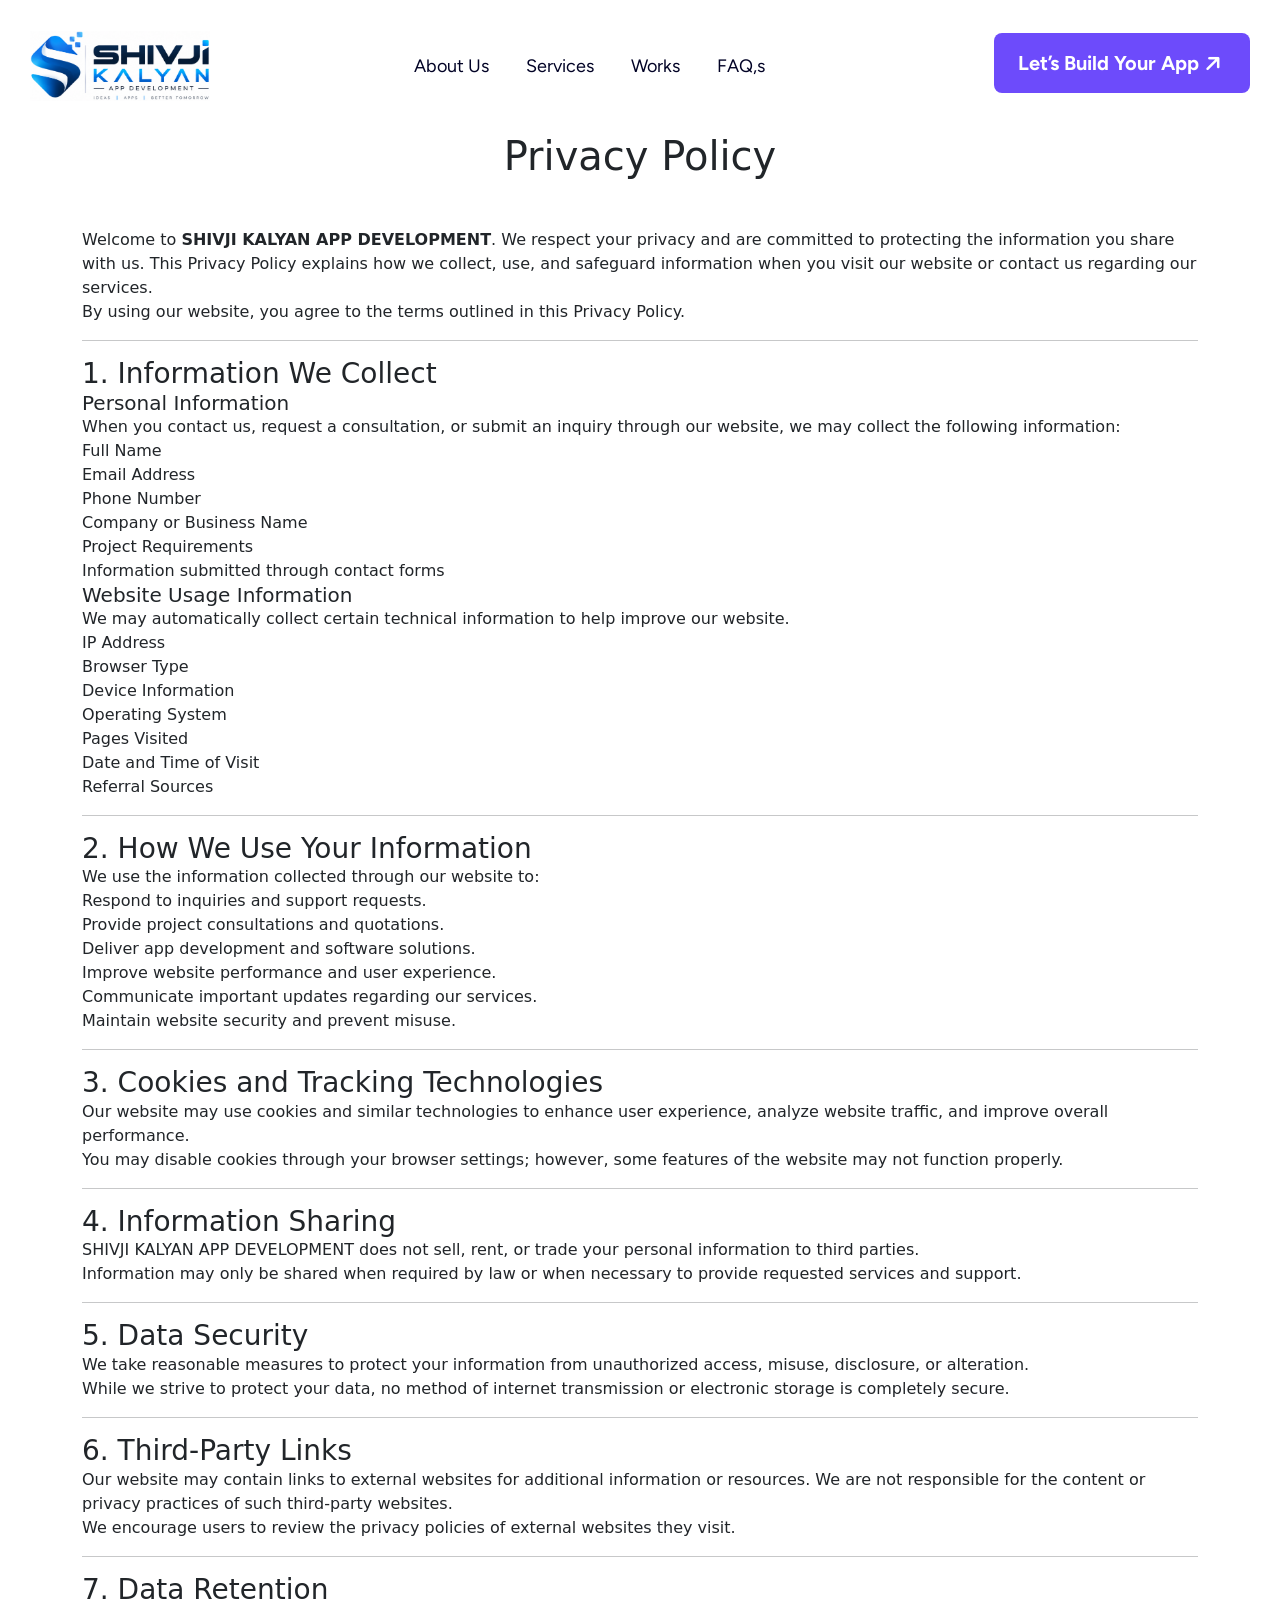
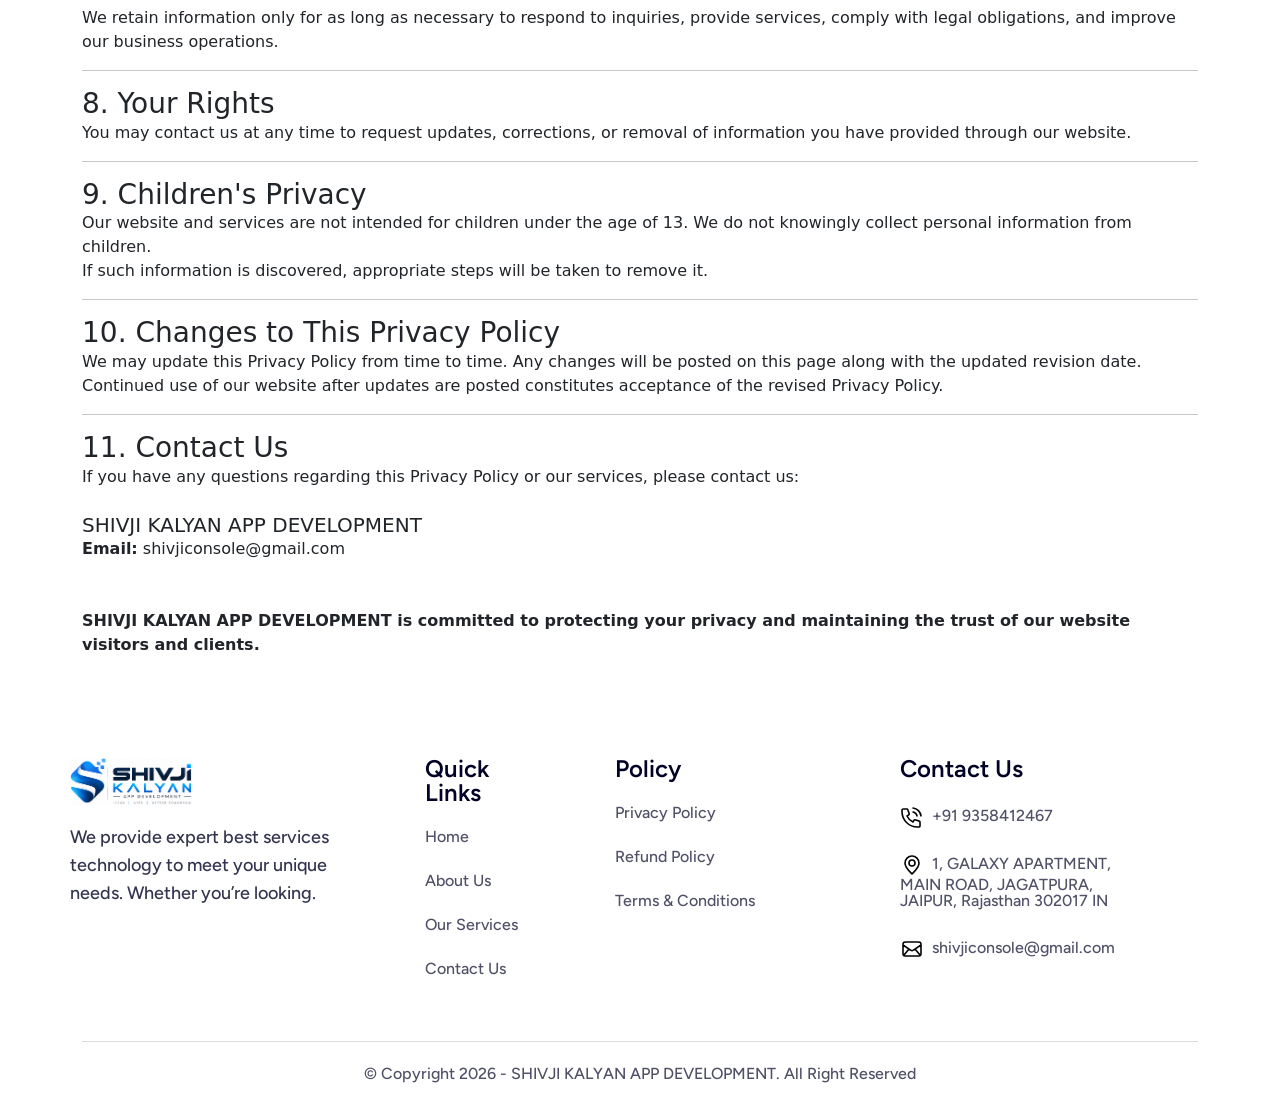
<file: privacypolicy.html>
<!DOCTYPE html>
<html lang="en">


<head>
     <meta charset="UTF-8">
     <meta name="viewport" content="width=device-width, initial-scale=1.0">
     <title>SHIVJI KALYAN APP DEVELOPMENT</title>

     <!--=====FAB ICON=======-->
    <link rel="shortcut icon" href="assets/img/logo/fav-logo4.png" type="image/x-icon">

    <!--===== CSS LINK =======-->
    <link rel="stylesheet" href="assets/css/plugins/bootstrap.min.css">
    <link rel="stylesheet" href="assets/css/plugins/aos.css">
    <link rel="stylesheet" href="assets/css/plugins/fontawesome.css">
    <link rel="stylesheet" href="assets/css/plugins/magnific-popup.css">
    <link rel="stylesheet" href="assets/css/plugins/mobile.css">
    <link rel="stylesheet" href="assets/css/plugins/owlcarousel.min.css">
    <link rel="stylesheet" href="assets/css/plugins/sidebar.css">
    <link rel="stylesheet" href="assets/css/plugins/slick-slider.css">
    <link rel="stylesheet" href="assets/css/plugins/nice-select.css">
    <link rel="stylesheet" href="assets/css/main.css">
    <link rel="stylesheet" href="https://cdnjs.cloudflare.com/ajax/libs/font-awesome/6.5.1/css/all.min.css">

    <!--=====  JS SCRIPT LINK =======-->
    <script src="assets/js/plugins/jquery-3-7-1.min.js"></script>
</head>
<body class="homepage5-body">

<!--===== PRELOADER STARTS =======-->
<div class="preloader">
  <div class="loading-container">
    <div class="loading"></div>
    <div id="loading-icon"><img src="assets/img/logo/preloader.png" alt=""></div>
  </div>
</div>
<!--===== PRELOADER ENDS =======-->

<!--===== PROGRESS STARTS=======-->
<div class="paginacontainer">
     <div class="progress-wrap">
       <svg class="progress-circle svg-content" width="100%" height="100%" viewBox="-1 -1 102 102">
         <path d="M50,1 a49,49 0 0,1 0,98 a49,49 0 0,1 0,-98"/>
       </svg>
     </div>
   </div>
 <!--===== PROGRESS ENDS=======-->

<!--=====HEADER START=======-->
 <header>
  <div id="vl-header-sticky" class="vl-header-area vl-transparent-header">
      <div class="container-fluid">
          <div class="row align-items-center row-bg4">
              <div class="col-lg-2 col-md-6 col-6">
                  <div class="vl-logo">
                      <a href="index.html"><img src="assets/img/logo/logo6.png" alt=""></a>
                  </div>
              </div>
              <div class="col-lg-7 d-none d-lg-block">
                  <div class="vl-main-menu text-center">
                      <nav class="vl-mobile-menu-active navbar justify-content-center" id="navbar-example2">
                        <ul class="nav-pills">
                            <li class="nav-item"><a href="index.html" class="nav-link"><span>About Us</span></a></li>
                            <li class="nav-item"><a href="index.html" class="nav-link"><span>Services</span></a></li>
                            <li class="nav-item"><a href="index.html" class="nav-link"><span>Works</span></a></li>
                            <!-- <li class="nav-item"><a href="#testimonial" class="nav-link"><span>Testimonials</span></a></li> -->
                            <li class="nav-item"><a href="index.html" class="nav-link"><span>FAQ,s</span></a></li>
                        </ul>
                      </nav>
                  </div>
              </div>
              <div class="col-lg-3 col-md-6 col-6">
                  <div class="vl-hero-btn d-none d-lg-block text-end">
                          <span class="vl-btn-wrap text-end">
                            <a class="vl-btn6" href="#contact">Let’s Build Your App <span class="arrow1"><i class="fa-solid fa-arrow-right"></i></span><span class="arrow2"><i class="fa-solid fa-arrow-right"></i></span></a>
                          </span>
                  </div>
                  <div class="vl-header-action-item d-block d-lg-none">
                      <button type="button" class="vl-offcanvas-toggle">
                        <i class="fa-solid fa-bars-staggered"></i>
                      </button>
                   </div>
              </div>
          </div>
      </div>
  </div>
</header>
 <!--=====HEADER END =======-->

  <!--===== MOBILE HEADER STARTS =======-->
   <div class="vl-offcanvas">
    <div class="vl-offcanvas-wrapper">
        <div class="vl-offcanvas-header d-flex justify-content-between align-items-center mb-90">
            <div class="vl-offcanvas-logo">
                <a href="index.html"><img src="assets/img/logo/logo1.png" alt=""></a>
            </div>
            <div class="vl-offcanvas-close">
               <button class="vl-offcanvas-close-toggle"><i class="fa-solid fa-xmark"></i></button>
            </div>
        </div>

        <div class="vl-offcanvas-menu d-lg-none mb-40">
            <nav></nav>
        </div>

        <div class="space20"></div>
        <div class="vl-offcanvas-info">
            <h3 class="vl-offcanvas-sm-title">Contact Us</h3>
            <div class="space20"></div>
            <span><a href="#"> <i class="fa-regular fa-envelope"></i> +57 9954 6476</a></span>
            <span><a href="#"><i class="fa-solid fa-phone"></i> hello@exdos.com</a></span>
            <span><a href="#"><i class="fa-solid fa-location-dot"></i> Bhemeara,Kushtia</a></span>
        </div>
        <div class="space20"></div>
        <div class="vl-offcanvas-social">
            <h3 class="vl-offcanvas-sm-title">Follow Us</h3>
            <div class="space20"></div>
            <a href="#"><i class="fab fa-facebook-f"></i></a>
            <a href="#"><i class="fab fa-twitter"></i></a>
            <a href="#"><i class="fab fa-linkedin-in"></i></a>
            <a href="#"><i class="fab fa-instagram"></i></a>
         </div>

    </div>
</div>
<div class="vl-offcanvas-overlay"></div>
<!--===== MOBILE HEADER STARTS =======-->








<div class="section-title text-center mb-5">
    <h1>Privacy Policy</h1>
    <!-- <p><strong>Last Updated:</strong> September 2026</p> -->
</div>

<div class="privacy-content container">

    <p>
        Welcome to <strong>SHIVJI KALYAN APP DEVELOPMENT</strong>. We respect your privacy and are committed
        to protecting the information you share with us. This Privacy Policy explains how we collect,
        use, and safeguard information when you visit our website or contact us regarding our services.
    </p>

    <p>
        By using our website, you agree to the terms outlined in this Privacy Policy.
    </p>

    <hr>

    <h3>1. Information We Collect</h3>

    <h5>Personal Information</h5>
    <p>
        When you contact us, request a consultation, or submit an inquiry through our website,
        we may collect the following information:
    </p>

    <ul>
        <li>Full Name</li>
        <li>Email Address</li>
        <li>Phone Number</li>
        <li>Company or Business Name</li>
        <li>Project Requirements</li>
        <li>Information submitted through contact forms</li>
    </ul>

    <h5>Website Usage Information</h5>
    <p>
        We may automatically collect certain technical information to help improve our website.
    </p>

    <ul>
        <li>IP Address</li>
        <li>Browser Type</li>
        <li>Device Information</li>
        <li>Operating System</li>
        <li>Pages Visited</li>
        <li>Date and Time of Visit</li>
        <li>Referral Sources</li>
    </ul>

    <hr>

    <h3>2. How We Use Your Information</h3>

    <p>
        We use the information collected through our website to:
    </p>

    <ul>
        <li>Respond to inquiries and support requests.</li>
        <li>Provide project consultations and quotations.</li>
        <li>Deliver app development and software solutions.</li>
        <li>Improve website performance and user experience.</li>
        <li>Communicate important updates regarding our services.</li>
        <li>Maintain website security and prevent misuse.</li>
    </ul>

    <hr>

    <h3>3. Cookies and Tracking Technologies</h3>

    <p>
        Our website may use cookies and similar technologies to enhance user experience,
        analyze website traffic, and improve overall performance.
    </p>

    <p>
        You may disable cookies through your browser settings; however, some features of
        the website may not function properly.
    </p>

    <hr>

    <h3>4. Information Sharing</h3>

    <p>
        SHIVJI KALYAN APP DEVELOPMENT does not sell, rent, or trade your personal information to third parties.
    </p>

    <p>
        Information may only be shared when required by law or when necessary to provide
        requested services and support.
    </p>

    <hr>

    <h3>5. Data Security</h3>

    <p>
        We take reasonable measures to protect your information from unauthorized access,
        misuse, disclosure, or alteration.
    </p>

    <p>
        While we strive to protect your data, no method of internet transmission or
        electronic storage is completely secure.
    </p>

    <hr>

    <h3>6. Third-Party Links</h3>

    <p>
        Our website may contain links to external websites for additional information
        or resources. We are not responsible for the content or privacy practices
        of such third-party websites.
    </p>

    <p>
        We encourage users to review the privacy policies of external websites they visit.
    </p>

    <hr>

    <h3>7. Data Retention</h3>

    <p>
        We retain information only for as long as necessary to respond to inquiries,
        provide services, comply with legal obligations, and improve our business operations.
    </p>

    <hr>

    <h3>8. Your Rights</h3>

    <p>
        You may contact us at any time to request updates, corrections, or removal of
        information you have provided through our website.
    </p>

    <hr>

    <h3>9. Children's Privacy</h3>

    <p>
        Our website and services are not intended for children under the age of 13.
        We do not knowingly collect personal information from children.
    </p>

    <p>
        If such information is discovered, appropriate steps will be taken to remove it.
    </p>

    <hr>

    <h3>10. Changes to This Privacy Policy</h3>

    <p>
        We may update this Privacy Policy from time to time. Any changes will be posted
        on this page along with the updated revision date.
    </p>

    <p>
        Continued use of our website after updates are posted constitutes acceptance
        of the revised Privacy Policy.
    </p>

    <hr>

    <h3>11. Contact Us</h3>

    <p>
        If you have any questions regarding this Privacy Policy or our services,
        please contact us:
    </p>

    <div class="contact-box mt-4">
        <h5>SHIVJI KALYAN APP DEVELOPMENT</h5>

        <p>
            <strong>Email:</strong>
          shivjiconsole@gmail.com
        </p>

      
    </div>

    <div class="mt-5">
        <p>
            <strong>
                SHIVJI KALYAN APP DEVELOPMENT is committed to protecting your privacy and
                maintaining the trust of our website visitors and clients.
            </strong>
        </p>
    </div>

</div>












<!--===== FOOTER AREA STARTS =======-->
<div class="vl-footer5-section-area sp8">
  <div class="container">
    <div class="row">
      <div class="col-lg-3 col-md-6">
        <div class="footer-logo1">
          <img src="assets/img/logo/logo6.png" alt="">
          <div class="space16"></div>
          <p>We provide expert best services  technology to meet your unique needs. Whether you’re looking.</p>
          <div class="space24"></div>
         
        </div>
      </div>
      <div class="col-lg-2 col-md-6">
        <div class="space30 d-md-none d-block"></div>
        <div class="vl-footer-widget">
          <h3>Quick Links</h3>
          <ul>
            <li><a href="index.html">Home</a></li>
            <li><a href="index.html">About Us</a></li>
            <li><a href="index.html">Our Services</a></li>
            <!-- <li><a href="#">Work</a></li> -->
            <li><a href="index.html">Contact Us</a></li>
          </ul>
        </div>
      </div> 

      <div class="col-lg-3 col-md-6">
        <div class="vl-footer-widget">
          <div class="space30 d-lg-none d-block"></div>
          <h3>Policy</h3>
          <ul>
            <li><a href="privacypolicy.html">Privacy Policy</a></li>
            <li><a href="refundpolicy.html">Refund Policy</a></li>
            <li><a href="termsconditions.html">Terms & Conditions</a></li>
          
          </ul>
        </div>
      </div>
      <div class="col-lg-3 col-md-6">
        <div class="vl-footer-widget">
          <div class="space30 d-lg-none d-block"></div>
          <h3>Contact Us</h3>
          <ul>
            <li><a href="tel:+11234567890"><img src="assets/img/icons/phn1.svg" alt="">+91 9358412467</a></li>
            <li><a href="#"><img src="assets/img/icons/location1.svg" alt="">1, GALAXY APARTMENT, MAIN ROAD, JAGATPURA, JAIPUR, Rajasthan 302017 IN</a></li>
            <li><a href="mailto:shivjiconsole@gmail.com"><img src="assets/img/icons/email1.svg" alt="">shivjiconsole@gmail.com</a></li>
            <!-- <li><a href="#"><img src="assets/img/icons/global1.svg" alt="">eitechsolution.com</a></li> -->
          </ul>
        </div>
      </div>
    </div>
    <div class="space60"></div>
    <div class="row">
      <div class="col-lg-12">
        <div class="vl-copyright-area">
          <p>© Copyright 2026 - SHIVJI KALYAN APP DEVELOPMENT. All Right Reserved</p>
        </div>
      </div>
    </div>
  </div>
</div>
<!--===== FOOTER AREA ENDS =======-->
</div>
<!--===== JS SCRIPT LINK =======-->
<script src="assets/js/plugins/bootstrap.min.js"></script>
<script src="assets/js/plugins/fontawesome.js"></script>
<script src="assets/js/plugins/aos.js"></script>
<script src="assets/js/plugins/counter.js"></script>
<script src="assets/js/plugins/gsap.min.js"></script>
<script src="assets/js/plugins/ScrollTrigger.min.js"></script>
<script src="assets/js/plugins/Splitetext.js"></script>
<script src="assets/js/plugins/SmoothScroll.js"></script>
<script src="assets/js/plugins/sidebar.js"></script>
<script src="assets/js/plugins/magnific-popup.js"></script>
<script src="assets/js/plugins/mobilemenu.js"></script>
<script src="assets/js/plugins/owlcarousel.min.js"></script>
<script src="assets/js/plugins/nice-select.js"></script>
<script src="assets/js/plugins/waypoints.js"></script>
<script src="assets/js/plugins/slick-slider.js"></script>
<script src="assets/js/plugins/circle-progress.js"></script>
<script src="assets/js/main.js"></script>
</body>

</html>
</file>
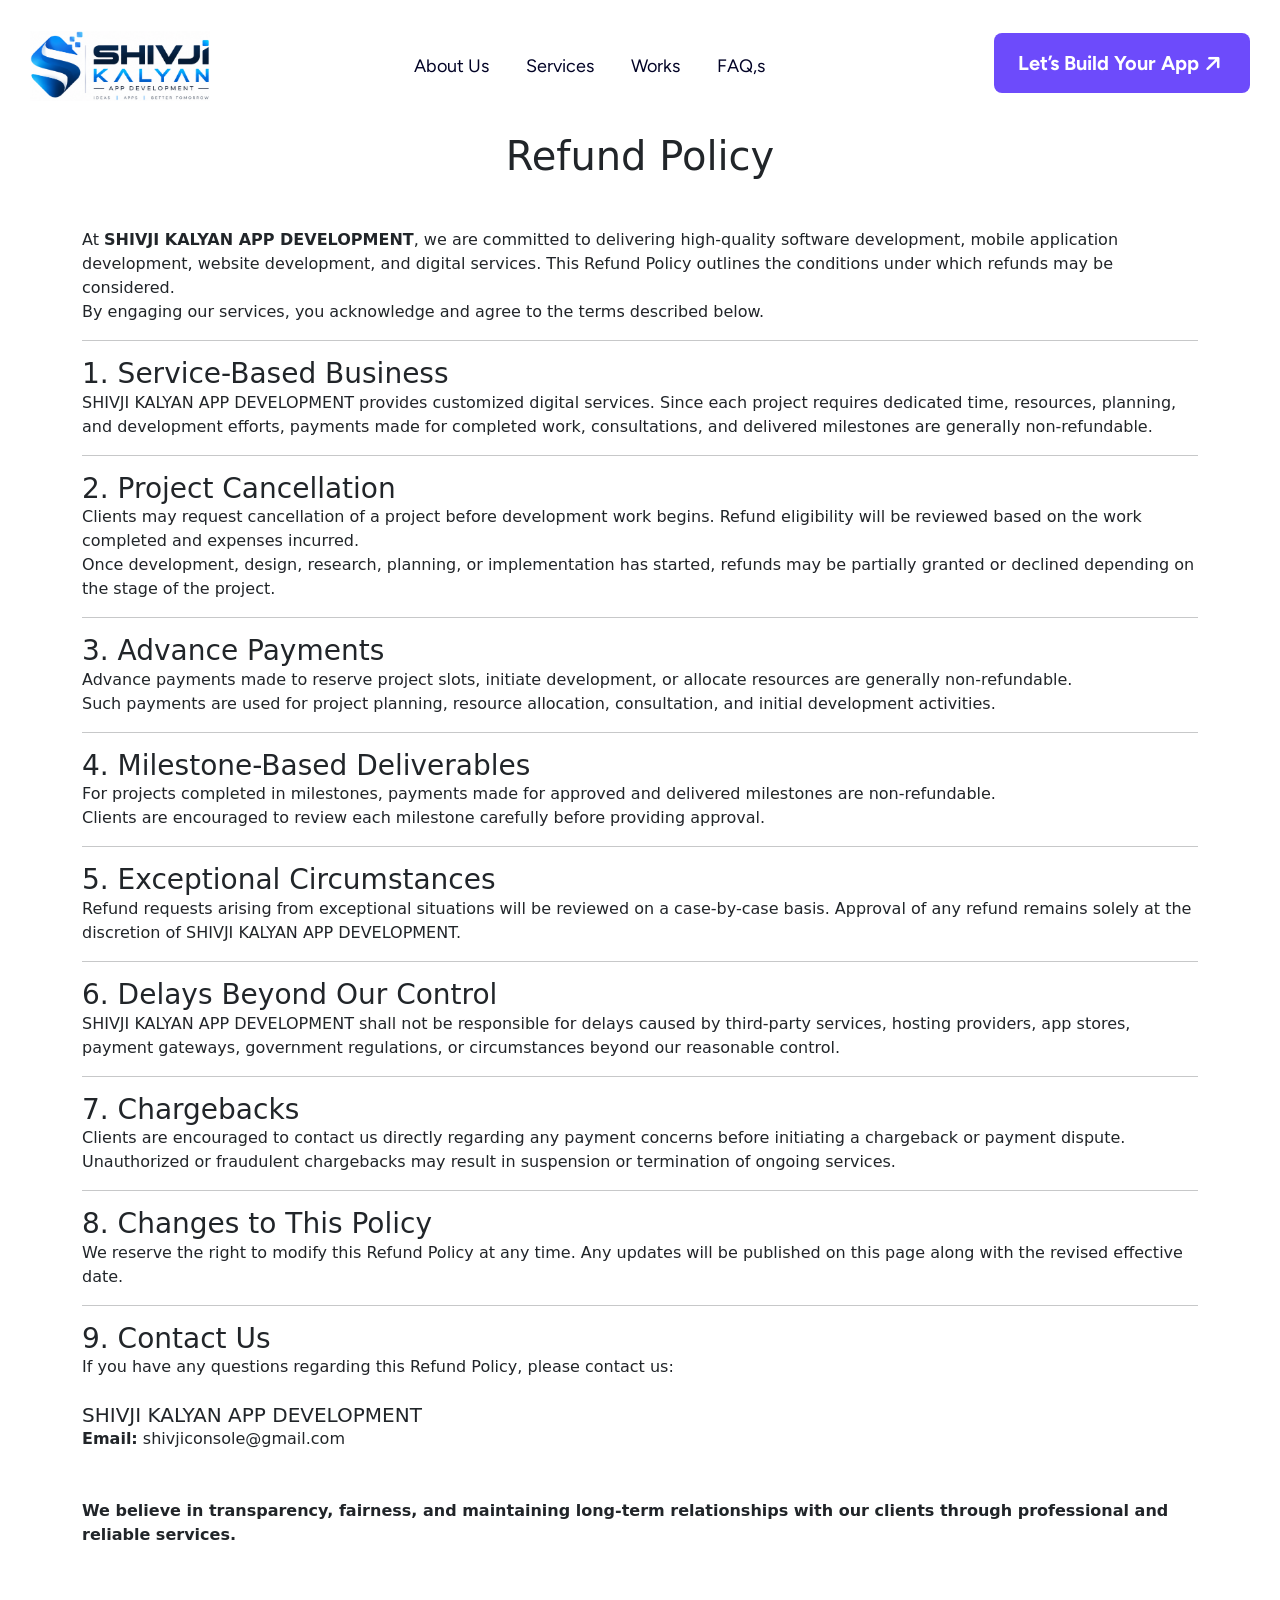
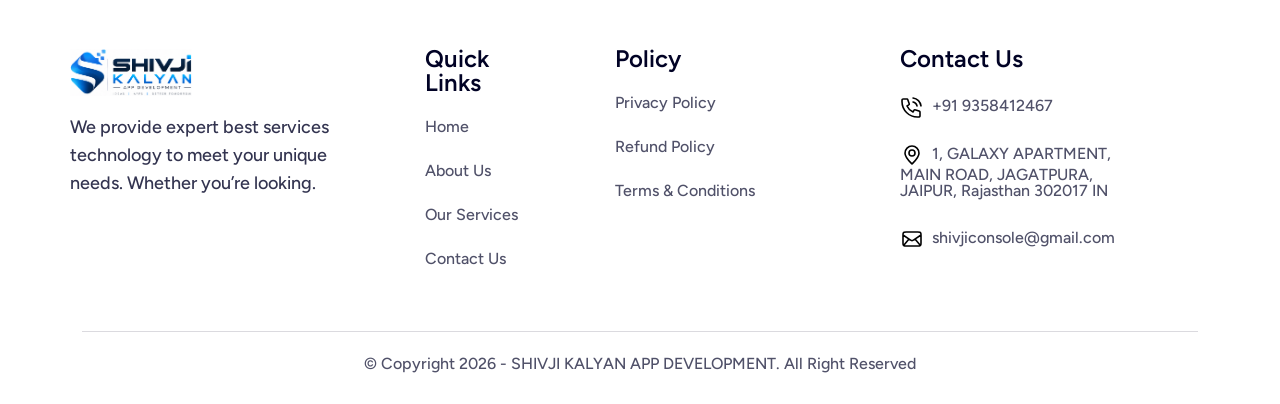
<file: refundpolicy.html>
<!DOCTYPE html>
<html lang="en">


<head>
     <meta charset="UTF-8">
     <meta name="viewport" content="width=device-width, initial-scale=1.0">
     <title>SHIVJI KALYAN APP DEVELOPMENT</title>

     <!--=====FAB ICON=======-->
    <link rel="shortcut icon" href="assets/img/logo/fav-logo4.png" type="image/x-icon">

    <!--===== CSS LINK =======-->
    <link rel="stylesheet" href="assets/css/plugins/bootstrap.min.css">
    <link rel="stylesheet" href="assets/css/plugins/aos.css">
    <link rel="stylesheet" href="assets/css/plugins/fontawesome.css">
    <link rel="stylesheet" href="assets/css/plugins/magnific-popup.css">
    <link rel="stylesheet" href="assets/css/plugins/mobile.css">
    <link rel="stylesheet" href="assets/css/plugins/owlcarousel.min.css">
    <link rel="stylesheet" href="assets/css/plugins/sidebar.css">
    <link rel="stylesheet" href="assets/css/plugins/slick-slider.css">
    <link rel="stylesheet" href="assets/css/plugins/nice-select.css">
    <link rel="stylesheet" href="assets/css/main.css">
    <link rel="stylesheet" href="https://cdnjs.cloudflare.com/ajax/libs/font-awesome/6.5.1/css/all.min.css">

    <!--=====  JS SCRIPT LINK =======-->
    <script src="assets/js/plugins/jquery-3-7-1.min.js"></script>
</head>
<body class="homepage5-body">

<!--===== PRELOADER STARTS =======-->
<div class="preloader">
  <div class="loading-container">
    <div class="loading"></div>
    <div id="loading-icon"><img src="assets/img/logo/preloader.png" alt=""></div>
  </div>
</div>
<!--===== PRELOADER ENDS =======-->

<!--===== PROGRESS STARTS=======-->
<div class="paginacontainer">
     <div class="progress-wrap">
       <svg class="progress-circle svg-content" width="100%" height="100%" viewBox="-1 -1 102 102">
         <path d="M50,1 a49,49 0 0,1 0,98 a49,49 0 0,1 0,-98"/>
       </svg>
     </div>
   </div>
 <!--===== PROGRESS ENDS=======-->

<!--=====HEADER START=======-->
 <header>
  <div id="vl-header-sticky" class="vl-header-area vl-transparent-header">
      <div class="container-fluid">
          <div class="row align-items-center row-bg4">
              <div class="col-lg-2 col-md-6 col-6">
                  <div class="vl-logo">
                      <a href="index.html"><img src="assets/img/logo/logo6.png" alt=""></a>
                  </div>
              </div>
              <div class="col-lg-7 d-none d-lg-block">
                  <div class="vl-main-menu text-center">
                      <nav class="vl-mobile-menu-active navbar justify-content-center" id="navbar-example2">
                        <ul class="nav-pills">
                            <li class="nav-item"><a href="index.html" class="nav-link"><span>About Us</span></a></li>
                            <li class="nav-item"><a href="index.html" class="nav-link"><span>Services</span></a></li>
                            <li class="nav-item"><a href="index.html" class="nav-link"><span>Works</span></a></li>
                            <!-- <li class="nav-item"><a href="#testimonial" class="nav-link"><span>Testimonials</span></a></li> -->
                            <li class="nav-item"><a href="index.html" class="nav-link"><span>FAQ,s</span></a></li>
                        </ul>
                      </nav>
                  </div>
              </div>
              <div class="col-lg-3 col-md-6 col-6">
                  <div class="vl-hero-btn d-none d-lg-block text-end">
                          <span class="vl-btn-wrap text-end">
                            <a class="vl-btn6" href="#contact">Let’s Build Your App <span class="arrow1"><i class="fa-solid fa-arrow-right"></i></span><span class="arrow2"><i class="fa-solid fa-arrow-right"></i></span></a>
                          </span>
                  </div>
                  <div class="vl-header-action-item d-block d-lg-none">
                      <button type="button" class="vl-offcanvas-toggle">
                        <i class="fa-solid fa-bars-staggered"></i>
                      </button>
                   </div>
              </div>
          </div>
      </div>
  </div>
</header>
 <!--=====HEADER END =======-->

  <!--===== MOBILE HEADER STARTS =======-->
   <div class="vl-offcanvas">
    <div class="vl-offcanvas-wrapper">
        <div class="vl-offcanvas-header d-flex justify-content-between align-items-center mb-90">
            <div class="vl-offcanvas-logo">
                <a href="index.html"><img src="assets/img/logo/logo1.png" alt=""></a>
            </div>
            <div class="vl-offcanvas-close">
               <button class="vl-offcanvas-close-toggle"><i class="fa-solid fa-xmark"></i></button>
            </div>
        </div>

        <div class="vl-offcanvas-menu d-lg-none mb-40">
            <nav></nav>
        </div>

        <div class="space20"></div>
        <div class="vl-offcanvas-info">
            <h3 class="vl-offcanvas-sm-title">Contact Us</h3>
            <div class="space20"></div>
            <span><a href="#"> <i class="fa-regular fa-envelope"></i> +57 9954 6476</a></span>
            <span><a href="#"><i class="fa-solid fa-phone"></i> hello@exdos.com</a></span>
            <span><a href="#"><i class="fa-solid fa-location-dot"></i> Bhemeara,Kushtia</a></span>
        </div>
        <div class="space20"></div>
        <div class="vl-offcanvas-social">
            <h3 class="vl-offcanvas-sm-title">Follow Us</h3>
            <div class="space20"></div>
            <a href="#"><i class="fab fa-facebook-f"></i></a>
            <a href="#"><i class="fab fa-twitter"></i></a>
            <a href="#"><i class="fab fa-linkedin-in"></i></a>
            <a href="#"><i class="fab fa-instagram"></i></a>
         </div>

    </div>
</div>
<div class="vl-offcanvas-overlay"></div>
<!--===== MOBILE HEADER STARTS =======-->








<div class="section-title text-center mb-5">
    <h1>Refund Policy</h1>
    <!-- <p><strong>Last Updated:</strong> September 2026</p> -->
</div>

<div class="refund-content container">

    <p>
        At <strong>SHIVJI KALYAN APP DEVELOPMENT</strong>, we are committed to delivering
        high-quality software development, mobile application development, website
        development, and digital services. This Refund Policy outlines the conditions
        under which refunds may be considered.
    </p>

    <p>
        By engaging our services, you acknowledge and agree to the terms described below.
    </p>

    <hr>

    <h3>1. Service-Based Business</h3>

    <p>
        SHIVJI KALYAN APP DEVELOPMENT provides customized digital services. Since each project
        requires dedicated time, resources, planning, and development efforts, payments
        made for completed work, consultations, and delivered milestones are generally
        non-refundable.
    </p>

    <hr>

    <h3>2. Project Cancellation</h3>

    <p>
        Clients may request cancellation of a project before development work begins.
        Refund eligibility will be reviewed based on the work completed and expenses incurred.
    </p>

    <p>
        Once development, design, research, planning, or implementation has started,
        refunds may be partially granted or declined depending on the stage of the project.
    </p>

    <hr>

    <h3>3. Advance Payments</h3>

    <p>
        Advance payments made to reserve project slots, initiate development,
        or allocate resources are generally non-refundable.
    </p>

    <p>
        Such payments are used for project planning, resource allocation,
        consultation, and initial development activities.
    </p>

    <hr>

    <h3>4. Milestone-Based Deliverables</h3>

    <p>
        For projects completed in milestones, payments made for approved and delivered
        milestones are non-refundable.
    </p>

    <p>
        Clients are encouraged to review each milestone carefully before providing approval.
    </p>

    <hr>

    <h3>5. Exceptional Circumstances</h3>

    <p>
        Refund requests arising from exceptional situations will be reviewed on a
        case-by-case basis. Approval of any refund remains solely at the discretion
        of SHIVJI KALYAN APP DEVELOPMENT.
    </p>

    <hr>

    <h3>6. Delays Beyond Our Control</h3>

    <p>
        SHIVJI KALYAN APP DEVELOPMENT shall not be responsible for delays caused by third-party
        services, hosting providers, app stores, payment gateways, government regulations,
        or circumstances beyond our reasonable control.
    </p>

    <hr>

    <h3>7. Chargebacks</h3>

    <p>
        Clients are encouraged to contact us directly regarding any payment concerns
        before initiating a chargeback or payment dispute.
    </p>

    <p>
        Unauthorized or fraudulent chargebacks may result in suspension or termination
        of ongoing services.
    </p>

    <hr>

    <h3>8. Changes to This Policy</h3>

    <p>
        We reserve the right to modify this Refund Policy at any time. Any updates
        will be published on this page along with the revised effective date.
    </p>

    <hr>

    <h3>9. Contact Us</h3>

    <p>
        If you have any questions regarding this Refund Policy, please contact us:
    </p>

    <div class="contact-box mt-4">
        <h5>SHIVJI KALYAN APP DEVELOPMENT</h5>

        <p>
            <strong>Email:</strong>
            shivjiconsole@gmail.com
        </p>

        
    </div>

    <div class="mt-5">
        <p>
            <strong>
                We believe in transparency, fairness, and maintaining long-term
                relationships with our clients through professional and reliable services.
            </strong>
        </p>
    </div>

</div>












<!--===== FOOTER AREA STARTS =======-->
<div class="vl-footer5-section-area sp8">
  <div class="container">
    <div class="row">
      <div class="col-lg-3 col-md-6">
        <div class="footer-logo1">
          <img src="assets/img/logo/logo6.png" alt="">
          <div class="space16"></div>
          <p>We provide expert best services  technology to meet your unique needs. Whether you’re looking.</p>
          <div class="space24"></div>
         
        </div>
      </div>
      <div class="col-lg-2 col-md-6">
        <div class="space30 d-md-none d-block"></div>
        <div class="vl-footer-widget">
          <h3>Quick Links</h3>
          <ul>
            <li><a href="index.html">Home</a></li>
            <li><a href="index.html">About Us</a></li>
            <li><a href="index.html">Our Services</a></li>
            <!-- <li><a href="#">Work</a></li> -->
            <li><a href="index.html">Contact Us</a></li>
          </ul>
        </div>
      </div> 

      <div class="col-lg-3 col-md-6">
        <div class="vl-footer-widget">
          <div class="space30 d-lg-none d-block"></div>
          <h3>Policy</h3>
          <ul>
            <li><a href="privacypolicy.html">Privacy Policy</a></li>
            <li><a href="refundpolicy.html">Refund Policy</a></li>
            <li><a href="termsconditions.html">Terms & Conditions</a></li>
          
          </ul>
        </div>
      </div>
      <div class="col-lg-3 col-md-6">
        <div class="vl-footer-widget">
          <div class="space30 d-lg-none d-block"></div>
          <h3>Contact Us</h3>
          <ul>
            <li><a href="tel:+11234567890"><img src="assets/img/icons/phn1.svg" alt="">+91 9358412467</a></li>
            <li><a href="#"><img src="assets/img/icons/location1.svg" alt="">1, GALAXY APARTMENT, MAIN ROAD, JAGATPURA, JAIPUR, Rajasthan 302017 IN</a></li>
            <li><a href="mailto:shivjiconsole@gmail.com"><img src="assets/img/icons/email1.svg" alt="">shivjiconsole@gmail.com</a></li>
            <!-- <li><a href="#"><img src="assets/img/icons/global1.svg" alt="">eitechsolution.com</a></li> -->
          </ul>
        </div>
      </div>
    </div>
    <div class="space60"></div>
    <div class="row">
      <div class="col-lg-12">
        <div class="vl-copyright-area">
          <p>© Copyright 2026 - SHIVJI KALYAN APP DEVELOPMENT. All Right Reserved</p>
        </div>
      </div>
    </div>
  </div>
</div>
<!--===== FOOTER AREA ENDS =======-->
</div>
<!--===== JS SCRIPT LINK =======-->
<script src="assets/js/plugins/bootstrap.min.js"></script>
<script src="assets/js/plugins/fontawesome.js"></script>
<script src="assets/js/plugins/aos.js"></script>
<script src="assets/js/plugins/counter.js"></script>
<script src="assets/js/plugins/gsap.min.js"></script>
<script src="assets/js/plugins/ScrollTrigger.min.js"></script>
<script src="assets/js/plugins/Splitetext.js"></script>
<script src="assets/js/plugins/SmoothScroll.js"></script>
<script src="assets/js/plugins/sidebar.js"></script>
<script src="assets/js/plugins/magnific-popup.js"></script>
<script src="assets/js/plugins/mobilemenu.js"></script>
<script src="assets/js/plugins/owlcarousel.min.js"></script>
<script src="assets/js/plugins/nice-select.js"></script>
<script src="assets/js/plugins/waypoints.js"></script>
<script src="assets/js/plugins/slick-slider.js"></script>
<script src="assets/js/plugins/circle-progress.js"></script>
<script src="assets/js/main.js"></script>
</body>

</html>
</file>
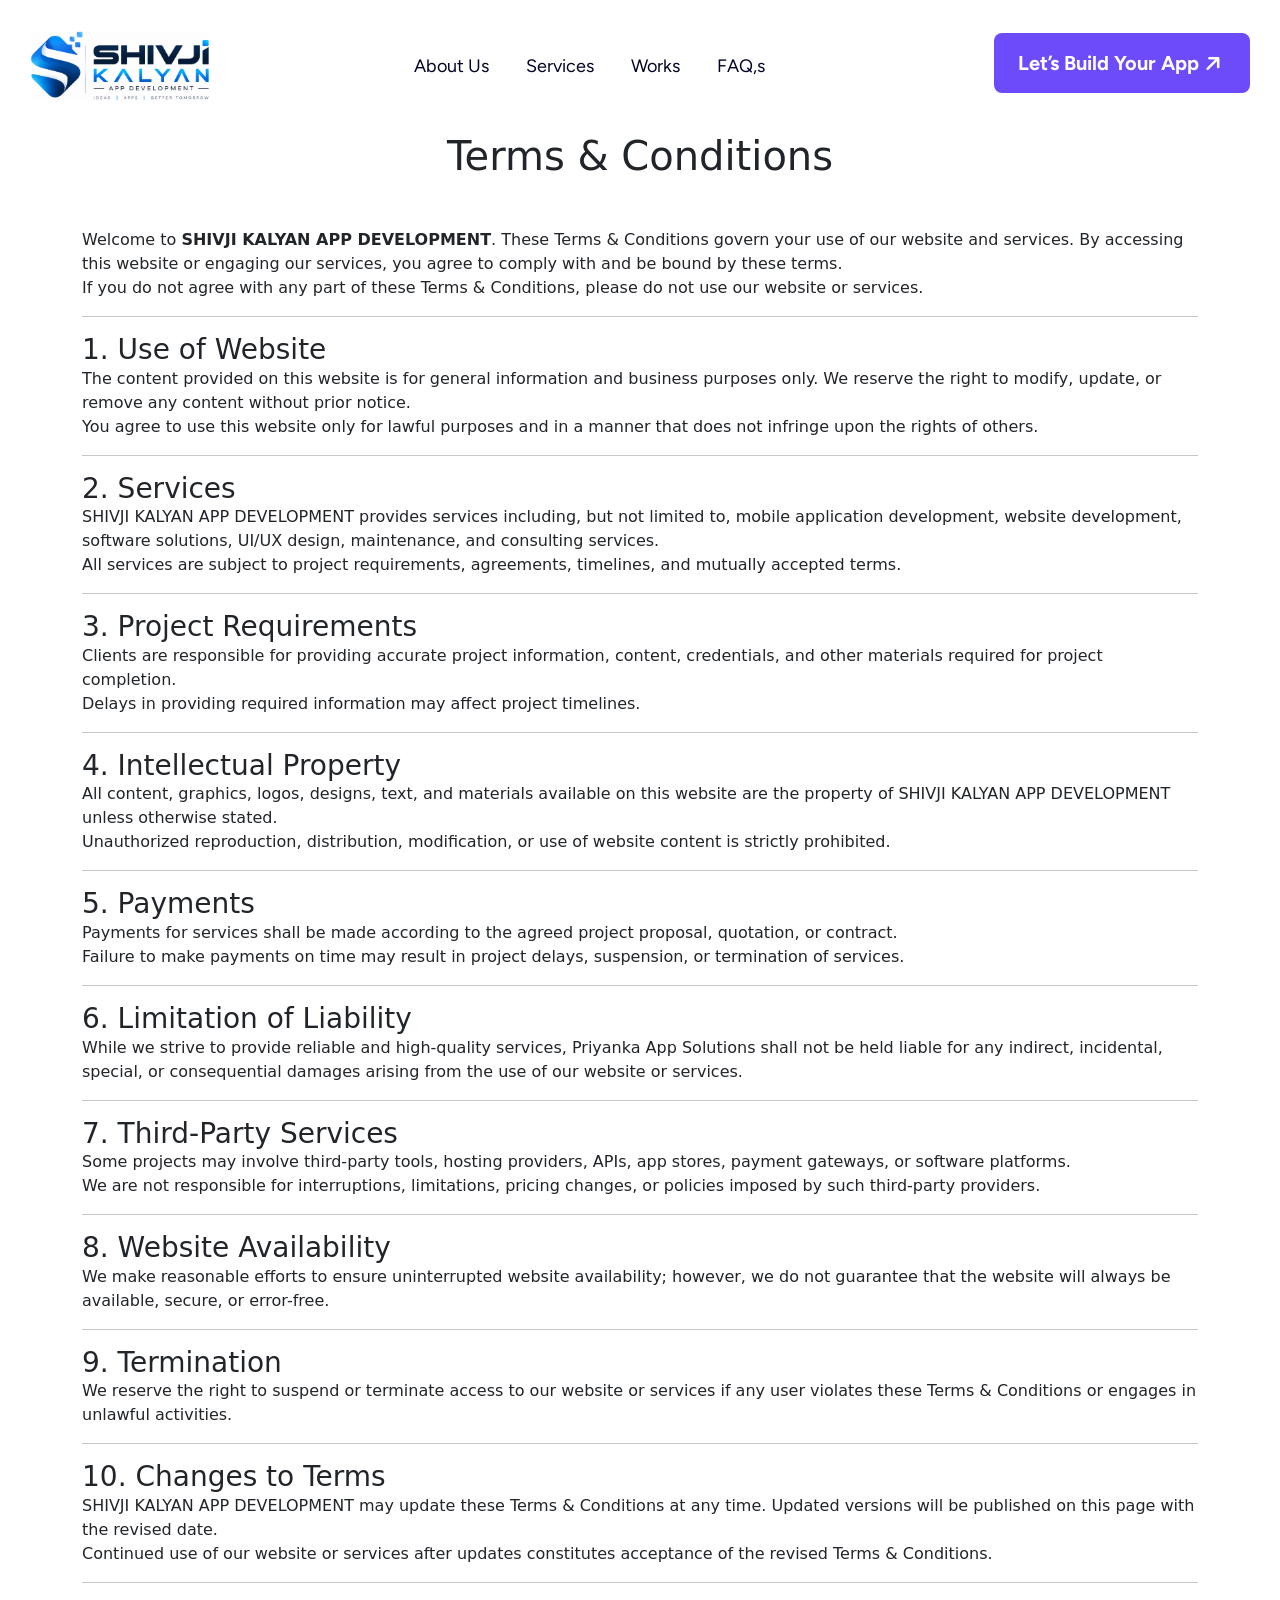
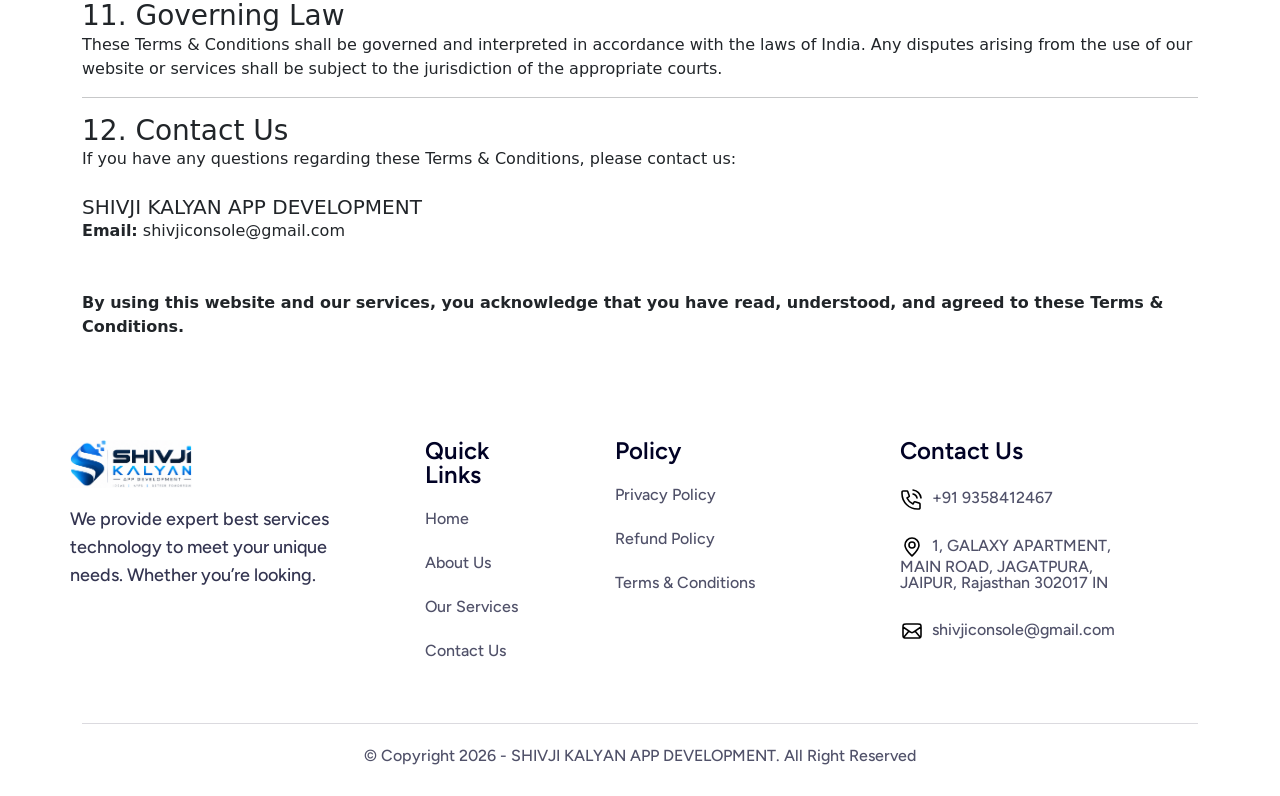
<file: termsconditions.html>
<!DOCTYPE html>
<html lang="en">


<head>
     <meta charset="UTF-8">
     <meta name="viewport" content="width=device-width, initial-scale=1.0">
     <title>SHIVJI KALYAN APP DEVELOPMENT</title>

     <!--=====FAB ICON=======-->
    <link rel="shortcut icon" href="assets/img/logo/fav-logo4.png" type="image/x-icon">

    <!--===== CSS LINK =======-->
    <link rel="stylesheet" href="assets/css/plugins/bootstrap.min.css">
    <link rel="stylesheet" href="assets/css/plugins/aos.css">
    <link rel="stylesheet" href="assets/css/plugins/fontawesome.css">
    <link rel="stylesheet" href="assets/css/plugins/magnific-popup.css">
    <link rel="stylesheet" href="assets/css/plugins/mobile.css">
    <link rel="stylesheet" href="assets/css/plugins/owlcarousel.min.css">
    <link rel="stylesheet" href="assets/css/plugins/sidebar.css">
    <link rel="stylesheet" href="assets/css/plugins/slick-slider.css">
    <link rel="stylesheet" href="assets/css/plugins/nice-select.css">
    <link rel="stylesheet" href="assets/css/main.css">
    <link rel="stylesheet" href="https://cdnjs.cloudflare.com/ajax/libs/font-awesome/6.5.1/css/all.min.css">

    <!--=====  JS SCRIPT LINK =======-->
    <script src="assets/js/plugins/jquery-3-7-1.min.js"></script>
</head>
<body class="homepage5-body">

<!--===== PRELOADER STARTS =======-->
<div class="preloader">
  <div class="loading-container">
    <div class="loading"></div>
    <div id="loading-icon"><img src="assets/img/logo/preloader.png" alt=""></div>
  </div>
</div>
<!--===== PRELOADER ENDS =======-->

<!--===== PROGRESS STARTS=======-->
<div class="paginacontainer">
     <div class="progress-wrap">
       <svg class="progress-circle svg-content" width="100%" height="100%" viewBox="-1 -1 102 102">
         <path d="M50,1 a49,49 0 0,1 0,98 a49,49 0 0,1 0,-98"/>
       </svg>
     </div>
   </div>
 <!--===== PROGRESS ENDS=======-->

<!--=====HEADER START=======-->
 <header>
  <div id="vl-header-sticky" class="vl-header-area vl-transparent-header">
      <div class="container-fluid">
          <div class="row align-items-center row-bg4">
              <div class="col-lg-2 col-md-6 col-6">
                  <div class="vl-logo">
                      <a href="index.html"><img src="assets/img/logo/logo6.png" alt=""></a>
                  </div>
              </div>
              <div class="col-lg-7 d-none d-lg-block">
                  <div class="vl-main-menu text-center">
                      <nav class="vl-mobile-menu-active navbar justify-content-center" id="navbar-example2">
                        <ul class="nav-pills">
                            <li class="nav-item"><a href="index.html" class="nav-link"><span>About Us</span></a></li>
                            <li class="nav-item"><a href="index.html" class="nav-link"><span>Services</span></a></li>
                            <li class="nav-item"><a href="index.html" class="nav-link"><span>Works</span></a></li>
                            <!-- <li class="nav-item"><a href="#testimonial" class="nav-link"><span>Testimonials</span></a></li> -->
                            <li class="nav-item"><a href="index.html" class="nav-link"><span>FAQ,s</span></a></li>
                        </ul>
                      </nav>
                  </div>
              </div>
              <div class="col-lg-3 col-md-6 col-6">
                  <div class="vl-hero-btn d-none d-lg-block text-end">
                          <span class="vl-btn-wrap text-end">
                            <a class="vl-btn6" href="#contact">Let’s Build Your App <span class="arrow1"><i class="fa-solid fa-arrow-right"></i></span><span class="arrow2"><i class="fa-solid fa-arrow-right"></i></span></a>
                          </span>
                  </div>
                  <div class="vl-header-action-item d-block d-lg-none">
                      <button type="button" class="vl-offcanvas-toggle">
                        <i class="fa-solid fa-bars-staggered"></i>
                      </button>
                   </div>
              </div>
          </div>
      </div>
  </div>
</header>
 <!--=====HEADER END =======-->

  <!--===== MOBILE HEADER STARTS =======-->
   <div class="vl-offcanvas">
    <div class="vl-offcanvas-wrapper">
        <div class="vl-offcanvas-header d-flex justify-content-between align-items-center mb-90">
            <div class="vl-offcanvas-logo">
                <a href="index.html"><img src="assets/img/logo/logo1.png" alt=""></a>
            </div>
            <div class="vl-offcanvas-close">
               <button class="vl-offcanvas-close-toggle"><i class="fa-solid fa-xmark"></i></button>
            </div>
        </div>

        <div class="vl-offcanvas-menu d-lg-none mb-40">
            <nav></nav>
        </div>

        <div class="space20"></div>
        <div class="vl-offcanvas-info">
            <h3 class="vl-offcanvas-sm-title">Contact Us</h3>
            <div class="space20"></div>
            <span><a href="#"> <i class="fa-regular fa-envelope"></i> +57 9954 6476</a></span>
            <span><a href="#"><i class="fa-solid fa-phone"></i> hello@exdos.com</a></span>
            <span><a href="#"><i class="fa-solid fa-location-dot"></i> Bhemeara,Kushtia</a></span>
        </div>
        <div class="space20"></div>
        <div class="vl-offcanvas-social">
            <h3 class="vl-offcanvas-sm-title">Follow Us</h3>
            <div class="space20"></div>
            <a href="#"><i class="fab fa-facebook-f"></i></a>
            <a href="#"><i class="fab fa-twitter"></i></a>
            <a href="#"><i class="fab fa-linkedin-in"></i></a>
            <a href="#"><i class="fab fa-instagram"></i></a>
         </div>

    </div>
</div>
<div class="vl-offcanvas-overlay"></div>
<!--===== MOBILE HEADER STARTS =======-->








<div class="section-title text-center mb-5">
    <h1>Terms & Conditions</h1>
    <!-- <p><strong>Last Updated:</strong> September 2026</p> -->
</div>

<div class="terms-content container">

    <p>
        Welcome to <strong>SHIVJI KALYAN APP DEVELOPMENT</strong>. These Terms & Conditions
        govern your use of our website and services. By accessing this website or
        engaging our services, you agree to comply with and be bound by these terms.
    </p>

    <p>
        If you do not agree with any part of these Terms & Conditions, please do not
        use our website or services.
    </p>

    <hr>

    <h3>1. Use of Website</h3>

    <p>
        The content provided on this website is for general information and business
        purposes only. We reserve the right to modify, update, or remove any content
        without prior notice.
    </p>

    <p>
        You agree to use this website only for lawful purposes and in a manner that
        does not infringe upon the rights of others.
    </p>

    <hr>

    <h3>2. Services</h3>

    <p>
        SHIVJI KALYAN APP DEVELOPMENT provides services including, but not limited to,
        mobile application development, website development, software solutions,
        UI/UX design, maintenance, and consulting services.
    </p>

    <p>
        All services are subject to project requirements, agreements, timelines,
        and mutually accepted terms.
    </p>

    <hr>

    <h3>3. Project Requirements</h3>

    <p>
        Clients are responsible for providing accurate project information,
        content, credentials, and other materials required for project completion.
    </p>

    <p>
        Delays in providing required information may affect project timelines.
    </p>

    <hr>

    <h3>4. Intellectual Property</h3>

    <p>
        All content, graphics, logos, designs, text, and materials available on
        this website are the property of SHIVJI KALYAN APP DEVELOPMENT unless otherwise stated.
    </p>

    <p>
        Unauthorized reproduction, distribution, modification, or use of website
        content is strictly prohibited.
    </p>

    <hr>

    <h3>5. Payments</h3>

    <p>
        Payments for services shall be made according to the agreed project proposal,
        quotation, or contract.
    </p>

    <p>
        Failure to make payments on time may result in project delays, suspension,
        or termination of services.
    </p>

    <hr>

    <h3>6. Limitation of Liability</h3>

    <p>
        While we strive to provide reliable and high-quality services, Priyanka App
        Solutions shall not be held liable for any indirect, incidental, special,
        or consequential damages arising from the use of our website or services.
    </p>

    <hr>

    <h3>7. Third-Party Services</h3>

    <p>
        Some projects may involve third-party tools, hosting providers, APIs,
        app stores, payment gateways, or software platforms.
    </p>

    <p>
        We are not responsible for interruptions, limitations, pricing changes,
        or policies imposed by such third-party providers.
    </p>

    <hr>

    <h3>8. Website Availability</h3>

    <p>
        We make reasonable efforts to ensure uninterrupted website availability;
        however, we do not guarantee that the website will always be available,
        secure, or error-free.
    </p>

    <hr>

    <h3>9. Termination</h3>

    <p>
        We reserve the right to suspend or terminate access to our website or
        services if any user violates these Terms & Conditions or engages in
        unlawful activities.
    </p>

    <hr>

    <h3>10. Changes to Terms</h3>

    <p>
        SHIVJI KALYAN APP DEVELOPMENT may update these Terms & Conditions at any time.
        Updated versions will be published on this page with the revised date.
    </p>

    <p>
        Continued use of our website or services after updates constitutes acceptance
        of the revised Terms & Conditions.
    </p>

    <hr>

    <h3>11. Governing Law</h3>

    <p>
        These Terms & Conditions shall be governed and interpreted in accordance
        with the laws of India. Any disputes arising from the use of our website
        or services shall be subject to the jurisdiction of the appropriate courts.
    </p>

    <hr>

    <h3>12. Contact Us</h3>

    <p>
        If you have any questions regarding these Terms & Conditions, please contact us:
    </p>

    <div class="contact-box mt-4">
        <h5>SHIVJI KALYAN APP DEVELOPMENT</h5>

        <p>
            <strong>Email:</strong>
           shivjiconsole@gmail.com
        </p>

       
    </div>

    <div class="mt-5">
        <p>
            <strong>
                By using this website and our services, you acknowledge that you
                have read, understood, and agreed to these Terms & Conditions.
            </strong>
        </p>
    </div>

</div>











<!--===== FOOTER AREA STARTS =======-->
<div class="vl-footer5-section-area sp8">
  <div class="container">
    <div class="row">
      <div class="col-lg-3 col-md-6">
        <div class="footer-logo1">
          <img src="assets/img/logo/logo6.png" alt="">
          <div class="space16"></div>
          <p>We provide expert best services  technology to meet your unique needs. Whether you’re looking.</p>
          <div class="space24"></div>
          
        </div>
      </div>
      <div class="col-lg-2 col-md-6">
        <div class="space30 d-md-none d-block"></div>
        <div class="vl-footer-widget">
          <h3>Quick Links</h3>
          <ul>
            <li><a href="index.html">Home</a></li>
            <li><a href="index.html">About Us</a></li>
            <li><a href="index.html">Our Services</a></li>
            <!-- <li><a href="#">Work</a></li> -->
            <li><a href="index.html">Contact Us</a></li>
          </ul>
        </div>
      </div> 

      <div class="col-lg-3 col-md-6">
        <div class="vl-footer-widget">
          <div class="space30 d-lg-none d-block"></div>
          <h3>Policy</h3>
          <ul>
            <li><a href="privacypolicy.html">Privacy Policy</a></li>
            <li><a href="refundpolicy.html">Refund Policy</a></li>
            <li><a href="termsconditions.html">Terms & Conditions</a></li>
          
          </ul>
        </div>
      </div>
      <div class="col-lg-3 col-md-6">
        <div class="vl-footer-widget">
          <div class="space30 d-lg-none d-block"></div>
          <h3>Contact Us</h3>
          <ul>
            <li><a href="tel:+11234567890"><img src="assets/img/icons/phn1.svg" alt="">+91 9358412467</a></li>
            <li><a href="#"><img src="assets/img/icons/location1.svg" alt="">1, GALAXY APARTMENT, MAIN ROAD, JAGATPURA, JAIPUR, Rajasthan 302017 IN</a></li>
            <li><a href="mailto:shivjiconsole@gmail.com"><img src="assets/img/icons/email1.svg" alt="">shivjiconsole@gmail.com</a></li>
            <!-- <li><a href="#"><img src="assets/img/icons/global1.svg" alt="">eitechsolution.com</a></li> -->
          </ul>
        </div>
      </div>
    </div>
    <div class="space60"></div>
    <div class="row">
      <div class="col-lg-12">
        <div class="vl-copyright-area">
          <p>© Copyright 2026 - SHIVJI KALYAN APP DEVELOPMENT. All Right Reserved</p>
        </div>
      </div>
    </div>
  </div>
</div>
<!--===== FOOTER AREA ENDS =======-->
<!--===== FOOTER AREA ENDS =======-->
</div>
<!--===== JS SCRIPT LINK =======-->
<script src="assets/js/plugins/bootstrap.min.js"></script>
<script src="assets/js/plugins/fontawesome.js"></script>
<script src="assets/js/plugins/aos.js"></script>
<script src="assets/js/plugins/counter.js"></script>
<script src="assets/js/plugins/gsap.min.js"></script>
<script src="assets/js/plugins/ScrollTrigger.min.js"></script>
<script src="assets/js/plugins/Splitetext.js"></script>
<script src="assets/js/plugins/SmoothScroll.js"></script>
<script src="assets/js/plugins/sidebar.js"></script>
<script src="assets/js/plugins/magnific-popup.js"></script>
<script src="assets/js/plugins/mobilemenu.js"></script>
<script src="assets/js/plugins/owlcarousel.min.js"></script>
<script src="assets/js/plugins/nice-select.js"></script>
<script src="assets/js/plugins/waypoints.js"></script>
<script src="assets/js/plugins/slick-slider.js"></script>
<script src="assets/js/plugins/circle-progress.js"></script>
<script src="assets/js/main.js"></script>
</body>

</html>
</file>
<file: assets/css/plugins/mobile.css>
/*

Plugin Name: Multi Drop Down Mobile menu
version: 1.0
Author: Abdul Rabby
Desc: 



*/




/*Base css*/

/* *{
    margin: 0;
    padding: 0;
}
body{
    font-size: 16px;
    font-family: "Figtree", sans-serif;
}

a, a:hover{
    outline: none;
    text-decoration: none;
}

ul, li{
    list-style: none;
}





.mobile-logo a{
    font-size: 20px;
    font-weight: 500;
    color: #161616;
    text-decoration: none;
}


.mobile-header {
    position: absolute;
    top: 0;
    left: 0;
    width: 100%;
    padding: 17px 0;
    z-index: 9;
    
}

.mobile-header-elements {
    display: flex;
    align-items: center;
    justify-content: space-between;
}

.mobile-nav-icon {
    font-size: 23px;
    border: 1px solid;
    width: 40px;
    height: 40px;
    display: flex;
    align-items: center;
    justify-content: center;
    border-radius: 4px;
    color: #161616;
}



.mobile-sidebar {
    position: fixed;
    height: 100%;
    width: 100%;
    background:#F6F6EC;
    z-index: 99;
    padding: 40px 30px;
    left: -100%;
    top: 0;
    visibility: hidden;
    opacity: 0;
    transition: all .3s;
    
    
}

.mobile-sidebar .contact-icon{
    background: #161616;
}


.mobile-sidebar.mobile-menu-active{
    left: 0;
    visibility: visible;
    opacity: 1;
    transition: all .3s;
    overflow-y:scroll ;
}

.menu-close {
    position: absolute;
    right: 20px;
    top: 20px;
    font-size: 25px;
    color: #161616;
    cursor: pointer;
}

.mobile-nav li a {
    font-size: 18px;
    line-height: 24px;
    color: #161616;
    padding: 10px 0;
    display: block;
    font-family: "Figtree", sans-serif;
    font-weight: 500 !important;
}


ul.mobile-nav-list {
    margin-top: 30px;
}


li.has-children {
    position: relative;
    z-index: 2;
}

span.mobile-nav-menu-icon {
    position: absolute;
    right: 0;
    top: 0;
    height: 50px;
    width: 50px;
    text-align: center;
    line-height: 50px;
    color: #161616;
}

ul.mobile-menu-sub {
    display: none;
    position: relative;
    left: 0;
    padding-left: 10px;
    transition: all .3s;
}

ul.mobile-menu-sub.sub-menu-active{
    display: block;
    position: relative;
    transition: all .3s;
}



.mobile-nav li {
    position: relative;
    z-index: 2;
}

span.submenu-button {
    position: absolute;
    width: 100%;
    height: 44px;
    top: 0;
    left: 0;
    z-index: 3;
    transition: all .3s;
}

span.submenu-button:after, span.submenu-button:before {
    position: absolute;
    content: "";
    height: 20px;
    width: 2px;
    background: #161616;
    top: 12px;
    right: 9px;
    transition: all .3s;
}

span.submenu-button:before {
    height: 2px;
    width: 20px;
    right: 0px;
    top: 22px;
}

span.submenu-button.submenu-opened:after {
    visibility: hidden;
    opacity: 0;
}

.sub-menu{
    display: none;
    padding-left: 15px;
}


span.multi-drop-icon {
    position: absolute;
    right: 10px;
    width: 20px;
    height: 100%;
    top: 0;
    text-align: center;
    display: flex;
    align-items: center;
    justify-content: flex-end;
}


ul.mobile-nav-list {
    max-height: 500px;
    overflow-y: scroll;
} */
</file>
<file: assets/css/plugins/nice-select.css>
.nice-select {
    -webkit-tap-highlight-color: transparent;
    background-color: #fff;
    border-radius: 5px;
    border: solid 1px #e8e8e8;
    box-sizing: border-box;
    clear: both;
    cursor: pointer;
    display: block;
    float: left;
    font-family: inherit;
    font-size: 14px;
    font-weight: normal;
    height: 42px;
    line-height: 40px;
    outline: none;
    padding-left: 18px;
    padding-right: 30px;
    position: relative;
    text-align: left !important;
    -webkit-transition: all 0.2s ease-in-out;
    transition: all 0.2s ease-in-out;
    -webkit-user-select: none;
       -moz-user-select: none;
        -ms-user-select: none;
            user-select: none;
    white-space: nowrap;
    width: auto; }
    .nice-select:hover {
      border-color: #dbdbdb; }
    .nice-select:active, .nice-select.open, .nice-select:focus {
      border-color: #999; }
    .nice-select:after {
      border-bottom: 2px solid #999;
      border-right: 2px solid #999;
      content: '';
      display: block;
      height: 5px;
      margin-top: -4px;
      pointer-events: none;
      position: absolute;
      right: 12px;
      top: 50%;
      -webkit-transform-origin: 66% 66%;
          -ms-transform-origin: 66% 66%;
              transform-origin: 66% 66%;
      -webkit-transform: rotate(45deg);
          -ms-transform: rotate(45deg);
              transform: rotate(45deg);
      -webkit-transition: all 0.15s ease-in-out;
      transition: all 0.15s ease-in-out;
      width: 5px; }
    .nice-select.open:after {
      -webkit-transform: rotate(-135deg);
          -ms-transform: rotate(-135deg);
              transform: rotate(-135deg); }
    .nice-select.open .list {
      opacity: 1;
      pointer-events: auto;
      -webkit-transform: scale(1) translateY(0);
          -ms-transform: scale(1) translateY(0);
              transform: scale(1) translateY(0); }
    .nice-select.disabled {
      border-color: #ededed;
      color: #999;
      pointer-events: none; }
      .nice-select.disabled:after {
        border-color: #cccccc; }
    .nice-select.wide {
      width: 100%; }
      .nice-select.wide .list {
        left: 0 !important;
        right: 0 !important; }
    .nice-select.right {
      float: right; }
      .nice-select.right .list {
        left: auto;
        right: 0; }
    .nice-select.small {
      font-size: 12px;
      height: 36px;
      line-height: 34px; }
      .nice-select.small:after {
        height: 4px;
        width: 4px; }
      .nice-select.small .option {
        line-height: 34px;
        min-height: 34px; }
    .nice-select .list {
      background-color: #fff;
      border-radius: 5px;
      box-shadow: 0 0 0 1px rgba(68, 68, 68, 0.11);
      box-sizing: border-box;
      margin-top: 4px;
      opacity: 0;
      overflow: hidden;
      padding: 0;
      pointer-events: none;
      position: absolute;
      top: 100%;
      left: 0;
      -webkit-transform-origin: 50% 0;
          -ms-transform-origin: 50% 0;
              transform-origin: 50% 0;
      -webkit-transform: scale(0.75) translateY(-21px);
          -ms-transform: scale(0.75) translateY(-21px);
              transform: scale(0.75) translateY(-21px);
      -webkit-transition: all 0.2s cubic-bezier(0.5, 0, 0, 1.25), opacity 0.15s ease-out;
      transition: all 0.2s cubic-bezier(0.5, 0, 0, 1.25), opacity 0.15s ease-out;
      z-index: 9; }
      .nice-select .list:hover .option:not(:hover) {
        background-color: transparent !important; }
    .nice-select .option {
      cursor: pointer;
      font-weight: 400;
      line-height: 40px;
      list-style: none;
      min-height: 40px;
      outline: none;
      padding-left: 18px;
      padding-right: 29px;
      text-align: left;
      -webkit-transition: all 0.2s;
      transition: all 0.2s; }
      .nice-select .option:hover, .nice-select .option.focus, .nice-select .option.selected.focus {
        background-color: #f6f6f6; }
      .nice-select .option.selected {
        font-weight: bold; }
      .nice-select .option.disabled {
        background-color: transparent;
        color: #999;
        cursor: default; }
  
  .no-csspointerevents .nice-select .list {
    display: none; }
  
  .no-csspointerevents .nice-select.open .list {
    display: block; }
</file>
<file: assets/css/main.css>
@import url("https://fonts.googleapis.com/css2?family=Figtree:ital,wght@0,300..900;1,300..900&amp;display=swap");
body, html {
  overflow-x: hidden !important;
}

a, a:hover {
  text-decoration: none;
}

ul {
  padding: 0;
  margin: 0;
}
ul li {
  list-style: none;
}

h2, p {
  margin-bottom: 0;
}

h1,
h2,
h3,
h4,
h5,
h6 {
  margin-bottom: 0;
}

input, textarea {
  background: none;
  border: none;
  outline: none;
}

img {
  max-width: 100%;
  max-height: 100%;
}

.space6 {
  height: 6px;
}

.space8 {
  height: 8px;
}

.space10 {
  height: 10px;
}

.space12 {
  height: 12px;
}

.space14 {
  height: 14px;
}

.space16 {
  height: 16px;
}

.space18 {
  height: 18px;
}

.space20 {
  height: 20px;
}

.space22 {
  height: 22px;
}

.space24 {
  height: 24px;
}

.space26 {
  height: 26px;
}

.space28 {
  height: 28px;
}

.space30 {
  height: 30px;
}

.space32 {
  height: 32px;
}

.space34 {
  height: 34px;
}

.space36 {
  height: 36px;
}

.space38 {
  height: 38px;
}

.space40 {
  height: 40px;
}

.space42 {
  height: 42px;
}

.space44 {
  height: 44px;
}

.space46 {
  height: 46px;
}

.space48 {
  height: 48px;
}

.space50 {
  height: 50px;
}

.space52 {
  height: 52px;
}

.space54 {
  height: 54px;
}

.space56 {
  height: 56px;
}

.space58 {
  height: 58px;
}

.space60 {
  height: 60px;
}

.space62 {
  height: 62px;
}

.space64 {
  height: 64px;
}

.space66 {
  height: 66px;
}

.space68 {
  height: 68px;
}

.space70 {
  height: 70px;
}

.space72 {
  height: 72px;
}

.space74 {
  height: 74px;
}

.space76 {
  height: 76px;
}

.space78 {
  height: 78px;
}

.space80 {
  height: 80px;
}

.space82 {
  height: 82px;
}

.space84 {
  height: 84px;
}

.space86 {
  height: 86px;
}

.space {
  height: 88px;
}

.space90 {
  height: 90px;
}

.space92 {
  height: 92px;
}

.space94 {
  height: 94px;
}

.space96 {
  height: 96px;
}

.space98 {
  height: 98px;
}

.space100 {
  height: 100px;
}

@keyframes animation-5 {
  0% {
    transform: scale(1);
  }
  100% {
    transform: scale(1.1);
  }
}
.aniamtion-key-5 {
  position: relative;
  animation-name: animation-5;
  animation-duration: 1.5s;
  animation-iteration-count: infinite;
  animation-direction: alternate;
  transition: all 0.4s ease-in-out;
}

@keyframes animation-7 {
  0% {
    transform: rotate(0);
  }
  100% {
    transform: rotate(-1000deg);
  }
}
.keyframe5 {
  position: relative;
  animation-name: animation-7;
  animation-duration: 90s;
  animation-iteration-count: infinite;
  animation-direction: alternate;
  animation-timing-function: cubic-bezier(0.59, 0.59, 1, 1);
}

@keyframes keyframe6 {
  0% {
    transform: rotate(0);
  }
  100% {
    transform: rotate(1000deg);
  }
}
.keyframe6 {
  position: relative;
  animation-name: keyframe6;
  animation-duration: 90s;
  animation-iteration-count: infinite;
  animation-direction: alternate;
  animation-timing-function: cubic-bezier(0.59, 0.59, 1, 1);
}

@keyframes animation-1 {
  0% {
    transform: translateY(0);
  }
  100% {
    transform: translateY(30px);
  }
}
.aniamtion-key-1 {
  position: relative;
  animation-name: animation-1;
  animation-duration: 3s;
  animation-iteration-count: infinite;
  animation-direction: alternate;
}

@keyframes animation-2 {
  0% {
    transform: translateX(0);
  }
  100% {
    transform: translateX(50px);
  }
}
.aniamtion-key-2 {
  position: relative;
  animation-name: animation-2;
  animation-duration: 2.5s;
  animation-iteration-count: infinite;
  animation-direction: alternate;
}

@keyframes animation-3 {
  0% {
    transform: translateY(0);
  }
  100% {
    transform: translateY(60px);
  }
}
.aniamtion-key-3 {
  position: relative;
  animation-name: animation-3;
  animation-duration: 1.3s;
  animation-iteration-count: infinite;
  animation-direction: alternate;
}

@keyframes animation-4 {
  0% {
    transform: translateY(0);
  }
  100% {
    transform: translateY(40px);
  }
}
.aniamtion-key-4 {
  position: relative;
  animation-name: animation-4;
  animation-duration: 1.6s;
  animation-iteration-count: infinite;
  animation-direction: alternate;
}

@keyframes animation-6 {
  0% {
    transform: translateY(0);
  }
  100% {
    transform: translateY(50px);
  }
}
.aniamtion-key-6 {
  position: relative;
  animation-name: animation-6;
  animation-duration: 1.9s;
  animation-iteration-count: infinite;
  animation-direction: alternate;
}

@keyframes animation-8 {
  0% {
    padding-left: 0px;
  }
  100% {
    padding-left: 50px;
  }
}
.aniamtion-key-7 {
  position: relative;
  animation-name: animation-8;
  animation-duration: 1.3s;
  animation-iteration-count: infinite;
  animation-direction: alternate;
}
@keyframes fade-in-down {
  0% {
    transform: translate3d(0, -50px, 0);
  }
  100% {
    opacity: 1;
    transform: none;
  }
}
@keyframes pulse-border {
  0% {
    transform: translateX(-50%) translateY(-50%) translateZ(0) scale(1);
    opacity: 1;
  }
  100% {
    transform: translateX(-50%) translateY(-50%) translateZ(0) scale(1.5);
    opacity: 0;
  }
}
.pulse-border {
  position: relative;
  animation-name: pulse-border;
  animation-duration: 1500ms;
  animation-iteration-count: infinite;
  animation-direction: alternate;
}

@keyframes marquee {
  0% {
    transform: translateX(0);
  }
  100% {
    transform: translatex(-100%);
  }
}
@keyframes marquee-2 {
  0% {
    transform: translateX(-100%);
  }
  100% {
    transform: translatex(0);
  }
}
:root {
  --ztc-text-text-1: #fff;
  --ztc-text-text-2: #050734;
  --ztc-text-text-3: #37385C;
  --ztc-text-text-4: #EFF1FF;
  --ztc-text-text-5: #C0F037;
  --ztc-text-text-6: #032530;
  --ztc-text-text-7: #0E082B;
  --ztc-text-text-8: #46475F;
  --ztc-text-text-9: #3A0CA3;
  --ztc-text-text-10: #010225;
  --ztc-text-text-11: #3D3E58;
  --ztc-text-text-12: #202CD3;
  --ztc-text-text-13: #6D4BFB;
  --ztc-text-text-14: #010225;
  --ztc-text-text-15: #505169;
  --ztc-bg-bg-1: #fff;
  --ztc-bg-bg-2: #050734;
  --ztc-bg-bg-3: #37385C;
  --ztc-bg-bg-4: #EFF1FF;
  --ztc-bg-bg-5: var(--Main-Color, linear-gradient(90deg, #2E0797 0%, #726EFC 100%));
  --ztc-bg-bg-6: #C0F037;
  --ztc-bg-bg-7: #032530;
  --ztc-bg-bg-8: #0E082B;
  --ztc-bg-bg-9: #3A0CA3;
  --ztc-bg-bg-10: linear-gradient(90deg, #202CD3 1.1%, #0778F9 100%);
  --ztc-bg-bg-11: #010225;
  --ztc-bg-bg-12: #6D4BFB;
  --ztc-bg-bg-13: #010225;
  --ztc-border-border-1: #E5E7EB;
  --ztc-border-border-2: #dfdcdc;
  --ztc-font-size-font-s10: 10px;
  --ztc-font-size-font-s12: 12px;
  --ztc-font-size-font-s14: 14px;
  --ztc-font-size-font-s16: 16px;
  --ztc-font-size-font-s18: 18px;
  --ztc-font-size-font-s20: 20px;
  --ztc-font-size-font-s22: 22px;
  --ztc-font-size-font-s24: 24px;
  --ztc-font-size-font-s26: 26px;
  --ztc-font-size-font-s28: 28px;
  --ztc-font-size-font-s30: 30px;
  --ztc-font-size-font-s32: 32px;
  --ztc-font-size-font-s34: 34px;
  --ztc-font-size-font-s36: 36px;
  --ztc-font-size-font-s38: 38px;
  --ztc-font-size-font-s40: 40px;
  --ztc-font-size-font-s42: 42px;
  --ztc-font-size-font-s44: 44px;
  --ztc-font-size-font-s46: 46px;
  --ztc-font-size-font-s48: 48px;
  --ztc-font-size-font-s50: 50px;
  --ztc-font-size-font-s52: 52px;
  --ztc-font-size-font-s54: 54px;
  --ztc-font-size-font-s56: 56px;
  --ztc-font-size-font-s58: 58px;
  --ztc-font-size-font-s60: 60px;
  --ztc-font-size-font-s62: 62px;
  --ztc-font-size-font-s64: 64px;
  --ztc-font-size-font-s66: 66px;
  --ztc-font-size-font-s68: 68px;
  --ztc-font-size-font-s70: 70px;
  --ztc-font-size-font-s10: 10px;
  --ztc-font-size-font-s12: 12px;
  --ztc-font-size-font-s14: 14px;
  --ztc-font-size-font-s16: 16px;
  --ztc-font-size-font-s18: 18px;
  --ztc-font-size-font-s20: 20px;
  --ztc-font-size-font-s22: 22px;
  --ztc-font-size-font-s24: 24px;
  --ztc-font-size-font-s26: 26px;
  --ztc-font-size-font-s28: 28px;
  --ztc-font-size-font-s30: 30px;
  --ztc-font-size-font-s32: 32px;
  --ztc-font-size-font-s34: 34px;
  --ztc-font-size-font-s36: 36px;
  --ztc-font-size-font-s38: 38px;
  --ztc-font-size-font-s40: 40px;
  --ztc-font-size-font-s42: 42px;
  --ztc-font-size-font-s44: 44px;
  --ztc-font-size-font-s46: 46px;
  --ztc-font-size-font-s48: 48px;
  --ztc-font-size-font-s50: 50px;
  --ztc-font-size-font-s52: 52px;
  --ztc-font-size-font-s54: 54px;
  --ztc-font-size-font-s56: 56px;
  --ztc-font-size-font-s58: 58px;
  --ztc-font-size-font-s60: 60px;
  --ztc-font-size-font-s62: 62px;
  --ztc-font-size-font-s64: 64px;
  --ztc-font-size-font-s66: 66px;
  --ztc-font-size-font-s68: 68px;
  --ztc-font-size-font-s70: 70px;
  --ztc-specing-height6: 6px;
  --ztc-specing-height8: 8px;
  --ztc-specing-height10: 10px;
  --ztc-specing-height12: 12px;
  --ztc-specing-height14: 114px;
  --ztc-specing-height16: 16px;
  --ztc-specing-height18: 18px;
  --ztc-specing-height20: 20px;
  --ztc-specing-height22: 22px;
  --ztc-specing-height24: 24px;
  --ztc-specing-height26: 26px;
  --ztc-specing-height28: 28px;
  --ztc-specing-height30: 30px;
  --ztc-specing-height32: 32px;
  --ztc-specing-height34: 34px;
  --ztc-specing-height36: 36px;
  --ztc-specing-height38: 38px;
  --ztc-specing-height40: 40px;
  --ztc-specing-height42: 42px;
  --ztc-specing-height44: 44px;
  --ztc-specing-height46: 46px;
  --ztc-specing-height48: 48px;
  --ztc-specing-height50: 50px;
  --ztc-specing-height52: 52px;
  --ztc-specing-height54: 54px;
  --ztc-specing-height56: 56px;
  --ztc-specing-height58: 58px;
  --ztc-specing-height60: 60px;
  --ztc-specing-height70: 70px;
  --ztc-specing-height80: 80px;
  --ztc-specing-height90: 90px;
  --ztc-specing-height100: 100px;
  --ztc-specing-height110: 110px;
  --ztc-specing-height120: 120px;
  --ztc-specing-height130: 130px;
  --ztc-weight-regular: 400;
  --ztc-weight-medium: 500;
  --ztc-weight-semibold: 600;
  --ztc-weight-bold: 700;
  --ztc-weight-black: 800;
  --ztc-family-font1: 'Figtree', sans-serif;
  --ztc-family-font2: 'Figtree', sans-serif;
}

/*
============================
Name:  Eitech - Technology And IT Solutions Services
Version: 1.0.0
Description: Eitech - Technology And IT Solutions Services
Author: Vikiglab
Author URI: https://themeforest.net/user/vikinglab/portfolio
Location:
============================
*/
/*============= HEDAER CSS AREA ===============*/
/*============= HERO CSS AREA ===============*/
/*============= MOBILE-MENU CSS AREA ===============*/
/*============= ABOUT CSS AREA ===============*/
/*============= SERVICE CSS AREA ===============*/
/*============= WORK CSS AREA ===============*/
/*============= TESTIMONIAL CSS AREA ===============*/
/*============= BLOG CSS AREA ===============*/
/*============= CONTACT CSS AREA ===============*/
/*============= TEAM CSS AREA ===============*/
/*============= FAQ CSS AREA ===============*/
/*============= CASE CSS AREA ===============*/
/*============= CTA CSS AREA ===============*/
/*============= OTHERS CSS AREA ===============*/
/*============= FOOTER CSS AREA ===============*/
/*============= COMMON CSS AREA ===============*/
.heading1 h5 {
  display: inline-block;
  align-items: center;
  border-radius: 8px;
  background: rgba(255, 255, 255, 0.1);
  -webkit-backdrop-filter: blur(5px);
          backdrop-filter: blur(5px);
  padding: 13px 16px 13px 46px;
  position: relative;
  color: var(--ztc-text-text-1);
  font-family: var(--ztc-family-font1);
  font-size: var(--ztc-font-size-font-s18);
  font-style: normal;
  font-weight: var(--ztc-weight-semibold);
  line-height: 18px;
  text-transform: uppercase;
}
@media (max-width: 767px) {
  .heading1 h5 {
    font-size: var(--ztc-font-size-font-s14);
  }
}
.heading1 h5 span {
  height: 32px;
  width: 32px;
  text-align: center;
  line-height: 28px;
  border-radius: 50%;
  display: inline-block;
  transition: all 0.4s;
  background: #fff;
  margin: 0 6px 0 0;
  position: absolute;
  left: 6px;
  top: 6px;
}
.heading1 h1 {
  color: var(--ztc-text-text-1);
  font-family: var(--ztc-family-font1);
  font-size: var(--ztc-font-size-font-s54);
  font-style: normal;
  font-weight: var(--ztc-weight-semibold);
  line-height: 64px;
  letter-spacing: -0.54px;
}
@media (max-width: 767px) {
  .heading1 h1 {
    font-size: var(--ztc-font-size-font-s32);
    line-height: 40px;
  }
}
.heading1 h2 {
  color: var(--ztc-text-text-1);
  font-family: var(--ztc-family-font1);
  font-size: var(--ztc-font-size-font-s44);
  font-style: normal;
  font-weight: var(--ztc-weight-semibold);
  line-height: 48px;
  letter-spacing: -0.54px;
}
@media (max-width: 767px) {
  .heading1 h2 {
    font-size: var(--ztc-font-size-font-s32);
    line-height: 40px;
  }
}
.heading1 p {
  color: var(--ztc-text-text-1);
  font-family: var(--ztc-family-font1);
  font-size: var(--ztc-font-size-font-s18);
  font-style: normal;
  font-weight: var(--ztc-weight-medium);
  line-height: 26px;
  letter-spacing: -0.18px;
}

.heading2 h5 {
  background: var(--Main-Color, linear-gradient(90deg, #2E0797 0%, #726EFC 100%));
  background-clip: text;
  -webkit-background-clip: text;
  -webkit-text-fill-color: transparent;
  font-family: var(--ztc-family-font1);
  font-size: var(--ztc-font-size-font-s18);
  font-style: normal;
  font-weight: var(--ztc-weight-semibold);
  line-height: 18px;
  letter-spacing: -0.18px;
  text-transform: uppercase;
  position: relative;
  display: inline-block;
  padding: 8px;
}
.heading2 h5::after {
  position: absolute;
  content: "";
  left: 0;
  top: 0;
  border-radius: 8px;
  background: #F1F1FF;
  height: 100%;
  width: 100%;
  transition: all 0.4s;
  z-index: -1;
}
.heading2 h5 span {
  height: 28px;
  width: 28px;
  text-align: center;
  line-height: 28px;
  display: inline-block;
  transition: all 0.4s;
  background: var(--Main-Color, linear-gradient(90deg, #2E0797 0%, #726EFC 100%));
  border-radius: 50%;
  margin: 0 6px 0 0;
}
.heading2 h5 span img {
  filter: brightness(0) invert(1);
}
.heading2 h2 {
  color: var(--ztc-text-text-2);
  font-family: var(--ztc-family-font1);
  font-size: var(--ztc-font-size-font-s40);
  font-style: normal;
  font-weight: var(--ztc-weight-semibold);
  line-height: 48px;
  transition: all 0.4s;
}
@media (max-width: 767px) {
  .heading2 h2 {
    font-size: var(--ztc-font-size-font-s32);
    line-height: 40px;
  }
}
.heading2 p {
  color: var(--ztc-text-text-3);
  font-family: var(--ztc-family-font1);
  font-size: var(--ztc-font-size-font-s18);
  font-style: normal;
  font-weight: var(--ztc-weight-medium);
  line-height: 26px;
  letter-spacing: -0.18px;
}

.heading3 h5 {
  display: inline-block;
  align-items: center;
  border-radius: 8px;
  background: rgba(255, 255, 255, 0.1);
  padding: 6px 8px;
  position: relative;
  color: var(--ztc-text-text-1);
  font-family: var(--ztc-family-font1);
  font-size: var(--ztc-font-size-font-s18);
  font-style: normal;
  font-weight: var(--ztc-weight-semibold);
  line-height: 18px;
}
@media (max-width: 767px) {
  .heading3 h5 {
    font-size: var(--ztc-font-size-font-s14);
  }
}
.heading3 h5 img {
  height: 24px;
  width: 24px;
  -o-object-fit: cover;
     object-fit: cover;
  margin: 0 4px 0 0;
}
.heading3 h1 {
  color: var(--ztc-text-text-1);
  font-family: var(--ztc-family-font1);
  font-size: var(--ztc-font-size-font-s54);
  font-style: normal;
  font-weight: var(--ztc-weight-bold);
  line-height: 64px;
  letter-spacing: -0.54px;
}
@media (max-width: 767px) {
  .heading3 h1 {
    font-size: var(--ztc-font-size-font-s32);
    line-height: 40px;
  }
}
.heading3 h2 {
  color: var(--ztc-text-text-1);
  font-family: var(--ztc-family-font1);
  font-size: var(--ztc-font-size-font-s44);
  font-style: normal;
  font-weight: var(--ztc-weight-semibold);
  line-height: 48px;
  letter-spacing: -0.54px;
}
@media (max-width: 767px) {
  .heading3 h2 {
    font-size: var(--ztc-font-size-font-s32);
    line-height: 40px;
  }
}
.heading3 p {
  color: rgba(255, 255, 255, 0.8);
  font-family: var(--ztc-family-font1);
  font-size: var(--ztc-font-size-font-s18);
  font-style: normal;
  font-weight: var(--ztc-weight-medium);
  line-height: 28px;
  display: inline-block;
  transition: all 0.4s;
}

.heading4 h5 {
  display: inline-block;
  align-items: center;
  border-radius: 8px;
  background: rgba(255, 255, 255, 0.1);
  padding: 6px 8px;
  position: relative;
  color: var(--ztc-text-text-1);
  font-family: var(--ztc-family-font1);
  font-size: var(--ztc-font-size-font-s18);
  font-style: normal;
  font-weight: var(--ztc-weight-semibold);
  line-height: 18px;
}
@media (max-width: 767px) {
  .heading4 h5 {
    font-size: var(--ztc-font-size-font-s14);
  }
}
.heading4 h5 img {
  height: 24px;
  width: 24px;
  -o-object-fit: cover;
     object-fit: cover;
  margin: 0 4px 0 0;
}
.heading4 h2 {
  color: var(--ztc-text-text-1);
  font-family: var(--ztc-family-font1);
  font-size: var(--ztc-font-size-font-s44);
  font-style: normal;
  font-weight: var(--ztc-weight-semibold);
  line-height: 48px;
  letter-spacing: -0.54px;
}
@media (max-width: 767px) {
  .heading4 h2 {
    font-size: var(--ztc-font-size-font-s32);
    line-height: 40px;
  }
}
.heading4 p {
  color: rgba(255, 255, 255, 0.8);
  font-family: var(--ztc-family-font1);
  font-size: var(--ztc-font-size-font-s18);
  font-style: normal;
  font-weight: var(--ztc-weight-medium);
  line-height: 28px;
  display: inline-block;
  transition: all 0.4s;
}

.heading5 h5 {
  display: inline-block;
  align-items: center;
  border-radius: 4px;
  background: rgba(58, 12, 163, 0.1);
  -webkit-backdrop-filter: blur(5px);
          backdrop-filter: blur(5px);
  padding: 6px 8px;
  position: relative;
  color: var(--ztc-text-text-9);
  font-family: var(--ztc-family-font1);
  font-size: var(--ztc-font-size-font-s16);
  font-style: normal;
  font-weight: var(--ztc-weight-semibold);
  line-height: 16px;
  text-transform: uppercase;
}
@media (max-width: 767px) {
  .heading5 h5 {
    font-size: var(--ztc-font-size-font-s14);
  }
}
.heading5 h5 img {
  height: 24px;
  width: 24px;
  -o-object-fit: cover;
     object-fit: cover;
  margin: 0 4px 0 0;
}
.heading5 h2 {
  color: var(--ztc-text-text-7);
  font-family: var(--ztc-family-font1);
  font-size: var(--ztc-font-size-font-s44);
  font-style: normal;
  font-weight: var(--ztc-weight-semibold);
  line-height: 48px;
  letter-spacing: -0.54px;
}
@media (max-width: 767px) {
  .heading5 h2 {
    font-size: var(--ztc-font-size-font-s32);
    line-height: 40px;
  }
}
.heading5 p {
  color: var(--ztc-text-text-8);
  font-family: var(--ztc-family-font1);
  font-size: var(--ztc-font-size-font-s18);
  font-style: normal;
  font-weight: var(--ztc-weight-medium);
  line-height: 28px;
  display: inline-block;
  transition: all 0.4s;
}

.heading6 h5 {
  background: linear-gradient(90deg, #202CD3 1.1%, #0778F9 100%);
  background-clip: text;
  -webkit-background-clip: text;
  -webkit-text-fill-color: transparent;
  font-family: var(--ztc-family-font1);
  font-size: var(--ztc-font-size-font-s18);
  font-style: normal;
  font-weight: var(--ztc-weight-semibold);
  line-height: 18px;
  letter-spacing: -0.18px;
  text-transform: uppercase;
  position: relative;
  display: inline-block;
  padding: 6px 12px;
}
.heading6 h5 img {
  margin: 0 4px 0 0;
}
.heading6 h5::after {
  position: absolute;
  content: "";
  left: 0;
  top: 0;
  border-radius: 8px;
  background: linear-gradient(90deg, rgba(32, 44, 211, 0.1) 1.1%, rgba(7, 120, 249, 0.1) 100%);
  -webkit-backdrop-filter: blur(5px);
          backdrop-filter: blur(5px);
  height: 100%;
  width: 100%;
  transition: all 0.4s;
  z-index: -1;
}
.heading6 h2 {
  color: var(--ztc-text-text-10);
  font-family: var(--ztc-family-font1);
  font-size: var(--ztc-font-size-font-s40);
  font-style: normal;
  font-weight: var(--ztc-weight-bold);
  line-height: 48px;
  transition: all 0.4s;
}
@media (max-width: 767px) {
  .heading6 h2 {
    font-size: var(--ztc-font-size-font-s32);
    line-height: 40px;
  }
}
.heading6 p {
  color: var(--ztc-text-text-11);
  font-family: var(--ztc-family-font1);
  font-size: var(--ztc-font-size-font-s18);
  font-style: normal;
  font-weight: var(--ztc-weight-medium);
  line-height: 26px;
  letter-spacing: -0.18px;
  opacity: 80%;
}

.heading7 h5 {
  display: inline-block;
  align-items: center;
  border-radius: 4px;
  background: rgba(255, 255, 255, 0.1);
  -webkit-backdrop-filter: blur(5px);
          backdrop-filter: blur(5px);
  padding: 13px 16px 13px 46px;
  position: relative;
  color: var(--ztc-text-text-1);
  font-family: var(--ztc-family-font1);
  font-size: var(--ztc-font-size-font-s18);
  font-style: normal;
  font-weight: var(--ztc-weight-semibold);
  line-height: 18px;
  text-transform: uppercase;
}
@media (max-width: 767px) {
  .heading7 h5 {
    font-size: var(--ztc-font-size-font-s14);
  }
}
.heading7 h5 span {
  height: 32px;
  width: 32px;
  text-align: center;
  line-height: 28px;
  border-radius: 50%;
  display: inline-block;
  transition: all 0.4s;
  background: #fff;
  margin: 0 6px 0 0;
  position: absolute;
  left: 6px;
  top: 6px;
}
.heading7 h1 {
  color: var(--ztc-text-text-1);
  font-family: var(--ztc-family-font1);
  font-size: var(--ztc-font-size-font-s54);
  font-style: normal;
  font-weight: var(--ztc-weight-semibold);
  line-height: 64px;
  letter-spacing: -0.54px;
}
@media (max-width: 767px) {
  .heading7 h1 {
    font-size: var(--ztc-font-size-font-s32);
    line-height: 40px;
  }
}
.heading7 h2 {
  color: var(--ztc-text-text-1);
  font-family: var(--ztc-family-font1);
  font-size: var(--ztc-font-size-font-s44);
  font-style: normal;
  font-weight: var(--ztc-weight-semibold);
  line-height: 48px;
  letter-spacing: -0.54px;
}
@media (max-width: 767px) {
  .heading7 h2 {
    font-size: var(--ztc-font-size-font-s32);
    line-height: 40px;
  }
}
.heading7 p {
  color: var(--ztc-text-text-1);
  font-family: var(--ztc-family-font1);
  font-size: var(--ztc-font-size-font-s18);
  font-style: normal;
  font-weight: var(--ztc-weight-medium);
  line-height: 26px;
  letter-spacing: -0.18px;
}

.heading8 h5 {
  display: inline-block;
  align-items: center;
  border-radius: 4px;
  background: rgba(109, 75, 251, 0.1);
  padding: 12px 14px;
  position: relative;
  color: var(--ztc-text-text-13);
  font-family: var(--ztc-family-font1);
  font-size: var(--ztc-font-size-font-s16);
  font-style: normal;
  font-weight: var(--ztc-weight-semibold);
  line-height: 16px;
  text-transform: uppercase;
}
@media (max-width: 767px) {
  .heading8 h5 {
    font-size: var(--ztc-font-size-font-s14);
  }
}
.heading8 h5 img {
  height: 24px;
  width: 24px;
  -o-object-fit: cover;
     object-fit: cover;
  margin: 0 4px 0 0;
}
.heading8 h2 {
  color: var(--ztc-text-text-14);
  font-family: var(--ztc-family-font1);
  font-size: var(--ztc-font-size-font-s44);
  font-style: normal;
  font-weight: var(--ztc-weight-semibold);
  line-height: 48px;
  letter-spacing: -0.54px;
}
@media (max-width: 767px) {
  .heading8 h2 {
    font-size: var(--ztc-font-size-font-s32);
    line-height: 40px;
  }
}
.heading8 p {
  color: var(--ztc-text-text-15);
  font-family: var(--ztc-family-font1);
  font-size: var(--ztc-font-size-font-s18);
  font-style: normal;
  font-weight: var(--ztc-weight-medium);
  line-height: 28px;
  display: inline-block;
  transition: all 0.4s;
}

.vl-btn1 {
  position: relative;
  display: inline-block;
  padding: 18px 24px;
  border-radius: 8px;
  color: #2E0797;
  background: var(--ztc-bg-bg-1);
  z-index: 1;
  font-family: var(--ztc-family-font1);
  font-size: var(--ztc-font-size-font-s20);
  line-height: 20px;
  font-weight: 700;
  transition: all 0.4s;
}
.vl-btn1:hover {
  color: var(--ztc-text-text-1);
  transition: all 0.4s;
}
.vl-btn1:hover i {
  transform: rotate(0);
  transition: all 0.4s;
}
.vl-btn1:hover::after {
  visibility: visible;
  opacity: 1;
  transition: all 0.4s;
  width: 100%;
  left: 0;
}
.vl-btn1::after {
  position: absolute;
  content: "";
  height: 100%;
  width: 10px;
  background: var(--ztc-bg-bg-5);
  transition: all 0.4s;
  top: 0;
  left: 50%;
  border-radius: 8px;
  z-index: -1;
  visibility: hidden;
  opacity: 0;
}
.vl-btn1 i {
  margin-left: 4px;
  transform: rotate(-45deg);
  transition: all 0.4s;
}

.vl-menu-btn {
  background-color: var(--ztc-bg-bg-5);
  color: var(--ztc-text-text-1);
  width: 140px;
  height: 40px;
  line-height: 40px;
  padding: 0 20px;
  overflow: hidden;
  display: inline-block;
  font-weight: 500;
  font-size: 15px;
  text-transform: capitalize;
  letter-spacing: 0.03em;
  position: relative;
  z-index: 9;
}
.vl-menu-btn:hover {
  color: var(--vl-common-white);
  background-color: var(--vl-common-black);
}

.vl-btn2 {
  position: relative;
  display: inline-block;
  padding: 18px 24px;
  border-radius: 8px;
  color: #fff;
  background: var(--ztc-bg-bg-5);
  z-index: 1;
  font-family: var(--ztc-family-font1);
  font-size: var(--ztc-font-size-font-s20);
  line-height: 20px;
  font-weight: 700;
  transition: all 0.4s;
}
.vl-btn2:hover {
  color: var(--ztc-text-text-1);
  transition: all 0.4s;
  transform: translateY(-5px);
}
.vl-btn2:hover i {
  transform: rotate(0);
  transition: all 0.4s;
}
.vl-btn2:hover::after {
  visibility: visible;
  opacity: 1;
  transition: all 0.4s;
  width: 100%;
  left: 0;
}
.vl-btn2::after {
  position: absolute;
  content: "";
  height: 100%;
  width: 10px;
  border-radius: 8px;
  background: var(--Main-Color, linear-gradient(90deg, #726EFC 0%, #2E0797 100%));
  transition: all 0.4s;
  top: 0;
  left: 50%;
  border-radius: 8px;
  z-index: -1;
  visibility: hidden;
  opacity: 0;
}
.vl-btn2 i {
  margin-left: 4px;
  transform: rotate(-45deg);
  transition: all 0.4s;
}

.vl-btn3 {
  color: var(--ztc-text-text-6);
  font-family: var(--ztc-family-font1);
  font-size: var(--ztc-font-size-font-s18);
  font-style: normal;
  font-weight: var(--ztc-weight-bold);
  line-height: 18px;
  text-transform: capitalize;
  transition: all 0.4s;
  position: relative;
  z-index: 1;
  display: inline-block;
  border-radius: 8px;
}
.vl-btn3 span.demo {
  display: inline-block;
  background: var(--ztc-bg-bg-6);
  transition: all 0.4s;
  border-radius: 70px;
  padding: 18px 24px;
}
.vl-btn3 span.arrow {
  display: inline-block;
  background: var(--ztc-bg-bg-6);
  transition: all 0.4s;
  height: 50px;
  width: 50px;
  border-radius: 50%;
  text-align: center;
  color: var(--ztc-text-text-2);
  line-height: 50px;
  font-size: var(--ztc-font-size-font-s20);
  transform: rotate(-45deg);
}
.vl-btn3:hover {
  transition: all 0.4s;
  color: var(--ztc-text-text-6);
}
.vl-btn3:hover span.arrow {
  margin-left: 6px;
  transition: all 0.4s;
  transform: rotate(0deg);
}

.vl-btn4 {
  color: var(--ztc-text-text-1);
  font-family: var(--ztc-family-font1);
  font-size: var(--ztc-font-size-font-s18);
  font-style: normal;
  font-weight: var(--ztc-weight-bold);
  line-height: 18px;
  text-transform: uppercase;
  transition: all 0.4s;
  position: relative;
  z-index: 1;
  background: var(--ztc-bg-bg-9);
  padding: 20px 26px;
  display: inline-block;
  border-radius: 8px;
}
.vl-btn4:hover {
  transition: all 0.4s;
  color: var(--ztc-text-text-1);
}
.vl-btn4:hover::before {
  width: 100%;
  transition: all 0.4s;
  visibility: visible;
  opacity: 1;
  left: 0;
  top: 0;
}
.vl-btn4:hover::after {
  background: var(--ztc-bg-bg-1);
  opacity: 0.1;
  transition: all 0.4s;
}
.vl-btn4::after {
  position: absolute;
  content: "";
  height: 36px;
  width: 36px;
  transition: all 0.4s;
  border-radius: 50%;
  background: var(--ztc-bg-bg-1);
  opacity: 10%;
  left: 12px;
  top: 11px;
}
.vl-btn4::before {
  position: absolute;
  content: "";
  height: 100%;
  width: 1px;
  transition: all 0.4s;
  background: var(--ztc-bg-bg-8);
  left: 50%;
  top: 0;
  border-radius: 7px;
  visibility: hidden;
  opacity: 0;
  z-index: -1;
}

.vl-btn5 {
  color: var(--ztc-text-text-1);
  font-family: var(--ztc-family-font1);
  font-size: var(--ztc-font-size-font-s18);
  font-style: normal;
  font-weight: var(--ztc-weight-bold);
  line-height: 18px;
  text-transform: capitalize;
  transition: all 0.4s;
  position: relative;
  z-index: 1;
  display: inline-block;
  border-radius: 8px;
}
.vl-btn5 span.demo {
  display: inline-block;
  background: var(--ztc-bg-bg-10);
  transition: all 0.4s;
  border-radius: 70px;
  padding: 18px 24px;
}
.vl-btn5 span.arrow {
  display: inline-block;
  background: var(--ztc-bg-bg-10);
  transition: all 0.4s;
  height: 50px;
  width: 50px;
  border-radius: 50%;
  text-align: center;
  color: var(--ztc-text-text-1);
  line-height: 50px;
  font-size: var(--ztc-font-size-font-s20);
  transform: rotate(-45deg);
}
.vl-btn5:hover {
  transition: all 0.4s;
  color: var(--ztc-text-text-1);
}
.vl-btn5:hover span.arrow {
  margin-left: 6px;
  transition: all 0.4s;
  transform: rotate(0deg);
}

.vl-btn6 {
  display: inline-block;
  padding: 20px 10px 20px 24px;
  color: var(--ztc-text-text-1);
  font-size: var(--ztc-font-size-font-s20);
  font-style: normal;
  font-weight: var(--ztc-weight-bold);
  line-height: 20px;
  position: relative;
  z-index: 2;
  font-family: var(--ztc-family-font1);
  border: none;
  overflow: hidden;
  background-color: var(--ztc-bg-bg-12);
  transition: all 0.4s;
  border-radius: 8px;
  position: relative;
  z-index: 1;
}
.vl-btn6::after {
  position: absolute;
  content: "";
  height: 100%;
  left: 50%;
  top: 0;
  transition: all 0.4s;
  background: var(--ztc-bg-bg-13);
  width: 10px;
  border-radius: 8px;
  z-index: -1;
  visibility: hidden;
  opacity: 0;
}
.vl-btn6 span {
  display: inline-block;
  transform: rotate(-45deg) translateX(0px) translateY(1px);
  transition: all 0.4s;
}
.vl-btn6 .arrow2 {
  transform: translateY(-4px) rotate(-45deg) translateX(-48px);
  transition: all 0.4s;
  opacity: 0;
}
.vl-btn6 .arrow1 {
  transition: all 0.4s;
  opacity: 1;
}
.vl-btn6:hover .arrow2 {
  transform: translateY(-12px) rotate(-45deg) translateX(-18px);
  transition: all 0.4s;
  opacity: 1;
}
.vl-btn6:hover .arrow1 {
  transition: all 0.4s;
  transform: translateY(-7px) rotate(-45deg) translateX(45px);
  opacity: 0;
}
.vl-btn6:hover {
  color: var(--ztc-text-text-1);
  transition: all 0.4s;
}
.vl-btn6:hover::after {
  visibility: visible;
  opacity: 1;
  transition: all 0.4s;
  left: 0;
  width: 100%;
}

/*============= COMMON CSS AREA ENDS===============*/
.image-anime {
  position: relative;
  overflow: hidden;
}

.image-anime:after {
  content: "";
  position: absolute;
  width: 200%;
  height: 0%;
  left: 50%;
  top: 50%;
  background-color: rgba(255, 255, 255, 0.3);
  transform: translate(-50%, -50%) rotate(-45deg);
  z-index: 1;
}

.image-anime:hover:after {
  height: 250%;
  transition: all 600ms linear;
  background-color: transparent;
}

.reveal {
  position: relative;
  display: -ms-inline-flexbox;
  visibility: hidden;
  overflow: hidden;
}

.reveal img {
  height: 100%;
  width: 100%;
  display: inline-block;
  -o-object-fit: cover;
  object-fit: cover;
  transform-origin: left;
}

.bg1 {
  background: var(--ztc-bg-bg-1) !important;
}

.bg-heading h5::after {
  border-radius: 8px !important;
  background: linear-gradient(0deg, rgba(114, 110, 252, 0.1) 0%, rgba(114, 110, 252, 0.1) 100%) !important;
  -webkit-backdrop-filter: blur(5px) !important;
          backdrop-filter: blur(5px) !important;
}

.pagination-area {
  text-align: center;
}
.pagination-area ul {
  justify-content: center;
}
.pagination-area ul li a {
  box-shadow: none;
  border: none;
  color: var(--ztc-text-text-2);
  text-align: center;
  font-family: var(--ztc-family-font1);
  font-size: var(--ztc-font-size-font-s20);
  font-style: normal;
  font-weight: var(--ztc-weight-semibold);
  line-height: 38px;
  display: inline-block;
  transition: all 0.4s;
  border-radius: 8px;
  background: var(--Gray-Color, #EFF1FF);
  height: 50px;
  width: 50px;
  margin: 0 8px 0 0;
}
.pagination-area ul li a.active {
  background: var(--ztc-bg-bg-5);
  color: var(--ztc-text-text-1);
}
.pagination-area ul li a:hover {
  background: var(--ztc-bg-bg-5);
  color: var(--ztc-text-text-1);
  transition: all 0.4s;
}

.sp1 {
  padding: 100px 0 100px;
}
@media (max-width: 767px) {
  .sp1 {
    padding: 50px 0 50px;
  }
}
@media only screen and (min-width: 768px) and (max-width: 991px) {
  .sp1 {
    padding: 50px 0 50px;
  }
}

.sp2 {
  padding: 100px 0 70px;
}
@media (max-width: 767px) {
  .sp2 {
    padding: 50px 0 20px;
  }
}
@media only screen and (min-width: 768px) and (max-width: 991px) {
  .sp2 {
    padding: 50px 0 20px;
  }
}

.sp3 {
  padding: 100px 0 50px;
}

.sp4 {
  padding: 80px 0 80px;
}
@media (max-width: 767px) {
  .sp4 {
    padding: 40px 0 40px;
  }
}
@media only screen and (min-width: 768px) and (max-width: 991px) {
  .sp4 {
    padding: 40px 0 40px;
  }
}

.sp5 {
  padding: 60px 0 60px;
}
@media (max-width: 767px) {
  .sp5 {
    padding: 30px 0 30px;
  }
}
@media only screen and (min-width: 768px) and (max-width: 991px) {
  .sp5 {
    padding: 30px 0 30px;
  }
}

.sp6 {
  padding: 120px 0 120px;
}
@media (max-width: 767px) {
  .sp6 {
    padding: 60px 0 60px;
  }
}
@media only screen and (min-width: 768px) and (max-width: 991px) {
  .sp6 {
    padding: 60px 0 60px;
  }
}

.sp7 {
  padding: 120px 0 90px;
}
@media (max-width: 767px) {
  .sp7 {
    padding: 60px 0 30px;
  }
}
@media only screen and (min-width: 768px) and (max-width: 991px) {
  .sp7 {
    padding: 60px 0 30px;
  }
}

.sp8 {
  padding: 100px 0 0;
}
@media (max-width: 767px) {
  .sp8 {
    padding: 50px 0 0;
  }
}
@media only screen and (min-width: 768px) and (max-width: 991px) {
  .sp8 {
    padding: 50px 0 0;
  }
}

.sp9 {
  padding: 120px 0 0;
}
@media (max-width: 767px) {
  .sp9 {
    padding: 60px 0 0;
  }
}
@media only screen and (min-width: 768px) and (max-width: 991px) {
  .sp9 {
    padding: 60px 0 0;
  }
}

.sp10 {
  padding: 0 0 100px;
}
@media (max-width: 767px) {
  .sp10 {
    padding: 0 0 50px;
  }
}
@media only screen and (min-width: 768px) and (max-width: 991px) {
  .sp10 {
    padding: 0 0 50px;
  }
}

.space-margin60 {
  margin-bottom: 60px;
}
@media (max-width: 767px) {
  .space-margin60 {
    margin-bottom: 30px;
  }
}
@media only screen and (min-width: 768px) and (max-width: 991px) {
  .space-margin60 {
    margin-bottom: 30px;
  }
}

/*============= ABOUT CSS AREA ===============*/
.about1-section-area {
  position: relative;
  z-index: 1;
}
.about1-section-area .elements9 {
  position: absolute;
  top: -50px;
  height: 100%;
  -o-object-fit: cover;
  object-fit: cover;
  width: 50%;
}
.about1-section-area .about-images-area {
  position: relative;
  z-index: 1;
}
.about1-section-area .about-images-area .check-icons {
  display: flex;
  align-items: center;
  border-radius: 8px;
  background: #FFF;
  box-shadow: -2px 4px 40px 0px rgba(0, 0, 0, 0.09);
  padding: 16px 20px;
  width: 340px;
  top: 42%;
  left: 24%;
  right: 24%;
  position: absolute;
}
.about1-section-area .about-images-area .check-icons img {
  height: 40px;
  width: 40px;
  -o-object-fit: cover;
     object-fit: cover;
  border-radius: 50%;
}
.about1-section-area .about-images-area .check-icons p {
  color: var(--ztc-text-text-2);
  font-family: var(--ztc-family-font1);
  font-size: var(--ztc-font-size-font-s18);
  font-style: normal;
  font-weight: var(--ztc-weight-semibold);
  line-height: 24px;
  padding-left: 16px;
}
.about1-section-area .about-images-area .img1 img {
  height: 100%;
  width: 100%;
  -o-object-fit: cover;
     object-fit: cover;
  border-radius: 4px;
}
.about1-section-area .about-images-area .elements10 {
  position: absolute;
  left: -70px;
}
@media (max-width: 767px) {
  .about1-section-area .about-header-area {
    margin-top: 30px;
  }
}
@media only screen and (min-width: 768px) and (max-width: 991px) {
  .about1-section-area .about-header-area {
    margin-top: 30px;
  }
}
.about1-section-area .about-header-area .progresbar {
  display: flex;
  align-items: center;
}
.about1-section-area .about-header-area .progresbar .progressbar {
  position: relative;
}
.about1-section-area .about-header-area .progresbar .progressbar .circle {
  height: 80px;
  width: 80px;
}
.about1-section-area .about-header-area .progresbar .progressbar .circle canvas {
  width: 80px;
  height: 80px;
  transform: rotate(90deg);
}
.about1-section-area .about-header-area .progresbar .progressbar .count {
  color: var(--ztc-text-text-2);
  font-family: var(--ztc-family-font1);
  font-size: var(--ztc-font-size-font-s20);
  font-style: normal;
  font-weight: var(--ztc-weight-semibold);
  line-height: 20px; /* 100% */
  position: absolute;
  top: 37%;
  left: 28%;
}
.about1-section-area .about-header-area .progresbar .content-area {
  padding-left: 10px;
}
.about1-section-area .about-header-area .progresbar .content-area h4 {
  color: var(--ztc-text-text-2);
  font-family: var(--ztc-family-font1);
  font-size: var(--ztc-font-size-font-s20);
  font-style: normal;
  font-weight: var(--ztc-weight-bold);
  line-height: 20px; /* 100% */
}
.about1-section-area .about-header-area .pera-box {
  background: #EFF1FF;
  padding: 20px 24px;
  border-radius: 8px;
  transition: all 0.4s;
  position: relative;
  z-index: 1;
}
.about1-section-area .about-header-area .pera-box::after {
  position: absolute;
  content: "";
  height: 100%;
  width: 8px;
  left: 0;
  top: 0;
  transition: all 0.4s;
  border-radius: 8px 0px 0px 8px;
  background: var(--Main-Color, linear-gradient(90deg, #2E0797 0%, #726EFC 100%));
}

.about2-section-area {
  position: relative;
  z-index: 1;
}
.about2-section-area .about-list-box {
  color: var(--ztc-text-text-1);
  font-family: var(--ztc-family-font1);
  font-size: var(--ztc-font-size-font-s20);
  font-style: normal;
  font-weight: var(--ztc-weight-semibold);
  line-height: 20px; /* 100% */
  display: inline-block;
  border-radius: 60px;
  border: 1px solid rgba(255, 255, 255, 0.1);
  background: rgba(255, 255, 255, 0.1);
  padding: 12px 45px 12px 12px;
  position: relative;
}
@media (max-width: 767px) {
  .about2-section-area .about-list-box {
    left: 0;
    font-size: var(--ztc-font-size-font-s16);
  }
}
@media only screen and (min-width: 768px) and (max-width: 991px) {
  .about2-section-area .about-list-box {
    left: 0;
    font-size: var(--ztc-font-size-font-s16);
  }
}
.about2-section-area .about-list-box.box2 {
  margin-left: -50px;
}
@media (max-width: 767px) {
  .about2-section-area .about-list-box.box2 {
    margin-left: 0;
  }
}
@media only screen and (min-width: 768px) and (max-width: 991px) {
  .about2-section-area .about-list-box.box2 {
    margin-left: 0;
  }
}
.about2-section-area .about-list-box.box2::after {
  right: -329px !important;
}
.about2-section-area .about-list-box.box1::after {
  right: -335px !important;
}
.about2-section-area .about-list-box.box3::after {
  right: -345px !important;
}
.about2-section-area .about-list-box::after {
  position: absolute;
  content: "";
  right: -335px;
  border: 1px solid var(--ztc-text-text-1);
  width: 100%;
  z-index: -1;
  top: 30px;
}
@media only screen and (min-width: 768px) and (max-width: 991px) {
  .about2-section-area .about-list-box::after {
    display: none;
  }
}
@media (max-width: 767px) {
  .about2-section-area .about-list-box::after {
    display: none;
  }
}
.about2-section-area .about-list-box span {
  height: 40px;
  width: 40px;
  text-align: center;
  line-height: 40px;
  border-radius: 50%;
  background: var(--ztc-text-text-5);
  color: var(--ztc-text-text-6);
  display: inline-block;
  margin: 0 10px 0 0;
}
.about2-section-area .about-list-box2 {
  color: var(--ztc-text-text-1);
  font-family: var(--ztc-family-font1);
  font-size: var(--ztc-font-size-font-s20);
  font-style: normal;
  font-weight: var(--ztc-weight-semibold);
  line-height: 20px; /* 100% */
  display: inline-block;
  border-radius: 60px;
  border: 1px solid rgba(255, 255, 255, 0.1);
  background: rgba(255, 255, 255, 0.1);
  padding: 12px 45px 12px 12px;
  position: relative;
  left: 86px;
}
@media (max-width: 767px) {
  .about2-section-area .about-list-box2 {
    left: 0;
    font-size: var(--ztc-font-size-font-s16);
  }
}
@media only screen and (min-width: 768px) and (max-width: 991px) {
  .about2-section-area .about-list-box2 {
    left: 0;
    font-size: var(--ztc-font-size-font-s16);
  }
}
.about2-section-area .about-list-box2.box2 {
  margin-left: 50px;
}
@media (max-width: 767px) {
  .about2-section-area .about-list-box2.box2 {
    margin-left: 0;
  }
}
@media only screen and (min-width: 768px) and (max-width: 991px) {
  .about2-section-area .about-list-box2.box2 {
    margin-left: 0;
  }
}
.about2-section-area .about-list-box2.box2::after {
  right: 328px !important;
}
.about2-section-area .about-list-box2.box1::after {
  right: 354px !important;
}
.about2-section-area .about-list-box2.box3::after {
  right: 323px !important;
}
.about2-section-area .about-list-box2::after {
  position: absolute;
  content: "";
  right: 335px;
  border: 1px solid var(--ztc-text-text-1);
  width: 100%;
  z-index: -1;
  top: 30px;
}
@media only screen and (min-width: 768px) and (max-width: 991px) {
  .about2-section-area .about-list-box2::after {
    display: none;
  }
}
@media (max-width: 767px) {
  .about2-section-area .about-list-box2::after {
    display: none;
  }
}
.about2-section-area .about-list-box2 span {
  height: 40px;
  width: 40px;
  text-align: center;
  line-height: 40px;
  border-radius: 50%;
  background: var(--ztc-text-text-5);
  color: var(--ztc-text-text-6);
  display: inline-block;
  margin: 0 10px 0 0;
}
.about2-section-area .about-images {
  position: relative;
  z-index: 2;
}
.about2-section-area .about-images .elements10 {
  position: absolute;
  top: -20px;
  right: 0;
  filter: brightness(0.5);
  z-index: -1;
}
.about2-section-area .about-images .img1 img {
  height: 100%;
  width: 100%;
  -o-object-fit: cover;
     object-fit: cover;
  border-radius: 200px 200px 0 0;
}

.about3-section-area {
  position: relative;
  z-index: 1;
}
.about3-section-area .images {
  position: relative;
  z-index: 1;
}
.about3-section-area .images .elements27 {
  position: absolute;
  bottom: -60px;
  left: -60px;
  z-index: -1;
}
.about3-section-area .images .elements28 {
  position: absolute;
  top: -20px;
  left: -20px;
  z-index: 1;
}
.about3-section-area .images .img1 img {
  height: 100%;
  width: 100%;
  -o-object-fit: cover;
     object-fit: cover;
  border-radius: 8px;
}
.about3-section-area .img1 img {
  height: 100%;
  width: 100%;
  -o-object-fit: cover;
     object-fit: cover;
  border-radius: 8px;
}
.about3-section-area .about-header-area {
  position: relative;
  z-index: 1;
  padding: 0 40px;
}
@media (max-width: 767px) {
  .about3-section-area .about-header-area {
    margin-top: 30px;
    padding: 0;
  }
}
@media only screen and (min-width: 768px) and (max-width: 991px) {
  .about3-section-area .about-header-area {
    margin-top: 30px;
    padding: 0;
  }
}
.about3-section-area .about-header-area ul li {
  color: var(--ztc-text-text-7);
  font-family: var(--ztc-family-font1);
  font-size: var(--ztc-font-size-font-s18);
  font-style: normal;
  font-weight: var(--ztc-weight-semibold);
  line-height: 18px;
  padding-top: 16px;
}
.about3-section-area .about-header-area ul li img {
  margin: 0 4px 0 0;
}

.about4-section-area {
  position: relative;
  z-index: 1;
  overflow: hidden;
}
.about4-section-area .elements41 {
  position: absolute;
  top: 0;
  right: 0;
}
.about4-section-area .about-bg1 {
  position: absolute;
  z-index: -2;
  left: 100px;
  top: 20px;
}
@media only screen and (min-width: 1400px) and (max-width: 1599px) {
  .about4-section-area .about-bg1 {
    left: 0;
  }
}
.about4-section-area .about-images-area {
  position: relative;
  z-index: 1;
}
.about4-section-area .about-images-area svg {
  position: absolute;
  z-index: -1;
  left: -141px;
  transform: rotate(45deg);
  top: -140px;
}
.about4-section-area .about-images-area svg .stop-color1 {
  stop-color: #3B32F6;
}
.about4-section-area .about-images-area svg .stop-color2 {
  stop-color: #49A6FF;
}
@media (max-width: 767px) {
  .about4-section-area .about-images-area svg {
    top: -80px;
    left: 0;
  }
}
.about4-section-area .about-images-area .img1 img {
  width: 500px;
  height: 500px;
  -o-object-fit: cover;
     object-fit: cover;
  border-radius: 4px;
}
@media only screen and (min-width: 768px) and (max-width: 991px) {
  .about4-section-area .about-images-area .img1 img {
    width: 100%;
    height: 100%;
  }
}
@media (max-width: 767px) {
  .about4-section-area .about-images-area .img1 img {
    width: 100%;
    height: 100%;
  }
}
@media (max-width: 767px) {
  .about4-section-area .about-header {
    margin-top: 30px;
  }
}
@media only screen and (min-width: 768px) and (max-width: 991px) {
  .about4-section-area .about-header {
    margin-top: 30px;
  }
}
@media (max-width: 767px) {
  .about4-section-area .about-header h2 {
    font-size: var(--ztc-font-size-font-s30);
  }
}
.about4-section-area .about-header .bg-progress {
  border-radius: 8px;
  background: #F2F4FF;
  padding: 24px;
}
.about4-section-area .about-header .bg-progress .progress-bar {
  margin-bottom: 24px;
}
.about4-section-area .about-header .bg-progress label {
  color: var(--ztc-text-text-10);
  font-family: var(--ztc-family-font1);
  font-size: false;
  font-style: normal;
  font-weight: var(--ztc-weight-semibold);
  line-height: 18px;
  display: flex;
  justify-content: space-between;
  margin-bottom: 14px;
}
.about4-section-area .about-header .bg-progress .progress {
  background-color: #DADCE9;
  border-radius: 20px;
  height: 10px;
  position: relative;
}
.about4-section-area .about-header .bg-progress .progress-inner {
  border-radius: 40px;
  background: var(--ztc-bg-bg-10);
  height: 100%;
  transition: width 0.4s ease;
}

.about5-section-area {
  position: relative;
  z-index: 1;
}
.about5-section-area .img1 {
  padding: 30px;
  border-radius: 8px;
  position: relative;
}
.about5-section-area .img1 .about-img9 {
  width: 100%;
  height: 100%;
  -o-object-fit: cover;
     object-fit: cover;
}
.about5-section-area .img1 .about-img10 {
  position: absolute;
  right: -100px;
  bottom: -21px;
  width: 210px;
  height: 260px;
  -o-object-fit: cover;
     object-fit: cover;
  border-radius: 8px;
}
@media (max-width: 767px) {
  .about5-section-area .img1 .about-img10 {
    display: none;
  }
}
.about5-section-area .img1 .elements47 {
  position: absolute;
  bottom: 25px;
  left: 50%;
}
@media (max-width: 767px) {
  .about5-section-area .img1 .elements47 {
    display: none;
  }
}
.about5-section-area .about5-header {
  padding: 0 0 0 80px;
}
@media (max-width: 767px) {
  .about5-section-area .about5-header {
    padding: 0;
    margin-top: 50px;
  }
}
@media only screen and (min-width: 768px) and (max-width: 991px) {
  .about5-section-area .about5-header {
    padding: 0;
    margin-top: 50px;
  }
}
.about5-section-area .about5-header .counter-boxarea .counter-box {
  position: relative;
  z-index: 1;
}
.about5-section-area .about5-header .counter-boxarea .counter-box::after {
  position: absolute;
  content: "";
  height: 100%;
  width: 2px;
  right: 20px;
  top: 0;
  transition: all 0.4s;
  background: #E6E6E9;
}
@media (max-width: 767px) {
  .about5-section-area .about5-header .counter-boxarea .counter-box::after {
    display: none;
  }
}
.about5-section-area .about5-header .counter-boxarea .counter-box.box2::after {
  display: none;
}

.about6-section-area {
  position: relative;
  z-index: 1;
}
@media (max-width: 767px) {
  .about6-section-area .about6-header {
    margin-bottom: 50px;
  }
}
@media only screen and (min-width: 768px) and (max-width: 991px) {
  .about6-section-area .about6-header {
    margin-bottom: 50px;
  }
}
.about6-section-area .about6-header .about-boxarea {
  position: relative;
  z-index: 1;
  border-radius: 16px;
  background: #FFF;
  box-shadow: 0px 4px 40px 0px rgba(0, 0, 0, 0.09);
  padding: 24px;
  transition: all 0.4s;
}
.about6-section-area .about6-header .about-boxarea:hover {
  transform: translateY(-5px);
  transition: all 0.4s;
}
.about6-section-area .about6-header .about-boxarea:hover .icons {
  transition: all 0.4s;
  transform: rotateY(-180deg);
  transition: all 0.4s;
}
.about6-section-area .about6-header .about-boxarea .icons {
  height: 80px;
  width: 80px;
  text-align: center;
  line-height: 80px;
  border-radius: 50%;
  transition: all 0.4s;
  background: var(--ztc-bg-bg-12);
  display: inline-block;
  margin: 0 auto;
  position: absolute;
}
.about6-section-area .about6-header .about-boxarea .icons img {
  height: 40px;
  width: 40px;
  display: inline-block;
  -o-object-fit: contain;
     object-fit: contain;
}
.about6-section-area .about6-header .about-boxarea .content-area {
  padding-left: 100px;
}
.about6-section-area .about6-header .about-boxarea .content-area a {
  color: var(--ztc-text-text-14);
  font-family: var(--ztc-family-font1);
  font-size: var(--ztc-font-size-font-s20);
  font-style: normal;
  font-weight: var(--ztc-weight-semibold);
  line-height: 20px;
  display: inline-block;
  transition: all 0.4s;
}
@media (max-width: 767px) {
  .about6-section-area .about6-header .about-boxarea .content-area a {
    line-height: 26px;
  }
}
.about6-section-area .about6-header .about-boxarea .content-area a:hover {
  color: var(--ztc-text-text-13);
  transition: all 0.4s;
}
.about6-section-area .about6-header .about-boxarea .content-area p {
  font-size: var(--ztc-font-size-font-s16);
  line-height: 26px;
}
.about6-section-area .images {
  position: relative;
  z-index: 1;
}
.about6-section-area .images .about-img12 {
  width: 270px;
  height: 300px;
  -o-object-fit: cover;
     object-fit: cover;
  border-radius: 8px;
  position: absolute;
  left: -100px;
  bottom: 0;
}
@media (max-width: 767px) {
  .about6-section-area .images .about-img12 {
    display: none;
  }
}

.about1-section-area-widget {
  position: relative;
  z-index: 1;
}
.about1-section-area-widget .elements9 {
  position: absolute;
  top: -50px;
  height: 100%;
  -o-object-fit: cover;
  object-fit: cover;
  width: 50%;
}
.about1-section-area-widget .about-images-area {
  position: relative;
  z-index: 1;
}
.about1-section-area-widget .about-images-area .check-icons {
  display: flex;
  align-items: center;
  border-radius: 8px;
  background: #FFF;
  box-shadow: -2px 4px 40px 0px rgba(0, 0, 0, 0.09);
  padding: 16px 20px;
  width: 340px;
  top: 42%;
  left: 24%;
  right: 24%;
  position: absolute;
}
.about1-section-area-widget .about-images-area .check-icons img {
  height: 40px;
  width: 40px;
  -o-object-fit: cover;
     object-fit: cover;
  border-radius: 50%;
}
.about1-section-area-widget .about-images-area .check-icons p {
  color: var(--ztc-text-text-2);
  font-family: var(--ztc-family-font1);
  font-size: var(--ztc-font-size-font-s18);
  font-style: normal;
  font-weight: var(--ztc-weight-semibold);
  line-height: 24px;
  padding-left: 16px;
}
.about1-section-area-widget .about-images-area .img1 img {
  height: 100%;
  width: 100%;
  -o-object-fit: cover;
     object-fit: cover;
  border-radius: 4px;
}
.about1-section-area-widget .about-images-area .elements10 {
  position: absolute;
  left: -70px;
}
@media (max-width: 767px) {
  .about1-section-area-widget .about-header-area {
    margin-top: 30px;
  }
}
@media only screen and (min-width: 768px) and (max-width: 991px) {
  .about1-section-area-widget .about-header-area {
    margin-top: 30px;
  }
}
.about1-section-area-widget .about-header-area h5::after {
  border-radius: 8px;
  background: linear-gradient(0deg, rgba(114, 110, 252, 0.1) 0%, rgba(114, 110, 252, 0.1) 100%);
  -webkit-backdrop-filter: blur(5px);
          backdrop-filter: blur(5px);
}
.about1-section-area-widget .about-header-area .progresbar {
  display: flex;
  align-items: center;
}
.about1-section-area-widget .about-header-area .progresbar .progressbar {
  position: relative;
}
.about1-section-area-widget .about-header-area .progresbar .progressbar .circle {
  height: 80px;
  width: 80px;
}
.about1-section-area-widget .about-header-area .progresbar .progressbar .circle canvas {
  width: 80px;
  height: 80px;
  transform: rotate(90deg);
}
.about1-section-area-widget .about-header-area .progresbar .progressbar .count {
  color: var(--ztc-text-text-2);
  font-family: var(--ztc-family-font1);
  font-size: var(--ztc-font-size-font-s20);
  font-style: normal;
  font-weight: var(--ztc-weight-semibold);
  line-height: 20px; /* 100% */
  position: absolute;
  top: 37%;
  left: 28%;
}
.about1-section-area-widget .about-header-area .progresbar .content-area {
  padding-left: 10px;
}
.about1-section-area-widget .about-header-area .progresbar .content-area h4 {
  color: var(--ztc-text-text-2);
  font-family: var(--ztc-family-font1);
  font-size: var(--ztc-font-size-font-s20);
  font-style: normal;
  font-weight: var(--ztc-weight-bold);
  line-height: 20px; /* 100% */
}
.about1-section-area-widget .about-header-area .pera-box {
  background: #EFF1FF;
  padding: 20px 24px;
  border-radius: 8px;
  transition: all 0.4s;
  position: relative;
  z-index: 1;
}
.about1-section-area-widget .about-header-area .pera-box::after {
  position: absolute;
  content: "";
  height: 100%;
  width: 8px;
  left: 0;
  top: 0;
  transition: all 0.4s;
  border-radius: 8px 0px 0px 8px;
  background: var(--Main-Color, linear-gradient(90deg, #2E0797 0%, #726EFC 100%));
}

.about6-section-area-widget {
  position: relative;
  z-index: 1;
}
@media (max-width: 767px) {
  .about6-section-area-widget .about6-header {
    margin-bottom: 50px;
  }
}
@media only screen and (min-width: 768px) and (max-width: 991px) {
  .about6-section-area-widget .about6-header {
    margin-bottom: 50px;
  }
}
.about6-section-area-widget .about6-header .about-boxarea {
  position: relative;
  z-index: 1;
  border-radius: 16px;
  background: #FFF;
  box-shadow: 0px 4px 40px 0px rgba(0, 0, 0, 0.09);
  padding: 24px;
  transition: all 0.4s;
}
.about6-section-area-widget .about6-header .about-boxarea:hover {
  transform: translateY(-5px);
  transition: all 0.4s;
}
.about6-section-area-widget .about6-header .about-boxarea:hover .icons {
  transition: all 0.4s;
  transform: rotateY(-180deg);
  transition: all 0.4s;
}
.about6-section-area-widget .about6-header .about-boxarea .icons {
  height: 80px;
  width: 80px;
  text-align: center;
  line-height: 80px;
  border-radius: 50%;
  transition: all 0.4s;
  background: var(--ztc-bg-bg-5);
  display: inline-block;
  margin: 0 auto;
  position: absolute;
}
.about6-section-area-widget .about6-header .about-boxarea .icons img {
  height: 40px;
  width: 40px;
  display: inline-block;
  -o-object-fit: contain;
     object-fit: contain;
}
.about6-section-area-widget .about6-header .about-boxarea .content-area {
  padding-left: 100px;
}
.about6-section-area-widget .about6-header .about-boxarea .content-area a {
  color: var(--ztc-text-text-2);
  font-family: var(--ztc-family-font1);
  font-size: var(--ztc-font-size-font-s20);
  font-style: normal;
  font-weight: var(--ztc-weight-semibold);
  line-height: 20px;
  display: inline-block;
  transition: all 0.4s;
}
@media (max-width: 767px) {
  .about6-section-area-widget .about6-header .about-boxarea .content-area a {
    line-height: 26px;
  }
}
.about6-section-area-widget .about6-header .about-boxarea .content-area p {
  font-size: var(--ztc-font-size-font-s16);
  line-height: 26px;
  color: var(--ztc-text-text-3);
  font-weight: var(--ztc-weight-medium);
}
.about6-section-area-widget .images-area {
  position: relative;
  z-index: 1;
}
.about6-section-area-widget .images-area .elements27 {
  position: absolute;
  right: 0;
  bottom: -50px;
  right: -50px;
}
.about6-section-area-widget .images-area .img1 img {
  height: 100%;
  width: 100%;
  -o-object-fit: cover;
     object-fit: cover;
  border-radius: 8px;
}

/*============= ABOUT CSS AREA ENDS ===============*/
/*============= SERVICE CSS AREA ===============*/
.service1-section-area {
  position: relative;
  z-index: 1;
}
.service1-section-area .service-header h5::after {
  border-radius: 8px;
  background: linear-gradient(0deg, rgba(114, 110, 252, 0.1) 0%, rgba(114, 110, 252, 0.1) 100%);
  -webkit-backdrop-filter: blur(5px);
          backdrop-filter: blur(5px);
}
.service1-section-area .service1-boxarea {
  position: relative;
  z-index: 1;
  border-radius: 16px;
  background: var(--ztc-bg-bg-1);
  padding: 28px;
  transition: all 0.4s;
  margin-bottom: 30px;
  overflow: hidden;
  box-shadow: 0px 0px 40px 0px rgba(0, 0, 0, 0.09);
}
.service1-section-area .service1-boxarea:hover .arrow {
  top: 16px;
  right: 16px;
  transition: all 0.6s;
}
.service1-section-area .service1-boxarea:hover .icons {
  transform: rotateY(-180deg);
  transition: all 0.4s;
}
.service1-section-area .service1-boxarea:hover a {
  color: var(--ztc-text-text-1);
  transition: all 0.4s;
}
.service1-section-area .service1-boxarea:hover p {
  color: var(--ztc-text-text-1);
  transition: all 0.4s;
  opacity: 80%;
}
.service1-section-area .service1-boxarea:hover h5 {
  color: var(--ztc-text-text-1);
  transition: all 0.4s;
  padding-left: 0;
}
.service1-section-area .service1-boxarea:hover h5::after {
  background: var(--ztc-bg-bg-1);
  transition: all 0.4s;
  left: 26px;
}
.service1-section-area .service1-boxarea:hover::after {
  visibility: visible;
  opacity: 1;
  transition: all 0.4s;
  left: 0;
  top: 0;
  width: 100%;
  height: 100%;
}
.service1-section-area .service1-boxarea::after {
  position: absolute;
  content: "";
  height: 100%;
  width: 10px;
  transition: all 0.4s;
  left: 50%;
  border-radius: 16px;
  background: var(--Main-Color, linear-gradient(90deg, #2E0797 0%, #726EFC 100%));
  visibility: hidden;
  opacity: 0;
  top: 0;
  z-index: -1;
}
.service1-section-area .service1-boxarea .icons {
  height: 70px;
  width: 70px;
  text-align: center;
  line-height: 70px;
  border-radius: 50%;
  transition: all 0.4s;
  display: inline-block;
  background: var(--Main-Color, linear-gradient(90deg, #2E0797 0%, #726EFC 100%));
}
.service1-section-area .service1-boxarea .arrow {
  position: absolute;
  right: -100px;
  top: -100px;
  transition: all 0.8s;
}
.service1-section-area .service1-boxarea .arrow a {
  height: 40px;
  width: 40px;
  text-align: center;
  line-height: 50%;
  transition: all 0.4s;
  display: inline-block;
  background: var(--ztc-bg-bg-1);
  color: #2E0797;
  line-height: 40px;
  border-radius: 50%;
  transform: rotate(-45deg);
}
.service1-section-area .service1-boxarea a {
  color: var(--ztc-text-text-2);
  font-family: var(--ztc-family-font1);
  font-size: var(--ztc-font-size-font-s22);
  font-style: normal;
  font-weight: var(--ztc-weight-semibold);
  line-height: 22px;
  display: block;
  transition: all 0.4s;
}
.service1-section-area .service1-boxarea p {
  color: var(--Paragraph-Color, #37385C);
  font-family: var(--ztc-family-font1);
  font-size: var(--ztc-font-size-font-s18);
  font-style: normal;
  font-weight: var(--ztc-weight-medium);
  line-height: 26px;
  transition: all 0.4s;
}
.service1-section-area .service1-boxarea h5 {
  color: #2E0797;
  font-family: var(--ztc-family-font1);
  font-size: var(--ztc-font-size-font-s16);
  font-style: normal;
  font-weight: var(--ztc-weight-semibold);
  line-height: 16px;
  padding-left: 68px;
  position: relative;
  z-index: 1;
  transition: all 0.4s;
}
.service1-section-area .service1-boxarea h5::after {
  position: absolute;
  z-index: 1;
  content: "";
  height: 2px;
  width: 60px;
  left: 0;
  top: 6px;
  transition: all 0.4s;
  background: var(--Main-Color, linear-gradient(90deg, #2E0797 0%, #726EFC 100%));
}

.service2-section-area {
  position: relative;
  z-index: 1;
}
.service2-section-area::after {
  position: absolute;
  content: "";
  height: 100%;
  width: 100%;
  background-image: url(../img/all-images/bg/service-bg2.html);
  background-position: center;
  background-repeat: no-repeat;
  background-size: cover;
  left: 0;
  top: 0;
  z-index: -1;
  opacity: 0.5;
}
.service2-section-area::before {
  position: absolute;
  content: "";
  height: 100%;
  width: 100%;
  background-image: url(../img/all-images/bg/team-bg1.png);
  background-position: center;
  background-repeat: no-repeat;
  background-size: cover;
  left: 0;
  top: 0;
  z-index: -2;
  opacity: 10%;
  background-attachment: fixed;
}
.service2-section-area .service-widgets-section {
  position: relative;
  z-index: 1;
  overflow: hidden;
}
.service2-section-area .service-widgets-section .tab-content .tab-pane {
  border-radius: 16px;
  border: 1px solid rgba(255, 255, 255, 0.1);
  background: rgba(255, 255, 255, 0.06);
  -webkit-backdrop-filter: blur(15px);
          backdrop-filter: blur(15px);
  padding: 40px 50px;
  transform: rotateX(45deg) translateY(50px);
  transition: all 0.4s;
  opacity: 0;
  overflow: hidden;
}
@media (max-width: 767px) {
  .service2-section-area .service-widgets-section .tab-content .tab-pane {
    padding: 24px;
  }
}
.service2-section-area .service-widgets-section .tab-content .tab-pane.fade.show.active {
  transform: rotateX(0deg) translateY(0);
  opacity: 1;
}
.service2-section-area .service-widgets-section .tab-content .tab-pane .service-boxarea .icons {
  background: rgba(192, 240, 55, 0.1);
  border-width: 1.5px;
  border: rgba(192, 240, 55, 0.1);
  display: inline-block;
  transition: all 0.4s;
  border-radius: 50%;
  height: 90px;
  width: 90px;
  text-align: center;
  line-height: 90px;
}
.service2-section-area .service-widgets-section .tab-content .tab-pane .service-boxarea .icons img {
  height: 50px;
  width: 50px;
  -o-object-fit: contain;
     object-fit: contain;
}
.service2-section-area .service-widgets-section .tab-content .tab-pane .service-boxarea .content-area h3 {
  color: var(--ztc-text-text-1);
  font-family: var(--ztc-family-font1);
  font-size: var(--ztc-font-size-font-s28);
  font-style: normal;
  font-weight: var(--ztc-weight-semibold);
  line-height: 28px;
  display: inline-block;
}
.service2-section-area .service-widgets-section .tab-content .tab-pane .service-boxarea .content-area p {
  color: rgba(255, 255, 255, 0.8);
  font-family: var(--ztc-family-font1);
  font-size: var(--ztc-font-size-font-s18);
  font-style: normal;
  font-weight: var(--ztc-weight-medium);
  line-height: 26px;
}
.service2-section-area .service-widgets-section .tab-content .tab-pane .images-area {
  position: relative;
}
@media (max-width: 767px) {
  .service2-section-area .service-widgets-section .tab-content .tab-pane .images-area {
    margin-top: 30px;
  }
}
@media only screen and (min-width: 768px) and (max-width: 991px) {
  .service2-section-area .service-widgets-section .tab-content .tab-pane .images-area {
    margin-top: 30px;
  }
}
.service2-section-area .service-widgets-section .tab-content .tab-pane .images-area .img1 img {
  height: 100%;
  width: 100%;
  -o-object-fit: cover;
     object-fit: cover;
  border-radius: 200px 200px 0 0;
}
.service2-section-area .service-widgets-section .tab-content .tab-pane .images-area .arrow-circle a {
  height: 160px;
  width: 160px;
  display: inline-block;
  transition: all 0.4s;
  border-radius: 50%;
  background: var(--ztc-bg-bg-6);
  position: absolute;
  bottom: -20px;
  left: -30px;
  z-index: 1;
}
.service2-section-area .service-widgets-section .tab-content .tab-pane .images-area .arrow-circle a .arrow1 {
  position: absolute;
  top: 41%;
  left: 44%;
}
.service2-section-area .service-widgets-section .tab-content .tab-pane .images-area .arrow-circle a .elements20 {
  position: absolute;
  top: 6px;
  left: 6px;
}
.service2-section-area .service-widgets-section .tabs-btn-area {
  position: relative;
  z-index: 1;
}
.service2-section-area .service-widgets-section .tabs-btn-area::after {
  position: absolute;
  content: "";
  height: 10px;
  width: 100%;
  background: #203B44;
  top: -32px;
  left: 0;
  right: 0;
  transition: all 0.4s;
}
.service2-section-area .service-widgets-section .tabs-btn-area ul {
  justify-content: space-between;
  align-items: center;
}
@media (max-width: 767px) {
  .service2-section-area .service-widgets-section .tabs-btn-area ul {
    justify-content: center;
  }
}
@media only screen and (min-width: 768px) and (max-width: 991px) {
  .service2-section-area .service-widgets-section .tabs-btn-area ul li:nth-child(4) {
    margin-top: 20px;
  }
}
.service2-section-area .service-widgets-section .tabs-btn-area ul li button {
  border-radius: 120px;
  border: 1px solid rgba(255, 255, 255, 0.1);
  background: #10303A;
  padding: 8px 16px 8px 8px;
  position: relative;
  z-index: 1;
  color: var(--ztc-text-text-1);
  font-family: var(--ztc-family-font1);
  font-size: var(--ztc-font-size-font-s18);
  font-style: normal;
  font-weight: var(--ztc-weight-semibold);
  line-height: 18px;
}
@media (max-width: 767px) {
  .service2-section-area .service-widgets-section .tabs-btn-area ul li button {
    display: block !important;
    margin-bottom: 16px;
  }
}
.service2-section-area .service-widgets-section .tabs-btn-area ul li button::after {
  position: absolute;
  z-index: 1;
  content: "";
  height: 10px;
  left: 0;
  top: -32px;
  transition: all 0.4s;
  width: 100%;
  background: var(--ztc-bg-bg-6);
  border-radius: 40px;
  visibility: hidden;
  opacity: 0;
}
@media (max-width: 767px) {
  .service2-section-area .service-widgets-section .tabs-btn-area ul li button::after {
    display: none;
  }
}
.service2-section-area .service-widgets-section .tabs-btn-area ul li button.active {
  background: var(--ztc-bg-bg-6);
  color: var(--ztc-text-text-6);
}
.service2-section-area .service-widgets-section .tabs-btn-area ul li button.active::after {
  visibility: visible;
  opacity: 1;
  transition: all 0.4s;
}
.service2-section-area .service-widgets-section .tabs-btn-area ul li button.active span {
  background: rgba(3, 37, 48, 0.2);
}
.service2-section-area .service-widgets-section .tabs-btn-area ul li button.active span img {
  transition: all 0.4s;
  filter: brightness(0);
}
.service2-section-area .service-widgets-section .tabs-btn-area ul li button span {
  height: 48px;
  width: 48px;
  text-align: center;
  line-height: 48px;
  border-radius: 50%;
  transition: all 0.4s;
  display: inline-block;
  background: rgba(192, 240, 55, 0.06);
  border-width: 1px;
  border: rgba(192, 240, 55, 0.1);
  margin: 0 8px 0 0;
}
.service2-section-area .service-widgets-section .tabs-btn-area ul li button span img {
  height: 28px;
  width: 28px;
  -o-object-fit: contain;
     object-fit: contain;
  transition: all 0.4s;
}

.service4-section-area {
  position: relative;
  z-index: 1;
}
.service4-section-area .elements42 {
  position: absolute;
  right: 0;
  bottom: 0;
}
.service4-section-area .service-header {
  display: flex;
  align-items: center;
  justify-content: space-between;
}
@media (max-width: 767px) {
  .service4-section-area .service-header {
    display: inline-block;
  }
  .service4-section-area .service-header .btn-area1 {
    margin-top: 20px;
  }
}
@media only screen and (min-width: 768px) and (max-width: 991px) {
  .service4-section-area .service-header {
    display: inline-block;
  }
  .service4-section-area .service-header .btn-area1 {
    margin-top: 20px;
  }
}
.service4-section-area .service-single-boxarea {
  position: relative;
  z-index: 1;
  overflow: hidden;
  transition: all 0.4s;
  border-radius: 8px;
  background: var(--ztc-bg-bg-1);
  padding: 32px;
  margin-top: 30px;
}
.service4-section-area .service-single-boxarea:hover::after {
  visibility: visible;
  opacity: 1;
  transition: all 0.4s;
  width: 100%;
  left: 0;
  top: 0;
}
.service4-section-area .service-single-boxarea:hover .icons {
  background: var(--ztc-bg-bg-1);
  transition: all 0.4s;
  transform: rotateY(-180deg);
}
.service4-section-area .service-single-boxarea:hover .content-area a {
  color: var(--ztc-text-text-1);
  transition: all 0.4s;
}
.service4-section-area .service-single-boxarea:hover .content-area p {
  color: var(--ztc-text-text-1);
  opacity: 90%;
}
.service4-section-area .service-single-boxarea:hover .content-area .btn-area a.service-btn {
  opacity: 1;
  color: var(--ztc-text-text-12);
  transition: all 0.4s;
}
.service4-section-area .service-single-boxarea:hover .content-area .btn-area a.service-btn::after {
  transition: all 0.4s;
  visibility: hidden;
  opacity: 0;
}
.service4-section-area .service-single-boxarea:hover .content-area .btn-area a.service-btn::before {
  visibility: visible;
  opacity: 1;
  right: auto;
  left: 0;
}
.service4-section-area .service-single-boxarea::after {
  position: absolute;
  content: "";
  height: 100%;
  width: 10px;
  left: 50%;
  transition: all 0.4s;
  background: var(--ztc-bg-bg-10);
  border-radius: 8px;
  top: 0;
  visibility: hidden;
  opacity: 0;
  z-index: -1;
}
.service4-section-area .service-single-boxarea .icons {
  height: 90px;
  width: 90px;
  text-align: center;
  line-height: 90px;
  display: inline-block;
  border-radius: 50%;
  background: #F2F4FF;
  transition: all 0.4s;
}
.service4-section-area .service-single-boxarea .content-area a {
  color: var(--ztc-text-text-10);
  font-family: var(--ztc-family-font1);
  font-size: var(--ztc-font-size-font-s24);
  font-style: normal;
  font-weight: var(--ztc-weight-bold);
  line-height: 24px;
  display: inline-block;
  transition: all 0.4s;
}
.service4-section-area .service-single-boxarea .content-area a:hover {
  color: var(--ztc-text-text-1);
  transition: all 0.4s;
  opacity: 80%;
}
.service4-section-area .service-single-boxarea .content-area p {
  color: var(--ztc-text-text-11);
  font-family: var(--ztc-family-font1);
  font-size: var(--ztc-font-size-font-s18);
  font-style: normal;
  font-weight: var(--ztc-weight-medium);
  line-height: 26px;
  transition: all 0.4s;
}
.service4-section-area .service-single-boxarea .content-area .btn-area a.service-btn {
  color: var(--ztc-text-text-1);
  font-family: var(--ztc-family-font1);
  font-size: var(--ztc-font-size-font-s18);
  font-style: normal;
  font-weight: var(--ztc-weight-bold);
  line-height: 18px;
  display: inline-block;
  transition: all 0.4s;
  padding: 14px 20px;
  border-radius: 70px;
  position: relative;
  z-index: 1;
}
.service4-section-area .service-single-boxarea .content-area .btn-area a.service-btn::after {
  position: absolute;
  content: "";
  height: 100%;
  width: 100%;
  background: var(--ztc-bg-bg-10);
  left: 0;
  top: 0;
  z-index: -1;
  border-radius: 70px;
  transition: all 0.4s;
  visibility: visible;
  opacity: 1;
}
.service4-section-area .service-single-boxarea .content-area .btn-area a.service-btn::before {
  position: absolute;
  content: "";
  height: 100%;
  width: 100%;
  background: var(--ztc-bg-bg-1);
  right: 0;
  top: 0;
  z-index: -2;
  border-radius: 70px;
  transition: all 0.4s;
  visibility: hidden;
  opacity: 0;
}

.service5-section-area {
  position: relative;
  z-index: 1;
  margin: 0 30px;
  padding: 100px 0 230px;
  border-radius: 16px;
}
@media (max-width: 767px) {
  .service5-section-area {
    margin: 0;
    padding: 50px 0 50px;
    border-radius: 0;
  }
}
@media only screen and (min-width: 768px) and (max-width: 991px) {
  .service5-section-area {
    margin: 0;
    padding: 50px 0 50px;
    border-radius: 0;
  }
}
.service5-section-area .service5-slider-box {
  position: relative;
  z-index: 2;
}
.service5-section-area .service5-slider-box .owl-stage-outer {
  position: absolute;
  z-index: 2;
}
@media (max-width: 767px) {
  .service5-section-area .service5-slider-box .owl-stage-outer {
    position: relative;
  }
}
@media only screen and (min-width: 768px) and (max-width: 991px) {
  .service5-section-area .service5-slider-box .owl-stage-outer {
    position: relative;
  }
}
.service5-section-area .service5-slider-box .owl-nav {
  position: absolute;
  right: 0;
  top: -120px;
}
@media (max-width: 767px) {
  .service5-section-area .service5-slider-box .owl-nav {
    position: relative;
    left: 0;
    top: 0;
    margin-top: 30px;
    text-align: center;
  }
}
@media only screen and (min-width: 768px) and (max-width: 991px) {
  .service5-section-area .service5-slider-box .owl-nav {
    position: relative;
    left: 0;
    top: 0;
    margin-top: 30px;
    text-align: center;
  }
}
.service5-section-area .service5-slider-box .owl-nav button {
  height: 60px;
  width: 60px;
  border-radius: 50%;
  background: var(--ztc-bg-bg-1);
  display: inline-block;
  transition: all 0.4s;
  color: var(--ztc-text-text-13);
  text-align: center;
  font-size: var(--ztc-font-size-font-s20);
}
.service5-section-area .service5-slider-box .owl-nav button:hover {
  background: var(--ztc-bg-bg-12);
  color: var(--ztc-text-text-1);
  transition: all 0.4s;
}
.service5-section-area .service5-slider-box .owl-nav button.owl-prev {
  margin: 0 16px 0 0;
}
.service5-section-area .service5-slider-box .service-slider-box {
  position: relative;
  z-index: 1;
  border-radius: 16px;
  background: var(--ztc-bg-bg-1);
  padding: 32px 44px;
  text-align: center;
  border: 1px solid rgba(189, 189, 189, 0.12);
}
@media only screen and (min-width: 768px) and (max-width: 991px) {
  .service5-section-area .service5-slider-box .service-slider-box {
    padding: 32px;
  }
}
.service5-section-area .service5-slider-box .service-slider-box .icons {
  height: 80px;
  width: 80px;
  text-align: center;
  line-height: 80px;
  border-radius: 50%;
  transition: all 0.4s;
  background: var(--ztc-bg-bg-12);
  display: inline-block;
  margin: 0 auto;
}
.service5-section-area .service5-slider-box .service-slider-box .icons img {
  height: 40px;
  width: 40px;
  display: inline-block;
  -o-object-fit: contain;
     object-fit: contain;
}
.service5-section-area .service5-slider-box .service-slider-box .content-area a {
  color: var(--ztc-text-text-14);
  text-align: center;
  font-family: var(--ztc-family-font1);
  font-size: var(--ztc-font-size-font-s24);
  font-style: normal;
  font-weight: var(--ztc-weight-semibold);
  line-height: 24px;
  display: inline-block;
  transition: all 0.4s;
}
.service5-section-area .service5-slider-box .service-slider-box .content-area p {
  color: var(--ztc-text-text-15);
  text-align: center;
  font-family: var(--ztc-family-font1);
  font-size: var(--ztc-font-size-font-s16);
  font-style: normal;
  font-weight: var(--ztc-weight-medium);
  line-height: 26px;
}

.service-sidebar-area {
  position: relative;
  z-index: 1;
}
.service-sidebar-area .service-widget-sidebar {
  position: sticky;
  top: 100px;
}
.service-sidebar-area .service-widget-sidebar h3 {
  color: var(--ztc-text-text-2);
  font-family: var(--ztc-family-font1);
  font-size: var(--ztc-font-size-font-s24);
  font-style: normal;
  font-weight: var(--ztc-weight-semibold);
  line-height: 24px;
}
.service-sidebar-area .service-widget-sidebar .search-area {
  position: relative;
  z-index: 1;
  border-radius: 8px;
  background: var(--Gray-Color, #EFF1FF);
  padding: 24px 28px;
}
.service-sidebar-area .service-widget-sidebar .search-area form {
  position: relative;
  z-index: 1;
}
.service-sidebar-area .service-widget-sidebar .search-area form input {
  width: 100%;
  border-radius: 8px;
  background: var(--ztc-bg-bg-1);
  color: var(--Text-Color, #050734);
  font-family: var(--ztc-family-font1);
  font-size: var(--ztc-font-size-font-s16);
  font-style: normal;
  font-weight: var(--ztc-weight-medium);
  line-height: 16px;
  padding: 19px 16px;
}
.service-sidebar-area .service-widget-sidebar .search-area form button {
  border: none;
  background: none;
  outline: none;
  position: absolute;
  right: 12px;
  top: 12px;
  font-size: var(--ztc-font-size-font-s22);
}
.service-sidebar-area .service-widget-sidebar .category-list-area {
  border-radius: 8px;
  background: var(--Gray-Color, #EFF1FF);
  padding: 24px 28px;
}
.service-sidebar-area .service-widget-sidebar .category-list-area ul li {
  margin-top: 18px;
}
.service-sidebar-area .service-widget-sidebar .category-list-area ul li a {
  display: flex;
  align-items: center;
  justify-content: space-between;
  color: var(--Text-Color, #050734);
  font-family: var(--ztc-family-font1);
  font-size: var(--ztc-font-size-font-s18);
  font-style: normal;
  font-weight: var(--ztc-weight-semibold);
  line-height: 18px;
  border-radius: 8px;
  background: var(--ztc-bg-bg-1);
  padding: 20px;
  transition: all 0.4s;
  position: relative;
  z-index: 1;
}
.service-sidebar-area .service-widget-sidebar .category-list-area ul li a:hover {
  transition: all 0.4s;
  color: var(--ztc-text-text-1);
}
.service-sidebar-area .service-widget-sidebar .category-list-area ul li a:hover::after {
  visibility: visible;
  opacity: 1;
  transition: all 0.4s;
}
.service-sidebar-area .service-widget-sidebar .category-list-area ul li a::after {
  position: absolute;
  content: "";
  width: 100%;
  height: 100%;
  left: 0;
  top: 0;
  background: var(--ztc-bg-bg-5);
  transition: all 0.4s;
  border-radius: 8px;
  z-index: -1;
  visibility: hidden;
  opacity: 0;
}
.service-sidebar-area .service-widget-sidebar .tags-area {
  border-radius: 8px;
  background: var(--Gray-Color, #EFF1FF);
  padding: 24px 28px;
}
.service-sidebar-area .service-widget-sidebar .tags-area ul li {
  display: inline-block;
}
.service-sidebar-area .service-widget-sidebar .tags-area ul li a {
  font-family: var(--ztc-family-font1);
  font-size: var(--ztc-font-size-font-s18);
  line-height: 18px;
  display: inline-block;
  border-radius: 4px;
  background: var(--ztc-bg-bg-1);
  padding: 10px;
  font-weight: var(--ztc-weight-semibold);
  transition: all 0.4s;
  color: var(--ztc-text-text-2);
  margin-top: 16px;
  position: relative;
  z-index: 1;
  margin-right: 12px;
}
@media (max-width: 767px) {
  .service-sidebar-area .service-widget-sidebar .tags-area ul li a {
    margin-right: 0;
  }
}
.service-sidebar-area .service-widget-sidebar .tags-area ul li a:hover {
  transition: all 0.4s;
  color: var(--ztc-text-text-1);
}
.service-sidebar-area .service-widget-sidebar .tags-area ul li a:hover::after {
  visibility: visible;
  opacity: 1;
  transition: all 0.4s;
}
.service-sidebar-area .service-widget-sidebar .tags-area ul li a::after {
  position: absolute;
  content: "";
  width: 100%;
  height: 100%;
  left: 0;
  top: 0;
  background: var(--ztc-bg-bg-5);
  transition: all 0.4s;
  border-radius: 8px;
  z-index: -1;
  visibility: hidden;
  opacity: 0;
}
.service-sidebar-area .service-widget-sidebar .contact-boxarea {
  border-radius: 8px;
  background: var(--Gray-Color, #EFF1FF);
  padding: 24px 28px;
}
.service-sidebar-area .service-widget-sidebar .contact-boxarea .input-area {
  margin-top: 16px;
}
.service-sidebar-area .service-widget-sidebar .contact-boxarea .input-area input {
  width: 100%;
  color: var(--ztc-text-text-2);
  font-family: var(--ztc-family-font1);
  font-size: var(--ztc-font-size-font-s16);
  font-style: normal;
  font-weight: var(--ztc-weight-medium);
  line-height: 16px;
  padding: 20px;
  border-radius: 4px;
  background: var(--ztc-bg-bg-1);
}
.service-sidebar-area .service-widget-sidebar .contact-boxarea .input-area input::-moz-placeholder {
  color: var(--ztc-text-text-3);
  font-family: var(--ztc-family-font1);
  font-size: var(--ztc-font-size-font-s16);
  font-style: normal;
  font-weight: var(--ztc-weight-medium);
  line-height: 16px;
}
.service-sidebar-area .service-widget-sidebar .contact-boxarea .input-area input::placeholder {
  color: var(--ztc-text-text-3);
  font-family: var(--ztc-family-font1);
  font-size: var(--ztc-font-size-font-s16);
  font-style: normal;
  font-weight: var(--ztc-weight-medium);
  line-height: 16px;
}
.service-sidebar-area .service-widget-sidebar .contact-boxarea .input-area textarea {
  width: 100%;
  color: var(--ztc-text-text-2);
  font-family: var(--ztc-family-font1);
  font-size: var(--ztc-font-size-font-s16);
  font-style: normal;
  font-weight: var(--ztc-weight-medium);
  line-height: 16px;
  padding: 20px;
  border-radius: 4px;
  background: var(--ztc-bg-bg-1);
  height: 120px;
}
.service-sidebar-area .service-widget-sidebar .contact-boxarea .input-area textarea::-moz-placeholder {
  color: var(--ztc-text-text-3);
  font-family: var(--ztc-family-font1);
  font-size: var(--ztc-font-size-font-s16);
  font-style: normal;
  font-weight: var(--ztc-weight-medium);
  line-height: 16px;
}
.service-sidebar-area .service-widget-sidebar .contact-boxarea .input-area textarea::placeholder {
  color: var(--ztc-text-text-3);
  font-family: var(--ztc-family-font1);
  font-size: var(--ztc-font-size-font-s16);
  font-style: normal;
  font-weight: var(--ztc-weight-medium);
  line-height: 16px;
}
.service-sidebar-area .service-widget-sidebar .contact-boxarea .input-area button {
  border: none;
  outline: none;
}
.service-sidebar-area .service2-widget-sidebar.rightside {
  padding: 0 50px 0 0;
}
@media (max-width: 767px) {
  .service-sidebar-area .service2-widget-sidebar.rightside {
    padding: 0;
    margin-bottom: 50px;
  }
}
@media only screen and (min-width: 768px) and (max-width: 991px) {
  .service-sidebar-area .service2-widget-sidebar.rightside {
    padding: 0;
    margin-bottom: 50px;
  }
}
.service-sidebar-area .service2-widget-sidebar {
  padding: 0 0 0 50px;
}
@media (max-width: 767px) {
  .service-sidebar-area .service2-widget-sidebar {
    padding: 0;
    margin-top: 50px;
  }
}
@media only screen and (min-width: 768px) and (max-width: 991px) {
  .service-sidebar-area .service2-widget-sidebar {
    padding: 0;
    margin-top: 50px;
  }
}
.service-sidebar-area .service2-widget-sidebar h3 {
  color: var(--ztc-text-text-2);
  font-family: var(--ztc-family-font1);
  font-size: var(--ztc-font-size-font-s32);
  font-style: normal;
  font-weight: var(--ztc-weight-semibold);
  line-height: 32px;
}
.service-sidebar-area .service2-widget-sidebar p {
  color: var(--ztc-text-text-3);
  font-family: var(--ztc-family-font1);
  font-size: var(--ztc-font-size-font-s18);
  font-style: normal;
  font-weight: var(--ztc-weight-medium);
  line-height: 26px;
  letter-spacing: -0.18px;
}
.service-sidebar-area .service2-widget-sidebar .list li {
  margin-top: 18px;
  color: var(--ztc-text-text-2);
  font-family: var(--ztc-family-font1);
  font-size: var(--ztc-font-size-font-s18);
  font-style: normal;
  font-weight: var(--ztc-weight-medium);
  line-height: 18px;
  opacity: 90%;
}
.service-sidebar-area .service2-widget-sidebar .list li img {
  height: 20px;
  width: 20px;
  -o-object-fit: cover;
     object-fit: cover;
  border-radius: 50%;
  margin: 0 4px 0 0;
}
.service-sidebar-area .service2-widget-sidebar .pera-box {
  border-radius: 8px;
  background: var(--ztc-bg-bg-1);
  box-shadow: 0px 4px 40px 0px rgba(0, 0, 0, 0.09);
  padding: 22px 22px 22px 28px;
  position: relative;
  z-index: 1;
}
.service-sidebar-area .service2-widget-sidebar .pera-box::after {
  position: absolute;
  content: "";
  height: 100%;
  width: 6px;
  left: 0;
  top: 0;
  border-radius: 8px 0px 0px 8px;
  background: var(--Main-Color, linear-gradient(90deg, #2E0797 0%, #726EFC 100%));
}
.service-sidebar-area .service2-widget-sidebar .pera-box h4 {
  color: var(--Text-Color, #050734);
  font-family: var(--ztc-family-font1);
  font-size: var(--ztc-font-size-font-s24);
  font-style: normal;
  font-weight: var(--ztc-weight-semibold);
  line-height: 24px;
}
.service-sidebar-area .service2-widget-sidebar .faq-widget-area .accordion .accordion-item {
  border-radius: 8px;
  background: var(--Main-Color, linear-gradient(90deg, #2E0797 0%, #726EFC 100%));
  border: none;
  border-radius: 8px;
}
.service-sidebar-area .service2-widget-sidebar .faq-widget-area .accordion .accordion-item button {
  box-shadow: none;
  outline: none;
  border: none;
  padding: 26px 24px;
  color: var(--ztc-text-text-2);
  font-family: var(--ztc-family-font1);
  font-size: var(--ztc-font-size-font-s24);
  font-style: normal;
  font-weight: var(--ztc-weight-semibold);
  line-height: 24px;
  text-transform: capitalize;
  border-radius: 6px;
  background: var(--Gray-Color, #EFF1FF);
}
@media (max-width: 767px) {
  .service-sidebar-area .service2-widget-sidebar .faq-widget-area .accordion .accordion-item button {
    font-size: var(--ztc-font-size-font-s20);
    line-height: 28px;
  }
}
.service-sidebar-area .service2-widget-sidebar .faq-widget-area .accordion .accordion-item button.accordion-button:not(.collapsed) {
  background: none;
  color: var(--ztc-text-text-1);
  padding: 26px 24px 22px;
}
.service-sidebar-area .service2-widget-sidebar .faq-widget-area .accordion .accordion-item button.accordion-button:not(.collapsed)::after {
  z-index: 1;
  filter: brightness(0);
}
.service-sidebar-area .service2-widget-sidebar .faq-widget-area .accordion .accordion-item button.accordion-button:not(.collapsed)::before {
  background: var(--ztc-bg-bg-1);
}
.service-sidebar-area .service2-widget-sidebar .faq-widget-area .accordion .accordion-item button::after {
  z-index: 1;
  filter: brightness(0) invert(1);
}
.service-sidebar-area .service2-widget-sidebar .faq-widget-area .accordion .accordion-item button::before {
  position: absolute;
  content: "";
  height: 28px;
  width: 28px;
  border-radius: 50%;
  background: #6D4BFB;
  right: 20px;
  top: 23px;
}
@media (max-width: 767px) {
  .service-sidebar-area .service2-widget-sidebar .faq-widget-area .accordion .accordion-item button::before {
    top: 40px;
  }
}
.service-sidebar-area .service2-widget-sidebar .faq-widget-area .accordion .accordion-item .accordion-body {
  padding: 0;
}
.service-sidebar-area .service2-widget-sidebar .faq-widget-area .accordion .accordion-item .accordion-body p {
  color: var(--ztc-text-text-1);
  opacity: 90%;
  padding: 0 24px 24px 30px;
}

/*============= SERVICE CSS AREA ENDS===============*/
/*============= HERO CSS AREA ===============*/
.hero1-section-area {
  position: relative;
  z-index: 2;
  background-image: url(../img/all-images/bg/hero-bg1.html);
  background-position: center;
  background-repeat: no-repeat;
  background-size: cover;
  overflow: hidden;
  padding: 150px 0 0 0;
}
@media only screen and (min-width: 768px) and (max-width: 991px) {
  .hero1-section-area {
    height: 1374px;
  }
}
.hero1-section-area .elements4 {
  position: absolute;
  right: 0;
  z-index: -1;
  height: 100%;
  top: 0;
}
.hero1-section-area .elements5 {
  position: absolute;
  left: 0;
}
.hero1-section-area .elements6 {
  position: absolute;
  left: 0;
  bottom: 0;
}
.hero1-section-area .hero1-header {
  padding: 0 70px 0 0;
  position: relative;
  margin-top: -50px;
}
@media (max-width: 767px) {
  .hero1-section-area .hero1-header {
    margin-top: 0;
    padding: 0;
  }
}
@media only screen and (min-width: 768px) and (max-width: 991px) {
  .hero1-section-area .hero1-header {
    margin-top: 0;
    padding: 0;
  }
}
.hero1-section-area .hero1-header .btn-area1 .popup-youtube {
  color: var(--ztc-text-text-1);
  font-family: var(--ztc-family-font1);
  font-size: var(--ztc-font-size-font-s20);
  font-style: normal;
  font-weight: var(--ztc-weight-bold);
  line-height: 20px; /* 100% */
  display: inline-block;
  transition: all 0.4s;
  margin-left: 20px;
}
@media (max-width: 767px) {
  .hero1-section-area .hero1-header .btn-area1 .popup-youtube {
    margin-left: 0;
    margin-top: 20px;
  }
}
.hero1-section-area .hero1-header .btn-area1 .popup-youtube span {
  height: 56px;
  width: 56px;
  text-align: center;
  line-height: 56px;
  border-radius: 50%;
  transition: all 0.4s;
  background: #fff;
  display: inline-block;
  background: var(--ztc-bg-bg-1);
  color: #3617A0;
  font-size: var(--ztc-font-size-font-s20);
  margin: 0 12px 0 0;
  position: relative;
  z-index: 1;
}
.hero1-section-area .hero1-header .btn-area1 .popup-youtube span::after {
  position: absolute;
  content: "";
  height: 100%;
  width: 100%;
  left: 28px;
  top: 28px;
  background: var(--ztc-bg-bg-1);
  transition: all 0.4s;
  z-index: -1;
  border-radius: 50%;
  animation: pulse-border 1500ms ease-out infinite;
  opacity: 40%;
  display: inline-block;
  opacity: 40%;
}
.hero1-section-area .hero-images-area {
  position: relative;
  z-index: 1;
}
@media only screen and (min-width: 1400px) and (max-width: 1599px) {
  .hero1-section-area .hero-images-area {
    left: -50px;
    top: -8px;
  }
}
@media only screen and (min-width: 1600px) and (max-width: 1700px) {
  .hero1-section-area .hero-images-area {
    left: -50px;
    top: -8px;
  }
}
.hero1-section-area .hero-images-area .img1 img {
  width: 100%;
  height: 100%;
  -o-object-fit: cover;
     object-fit: cover;
}
@media only screen and (min-width: 768px) and (max-width: 991px) {
  .hero1-section-area .hero-images-area .img1 img {
    -o-object-fit: contain;
       object-fit: contain;
  }
}
.hero1-section-area .hero-images-area .image-bg1 {
  position: absolute;
  bottom: 0;
  z-index: -1;
  left: 0;
  width: 600px;
}
@media (max-width: 767px) {
  .hero1-section-area .hero-images-area .image-bg1 {
    width: 100%;
  }
}
.hero1-section-area .hero-images-area .image-bg1 img {
  height: 100%;
  width: 100%;
  -o-object-fit: cover;
     object-fit: cover;
}
.hero1-section-area .hero-images-area .elements3 {
  position: absolute;
  right: -140px;
  top: 40%;
}
@media (max-width: 767px) {
  .hero1-section-area .hero-images-area .elements3 {
    display: none;
  }
}
@media only screen and (min-width: 768px) and (max-width: 991px) {
  .hero1-section-area .hero-images-area .elements3 {
    display: none;
  }
}
.hero1-section-area .hero-images-area .elements2 {
  position: absolute;
  bottom: 0;
}
@media (max-width: 767px) {
  .hero1-section-area .hero-images-area .elements2 {
    display: none;
  }
}
@media only screen and (min-width: 768px) and (max-width: 991px) {
  .hero1-section-area .hero-images-area .elements2 {
    display: none;
  }
}
.hero1-section-area .hero-images-area .elements1 {
  position: absolute;
  top: 0;
  left: -110px;
}
@media (max-width: 767px) {
  .hero1-section-area .hero-images-area .elements1 {
    left: -40px;
  }
}
@media only screen and (min-width: 768px) and (max-width: 991px) {
  .hero1-section-area .hero-images-area .elements1 {
    left: -40px;
  }
}

.hero2-section-area {
  position: relative;
  z-index: 2;
  overflow: hidden;
  padding: 170px 0 80px 0;
  background-image: url(../img/all-images/bg/hero-bg3.html);
  background-position: center;
  background-repeat: no-repeat;
  background-size: cover;
}
.hero2-section-area .hero2-header {
  padding: 0 90px 0 0;
}
@media (max-width: 767px) {
  .hero2-section-area .hero2-header {
    padding: 0;
  }
}
@media only screen and (min-width: 768px) and (max-width: 991px) {
  .hero2-section-area .hero2-header {
    padding: 0;
  }
}
.hero2-section-area .counter-boxarea .counter-box {
  position: relative;
  z-index: 1;
}
.hero2-section-area .counter-boxarea .counter-box::after {
  position: absolute;
  content: "";
  height: 100%;
  width: 2px;
  right: 20px;
  top: 0;
  transition: all 0.4s;
  background: var(--ztc-bg-bg-1);
  opacity: 0.2;
}
@media (max-width: 767px) {
  .hero2-section-area .counter-boxarea .counter-box::after {
    display: none;
  }
}
.hero2-section-area .counter-boxarea .counter-box.box2::after {
  display: none;
}
.hero2-section-area .hero2-images-area {
  position: relative;
  z-index: 1;
  left: 50px;
}
@media only screen and (min-width: 768px) and (max-width: 991px) {
  .hero2-section-area .hero2-images-area {
    left: 0;
    margin-top: 50px;
  }
}
@media (max-width: 767px) {
  .hero2-section-area .hero2-images-area {
    left: 0;
    margin-top: 50px;
  }
}
.hero2-section-area .hero2-images-area .images {
  position: relative;
  z-index: 1;
}
.hero2-section-area .hero2-images-area .images .img1 img {
  width: 100%;
  height: 100%;
  -o-object-fit: cover;
     object-fit: cover;
  border-radius: 200px 200px 0 0;
}
.hero2-section-area .hero2-images-area .images .arrow-circle a {
  height: 160px;
  width: 160px;
  display: inline-block;
  transition: all 0.4s;
  border-radius: 50%;
  background: var(--ztc-bg-bg-6);
  position: relative;
  left: 0;
}
.hero2-section-area .hero2-images-area .images .arrow-circle a .arrow1 {
  position: absolute;
  top: 41%;
  left: 44%;
}
.hero2-section-area .hero2-images-area .images .arrow-circle a .elements20 {
  position: absolute;
  top: 6px;
  left: 6px;
}
.hero2-section-area .hero2-images-area .images .elements19 {
  position: absolute;
  right: 250px;
  bottom: 0;
}
.hero2-section-area .hero2-images-area .img2 img {
  width: 100%;
  height: 100%;
  -o-object-fit: cover;
     object-fit: cover;
  border-radius: 0 0 200px 200px;
}

.hero3-section-area {
  position: relative;
  z-index: 1;
  overflow: hidden;
  padding: 185px 0 50px;
}
.hero3-section-area .elements24 {
  position: absolute;
  right: 0;
  top: 50%;
}
.hero3-section-area .elements25 {
  position: absolute;
  right: 0;
  height: 1000px;
  top: 0;
  width: 45%;
}
@media (max-width: 767px) {
  .hero3-section-area .elements25 {
    display: none;
  }
}
.hero3-section-area .hero3-header h5 {
  text-transform: uppercase;
}
.hero3-section-area .hero3-header h4 {
  color: var(--ztc-text-text-1);
  font-family: var(--ztc-family-font1);
  font-size: var(--ztc-font-size-font-s20);
  font-style: normal;
  font-weight: var(--ztc-weight-semibold);
  line-height: 20px;
  display: inline-block;
}
.hero3-section-area .hero3-header form {
  position: relative;
  z-index: 1;
}
.hero3-section-area .hero3-header form input {
  width: 100%;
  color: var(--ztc-text-text-1);
  font-family: var(--ztc-family-font1);
  font-size: var(--ztc-font-size-font-s18);
  font-style: normal;
  font-weight: var(--ztc-weight-semibold);
  line-height: 18px;
  border-radius: 8px;
  border: 1px solid rgba(255, 255, 255, 0.1);
  background: rgba(255, 255, 255, 0.1);
  padding: 28px 24px;
}
.hero3-section-area .hero3-header form input::-moz-placeholder {
  color: var(--ztc-text-text-1);
  font-family: var(--ztc-family-font1);
  font-size: var(--ztc-font-size-font-s18);
  font-style: normal;
  font-weight: var(--ztc-weight-semibold);
  line-height: 18px;
  opacity: 0.9;
}
.hero3-section-area .hero3-header form input::placeholder {
  color: var(--ztc-text-text-1);
  font-family: var(--ztc-family-font1);
  font-size: var(--ztc-font-size-font-s18);
  font-style: normal;
  font-weight: var(--ztc-weight-semibold);
  line-height: 18px;
  opacity: 0.9;
}
.hero3-section-area .hero3-header form button {
  position: absolute;
  top: 11px;
  right: 10px;
  border: none;
  background: var(--ztc-bg-bg-1);
  color: var(--ztc-text-text-9);
}
@media (max-width: 767px) {
  .hero3-section-area .hero3-header form button {
    position: relative;
    margin-top: 20px;
    margin-bottom: 20px;
  }
}
.hero3-section-area .hero3-header form button::after {
  background: var(--ztc-bg-bg-8);
  opacity: 0.1;
}
.hero3-section-area .hero3-header form button:hover {
  color: var(--ztc-text-text-1);
  transition: all 0.4s;
}
.hero3-section-area .hero3-header form button:hover::after {
  background: var(--ztc-bg-bg-1);
  opacity: 10%;
}
.hero3-section-area .hero3-header ul li {
  display: inline-block;
}
.hero3-section-area .hero3-header ul li a {
  height: 40px;
  width: 40px;
  -o-object-fit: cover;
     object-fit: cover;
  margin: 0 4px 0 0;
}
@media (max-width: 767px) {
  .hero3-section-area .hero3-header ul li a {
    margin-bottom: 10px;
    display: inline-block;
  }
}
.hero3-section-area .header-images-area {
  position: relative;
  z-index: 1;
}
.hero3-section-area .header-images-area .img1 {
  position: relative;
  z-index: 1;
  display: inline-block;
}
@media (max-width: 767px) {
  .hero3-section-area .header-images-area .img1 {
    text-align: center;
    margin-top: 50px;
  }
}
.hero3-section-area .header-images-area .img1 img {
  width: 200px;
  height: 200px;
  -o-object-fit: cover;
     object-fit: cover;
  border-radius: 200px 200px 0 0;
}
.hero3-section-area .header-images-area .img1 .letter1 {
  color: var(--ztc-text-text-7);
  font-family: var(--ztc-family-font1);
  font-size: var(--ztc-font-size-font-s14);
  font-style: normal;
  font-weight: var(--ztc-weight-semibold);
  line-height: 13.59px; /* 100% */
  padding: 8px 13px;
  border-radius: 40px;
  background: var(--ztc-bg-bg-1);
  display: inline-block;
  position: absolute;
  bottom: 58px;
  left: -100px;
}
@media only screen and (min-width: 768px) and (max-width: 991px) {
  .hero3-section-area .header-images-area .img1 .letter1 {
    display: none;
  }
}
@media (max-width: 767px) {
  .hero3-section-area .header-images-area .img1 .letter1 {
    display: none;
  }
}
.hero3-section-area .header-images-area .img1 .letter1 svg {
  position: absolute;
  top: -9px;
  right: 0;
}
.hero3-section-area .header-images-area .img1 .letter2 {
  color: var(--ztc-text-text-7);
  font-family: var(--ztc-family-font1);
  font-size: var(--ztc-font-size-font-s14);
  font-style: normal;
  font-weight: var(--ztc-weight-semibold);
  line-height: 13.59px; /* 100% */
  padding: 8px 13px;
  border-radius: 40px;
  background: var(--ztc-bg-bg-1);
  display: inline-block;
  position: absolute;
  bottom: 0;
  right: -100px;
}
.hero3-section-area .header-images-area .img1 .letter2 svg {
  position: absolute;
  top: -9px;
  left: 0;
}
.hero3-section-area .header-images-area .img1 .letter3 {
  color: var(--ztc-text-text-7);
  font-family: var(--ztc-family-font1);
  font-size: var(--ztc-font-size-font-s14);
  font-style: normal;
  font-weight: var(--ztc-weight-semibold);
  line-height: 13.59px; /* 100% */
  padding: 8px 13px;
  border-radius: 40px;
  background: var(--ztc-bg-bg-1);
  display: inline-block;
  position: absolute;
  top: 40px;
  right: -100px;
}
.hero3-section-area .header-images-area .img1 .letter3 svg {
  position: absolute;
  bottom: -9px;
  left: 0;
}
.hero3-section-area .header-images-area .img2 {
  padding-top: 40px;
  position: relative;
  left: 100px;
  z-index: 1;
  display: inline-block;
}
@media only screen and (min-width: 768px) and (max-width: 991px) {
  .hero3-section-area .header-images-area .img2 {
    left: 170px;
  }
}
@media (max-width: 767px) {
  .hero3-section-area .header-images-area .img2 {
    left: 0;
  }
}
.hero3-section-area .header-images-area .img2 .letter1 {
  color: var(--ztc-text-text-7);
  font-family: var(--ztc-family-font1);
  font-size: var(--ztc-font-size-font-s14);
  font-style: normal;
  font-weight: var(--ztc-weight-semibold);
  line-height: 13.59px; /* 100% */
  padding: 8px 13px;
  border-radius: 40px;
  background: var(--ztc-bg-bg-1);
  display: inline-block;
  position: absolute;
  top: 150px;
  left: -50px;
}
.hero3-section-area .header-images-area .img2 .letter1 svg {
  position: absolute;
  top: -8px;
  right: 0;
}
@media (max-width: 767px) {
  .hero3-section-area .header-images-area .img2 .letter1 {
    display: none;
  }
}
.hero3-section-area .header-images-area .img2 .letter2 {
  color: var(--ztc-text-text-7);
  font-family: var(--ztc-family-font1);
  font-size: var(--ztc-font-size-font-s14);
  font-style: normal;
  font-weight: var(--ztc-weight-semibold);
  line-height: 13.59px; /* 100% */
  padding: 8px 13px;
  border-radius: 40px;
  background: var(--ztc-bg-bg-1);
  display: inline-block;
  position: absolute;
  bottom: 63px;
  left: -34px;
}
.hero3-section-area .header-images-area .img2 .letter2 svg {
  position: absolute;
  top: -8px;
  right: 0;
}
.hero3-section-area .header-images-area .img2 .letter3 {
  color: var(--ztc-text-text-7);
  font-family: var(--ztc-family-font1);
  font-size: var(--ztc-font-size-font-s14);
  font-style: normal;
  font-weight: var(--ztc-weight-semibold);
  line-height: 13.59px; /* 100% */
  padding: 8px 13px;
  border-radius: 40px;
  background: var(--ztc-bg-bg-1);
  display: inline-block;
  position: absolute;
  top: 50%;
  right: -50px;
}
.hero3-section-area .header-images-area .img2 .letter3 svg {
  position: absolute;
  top: -8px;
  left: 0;
}

.hero4-section-area {
  position: relative;
  z-index: 1;
  overflow: hidden;
  padding: 220px 0 120px;
}
@media (max-width: 767px) {
  .hero4-section-area {
    padding: 170px 0 120px;
  }
}
.hero4-section-area .hand-img {
  position: absolute;
  bottom: 0;
  left: 54%;
  z-index: 2;
}
.hero4-section-area .hand-img .elements31 {
  position: absolute;
  left: -145px;
  bottom: 50px;
}
@media (max-width: 767px) {
  .hero4-section-area .hand-img .elements31 {
    left: -110px;
    bottom: 20px;
  }
}
.hero4-section-area .elements33 {
  position: absolute;
  bottom: 0;
}
.hero4-section-area .elements34 {
  position: absolute;
  top: 0;
  right: 0;
}
.hero4-section-area .elements35 {
  position: absolute;
  top: 60px;
  left: 100px;
}
.hero4-section-area .her4-images-area {
  position: relative;
  z-index: 1;
}
.hero4-section-area .her4-images-area .img1 img {
  height: 450px;
  width: 600px;
  -o-object-fit: contain;
     object-fit: contain;
  border-radius: 4px;
}
.hero4-section-area .her4-images-area .bg {
  position: absolute;
  top: -90px;
  z-index: -1;
  width: 1500px;
  height: 1500px;
  left: -118px;
}
@media (max-width: 767px) {
  .hero4-section-area .her4-images-area .bg {
    top: 10px;
    z-index: -1;
    width: 500px;
    height: 500px;
    left: -77px;
  }
}
@media only screen and (min-width: 768px) and (max-width: 991px) {
  .hero4-section-area .her4-images-area .bg {
    left: -80px;
    z-index: -2;
  }
}
.hero4-section-area .her4-images-area .elements37 {
  position: absolute;
  top: 0;
  left: -100px;
}
@media (max-width: 767px) {
  .hero4-section-area .her4-images-area .elements37 {
    display: none;
  }
}
@media only screen and (min-width: 768px) and (max-width: 991px) {
  .hero4-section-area .her4-images-area .elements37 {
    left: 0;
  }
}
.hero4-section-area .her4-images-area .elements38 {
  position: absolute;
  bottom: 0;
  right: 0;
}
@media (max-width: 767px) {
  .hero4-section-area .her4-images-area .elements38 {
    display: none;
  }
}
.hero4-section-area .hero4-heading {
  padding: 0 80px 0 0;
}
@media (max-width: 767px) {
  .hero4-section-area .hero4-heading {
    padding: 0;
    margin-bottom: 50px;
  }
}
@media only screen and (min-width: 768px) and (max-width: 991px) {
  .hero4-section-area .hero4-heading {
    padding: 0;
    margin-bottom: 50px;
  }
}

.hero5-section-area {
  position: relative;
  z-index: 1;
  margin: 0 30px;
  border-radius: 16px;
  padding: 55px 0;
}
@media (max-width: 767px) {
  .hero5-section-area {
    margin: 0;
    border-radius: 0;
  }
}
@media only screen and (min-width: 768px) and (max-width: 991px) {
  .hero5-section-area {
    margin: 0;
    border-radius: 0;
  }
}
.hero5-section-area .elements44 {
  position: absolute;
  right: 0;
  z-index: 1;
}
@media only screen and (min-width: 768px) and (max-width: 991px) {
  .hero5-section-area .elements44 {
    display: none;
  }
}
@media (max-width: 767px) {
  .hero5-section-area .elements44 {
    display: none;
  }
}
.hero5-section-area .elements45 {
  position: absolute;
  right: 0;
}
@media only screen and (min-width: 768px) and (max-width: 991px) {
  .hero5-section-area .elements45 {
    display: none;
  }
}
@media (max-width: 767px) {
  .hero5-section-area .elements45 {
    display: none;
  }
}
.hero5-section-area .elements46 {
  position: absolute;
  right: 0;
  top: 0;
  height: 100%;
}
.hero5-section-area .hero6-header {
  padding: 0 100px 0 0;
}
@media (max-width: 767px) {
  .hero5-section-area .hero6-header {
    padding: 0;
    margin-bottom: 50px;
  }
}
@media only screen and (min-width: 768px) and (max-width: 991px) {
  .hero5-section-area .hero6-header {
    padding: 0;
    margin-bottom: 50px;
  }
}
@media (max-width: 767px) {
  .hero5-section-area .hero6-header h5 {
    font-size: var(--ztc-font-size-font-s12);
  }
}
.hero5-section-area .hero6-header .btn-area1 {
  display: flex;
}
@media (max-width: 767px) {
  .hero5-section-area .hero6-header .btn-area1 {
    display: inline-block;
  }
}
.hero5-section-area .hero6-header .btn-area1 a {
  background: var(--ztc-bg-bg-1);
  color: var(--ztc-text-text-14);
}
.hero5-section-area .hero6-header .btn-area1 a:hover {
  color: var(--ztc-text-text-1);
  transition: all 0.4s;
}
.hero5-section-area .hero6-header .btn-area1 .play {
  display: inline-block;
  margin-left: 16px;
  background: none;
}
@media (max-width: 767px) {
  .hero5-section-area .hero6-header .btn-area1 .play {
    margin-top: 20px;
  }
}
.hero5-section-area .hero6-header .btn-area1 .play .icon {
  height: 56px;
  width: 56px;
  text-align: center;
  line-height: 56px;
  display: inline-block;
  transition: all 0.4s;
  border-radius: 50%;
  background: var(--ztc-text-text-1);
  color: var(--ztc-text-text-13);
  position: relative;
  font-size: var(--ztc-font-size-font-s20);
}
.hero5-section-area .hero6-header .btn-area1 .play .icon::after {
  position: absolute;
  content: "";
  height: 100%;
  width: 100%;
  left: 28px;
  top: 28px;
  background: var(--ztc-bg-bg-1);
  transition: all 0.4s;
  z-index: -1;
  border-radius: 50%;
  animation: pulse-border 1500ms ease-out infinite;
  opacity: 40%;
  display: inline-block;
}
.hero5-section-area .hero6-header .btn-area1 .play .text {
  color: var(--ztc-text-text-1);
  font-family: var(--ztc-family-font1);
  font-size: var(--ztc-font-size-font-s20);
  font-style: normal;
  font-weight: var(--ztc-weight-bold);
  line-height: 20px;
  transition: all 0.4s;
  display: inline-block;
  padding-left: 12px;
}

.inner-page-hero-area {
  position: relative;
  z-index: 1;
  padding: 200px 0 100px;
  overflow: hidden;
}
@media (max-width: 767px) {
  .inner-page-hero-area {
    padding: 160px 0 100px;
  }
}
@media only screen and (min-width: 768px) and (max-width: 991px) {
  .inner-page-hero-area {
    padding: 160px 0 100px;
  }
}
.inner-page-hero-area .elements5 {
  position: absolute;
  top: 100px;
}
.inner-page-hero-area .elements4 {
  position: absolute;
  right: 0;
  top: 0;
  height: 100%;
}
.inner-page-hero-area .elements1 {
  position: absolute;
  bottom: 40px;
  right: 140px;
}
@media only screen and (min-width: 768px) and (max-width: 991px) {
  .inner-page-hero-area .elements1 {
    z-index: -1;
  }
}
@media (max-width: 767px) {
  .inner-page-hero-area .elements1 {
    display: none;
  }
}
.inner-page-hero-area .elements16 {
  position: absolute;
  bottom: 0;
  right: -100px;
}
@media (max-width: 767px) {
  .inner-page-hero-area .elements16 {
    display: none;
  }
}
.inner-page-hero-area .inner-header a {
  color: var(--ztc-text-text-1);
  text-align: center;
  font-family: var(--ztc-family-font1);
  font-size: var(--ztc-font-size-font-s24);
  font-style: normal;
  font-weight: var(--ztc-weight-medium);
  line-height: 24px;
  display: inline-block;
  transition: all 0.4s;
}
@media (max-width: 767px) {
  .inner-page-hero-area .inner-header a {
    font-size: var(--ztc-font-size-font-s18);
  }
}
.inner-page-hero-area .inner-header a i {
  margin: 0 4px;
}

/*============= HERO CSS AREA ===============*/
/*============= MOBILE MENU CSS AREA ===============*/
.vl-header-action-item {
  float: right;
  border: 1px solid var(--ztc-text-text-1);
  padding: 6px;
  border-radius: 4px;
  color: var(--ztc-text-text-1);
}
.vl-header-action-item button {
  border: none;
  outline: none;
  background: none;
  transition: all 0.4s;
  color: var(--ztc-text-text-1);
  font-size: var(--ztc-font-size-font-s20);
}

.vl-offcanvas {
  position: fixed;
  background: var(--Main-Color, linear-gradient(90deg, #2E0797 0%, #726EFC 100%));
  width: 450px;
  z-index: 99;
  right: 0;
  top: 0;
  padding: 50px 40px;
  height: 100%;
  opacity: 0;
  visibility: hidden;
  transform: translateX(100%);
  transition: 0.3s;
  overflow-y: scroll;
  overscroll-behavior-y: contain;
  scrollbar-width: none;
}
@media only screen and (max-width: 450px) {
  .vl-offcanvas {
    width: 100%;
  }
}
.vl-offcanvas-open {
  opacity: 1;
  visibility: visible;
  transform: translateX(0);
}
.vl-offcanvas-close-toggle {
  font-size: var(--ztc-font-size-font-s30);
  color: var(--vl-heading-color);
}
@media only screen and (min-width: 992px) and (max-width: 1199px), only screen and (min-width: 768px) and (max-width: 991px), (max-width: 767px) {
  .vl-offcanvas-header {
    margin-bottom: 40px;
  }
}
.vl-offcanvas-title {
  font-size: 35px;
  color: var(--ztc-text-text-1);
}
.vl-offcanvas-info span a {
  display: block;
  color: var(--ztc-text-text-1);
  margin-bottom: 10px;
}
.vl-offcanvas-info span a i {
  margin: 0 4px 0 0;
}
.vl-offcanvas-sm-title {
  font-size: var(--ztc-font-size-font-s24);
  color: var(--ztc-text-text-1);
}
.vl-offcanvas-social a {
  display: inline-block;
  text-align: center;
  width: 40px;
  height: 40px;
  line-height: 40px;
  border-radius: 40px;
  color: var(--ztc-text-text-1);
  border: 1px solid var(--ztc-text-text-1);
  font-size: 14px;
}
.vl-offcanvas-overlay {
  position: fixed;
  top: 0;
  left: 0;
  z-index: 50;
  width: 100%;
  height: 100%;
  visibility: hidden;
  opacity: 0;
  transition: 0.45 easc-in-out;
  background: rgba(24, 24, 24, 0.4);
}
.vl-offcanvas-overlay-open {
  opacity: 0.7;
  visibility: visible;
}
.vl-offcanvas .vl-offcanvas-logo {
  height: 50px;
  width: 122px;
  -o-object-fit: contain;
     object-fit: contain;
}
.vl-offcanvas .vl-offcanvas-close button {
  border: none;
  background: none;
  outline: none;
  color: var(--ztc-text-text-1);
}

.vl-offcanvas-menu ul {
  list-style: none;
}
.vl-offcanvas-menu ul li {
  position: relative;
}
.vl-offcanvas-menu ul li a {
  padding: 8px 0;
  display: block;
  font-size: var(--ztc-font-size-font-s18);
  font-weight: var(--ztc-weight-medium);
  color: var(--ztc-text-text-1);
  transition: all 0.4s;
}
.vl-offcanvas-menu ul li a span {
  display: block;
}
.vl-offcanvas-menu ul li > a {
  border-bottom: none;
}
.vl-offcanvas-menu ul li.active > a {
  color: var(--ztc-text-text-1);
}
.vl-offcanvas-menu ul li.active > .vl-menu-close i {
  transform: rotate(90deg);
}
.vl-offcanvas-menu ul li .sub-menu {
  display: none;
  padding-left: 20px;
}

.vl-menu-close {
  position: absolute;
  right: 0;
  top: 7px;
  border: 1px solid var(--ztc-text-text-1);
  height: 30px;
  width: 30px;
  text-align: center;
  font-size: 12px;
  line-height: 25px;
  background: transparent;
  color: var(--ztc-text-text-1);
  border-radius: 4px;
}
.vl-menu-close i {
  transition: 0.3s;
}

.homepage2-body .vl-header-action-item {
  float: right;
  border: 1px solid var(--ztc-text-text-1);
  padding: 6px;
  border-radius: 4px;
  color: var(--ztc-text-text-1);
}
.homepage2-body .vl-header-action-item button {
  border: none;
  outline: none;
  background: none;
  transition: all 0.4s;
  color: var(--ztc-text-text-1);
  font-size: var(--ztc-font-size-font-s20);
}
.homepage2-body .vl-offcanvas {
  position: fixed;
  background: var(--ztc-text-text-6);
  width: 450px;
  z-index: 99;
  right: 0;
  top: 0;
  padding: 50px 40px;
  height: 100%;
  opacity: 0;
  visibility: hidden;
  transform: translateX(100%);
  transition: 0.3s;
  overflow-y: scroll;
  overscroll-behavior-y: contain;
  scrollbar-width: none;
}
@media only screen and (max-width: 450px) {
  .homepage2-body .vl-offcanvas {
    width: 100%;
  }
}
.homepage2-body .vl-offcanvas-open {
  opacity: 1;
  visibility: visible;
  transform: translateX(0);
}
.homepage2-body .vl-offcanvas-close-toggle {
  font-size: var(--ztc-font-size-font-s30);
  color: var(--vl-heading-color);
}
@media only screen and (min-width: 992px) and (max-width: 1199px), only screen and (min-width: 768px) and (max-width: 991px), (max-width: 767px) {
  .homepage2-body .vl-offcanvas-header {
    margin-bottom: 40px;
  }
}
.homepage2-body .vl-offcanvas-title {
  font-size: 35px;
  color: var(--ztc-text-text-1);
}
.homepage2-body .vl-offcanvas-info span a {
  display: block;
  color: var(--ztc-text-text-1);
  margin-bottom: 10px;
}
.homepage2-body .vl-offcanvas-info span a i {
  margin: 0 4px 0 0;
}
.homepage2-body .vl-offcanvas-sm-title {
  font-size: var(--ztc-font-size-font-s24);
  color: var(--ztc-text-text-1);
}
.homepage2-body .vl-offcanvas-social a {
  display: inline-block;
  text-align: center;
  width: 40px;
  height: 40px;
  line-height: 40px;
  border-radius: 40px;
  color: var(--ztc-text-text-1);
  border: 1px solid var(--ztc-text-text-1);
  font-size: 14px;
}
.homepage2-body .vl-offcanvas-overlay {
  position: fixed;
  top: 0;
  left: 0;
  z-index: 50;
  width: 100%;
  height: 100%;
  visibility: hidden;
  opacity: 0;
  transition: 0.45 easc-in-out;
  background: rgba(24, 24, 24, 0.4);
}
.homepage2-body .vl-offcanvas-overlay-open {
  opacity: 0.7;
  visibility: visible;
}
.homepage2-body .vl-offcanvas .vl-offcanvas-logo {
  height: 50px;
  width: 122px;
  -o-object-fit: contain;
     object-fit: contain;
}
.homepage2-body .vl-offcanvas .vl-offcanvas-close button {
  border: none;
  background: none;
  outline: none;
  color: var(--ztc-text-text-1);
}
.homepage2-body .vl-offcanvas-menu ul {
  list-style: none;
}
.homepage2-body .vl-offcanvas-menu ul li {
  position: relative;
}
.homepage2-body .vl-offcanvas-menu ul li a {
  padding: 8px 0;
  display: block;
  font-size: var(--ztc-font-size-font-s18);
  font-weight: var(--ztc-weight-medium);
  color: var(--ztc-text-text-1);
  transition: all 0.4s;
}
.homepage2-body .vl-offcanvas-menu ul li a span {
  display: block;
}
.homepage2-body .vl-offcanvas-menu ul li > a {
  border-bottom: none;
}
.homepage2-body .vl-offcanvas-menu ul li.active > a {
  color: var(--ztc-text-text-1);
}
.homepage2-body .vl-offcanvas-menu ul li.active > .vl-menu-close i {
  transform: rotate(90deg);
}
.homepage2-body .vl-offcanvas-menu ul li .sub-menu {
  display: none;
  padding-left: 20px;
}
.homepage2-body .vl-menu-close {
  position: absolute;
  right: 0;
  top: 7px;
  border: 1px solid var(--ztc-text-text-1);
  height: 30px;
  width: 30px;
  text-align: center;
  font-size: 12px;
  line-height: 25px;
  background: transparent;
  color: var(--ztc-text-text-1);
  border-radius: 4px;
}
.homepage2-body .vl-menu-close i {
  transition: 0.3s;
}

.homepage3-body .vl-header-action-item {
  float: right;
  border: 1px solid var(--ztc-text-text-7);
  padding: 6px;
  border-radius: 4px;
  color: var(--ztc-text-text-7);
}
.homepage3-body .vl-header-action-item button {
  border: none;
  outline: none;
  background: none;
  transition: all 0.4s;
  color: var(--ztc-text-text-7);
  font-size: var(--ztc-font-size-font-s20);
}
.homepage3-body .vl-offcanvas {
  position: fixed;
  background: var(--ztc-text-text-9);
  width: 450px;
  z-index: 99;
  right: 0;
  top: 0;
  padding: 50px 40px;
  height: 100%;
  opacity: 0;
  visibility: hidden;
  transform: translateX(100%);
  transition: 0.3s;
  overflow-y: scroll;
  overscroll-behavior-y: contain;
  scrollbar-width: none;
}
@media only screen and (max-width: 450px) {
  .homepage3-body .vl-offcanvas {
    width: 100%;
  }
}
.homepage3-body .vl-offcanvas-open {
  opacity: 1;
  visibility: visible;
  transform: translateX(0);
}
.homepage3-body .vl-offcanvas-close-toggle {
  font-size: var(--ztc-font-size-font-s30);
  color: var(--vl-heading-color);
}
@media only screen and (min-width: 992px) and (max-width: 1199px), only screen and (min-width: 768px) and (max-width: 991px), (max-width: 767px) {
  .homepage3-body .vl-offcanvas-header {
    margin-bottom: 40px;
  }
}
.homepage3-body .vl-offcanvas-title {
  font-size: 35px;
  color: var(--ztc-text-text-1);
}
.homepage3-body .vl-offcanvas-info span a {
  display: block;
  color: var(--ztc-text-text-1);
  margin-bottom: 10px;
}
.homepage3-body .vl-offcanvas-info span a i {
  margin: 0 4px 0 0;
}
.homepage3-body .vl-offcanvas-sm-title {
  font-size: var(--ztc-font-size-font-s24);
  color: var(--ztc-text-text-1);
}
.homepage3-body .vl-offcanvas-social a {
  display: inline-block;
  text-align: center;
  width: 40px;
  height: 40px;
  line-height: 40px;
  border-radius: 40px;
  color: var(--ztc-text-text-1);
  border: 1px solid var(--ztc-text-text-1);
  font-size: 14px;
}
.homepage3-body .vl-offcanvas-overlay {
  position: fixed;
  top: 0;
  left: 0;
  z-index: 50;
  width: 100%;
  height: 100%;
  visibility: hidden;
  opacity: 0;
  transition: 0.45 easc-in-out;
  background: rgba(24, 24, 24, 0.4);
}
.homepage3-body .vl-offcanvas-overlay-open {
  opacity: 0.7;
  visibility: visible;
}
.homepage3-body .vl-offcanvas .vl-offcanvas-logo {
  height: 50px;
  width: 122px;
  -o-object-fit: contain;
     object-fit: contain;
}
.homepage3-body .vl-offcanvas .vl-offcanvas-close button {
  border: none;
  background: none;
  outline: none;
  color: var(--ztc-text-text-1);
}
.homepage3-body .vl-offcanvas-menu ul {
  list-style: none;
}
.homepage3-body .vl-offcanvas-menu ul li {
  position: relative;
}
.homepage3-body .vl-offcanvas-menu ul li a {
  padding: 8px 0;
  display: block;
  font-size: var(--ztc-font-size-font-s18);
  font-weight: var(--ztc-weight-medium);
  color: var(--ztc-text-text-1);
  transition: all 0.4s;
}
.homepage3-body .vl-offcanvas-menu ul li a span {
  display: block;
}
.homepage3-body .vl-offcanvas-menu ul li > a {
  border-bottom: none;
}
.homepage3-body .vl-offcanvas-menu ul li.active > a {
  color: var(--ztc-text-text-1);
}
.homepage3-body .vl-offcanvas-menu ul li.active > .vl-menu-close i {
  transform: rotate(90deg);
}
.homepage3-body .vl-offcanvas-menu ul li .sub-menu {
  display: none;
  padding-left: 20px;
}
.homepage3-body .vl-menu-close {
  position: absolute;
  right: 0;
  top: 7px;
  border: 1px solid var(--ztc-text-text-1);
  height: 30px;
  width: 30px;
  text-align: center;
  font-size: 12px;
  line-height: 25px;
  background: transparent;
  color: var(--ztc-text-text-1);
  border-radius: 4px;
}
.homepage3-body .vl-menu-close i {
  transition: 0.3s;
}

.homepage4-body .vl-header-action-item {
  float: right;
  border: 1px solid var(--ztc-text-text-1);
  padding: 6px;
  border-radius: 4px;
  color: var(--ztc-text-text-1);
}
.homepage4-body .vl-header-action-item button {
  border: none;
  outline: none;
  background: none;
  transition: all 0.4s;
  color: var(--ztc-text-text-1);
  font-size: var(--ztc-font-size-font-s20);
}
.homepage4-body .vl-offcanvas {
  position: fixed;
  background: var(--ztc-bg-bg-10);
  width: 450px;
  z-index: 99;
  right: 0;
  top: 0;
  padding: 50px 40px;
  height: 100%;
  opacity: 0;
  visibility: hidden;
  transform: translateX(100%);
  transition: 0.3s;
  overflow-y: scroll;
  overscroll-behavior-y: contain;
  scrollbar-width: none;
}
@media only screen and (max-width: 450px) {
  .homepage4-body .vl-offcanvas {
    width: 100%;
  }
}
.homepage4-body .vl-offcanvas-open {
  opacity: 1;
  visibility: visible;
  transform: translateX(0);
}
.homepage4-body .vl-offcanvas-close-toggle {
  font-size: var(--ztc-font-size-font-s30);
  color: var(--vl-heading-color);
}
@media only screen and (min-width: 992px) and (max-width: 1199px), only screen and (min-width: 768px) and (max-width: 991px), (max-width: 767px) {
  .homepage4-body .vl-offcanvas-header {
    margin-bottom: 40px;
  }
}
.homepage4-body .vl-offcanvas-title {
  font-size: 35px;
  color: var(--ztc-text-text-1);
}
.homepage4-body .vl-offcanvas-info span a {
  display: block;
  color: var(--ztc-text-text-1);
  margin-bottom: 10px;
}
.homepage4-body .vl-offcanvas-info span a i {
  margin: 0 4px 0 0;
}
.homepage4-body .vl-offcanvas-sm-title {
  font-size: var(--ztc-font-size-font-s24);
  color: var(--ztc-text-text-1);
}
.homepage4-body .vl-offcanvas-social a {
  display: inline-block;
  text-align: center;
  width: 40px;
  height: 40px;
  line-height: 40px;
  border-radius: 40px;
  color: var(--ztc-text-text-1);
  border: 1px solid var(--ztc-text-text-1);
  font-size: 14px;
}
.homepage4-body .vl-offcanvas-overlay {
  position: fixed;
  top: 0;
  left: 0;
  z-index: 50;
  width: 100%;
  height: 100%;
  visibility: hidden;
  opacity: 0;
  transition: 0.45 easc-in-out;
  background: rgba(24, 24, 24, 0.4);
}
.homepage4-body .vl-offcanvas-overlay-open {
  opacity: 0.7;
  visibility: visible;
}
.homepage4-body .vl-offcanvas .vl-offcanvas-logo {
  height: 50px;
  width: 122px;
  -o-object-fit: contain;
     object-fit: contain;
}
.homepage4-body .vl-offcanvas .vl-offcanvas-close button {
  border: none;
  background: none;
  outline: none;
  color: var(--ztc-text-text-1);
}
.homepage4-body .vl-offcanvas-menu ul {
  list-style: none;
}
.homepage4-body .vl-offcanvas-menu ul li {
  position: relative;
}
.homepage4-body .vl-offcanvas-menu ul li a {
  padding: 8px 0;
  display: block;
  font-size: var(--ztc-font-size-font-s18);
  font-weight: var(--ztc-weight-medium);
  color: var(--ztc-text-text-1);
  transition: all 0.4s;
}
.homepage4-body .vl-offcanvas-menu ul li a span {
  display: block;
}
.homepage4-body .vl-offcanvas-menu ul li > a {
  border-bottom: none;
}
.homepage4-body .vl-offcanvas-menu ul li.active > a {
  color: var(--ztc-text-text-1);
}
.homepage4-body .vl-offcanvas-menu ul li.active > .vl-menu-close i {
  transform: rotate(90deg);
}
.homepage4-body .vl-offcanvas-menu ul li .sub-menu {
  display: none;
  padding-left: 20px;
}
.homepage4-body .vl-menu-close {
  position: absolute;
  right: 0;
  top: 7px;
  border: 1px solid var(--ztc-text-text-1);
  height: 30px;
  width: 30px;
  text-align: center;
  font-size: 12px;
  line-height: 25px;
  background: transparent;
  color: var(--ztc-text-text-1);
  border-radius: 4px;
}
.homepage4-body .vl-menu-close i {
  transition: 0.3s;
}

.homepage5-body .vl-header-action-item {
  float: right;
  border: 1px solid var(--ztc-text-text-14);
  padding: 6px;
  border-radius: 4px;
  color: var(--ztc-text-text-14);
}
.homepage5-body .vl-header-action-item button {
  border: none;
  outline: none;
  background: none;
  transition: all 0.4s;
  color: var(--ztc-text-text-14);
  font-size: var(--ztc-font-size-font-s20);
}
.homepage5-body .vl-offcanvas {
  position: fixed;
  background: var(--ztc-bg-bg-12);
  width: 450px;
  z-index: 99;
  right: 0;
  top: 0;
  padding: 50px 40px;
  height: 100%;
  opacity: 0;
  visibility: hidden;
  transform: translateX(100%);
  transition: 0.3s;
  overflow-y: scroll;
  overscroll-behavior-y: contain;
  scrollbar-width: none;
}
@media only screen and (max-width: 450px) {
  .homepage5-body .vl-offcanvas {
    width: 100%;
  }
}
.homepage5-body .vl-offcanvas-open {
  opacity: 1;
  visibility: visible;
  transform: translateX(0);
}
.homepage5-body .vl-offcanvas-close-toggle {
  font-size: var(--ztc-font-size-font-s30);
  color: var(--vl-heading-color);
}
@media only screen and (min-width: 992px) and (max-width: 1199px), only screen and (min-width: 768px) and (max-width: 991px), (max-width: 767px) {
  .homepage5-body .vl-offcanvas-header {
    margin-bottom: 40px;
  }
}
.homepage5-body .vl-offcanvas-title {
  font-size: 35px;
  color: var(--ztc-text-text-1);
}
.homepage5-body .vl-offcanvas-info span a {
  display: block;
  color: var(--ztc-text-text-1);
  margin-bottom: 10px;
}
.homepage5-body .vl-offcanvas-info span a i {
  margin: 0 4px 0 0;
}
.homepage5-body .vl-offcanvas-sm-title {
  font-size: var(--ztc-font-size-font-s24);
  color: var(--ztc-text-text-1);
}
.homepage5-body .vl-offcanvas-social a {
  display: inline-block;
  text-align: center;
  width: 40px;
  height: 40px;
  line-height: 40px;
  border-radius: 40px;
  color: var(--ztc-text-text-1);
  border: 1px solid var(--ztc-text-text-1);
  font-size: 14px;
}
.homepage5-body .vl-offcanvas-overlay {
  position: fixed;
  top: 0;
  left: 0;
  z-index: 50;
  width: 100%;
  height: 100%;
  visibility: hidden;
  opacity: 0;
  transition: 0.45 easc-in-out;
  background: rgba(24, 24, 24, 0.4);
}
.homepage5-body .vl-offcanvas-overlay-open {
  opacity: 0.7;
  visibility: visible;
}
.homepage5-body .vl-offcanvas .vl-offcanvas-logo {
  height: 50px;
  width: 122px;
  -o-object-fit: contain;
     object-fit: contain;
}
.homepage5-body .vl-offcanvas .vl-offcanvas-close button {
  border: none;
  background: none;
  outline: none;
  color: var(--ztc-text-text-1);
}
.homepage5-body .vl-offcanvas-menu ul {
  list-style: none;
}
.homepage5-body .vl-offcanvas-menu ul li {
  position: relative;
}
.homepage5-body .vl-offcanvas-menu ul li a {
  padding: 8px 0;
  display: block;
  font-size: var(--ztc-font-size-font-s18);
  font-weight: var(--ztc-weight-medium);
  color: var(--ztc-text-text-1);
  transition: all 0.4s;
}
.homepage5-body .vl-offcanvas-menu ul li a span {
  display: block;
}
.homepage5-body .vl-offcanvas-menu ul li > a {
  border-bottom: none;
}
.homepage5-body .vl-offcanvas-menu ul li.active > a {
  color: var(--ztc-text-text-1);
}
.homepage5-body .vl-offcanvas-menu ul li.active > .vl-menu-close i {
  transform: rotate(90deg);
}
.homepage5-body .vl-offcanvas-menu ul li .sub-menu {
  display: none;
  padding-left: 20px;
}
.homepage5-body .vl-menu-close {
  position: absolute;
  right: 0;
  top: 7px;
  border: 1px solid var(--ztc-text-text-1);
  height: 30px;
  width: 30px;
  text-align: center;
  font-size: 12px;
  line-height: 25px;
  background: transparent;
  color: var(--ztc-text-text-1);
  border-radius: 4px;
}
.homepage5-body .vl-menu-close i {
  transition: 0.3s;
}

/*============= MOBILE MENU CSS AREA ===============*/
/*============= BLOG CSS AREA ===============*/
.vl-blog-1-area {
  position: relative;
  z-index: 1;
}
.vl-blog-1-area .vl-blog-1-item {
  position: relative;
  z-index: 1;
  overflow: hidden;
  border-radius: 16px;
  margin-bottom: 30px;
}
.vl-blog-1-area .vl-blog-1-item:hover .vl-blog-1-thumb img {
  transform: scale(1.1) rotate(-4deg);
  transition: all 0.4s;
  filter: grayscale(1);
}
.vl-blog-1-area .vl-blog-1-item .vl-blog-1-thumb {
  overflow: hidden;
  border-radius: 8px;
  transition: all 0.4s;
  position: relative;
}
.vl-blog-1-area .vl-blog-1-item .vl-blog-1-thumb img {
  height: 100%;
  width: 100%;
  -o-object-fit: cover;
     object-fit: cover;
  border-radius: 16px;
  transition: all 0.4s;
}
@media (max-width: 767px) {
  .vl-blog-1-area .vl-blog-1-item .vl-blog-1-thumb img {
    height: 500px;
  }
}
@media only screen and (min-width: 768px) and (max-width: 991px) {
  .vl-blog-1-area .vl-blog-1-item .vl-blog-1-thumb img {
    height: 500px;
  }
}
.vl-blog-1-area .vl-blog-1-item .vl-blog-1-content {
  position: absolute;
  z-index: 2;
  padding: 32px;
  border-radius: 16px;
  background: var(--ztc-bg-bg-1);
  bottom: 24px;
  left: 32px;
  right: 36px;
}
@media (max-width: 767px) {
  .vl-blog-1-area .vl-blog-1-item .vl-blog-1-content {
    left: 16px;
    right: 16px;
    padding: 16px;
  }
}
@media only screen and (min-width: 768px) and (max-width: 991px) {
  .vl-blog-1-area .vl-blog-1-item .vl-blog-1-content {
    left: 16px;
    right: 16px;
  }
}
.vl-blog-1-area .vl-blog-1-item .vl-blog-1-content ul li {
  display: inline-block;
}
@media (max-width: 767px) {
  .vl-blog-1-area .vl-blog-1-item .vl-blog-1-content ul li:nth-child(2) {
    margin-top: 10px;
  }
}
@media only screen and (min-width: 768px) and (max-width: 991px) {
  .vl-blog-1-area .vl-blog-1-item .vl-blog-1-content ul li:nth-child(2) {
    margin-top: 10px;
  }
}
.vl-blog-1-area .vl-blog-1-item .vl-blog-1-content ul li a {
  color: var(--ztc-text-text-2);
  font-family: var(---ztc-family-font1);
  font-size: var(--ztc-font-size-font-s18);
  font-style: normal;
  font-weight: var(--ztc-weight-semibold);
  line-height: 18px;
  display: inline-block;
  transition: all 0.4s;
}
.vl-blog-1-area .vl-blog-1-item .vl-blog-1-content ul li a img {
  margin: -5px 4px 0 0;
}
.vl-blog-1-area .vl-blog-1-item .vl-blog-1-content ul li a span {
  color: #E6E6EB;
  display: inline-block;
  margin: 0 8px 0;
}
.vl-blog-1-area .vl-blog-1-item .vl-blog-1-content h4 a {
  color: var(--ztc-text-text-2);
  font-family: var(---ztc-family-font1);
  font-size: var(--ztc-font-size-font-s24);
  font-style: normal;
  font-weight: var(--ztc-weight-semibold);
  line-height: 30px;
  display: inline-block;
  transition: all 0.4s;
}
.vl-blog-1-area .vl-blog-1-item .vl-blog-1-content h4 a:hover {
  color: #35169E;
  transition: all 0.4s;
}
.vl-blog-1-area .vl-blog-1-item .vl-blog-1-content p {
  color: var(--ztc-text-text-3);
  font-family: var(---ztc-family-font1);
  font-size: var(--ztc-font-size-font-s16);
  font-style: normal;
  font-weight: var(--ztc-weight-medium);
  line-height: 24px;
}
.vl-blog-1-area .vl-blog-1-item .vl-blog-1-content .vl-blog-1-icon {
  position: absolute;
  right: -20px;
  top: -20px;
}
.vl-blog-1-area .vl-blog-1-item .vl-blog-1-content .vl-blog-1-icon a {
  height: 56px;
  width: 56px;
  text-align: center;
  line-height: 56px;
  border-radius: 50%;
  transition: all 0.4s;
  background: var(--Main-Color, linear-gradient(90deg, #2E0797 0%, #726EFC 100%));
  color: var(--ztc-text-text-1);
  display: inline-block;
  font-size: var(--ztc-font-size-font-s24);
  transform: rotate(-45deg);
}

.vl-blog-2-area {
  position: relative;
  z-index: 1;
  background-image: url(../img/all-images/bg/footer-bg2.html);
  background-position: center;
  background-repeat: no-repeat;
  background-size: cover;
}
.vl-blog-2-area .vl-blog-1-item {
  position: relative;
  z-index: 1;
  overflow: hidden;
  border-radius: 16px;
  margin-bottom: 30px;
}
.vl-blog-2-area .vl-blog-1-item:hover .vl-blog-1-thumb img {
  transform: scale(1.1) rotate(-4deg);
  transition: all 0.4s;
  filter: grayscale(1);
}
.vl-blog-2-area .vl-blog-1-item .vl-blog-1-thumb {
  overflow: hidden;
  border-radius: 8px;
  transition: all 0.4s;
  position: relative;
}
.vl-blog-2-area .vl-blog-1-item .vl-blog-1-thumb img {
  height: 100%;
  width: 100%;
  -o-object-fit: cover;
     object-fit: cover;
  border-radius: 16px;
  transition: all 0.4s;
}
.vl-blog-2-area .vl-blog-1-item .vl-blog-1-content {
  position: relative;
  z-index: 2;
  padding: 24px;
  border-radius: 16px;
  background: #0B2C36;
  margin: -100px 16px 0;
}
.vl-blog-2-area .vl-blog-1-item .vl-blog-1-content ul li {
  display: inline-block;
}
.vl-blog-2-area .vl-blog-1-item .vl-blog-1-content ul li a {
  color: var(--ztc-text-text-1);
  font-family: var(---ztc-family-font1);
  font-size: var(--ztc-font-size-font-s16);
  font-style: normal;
  font-weight: var(--ztc-weight-medium);
  line-height: 16px;
  display: inline-block;
  transition: all 0.4s;
  border-radius: 4px;
  background: rgba(255, 255, 255, 0.1);
  padding: 6px 10px;
}
.vl-blog-2-area .vl-blog-1-item .vl-blog-1-content ul li a img {
  margin: -5px 4px 0 0;
  filter: brightness(0) invert(1);
}
.vl-blog-2-area .vl-blog-1-item .vl-blog-1-content ul li a span {
  color: #E6E6EB;
  display: inline-block;
  margin: 0 8px 0;
}
.vl-blog-2-area .vl-blog-1-item .vl-blog-1-content h4 a {
  color: var(--ztc-text-text-1);
  font-family: var(---ztc-family-font1);
  font-size: var(--ztc-font-size-font-s20);
  font-style: normal;
  font-weight: var(--ztc-weight-semibold);
  line-height: 30px;
  display: inline-block;
  transition: all 0.4s;
}
.vl-blog-2-area .vl-blog-1-item .vl-blog-1-content h4 a:hover {
  color: var(--ztc-text-text-5);
  transition: all 0.4s;
}
.vl-blog-2-area .vl-blog-1-item .vl-blog-1-content .readmore {
  color: var(--ztc-text-text-1);
  font-family: var(---ztc-family-font1);
  font-size: var(--ztc-font-size-font-s16);
  font-style: normal;
  font-weight: var(--ztc-weight-semibold);
  line-height: 16px;
  display: inline-block;
  transition: all 0.4s;
}
.vl-blog-2-area .vl-blog-1-item .vl-blog-1-content .readmore i {
  margin-left: 4px;
  transform: rotate(-45deg);
  transition: all 0.4s;
}
.vl-blog-2-area .vl-blog-1-item .vl-blog-1-content .readmore:hover {
  color: var(--ztc-text-text-5);
  transition: all 0.4s;
}

.features3-section-area {
  position: relative;
  z-index: 1;
}
.features3-section-area .images-area {
  position: relative;
  z-index: 1;
}
.features3-section-area .images-area .elements28 {
  position: absolute;
  top: -22px;
  left: -22px;
  z-index: 1;
}
.features3-section-area .images-area svg {
  position: absolute;
  top: -120px;
  left: 33px;
  right: 0;
  width: 600px;
  height: 700px;
}
@media (max-width: 767px) {
  .features3-section-area .images-area svg {
    width: 100%;
    height: 100%;
    top: 0;
  }
}
.features3-section-area .images-area .img1 {
  background: #EBE6F5;
  padding: 16px;
  border-radius: 8px;
}
.features3-section-area .content-area {
  padding: 0 0 0 70px;
}
@media (max-width: 767px) {
  .features3-section-area .content-area {
    margin-top: 30px;
    padding: 0;
  }
}
@media only screen and (min-width: 768px) and (max-width: 991px) {
  .features3-section-area .content-area {
    margin-top: 30px;
    padding: 0;
  }
}
.features3-section-area .content-area h3 {
  color: var(--ztc-text-text-7);
  font-family: var(---ztc-family-font1);
  font-size: var(--ztc-font-size-font-s32);
  font-style: normal;
  font-weight: var(--ztc-weight-semibold);
  line-height: 40px;
}
.features3-section-area .content-area2 {
  padding: 0 70px 0 0;
}
@media (max-width: 767px) {
  .features3-section-area .content-area2 {
    margin-top: 30px;
    padding: 0;
  }
}
@media only screen and (min-width: 768px) and (max-width: 991px) {
  .features3-section-area .content-area2 {
    margin-top: 30px;
    padding: 0;
  }
}
.features3-section-area .content-area2 h3 {
  color: var(--ztc-text-text-7);
  font-family: var(---ztc-family-font1);
  font-size: var(--ztc-font-size-font-s32);
  font-style: normal;
  font-weight: var(--ztc-weight-semibold);
  line-height: 40px;
}

.vl-blog-4-area {
  position: relative;
  z-index: 1;
}
.vl-blog-4-area .elements39 {
  position: absolute;
  right: 0;
  top: 0;
}
.vl-blog-4-area .vl-blog-1-item {
  position: relative;
  z-index: 1;
  overflow: hidden;
  border-radius: 16px;
  margin-bottom: 30px;
}
.vl-blog-4-area .vl-blog-1-item:hover .vl-blog-1-thumb img {
  transform: scale(1.1) rotate(-4deg);
  transition: all 0.4s;
  filter: grayscale(1);
}
.vl-blog-4-area .vl-blog-1-item .vl-blog-1-thumb {
  overflow: hidden;
  border-radius: 8px;
  transition: all 0.4s;
  position: relative;
}
.vl-blog-4-area .vl-blog-1-item .vl-blog-1-thumb img {
  height: 100%;
  width: 100%;
  -o-object-fit: cover;
     object-fit: cover;
  border-radius: 16px;
  transition: all 0.4s;
}
.vl-blog-4-area .vl-blog-1-item .vl-blog-1-content {
  position: relative;
  z-index: 2;
  padding: 24px;
  border-radius: 8px;
  background: #FFF;
  border: 1px solid rgba(170, 170, 170, 0.09);
  margin: -100px 16px 0;
}
.vl-blog-4-area .vl-blog-1-item .vl-blog-1-content ul li {
  display: inline-block;
}
.vl-blog-4-area .vl-blog-1-item .vl-blog-1-content ul li a {
  color: var(--ztc-text-text-12);
  font-family: var(---ztc-family-font1);
  font-size: var(--ztc-font-size-font-s16);
  font-style: normal;
  font-weight: var(--ztc-weight-medium);
  line-height: 16px;
  display: inline-block;
  transition: all 0.4s;
  border-radius: 4px;
  background: linear-gradient(0deg, rgba(32, 44, 211, 0.1) 0%, rgba(32, 44, 211, 0.1) 100%);
  padding: 6px 10px;
}
.vl-blog-4-area .vl-blog-1-item .vl-blog-1-content ul li a img {
  margin: -5px 4px 0 0;
}
.vl-blog-4-area .vl-blog-1-item .vl-blog-1-content ul li a span {
  color: #E6E6EB;
  display: inline-block;
  margin: 0 8px 0;
}
.vl-blog-4-area .vl-blog-1-item .vl-blog-1-content h4 a {
  color: var(--ztc-text-text-10);
  font-family: var(---ztc-family-font1);
  font-size: var(--ztc-font-size-font-s20);
  font-style: normal;
  font-weight: var(--ztc-weight-semibold);
  line-height: 30px;
  display: inline-block;
  transition: all 0.4s;
}
.vl-blog-4-area .vl-blog-1-item .vl-blog-1-content h4 a:hover {
  color: var(--ztc-text-text-12);
  transition: all 0.4s;
}
.vl-blog-4-area .vl-blog-1-item .vl-blog-1-content .readmore {
  color: var(--ztc-text-text-10);
  font-family: var(---ztc-family-font1);
  font-size: var(--ztc-font-size-font-s16);
  font-style: normal;
  font-weight: var(--ztc-weight-semibold);
  line-height: 16px;
  display: inline-block;
  transition: all 0.4s;
}
.vl-blog-4-area .vl-blog-1-item .vl-blog-1-content .readmore i {
  margin-left: 4px;
  transform: rotate(-45deg);
  transition: all 0.4s;
}
.vl-blog-4-area .vl-blog-1-item .vl-blog-1-content .readmore:hover {
  color: var(--ztc-text-text-12);
  transition: all 0.4s;
}

.vl-blog-4-area-inner {
  position: relative;
  z-index: 1;
}
.vl-blog-4-area-inner .elements39 {
  position: absolute;
  right: 0;
  top: 0;
}
.vl-blog-4-area-inner .vl-blog-1-item {
  position: relative;
  z-index: 1;
  overflow: hidden;
  border-radius: 16px;
  margin-bottom: 30px;
}
.vl-blog-4-area-inner .vl-blog-1-item:hover .vl-blog-1-thumb img {
  transform: scale(1.1) rotate(-4deg);
  transition: all 0.4s;
  filter: grayscale(1);
}
.vl-blog-4-area-inner .vl-blog-1-item .vl-blog-1-thumb {
  overflow: hidden;
  border-radius: 8px;
  transition: all 0.4s;
  position: relative;
}
.vl-blog-4-area-inner .vl-blog-1-item .vl-blog-1-thumb img {
  height: 100%;
  width: 100%;
  -o-object-fit: cover;
     object-fit: cover;
  border-radius: 8px;
  transition: all 0.4s;
}
.vl-blog-4-area-inner .vl-blog-1-item .vl-blog-1-content {
  position: relative;
  z-index: 2;
  padding: 24px;
  border-radius: 8px;
  background: #FFF;
  border: 1px solid rgba(170, 170, 170, 0.09);
  margin: -100px 16px 0;
}
.vl-blog-4-area-inner .vl-blog-1-item .vl-blog-1-content ul li {
  display: inline-block;
}
.vl-blog-4-area-inner .vl-blog-1-item .vl-blog-1-content ul li a {
  color: #2E0797;
  font-family: var(---ztc-family-font1);
  font-size: var(--ztc-font-size-font-s16);
  font-style: normal;
  font-weight: var(--ztc-weight-medium);
  line-height: 16px;
  display: inline-block;
  transition: all 0.4s;
  border-radius: 4px;
  background: rgba(111, 105, 247, 0.2);
  padding: 6px 10px;
}
.vl-blog-4-area-inner .vl-blog-1-item .vl-blog-1-content ul li a img {
  margin: -5px 4px 0 0;
}
.vl-blog-4-area-inner .vl-blog-1-item .vl-blog-1-content ul li a span {
  color: #E6E6EB;
  display: inline-block;
  margin: 0 8px 0;
}
.vl-blog-4-area-inner .vl-blog-1-item .vl-blog-1-content h4 a {
  color: var(--ztc-text-text-2);
  font-family: var(---ztc-family-font1);
  font-size: var(--ztc-font-size-font-s20);
  font-style: normal;
  font-weight: var(--ztc-weight-semibold);
  line-height: 30px;
  display: inline-block;
  transition: all 0.4s;
}
.vl-blog-4-area-inner .vl-blog-1-item .vl-blog-1-content h4 a:hover {
  color: #2E0797;
  transition: all 0.4s;
}
.vl-blog-4-area-inner .vl-blog-1-item .vl-blog-1-content .readmore {
  color: var(--ztc-text-text-2);
  font-family: var(---ztc-family-font1);
  font-size: var(--ztc-font-size-font-s18);
  font-style: normal;
  font-weight: var(--ztc-weight-semibold);
  line-height: 18px;
  display: inline-block;
  transition: all 0.4s;
}
.vl-blog-4-area-inner .vl-blog-1-item .vl-blog-1-content .readmore i {
  margin-left: 4px;
  transform: rotate(-45deg);
  transition: all 0.4s;
}
.vl-blog-4-area-inner .vl-blog-1-item .vl-blog-1-content .readmore:hover {
  color: #2E0797;
  transition: all 0.4s;
}

.vl-blog-v1-area {
  position: relative;
  z-index: 1;
}
.vl-blog-v1-area .blog-v1-leftside h3 {
  color: var(--ztc-text-text-2);
  font-family: var(--ztc-family-font1);
  font-size: var(--ztc-font-size-font-s24);
  font-style: normal;
  font-weight: var(--ztc-weight-semibold);
  line-height: 24px;
}
.vl-blog-v1-area .blog-v1-leftside .search-area {
  position: relative;
  z-index: 1;
  border-radius: 8px;
  background: var(--Gray-Color, #EFF1FF);
  padding: 24px 28px;
}
.vl-blog-v1-area .blog-v1-leftside .search-area form {
  position: relative;
  z-index: 1;
}
.vl-blog-v1-area .blog-v1-leftside .search-area form input {
  width: 100%;
  border-radius: 8px;
  background: var(--ztc-bg-bg-1);
  color: var(--Text-Color, #050734);
  font-family: var(--ztc-family-font1);
  font-size: var(--ztc-font-size-font-s16);
  font-style: normal;
  font-weight: var(--ztc-weight-medium);
  line-height: 16px;
  padding: 19px 16px;
}
.vl-blog-v1-area .blog-v1-leftside .search-area form button {
  border: none;
  background: none;
  outline: none;
  position: absolute;
  right: 12px;
  top: 12px;
  font-size: var(--ztc-font-size-font-s22);
}
.vl-blog-v1-area .blog-v1-leftside .category-list-area {
  border-radius: 8px;
  background: var(--Gray-Color, #EFF1FF);
  padding: 24px 28px;
}
.vl-blog-v1-area .blog-v1-leftside .category-list-area ul li {
  margin-top: 18px;
}
.vl-blog-v1-area .blog-v1-leftside .category-list-area ul li a {
  display: flex;
  align-items: center;
  justify-content: space-between;
  color: var(--Text-Color, #050734);
  font-family: var(--ztc-family-font1);
  font-size: var(--ztc-font-size-font-s18);
  font-style: normal;
  font-weight: var(--ztc-weight-semibold);
  line-height: 18px;
  border-radius: 8px;
  background: var(--ztc-bg-bg-1);
  padding: 20px;
  transition: all 0.4s;
  position: relative;
  z-index: 1;
}
.vl-blog-v1-area .blog-v1-leftside .category-list-area ul li a:hover {
  transition: all 0.4s;
  color: var(--ztc-text-text-1);
}
.vl-blog-v1-area .blog-v1-leftside .category-list-area ul li a:hover::after {
  visibility: visible;
  opacity: 1;
  transition: all 0.4s;
}
.vl-blog-v1-area .blog-v1-leftside .category-list-area ul li a::after {
  position: absolute;
  content: "";
  width: 100%;
  height: 100%;
  left: 0;
  top: 0;
  background: var(--ztc-bg-bg-5);
  transition: all 0.4s;
  border-radius: 8px;
  z-index: -1;
  visibility: hidden;
  opacity: 0;
}
.vl-blog-v1-area .blog-v1-leftside .tags-area {
  border-radius: 8px;
  background: var(--Gray-Color, #EFF1FF);
  padding: 24px 28px;
}
.vl-blog-v1-area .blog-v1-leftside .tags-area ul li {
  display: inline-block;
}
.vl-blog-v1-area .blog-v1-leftside .tags-area ul li a {
  font-family: var(--ztc-family-font1);
  font-size: var(--ztc-font-size-font-s18);
  line-height: 18px;
  display: inline-block;
  border-radius: 4px;
  background: var(--ztc-bg-bg-1);
  padding: 10px;
  font-weight: var(--ztc-weight-semibold);
  transition: all 0.4s;
  color: var(--ztc-text-text-2);
  margin-top: 16px;
  position: relative;
  z-index: 1;
  margin-right: 12px;
}
@media (max-width: 767px) {
  .vl-blog-v1-area .blog-v1-leftside .tags-area ul li a {
    margin-right: 0;
  }
}
.vl-blog-v1-area .blog-v1-leftside .tags-area ul li a:hover {
  transition: all 0.4s;
  color: var(--ztc-text-text-1);
}
.vl-blog-v1-area .blog-v1-leftside .tags-area ul li a:hover::after {
  visibility: visible;
  opacity: 1;
  transition: all 0.4s;
}
.vl-blog-v1-area .blog-v1-leftside .tags-area ul li a::after {
  position: absolute;
  content: "";
  width: 100%;
  height: 100%;
  left: 0;
  top: 0;
  background: var(--ztc-bg-bg-5);
  transition: all 0.4s;
  border-radius: 8px;
  z-index: -1;
  visibility: hidden;
  opacity: 0;
}
.vl-blog-v1-area .blog-v1-leftside .auhtor-area {
  border-radius: 8px;
  background: var(--Gray-Color, #EFF1FF);
  padding: 24px 28px;
}
.vl-blog-v1-area .blog-v1-leftside .auhtor-area ul li {
  display: inline-block;
}
.vl-blog-v1-area .blog-v1-leftside .auhtor-area ul li a {
  margin: 0 10px 0 0;
}
.vl-blog-v1-area .blog-v1-leftside .auhtor-area ul li a img {
  height: 70px;
  width: 70px;
  text-align: center;
  line-height: 70px;
  border-radius: 50%;
  -o-object-fit: cover;
     object-fit: cover;
}
.vl-blog-v1-area .vl-blog-1-item {
  position: relative;
  z-index: 1;
  overflow: hidden;
  border-radius: 16px;
  margin-bottom: 30px;
}
.vl-blog-v1-area .vl-blog-1-item:hover .vl-blog-1-thumb img {
  transform: scale(1.1) rotate(-4deg);
  transition: all 0.4s;
  filter: grayscale(1);
}
.vl-blog-v1-area .vl-blog-1-item:hover .vl-blog-1-thumb .vl-blog-1-content ul li a {
  background: var(--ztc-bg-bg-5);
  transition: all 0.4s;
  color: var(--ztc-text-text-1);
}
.vl-blog-v1-area .vl-blog-1-item:hover .vl-blog-1-thumb .vl-blog-1-content ul li a svg {
  filter: brightness(0) invert(1);
  transition: all 0.4s;
}
.vl-blog-v1-area .vl-blog-1-item .vl-blog-1-thumb {
  overflow: hidden;
  border-radius: 8px;
  transition: all 0.4s;
  position: relative;
}
.vl-blog-v1-area .vl-blog-1-item .vl-blog-1-thumb img {
  height: 100%;
  width: 100%;
  -o-object-fit: cover;
     object-fit: cover;
  border-radius: 8px;
  transition: all 0.4s;
}
.vl-blog-v1-area .vl-blog-1-item .vl-blog-1-content {
  position: relative;
  z-index: 2;
  padding: 24px;
  border-radius: 8px;
  background: #FFF;
  border: 1px solid rgba(170, 170, 170, 0.09);
  margin: -100px 16px 0;
}
.vl-blog-v1-area .vl-blog-1-item .vl-blog-1-content ul li {
  display: inline-block;
}
.vl-blog-v1-area .vl-blog-1-item .vl-blog-1-content ul li a {
  color: #2E0797;
  font-family: var(---ztc-family-font1);
  font-size: var(--ztc-font-size-font-s16);
  font-style: normal;
  font-weight: var(--ztc-weight-medium);
  line-height: 16px;
  display: inline-block;
  transition: all 0.4s;
  border-radius: 4px;
  background: rgba(111, 105, 247, 0.2);
  padding: 6px 10px;
}
.vl-blog-v1-area .vl-blog-1-item .vl-blog-1-content ul li a img {
  margin: -5px 4px 0 0;
  transition: all 0.4s;
}
.vl-blog-v1-area .vl-blog-1-item .vl-blog-1-content ul li a span {
  color: #E6E6EB;
  display: inline-block;
  margin: 0 8px 0;
}
.vl-blog-v1-area .vl-blog-1-item .vl-blog-1-content h4 a {
  color: var(--ztc-text-text-2);
  font-family: var(---ztc-family-font1);
  font-size: var(--ztc-font-size-font-s20);
  font-style: normal;
  font-weight: var(--ztc-weight-semibold);
  line-height: 30px;
  display: inline-block;
  transition: all 0.4s;
}
.vl-blog-v1-area .vl-blog-1-item .vl-blog-1-content h4 a:hover {
  color: #2E0797;
  transition: all 0.4s;
}
.vl-blog-v1-area .vl-blog-1-item .vl-blog-1-content .readmore {
  color: var(--ztc-text-text-2);
  font-family: var(---ztc-family-font1);
  font-size: var(--ztc-font-size-font-s18);
  font-style: normal;
  font-weight: var(--ztc-weight-semibold);
  line-height: 18px;
  display: inline-block;
  transition: all 0.4s;
}
.vl-blog-v1-area .vl-blog-1-item .vl-blog-1-content .readmore i {
  margin-left: 4px;
  transform: rotate(-45deg);
  transition: all 0.4s;
}
.vl-blog-v1-area .vl-blog-1-item .vl-blog-1-content .readmore:hover {
  color: #2E0797;
  transition: all 0.4s;
}
.vl-blog-v1-area .vl-blog-1-item1 {
  position: relative;
  z-index: 1;
  overflow: hidden;
  border-radius: 16px;
  margin-bottom: 30px;
}
.vl-blog-v1-area .vl-blog-1-item1:hover .vl-blog-1-thumb img {
  transform: scale(1.1) rotate(-4deg);
  transition: all 0.4s;
  filter: grayscale(1);
}
.vl-blog-v1-area .vl-blog-1-item1 .vl-blog-1-thumb {
  overflow: hidden;
  border-radius: 8px;
  transition: all 0.4s;
  position: relative;
}
.vl-blog-v1-area .vl-blog-1-item1 .vl-blog-1-thumb img {
  height: 100%;
  width: 100%;
  -o-object-fit: cover;
     object-fit: cover;
  border-radius: 16px;
  transition: all 0.4s;
}
@media (max-width: 767px) {
  .vl-blog-v1-area .vl-blog-1-item1 .vl-blog-1-thumb img {
    height: 500px;
  }
}
@media only screen and (min-width: 768px) and (max-width: 991px) {
  .vl-blog-v1-area .vl-blog-1-item1 .vl-blog-1-thumb img {
    height: 500px;
  }
}
.vl-blog-v1-area .vl-blog-1-item1 .vl-blog-1-content {
  position: absolute;
  z-index: 2;
  padding: 32px;
  border-radius: 16px;
  background: var(--ztc-bg-bg-1);
  bottom: 24px;
  left: 32px;
  right: 36px;
}
@media (max-width: 767px) {
  .vl-blog-v1-area .vl-blog-1-item1 .vl-blog-1-content {
    left: 16px;
    right: 16px;
    padding: 16px;
  }
}
@media only screen and (min-width: 768px) and (max-width: 991px) {
  .vl-blog-v1-area .vl-blog-1-item1 .vl-blog-1-content {
    left: 16px;
    right: 16px;
  }
}
.vl-blog-v1-area .vl-blog-1-item1 .vl-blog-1-content ul li {
  display: inline-block;
}
@media (max-width: 767px) {
  .vl-blog-v1-area .vl-blog-1-item1 .vl-blog-1-content ul li:nth-child(2) {
    margin-top: 10px;
  }
}
@media only screen and (min-width: 768px) and (max-width: 991px) {
  .vl-blog-v1-area .vl-blog-1-item1 .vl-blog-1-content ul li:nth-child(2) {
    margin-top: 10px;
  }
}
.vl-blog-v1-area .vl-blog-1-item1 .vl-blog-1-content ul li a {
  color: var(--ztc-text-text-2);
  font-family: var(---ztc-family-font1);
  font-size: var(--ztc-font-size-font-s18);
  font-style: normal;
  font-weight: var(--ztc-weight-semibold);
  line-height: 18px;
  display: inline-block;
  transition: all 0.4s;
}
.vl-blog-v1-area .vl-blog-1-item1 .vl-blog-1-content ul li a img {
  margin: -5px 4px 0 0;
}
.vl-blog-v1-area .vl-blog-1-item1 .vl-blog-1-content ul li a span {
  color: #E6E6EB;
  display: inline-block;
  margin: 0 8px 0;
}
.vl-blog-v1-area .vl-blog-1-item1 .vl-blog-1-content h4 a {
  color: var(--ztc-text-text-2);
  font-family: var(---ztc-family-font1);
  font-size: var(--ztc-font-size-font-s24);
  font-style: normal;
  font-weight: var(--ztc-weight-semibold);
  line-height: 30px;
  display: inline-block;
  transition: all 0.4s;
}
.vl-blog-v1-area .vl-blog-1-item1 .vl-blog-1-content h4 a:hover {
  color: #35169E;
  transition: all 0.4s;
}
.vl-blog-v1-area .vl-blog-1-item1 .vl-blog-1-content p {
  color: var(--ztc-text-text-3);
  font-family: var(---ztc-family-font1);
  font-size: var(--ztc-font-size-font-s16);
  font-style: normal;
  font-weight: var(--ztc-weight-medium);
  line-height: 24px;
}
.vl-blog-v1-area .vl-blog-1-item1 .vl-blog-1-content .vl-blog-1-icon {
  position: absolute;
  right: -20px;
  top: -20px;
}
.vl-blog-v1-area .vl-blog-1-item1 .vl-blog-1-content .vl-blog-1-icon a {
  height: 56px;
  width: 56px;
  text-align: center;
  line-height: 56px;
  border-radius: 50%;
  transition: all 0.4s;
  background: var(--Main-Color, linear-gradient(90deg, #2E0797 0%, #726EFC 100%));
  color: var(--ztc-text-text-1);
  display: inline-block;
  font-size: var(--ztc-font-size-font-s24);
  transform: rotate(-45deg);
}

.vl-blog-details-section {
  position: relative;
  z-index: 1;
}
.vl-blog-details-section .blog-auhtor-details-side h3 {
  color: var(--ztc-text-text-2);
  font-family: var(--ztc-family-font1);
  font-size: var(--ztc-font-size-font-s24);
  font-style: normal;
  font-weight: var(--ztc-weight-semibold);
  line-height: 24px;
}
.vl-blog-details-section .blog-auhtor-details-side .search-area {
  position: relative;
  z-index: 1;
  border-radius: 8px;
  background: var(--Gray-Color, #EFF1FF);
  padding: 24px 28px;
}
.vl-blog-details-section .blog-auhtor-details-side .search-area form {
  position: relative;
  z-index: 1;
}
.vl-blog-details-section .blog-auhtor-details-side .search-area form input {
  width: 100%;
  border-radius: 8px;
  background: var(--ztc-bg-bg-1);
  color: var(--Text-Color, #050734);
  font-family: var(--ztc-family-font1);
  font-size: var(--ztc-font-size-font-s16);
  font-style: normal;
  font-weight: var(--ztc-weight-medium);
  line-height: 16px;
  padding: 19px 16px;
}
.vl-blog-details-section .blog-auhtor-details-side .search-area form button {
  border: none;
  background: none;
  outline: none;
  position: absolute;
  right: 12px;
  top: 12px;
  font-size: var(--ztc-font-size-font-s22);
}
.vl-blog-details-section .blog-auhtor-details-side .category-list-area {
  border-radius: 8px;
  background: var(--Gray-Color, #EFF1FF);
  padding: 24px 28px;
}
.vl-blog-details-section .blog-auhtor-details-side .category-list-area ul li {
  margin-top: 18px;
}
.vl-blog-details-section .blog-auhtor-details-side .category-list-area ul li a {
  display: flex;
  align-items: center;
  justify-content: space-between;
  color: var(--Text-Color, #050734);
  font-family: var(--ztc-family-font1);
  font-size: var(--ztc-font-size-font-s18);
  font-style: normal;
  font-weight: var(--ztc-weight-semibold);
  line-height: 18px;
  border-radius: 8px;
  background: var(--ztc-bg-bg-1);
  padding: 20px;
  transition: all 0.4s;
  position: relative;
  z-index: 1;
}
.vl-blog-details-section .blog-auhtor-details-side .category-list-area ul li a:hover {
  transition: all 0.4s;
  color: var(--ztc-text-text-1);
}
.vl-blog-details-section .blog-auhtor-details-side .category-list-area ul li a:hover::after {
  visibility: visible;
  opacity: 1;
  transition: all 0.4s;
}
.vl-blog-details-section .blog-auhtor-details-side .category-list-area ul li a::after {
  position: absolute;
  content: "";
  width: 100%;
  height: 100%;
  left: 0;
  top: 0;
  background: var(--ztc-bg-bg-5);
  transition: all 0.4s;
  border-radius: 8px;
  z-index: -1;
  visibility: hidden;
  opacity: 0;
}
.vl-blog-details-section .blog-auhtor-details-side .tags-area {
  border-radius: 8px;
  background: var(--Gray-Color, #EFF1FF);
  padding: 24px 28px;
}
@media (max-width: 767px) {
  .vl-blog-details-section .blog-auhtor-details-side .tags-area {
    text-align: center;
  }
}
.vl-blog-details-section .blog-auhtor-details-side .tags-area ul li {
  display: inline-block;
}
.vl-blog-details-section .blog-auhtor-details-side .tags-area ul li a {
  font-family: var(--ztc-family-font1);
  font-size: var(--ztc-font-size-font-s18);
  line-height: 18px;
  display: inline-block;
  border-radius: 4px;
  background: var(--ztc-bg-bg-1);
  padding: 10px;
  font-weight: var(--ztc-weight-semibold);
  transition: all 0.4s;
  color: var(--ztc-text-text-2);
  margin-top: 16px;
  position: relative;
  z-index: 1;
  margin-right: 12px;
}
@media (max-width: 767px) {
  .vl-blog-details-section .blog-auhtor-details-side .tags-area ul li a {
    margin-right: 0;
  }
}
.vl-blog-details-section .blog-auhtor-details-side .tags-area ul li a:hover {
  transition: all 0.4s;
  color: var(--ztc-text-text-1);
}
.vl-blog-details-section .blog-auhtor-details-side .tags-area ul li a:hover::after {
  visibility: visible;
  opacity: 1;
  transition: all 0.4s;
}
.vl-blog-details-section .blog-auhtor-details-side .tags-area ul li a::after {
  position: absolute;
  content: "";
  width: 100%;
  height: 100%;
  left: 0;
  top: 0;
  background: var(--ztc-bg-bg-5);
  transition: all 0.4s;
  border-radius: 8px;
  z-index: -1;
  visibility: hidden;
  opacity: 0;
}
.vl-blog-details-section .blog-auhtor-details-side .auhtor-area {
  border-radius: 8px;
  background: var(--Gray-Color, #EFF1FF);
  padding: 24px 28px;
}
.vl-blog-details-section .blog-auhtor-details-side .auhtor-area ul li {
  display: inline-block;
}
.vl-blog-details-section .blog-auhtor-details-side .auhtor-area ul li a {
  margin: 0 10px 0 0;
}
.vl-blog-details-section .blog-auhtor-details-side .auhtor-area ul li a img {
  height: 70px;
  width: 70px;
  text-align: center;
  line-height: 70px;
  border-radius: 50%;
  -o-object-fit: cover;
     object-fit: cover;
}
.vl-blog-details-section .blog-auhtor-details-side .recent-posts-area {
  position: relative;
  z-index: 1;
  border-radius: 8px;
  background: var(--Gray-Color, #EFF1FF);
  padding: 24px 28px;
}
@media (max-width: 767px) {
  .vl-blog-details-section .blog-auhtor-details-side .recent-posts-area {
    text-align: center;
  }
}
.vl-blog-details-section .blog-auhtor-details-side .recent-posts-area .recent-posts {
  position: relative;
}
@media (max-width: 767px) {
  .vl-blog-details-section .blog-auhtor-details-side .recent-posts-area .recent-posts {
    text-align: center;
  }
}
.vl-blog-details-section .blog-auhtor-details-side .recent-posts-area .recent-posts .img1 {
  position: absolute;
}
@media (max-width: 767px) {
  .vl-blog-details-section .blog-auhtor-details-side .recent-posts-area .recent-posts .img1 {
    position: relative;
  }
}
.vl-blog-details-section .blog-auhtor-details-side .recent-posts-area .recent-posts .img1 img {
  height: 100%;
  width: 100%;
  -o-object-fit: cover;
     object-fit: cover;
  border-radius: 4px;
}
@media (max-width: 767px) {
  .vl-blog-details-section .blog-auhtor-details-side .recent-posts-area .recent-posts .img1 img {
    height: 100px;
    width: 100px;
    -o-object-fit: cover;
       object-fit: cover;
  }
}
.vl-blog-details-section .blog-auhtor-details-side .recent-posts-area .recent-posts .content {
  padding-left: 140px;
}
@media (max-width: 767px) {
  .vl-blog-details-section .blog-auhtor-details-side .recent-posts-area .recent-posts .content {
    padding-left: 0;
    margin-top: 16px;
  }
}
.vl-blog-details-section .blog-auhtor-details-side .recent-posts-area .recent-posts .content ul li a {
  color: #2E0797;
  font-family: var(---ztc-family-font1);
  font-size: var(--ztc-font-size-font-s16);
  font-style: normal;
  font-weight: var(--ztc-weight-medium);
  line-height: 16px;
  display: inline-block;
  transition: all 0.4s;
  border-radius: 4px;
  background: rgba(111, 105, 247, 0.2);
  padding: 6px 10px;
}
.vl-blog-details-section .blog-auhtor-details-side .recent-posts-area .recent-posts .content ul li a img {
  margin: -5px 4px 0 0;
  transition: all 0.4s;
}
.vl-blog-details-section .blog-auhtor-details-side .recent-posts-area .recent-posts .content ul li a span {
  color: #E6E6EB;
  display: inline-block;
  margin: 0 8px 0;
}
.vl-blog-details-section .blog-auhtor-details-side .recent-posts-area .recent-posts .content h4 a {
  color: var(--ztc-text-text-2);
  font-family: var(---ztc-family-font1);
  font-size: var(--ztc-font-size-font-s18);
  font-style: normal;
  font-weight: var(--ztc-weight-semibold);
  line-height: 26px;
  display: inline-block;
  transition: all 0.4s;
}
.vl-blog-details-section .blog-auhtor-details-side .recent-posts-area .recent-posts .content h4 a:hover {
  color: #2E0797;
  transition: all 0.4s;
}
.vl-blog-details-section .blog-others-sidebar {
  position: relative;
  z-index: 1;
  padding: 0 0 0 70px;
}
.vl-blog-details-section .blog-others-sidebar.rightside {
  padding: 0 70px 0 0 !important;
}
@media (max-width: 767px) {
  .vl-blog-details-section .blog-others-sidebar.rightside {
    padding: 0 !important;
    margin-bottom: 30px;
  }
}
@media only screen and (min-width: 768px) and (max-width: 991px) {
  .vl-blog-details-section .blog-others-sidebar.rightside {
    padding: 0 !important;
    margin-bottom: 30px;
  }
}
@media (max-width: 767px) {
  .vl-blog-details-section .blog-others-sidebar {
    padding: 0;
    margin-top: 30px;
  }
}
@media only screen and (min-width: 768px) and (max-width: 991px) {
  .vl-blog-details-section .blog-others-sidebar {
    padding: 0;
    margin-top: 30px;
  }
}
.vl-blog-details-section .blog-others-sidebar h2 {
  color: var(--ztc-text-text-2);
  font-family: var(--ztc-family-font1);
  font-size: var(--ztc-font-size-font-s38);
  font-style: normal;
  font-weight: var(--ztc-weight-semibold);
  line-height: 48px;
}
@media (max-width: 767px) {
  .vl-blog-details-section .blog-others-sidebar h2 {
    font-size: var(--ztc-font-size-font-s32);
    line-height: 40px;
  }
}
.vl-blog-details-section .blog-others-sidebar h3 {
  color: var(--ztc-text-text-2);
  font-family: var(--ztc-family-font1);
  font-size: var(--ztc-font-size-font-s32);
  font-style: normal;
  font-weight: var(--ztc-weight-semibold);
  line-height: 40px;
}
.vl-blog-details-section .blog-others-sidebar p {
  color: var(--ztc-text-text-3);
  font-family: var(--ztc-family-font1);
  font-size: var(--ztc-font-size-font-s18);
  font-style: normal;
  font-weight: var(--ztc-weight-medium);
  line-height: 26px;
  letter-spacing: -0.18px;
}
.vl-blog-details-section .blog-others-sidebar .img1 img {
  height: 100%;
  width: 100%;
  -o-object-fit: cover;
     object-fit: cover;
  border-radius: 8px;
}
.vl-blog-details-section .blog-others-sidebar .list-author li {
  display: inline-block;
}
@media (max-width: 767px) {
  .vl-blog-details-section .blog-others-sidebar .list-author li:nth-child(3) {
    margin-top: 10px;
  }
}
.vl-blog-details-section .blog-others-sidebar .list-author li:nth-child(1) a {
  color: var(--ztc-text-text-1);
  font-family: var(--ztc-family-font1);
  font-size: var(--ztc-font-size-font-s16);
  font-style: normal;
  font-weight: var --ztc-weight-medium;
  line-height: 16px;
  text-transform: capitalize;
  display: inline-block;
  background: var(--ztc-bg-bg-5);
  padding: 10px;
  border-radius: 4px;
  margin: 0 16px 0 0;
}
.vl-blog-details-section .blog-others-sidebar .list-author li a {
  color: var(--ztc-text-text-2);
  font-family: var(--ztc-family-font1);
  font-size: var(--ztc-font-size-font-s16);
  font-style: normal;
  font-weight: var(--ztc-weight-medium);
  line-height: 16px;
  display: inline-block;
}
.vl-blog-details-section .blog-others-sidebar .list-author li a img {
  height: 18px;
  width: 18px;
  -o-object-fit: contain;
     object-fit: contain;
  margin: -5px 4px 0 0;
}
.vl-blog-details-section .blog-others-sidebar .list-author li a span {
  color: #CDCDD6;
  display: inline-block;
  margin: 0 8px;
}
.vl-blog-details-section .blog-others-sidebar .images {
  position: relative;
  z-index: 1;
}
.vl-blog-details-section .blog-others-sidebar .images .img1::after {
  position: absolute;
  content: "";
  height: 100%;
  width: 100%;
  -o-object-fit: cover;
     object-fit: cover;
  background: var(--ztc-bg-bg-2);
  transition: all 0.4s;
  opacity: 30%;
  top: 0;
  left: 0;
  transform: rotate(0);
  border-radius: 8px;
}
.vl-blog-details-section .blog-others-sidebar .images .play {
  position: absolute;
  left: 50%;
  top: 50%;
  margin-left: -40px;
  margin-top: -40px;
  z-index: 2;
}
.vl-blog-details-section .blog-others-sidebar .images .play a {
  height: 80px;
  width: 80px;
  text-align: center;
  line-height: 80px;
  border-radius: 50%;
  display: inline-block;
  transition: all 0.4s;
  background: var(--ztc-bg-bg-5);
  color: var(--ztc-text-text-1);
  font-size: var(--ztc-font-size-font-s32);
  position: relative;
}
.vl-blog-details-section .blog-others-sidebar .images .play a::after {
  position: absolute;
  content: "";
  height: 100%;
  width: 100%;
  left: 40px;
  top: 40px;
  background: var(--ztc-bg-bg-5);
  transition: all 0.4s;
  z-index: -1;
  border-radius: 50%;
  animation: pulse-border 1500ms ease-out infinite;
  opacity: 40%;
  display: inline-block;
}
.vl-blog-details-section .blog-others-sidebar .tags-social {
  display: flex;
  align-items: center;
  justify-content: space-between;
  padding-top: 32px;
  border-top: 1px solid #E6E6EB;
}
@media (max-width: 767px) {
  .vl-blog-details-section .blog-others-sidebar .tags-social {
    display: inline-block;
  }
}
@media (max-width: 767px) {
  .vl-blog-details-section .blog-others-sidebar .tags-social .tags {
    margin-bottom: 16px;
  }
}
.vl-blog-details-section .blog-others-sidebar .tags-social .tags ul li {
  display: inline-block;
}
.vl-blog-details-section .blog-others-sidebar .tags-social .tags ul li:nth-child(1) {
  color: var(--ztc-text-text-2);
  font-family: var(--ztc-family-font1);
  font-size: var(--ztc-font-size-font-s24);
  font-style: normal;
  font-weight: var(--ztc-weight-semibold);
  line-height: 24px;
  margin: 0 16px 0 0;
}
.vl-blog-details-section .blog-others-sidebar .tags-social .tags ul li a {
  color: var(--ztc-text-text-2);
  font-family: var(--ztc-family-font1);
  font-size: var(--ztc-font-size-font-s16);
  font-style: normal;
  font-weight: var(--ztc-weight-medium);
  line-height: 16px;
  text-transform: capitalize;
  display: inline-block;
  transition: all 0.4s;
  border-radius: 4px;
  background: var(--Gray-Color, #EFF1FF);
  padding: 10px;
  margin: 0 8px 0 0;
}
.vl-blog-details-section .blog-others-sidebar .tags-social .tags ul li a:hover {
  background: var(--ztc-bg-bg-5);
  color: var(--ztc-text-text-1);
  transition: all 0.4s;
}
.vl-blog-details-section .blog-others-sidebar .tags-social .social ul li {
  display: inline-block;
}
.vl-blog-details-section .blog-others-sidebar .tags-social .social ul li:nth-child(1) {
  color: var(--ztc-text-text-2);
  font-family: var(--ztc-family-font1);
  font-size: var(--ztc-font-size-font-s24);
  font-style: normal;
  font-weight: var(--ztc-weight-semibold);
  line-height: 24px;
  margin: 0 16px 0 0;
}
.vl-blog-details-section .blog-others-sidebar .tags-social .social ul li a {
  height: 44px;
  width: 44px;
  text-align: center;
  line-height: 44px;
  border-radius: 50%;
  transition: all 0.4s;
  background: #EFF1FF;
  color: var(--ztc-text-text-2);
  transition: all 0.4s;
  display: inline-block;
  font-size: var(--ztc-font-size-font-s20);
  margin: 0 8px 0 0;
}
.vl-blog-details-section .blog-others-sidebar .tags-social .social ul li a:hover {
  background: var(--ztc-bg-bg-5);
  transition: all 0.4s;
  color: var(--ztc-text-text-1);
}
.vl-blog-details-section .blog-others-sidebar .comments-boxarea {
  position: relative;
  z-index: 1;
  background: #EFF1FF;
  border-radius: 4px;
  padding: 24px;
}
.vl-blog-details-section .blog-others-sidebar .comments-boxarea.box2 {
  margin: 0 0 0 30px;
}
@media (max-width: 767px) {
  .vl-blog-details-section .blog-others-sidebar .comments-boxarea.box2 {
    margin: 0;
  }
}
@media only screen and (min-width: 768px) and (max-width: 991px) {
  .vl-blog-details-section .blog-others-sidebar .comments-boxarea.box2 {
    margin: 0;
  }
}
.vl-blog-details-section .blog-others-sidebar .comments-boxarea .comments-boxes {
  display: flex;
  align-items: center;
  justify-content: space-between;
}
@media (max-width: 767px) {
  .vl-blog-details-section .blog-others-sidebar .comments-boxarea .comments-boxes {
    display: inline-block;
  }
}
.vl-blog-details-section .blog-others-sidebar .comments-boxarea .comments-boxes .comments-auhtor-box {
  display: flex;
  align-items: center;
}
.vl-blog-details-section .blog-others-sidebar .comments-boxarea .comments-boxes .comments-auhtor-box .img3 img {
  height: 80px;
  width: 80px;
  border-radius: 50%;
  -o-object-fit: cover;
     object-fit: cover;
}
.vl-blog-details-section .blog-others-sidebar .comments-boxarea .comments-boxes .comments-auhtor-box .content {
  padding-left: 18px;
}
.vl-blog-details-section .blog-others-sidebar .comments-boxarea .comments-boxes .comments-auhtor-box .content .date {
  color: var(--ztc-text-text-3);
  font-family: var(--ztc-family-font1);
  font-size: var(--ztc-font-size-font-s16);
  font-style: normal;
  font-weight: var(--ztc-weight-medium);
  line-height: 16px; /* 100% */
  display: inline-block;
  margin-bottom: 16px;
}
.vl-blog-details-section .blog-others-sidebar .comments-boxarea .comments-boxes .comments-auhtor-box .content .date img {
  height: 18px;
  width: 18px;
  -o-object-fit: contain;
     object-fit: contain;
  margin: -5px 4px 0 0;
}
.vl-blog-details-section .blog-others-sidebar .comments-boxarea .comments-boxes .comments-auhtor-box .content .name {
  color: var(--ztc-text-text-2);
  font-family: var(--ztc-family-font1);
  font-size: var(--ztc-font-size-font-s20);
  font-style: normal;
  font-weight: var(--ztc-weight-semibold);
  line-height: 20px;
  display: block;
  transition: all 0.4s;
}
.vl-blog-details-section .blog-others-sidebar .comments-boxarea .comments-boxes .reply {
  color: var(--ztc-text-text-2);
  font-family: var(--ztc-family-font1);
  font-size: var(--ztc-font-size-font-s16);
  font-style: normal;
  font-weight: var(--ztc-weight-semibold);
  line-height: 16px;
  text-transform: capitalize;
  display: inline-block;
  transition: all 0.4s;
}
@media (max-width: 767px) {
  .vl-blog-details-section .blog-others-sidebar .comments-boxarea .comments-boxes .reply {
    margin-top: 12px;
  }
}
.vl-blog-details-section .blog-others-sidebar .comments-boxarea .comments-boxes .reply i {
  margin: 0 2px 0 0;
}
.vl-blog-details-section .blog-others-sidebar .contact-boxarea {
  border-radius: 8px;
  background: var(--Gray-Color, #EFF1FF);
  padding: 24px 28px;
}
.vl-blog-details-section .blog-others-sidebar .contact-boxarea h3 {
  color: var(--ztc-text-text-2);
  font-family: var(--ztc-family-font1);
  font-size: var(--ztc-font-size-font-s24);
  font-style: normal;
  font-weight: var(--ztc-weight-semibold);
  line-height: 24px;
}
.vl-blog-details-section .blog-others-sidebar .contact-boxarea .input-area {
  margin-top: 16px;
}
.vl-blog-details-section .blog-others-sidebar .contact-boxarea .input-area input {
  width: 100%;
  color: var(--ztc-text-text-2);
  font-family: var(--ztc-family-font1);
  font-size: var(--ztc-font-size-font-s16);
  font-style: normal;
  font-weight: var(--ztc-weight-medium);
  line-height: 16px;
  padding: 20px;
  border-radius: 4px;
  background: var(--ztc-bg-bg-1);
}
.vl-blog-details-section .blog-others-sidebar .contact-boxarea .input-area input::-moz-placeholder {
  color: var(--ztc-text-text-3);
  font-family: var(--ztc-family-font1);
  font-size: var(--ztc-font-size-font-s16);
  font-style: normal;
  font-weight: var(--ztc-weight-medium);
  line-height: 16px;
}
.vl-blog-details-section .blog-others-sidebar .contact-boxarea .input-area input::placeholder {
  color: var(--ztc-text-text-3);
  font-family: var(--ztc-family-font1);
  font-size: var(--ztc-font-size-font-s16);
  font-style: normal;
  font-weight: var(--ztc-weight-medium);
  line-height: 16px;
}
.vl-blog-details-section .blog-others-sidebar .contact-boxarea .input-area textarea {
  width: 100%;
  color: var(--ztc-text-text-2);
  font-family: var(--ztc-family-font1);
  font-size: var(--ztc-font-size-font-s16);
  font-style: normal;
  font-weight: var(--ztc-weight-medium);
  line-height: 16px;
  padding: 20px;
  border-radius: 4px;
  background: var(--ztc-bg-bg-1);
  height: 120px;
}
.vl-blog-details-section .blog-others-sidebar .contact-boxarea .input-area textarea::-moz-placeholder {
  color: var(--ztc-text-text-3);
  font-family: var(--ztc-family-font1);
  font-size: var(--ztc-font-size-font-s16);
  font-style: normal;
  font-weight: var(--ztc-weight-medium);
  line-height: 16px;
}
.vl-blog-details-section .blog-others-sidebar .contact-boxarea .input-area textarea::placeholder {
  color: var(--ztc-text-text-3);
  font-family: var(--ztc-family-font1);
  font-size: var(--ztc-font-size-font-s16);
  font-style: normal;
  font-weight: var(--ztc-weight-medium);
  line-height: 16px;
}
.vl-blog-details-section .blog-others-sidebar .contact-boxarea .input-area button {
  border: none;
  outline: none;
  width: 100%;
  text-align: center;
}

.vl-blog-bottom-area {
  position: relative;
  z-index: 1;
}
.vl-blog-bottom-area .vl-blog-1-item {
  position: relative;
  z-index: 1;
  overflow: hidden;
  border-radius: 16px;
  margin-bottom: 30px;
}
.vl-blog-bottom-area .vl-blog-1-item:hover .vl-blog-1-thumb img {
  transform: scale(1.1) rotate(-4deg);
  transition: all 0.4s;
  filter: grayscale(1);
}
.vl-blog-bottom-area .vl-blog-1-item .vl-blog-1-thumb {
  overflow: hidden;
  border-radius: 8px;
  transition: all 0.4s;
  position: relative;
}
.vl-blog-bottom-area .vl-blog-1-item .vl-blog-1-thumb img {
  height: 100%;
  width: 100%;
  -o-object-fit: cover;
     object-fit: cover;
  border-radius: 8px;
  transition: all 0.4s;
}
.vl-blog-bottom-area .vl-blog-1-item .vl-blog-1-content {
  position: relative;
  z-index: 2;
  padding: 24px;
  border-radius: 8px;
  background: #FFF;
  border: 1px solid rgba(170, 170, 170, 0.09);
  margin: -100px 16px 0;
}
.vl-blog-bottom-area .vl-blog-1-item .vl-blog-1-content ul li {
  display: inline-block;
}
.vl-blog-bottom-area .vl-blog-1-item .vl-blog-1-content ul li a {
  color: #2E0797;
  font-family: var(---ztc-family-font1);
  font-size: var(--ztc-font-size-font-s16);
  font-style: normal;
  font-weight: var(--ztc-weight-medium);
  line-height: 16px;
  display: inline-block;
  transition: all 0.4s;
  border-radius: 4px;
  background: rgba(111, 105, 247, 0.2);
  padding: 6px 10px;
}
.vl-blog-bottom-area .vl-blog-1-item .vl-blog-1-content ul li a img {
  margin: -5px 4px 0 0;
}
.vl-blog-bottom-area .vl-blog-1-item .vl-blog-1-content ul li a span {
  color: #E6E6EB;
  display: inline-block;
  margin: 0 8px 0;
}
.vl-blog-bottom-area .vl-blog-1-item .vl-blog-1-content h4 a {
  color: var(--ztc-text-text-2);
  font-family: var(---ztc-family-font1);
  font-size: var(--ztc-font-size-font-s20);
  font-style: normal;
  font-weight: var(--ztc-weight-semibold);
  line-height: 30px;
  display: inline-block;
  transition: all 0.4s;
}
.vl-blog-bottom-area .vl-blog-1-item .vl-blog-1-content h4 a:hover {
  color: #2E0797;
  transition: all 0.4s;
}
.vl-blog-bottom-area .vl-blog-1-item .vl-blog-1-content .readmore {
  color: var(--ztc-text-text-2);
  font-family: var(---ztc-family-font1);
  font-size: var(--ztc-font-size-font-s18);
  font-style: normal;
  font-weight: var(--ztc-weight-semibold);
  line-height: 18px;
  display: inline-block;
  transition: all 0.4s;
}
.vl-blog-bottom-area .vl-blog-1-item .vl-blog-1-content .readmore i {
  margin-left: 4px;
  transform: rotate(-45deg);
  transition: all 0.4s;
}
.vl-blog-bottom-area .vl-blog-1-item .vl-blog-1-content .readmore:hover {
  color: #2E0797;
  transition: all 0.4s;
}

/*============= BLOG CSS AREA ENDS ===============*/
/*============= FOOTER CSS AREA ===============*/
.vl-footer1-section-area .footer-logo1 img {
  width: 122px;
  height: 50px;
  -o-object-fit: contain;
     object-fit: contain;
}
.vl-footer1-section-area .footer-logo1 p {
  color: var(--ztc-text-text-2);
  font-family: var(--ztc-family-font1);
  font-size: var(--ztc-font-size-font-s18);
  font-style: normal;
  font-weight: var(--ztc-weight-medium);
  line-height: 28px;
}
.vl-footer1-section-area .footer-logo1 ul li {
  display: inline-block;
}
.vl-footer1-section-area .footer-logo1 ul li a {
  height: 36px;
  width: 36px;
  text-align: center;
  line-height: 36px;
  border-radius: 50%;
  display: inline-block;
  transition: all 0.4s;
  background: #EFF1FF;
  color: var(--ztc-text-text-2);
  margin: 0 12px 0 0;
}
.vl-footer1-section-area .footer-logo1 ul li a:hover {
  border-radius: 165px;
  background: var(--Main-Color, linear-gradient(90deg, #2E0797 0%, #726EFC 100%));
  transition: all 0.4s;
  color: var(--ztc-text-text-1);
}
.vl-footer1-section-area .vl-footer-widget {
  padding-left: 70px;
}
@media (max-width: 767px) {
  .vl-footer1-section-area .vl-footer-widget {
    padding: 0;
  }
}
@media only screen and (min-width: 768px) and (max-width: 991px) {
  .vl-footer1-section-area .vl-footer-widget {
    padding: 0;
  }
}
.vl-footer1-section-area .vl-footer-widget h3 {
  color: var(--Text-Color, #050734);
  font-family: var(--ztc-family-font1);
  font-size: var(--ztc-font-size-font-s24);
  font-style: normal;
  font-weight: var(--ztc-weight-semibold);
  line-height: 24px; /* 100% */
}
.vl-footer1-section-area .vl-footer-widget ul li a {
  color: var(--ztc-text-text-3);
  font-family: var(--ztc-family-font1);
  font-size: var(--ztc-font-size-font-s16);
  font-style: normal;
  font-weight: var(--ztc-weight-medium);
  line-height: 16px; /* 100% */
  display: inline-block;
  transition: all 0.4s;
  margin-top: 24px;
}
.vl-footer1-section-area .vl-footer-widget ul li a:hover {
  color: var(--ztc-text-text-2);
  transition: all 0.4s;
}
.vl-footer1-section-area .vl-footer-widget ul li a img {
  margin: 0 8px 0 0;
}
.vl-footer1-section-area .vl-copyright-area p {
  color: var(--ztc-text-text-3);
  font-family: var(--ztc-family-font1);
  font-size: var(--ztc-font-size-font-s16);
  font-style: normal;
  font-weight: var(--ztc-weight-medium);
  line-height: 16px; /* 100% */
  display: block;
  transition: all 0.4s;
  padding: 24px 0 32px;
  text-align: center;
  border-top: 1px solid #DADAE0;
}

.vl-footer2-section-area {
  position: relative;
  z-index: 1;
  background-image: url(../img/all-images/bg/footer-bg1.html);
  background-position: center;
  background-repeat: no-repeat;
  background-size: cover;
}
.vl-footer2-section-area .footer-logo1 img {
  width: 122px;
  height: 50px;
  -o-object-fit: contain;
     object-fit: contain;
}
.vl-footer2-section-area .footer-logo1 p {
  color: var(--ztc-text-text-1);
  font-family: var(--ztc-family-font1);
  font-size: var(--ztc-font-size-font-s18);
  font-style: normal;
  font-weight: var(--ztc-weight-medium);
  line-height: 28px;
  opacity: 80%;
}
.vl-footer2-section-area .footer-logo1 ul li {
  display: inline-block;
}
.vl-footer2-section-area .footer-logo1 ul li a {
  height: 36px;
  width: 36px;
  text-align: center;
  line-height: 36px;
  display: inline-block;
  transition: all 0.4s;
  border-radius: 165px;
  background: rgba(255, 255, 255, 0.1);
  color: var(--ztc-text-text-1);
  margin: 0 12px 0 0;
}
.vl-footer2-section-area .footer-logo1 ul li a:hover {
  border-radius: 165px;
  background: var(--ztc-text-text-5);
  transition: all 0.4s;
  color: var(--ztc-text-text-6);
}
.vl-footer2-section-area .vl-footer-widget {
  padding-left: 70px;
}
@media (max-width: 767px) {
  .vl-footer2-section-area .vl-footer-widget {
    padding: 0;
  }
}
@media only screen and (min-width: 768px) and (max-width: 991px) {
  .vl-footer2-section-area .vl-footer-widget {
    padding: 0;
  }
}
.vl-footer2-section-area .vl-footer-widget h3 {
  color: var(--ztc-text-text-1);
  font-family: var(--ztc-family-font1);
  font-size: var(--ztc-font-size-font-s24);
  font-style: normal;
  font-weight: var(--ztc-weight-semibold);
  line-height: 24px; /* 100% */
}
.vl-footer2-section-area .vl-footer-widget ul li a {
  color: var(--ztc-text-text-1);
  font-family: var(--ztc-family-font1);
  font-size: var(--ztc-font-size-font-s16);
  font-style: normal;
  font-weight: var(--ztc-weight-medium);
  line-height: 16px; /* 100% */
  display: inline-block;
  transition: all 0.4s;
  margin-top: 24px;
  opacity: 80%;
}
.vl-footer2-section-area .vl-footer-widget ul li a:hover {
  color: var(--ztc-text-text-5);
  transition: all 0.4s;
}
.vl-footer2-section-area .vl-footer-widget ul li a img {
  margin: 0 8px 0 0;
  filter: brightness(0) invert(1);
}
.vl-footer2-section-area .vl-copyright-area p {
  color: var(--ztc-text-text-1);
  font-family: var(--ztc-family-font1);
  font-size: var(--ztc-font-size-font-s16);
  font-style: normal;
  font-weight: var(--ztc-weight-medium);
  line-height: 16px; /* 100% */
  display: block;
  transition: all 0.4s;
  padding: 24px 0 32px;
  text-align: center;
  opacity: 80%;
  border-top: 1px solid #375159;
}

.vl-footer3-section-area {
  position: relative;
  z-index: 1;
  background: #EFF1FF;
}
.vl-footer3-section-area .footer-logo1 img {
  width: 122px;
  height: 50px;
  -o-object-fit: contain;
     object-fit: contain;
}
.vl-footer3-section-area .footer-logo1 p {
  color: var(--ztc-text-text-7);
  font-family: var(--ztc-family-font1);
  font-size: var(--ztc-font-size-font-s18);
  font-style: normal;
  font-weight: var(--ztc-weight-medium);
  line-height: 28px;
  opacity: 80%;
}
.vl-footer3-section-area .footer-logo1 ul li {
  display: inline-block;
}
.vl-footer3-section-area .footer-logo1 ul li a {
  height: 36px;
  width: 36px;
  text-align: center;
  line-height: 36px;
  display: inline-block;
  transition: all 0.4s;
  border-radius: 165px;
  background: var(--ztc-text-text-1);
  color: var(--ztc-text-text-7);
  margin: 0 12px 0 0;
}
.vl-footer3-section-area .footer-logo1 ul li a:hover {
  border-radius: 165px;
  background: var(--ztc-text-text-9);
  transition: all 0.4s;
  color: var(--ztc-text-text-1);
}
.vl-footer3-section-area .vl-footer-widget {
  padding-left: 70px;
}
@media (max-width: 767px) {
  .vl-footer3-section-area .vl-footer-widget {
    padding: 0;
  }
}
@media only screen and (min-width: 768px) and (max-width: 991px) {
  .vl-footer3-section-area .vl-footer-widget {
    padding: 0;
  }
}
.vl-footer3-section-area .vl-footer-widget h3 {
  color: var(--ztc-text-text-7);
  font-family: var(--ztc-family-font1);
  font-size: var(--ztc-font-size-font-s24);
  font-style: normal;
  font-weight: var(--ztc-weight-semibold);
  line-height: 24px; /* 100% */
}
.vl-footer3-section-area .vl-footer-widget ul li a {
  color: var(--ztc-text-text-8);
  font-family: var(--ztc-family-font1);
  font-size: var(--ztc-font-size-font-s16);
  font-style: normal;
  font-weight: var(--ztc-weight-medium);
  line-height: 16px; /* 100% */
  display: inline-block;
  transition: all 0.4s;
  margin-top: 24px;
}
.vl-footer3-section-area .vl-footer-widget ul li a:hover {
  color: var(--ztc-text-text-9);
  transition: all 0.4s;
}
.vl-footer3-section-area .vl-footer-widget ul li a img {
  margin: 0 8px 0 0;
  filter: brightness(0);
}
.vl-footer3-section-area .vl-copyright-area p {
  color: var(--ztc-text-text-8);
  font-family: var(--ztc-family-font1);
  font-size: var(--ztc-font-size-font-s16);
  font-style: normal;
  font-weight: var(--ztc-weight-medium);
  line-height: 16px; /* 100% */
  display: block;
  transition: all 0.4s;
  padding: 24px 0 32px;
  text-align: center;
  border-top: 1px solid #CDCEDF;
}

.vl-footer4-section-area {
  position: relative;
  z-index: 1;
}
.vl-footer4-section-area .footer-logo1 img {
  width: 122px;
  height: 50px;
  -o-object-fit: contain;
     object-fit: contain;
}
.vl-footer4-section-area .footer-logo1 p {
  color: var(--ztc-text-text-10);
  font-family: var(--ztc-family-font1);
  font-size: var(--ztc-font-size-font-s18);
  font-style: normal;
  font-weight: var(--ztc-weight-medium);
  line-height: 28px;
  opacity: 80%;
}
.vl-footer4-section-area .footer-logo1 ul li {
  display: inline-block;
}
.vl-footer4-section-area .footer-logo1 ul li a {
  height: 36px;
  width: 36px;
  text-align: center;
  line-height: 36px;
  display: inline-block;
  transition: all 0.4s;
  border-radius: 165px;
  background: linear-gradient(90deg, rgba(32, 44, 211, 0.1) 1.1%, rgba(7, 120, 249, 0.1) 100%);
  color: var(--ztc-text-text-10);
  margin: 0 12px 0 0;
}
.vl-footer4-section-area .footer-logo1 ul li a:hover {
  border-radius: 165px;
  background: var(--ztc-text-text-12);
  transition: all 0.4s;
  color: var(--ztc-text-text-1);
}
.vl-footer4-section-area .vl-footer-widget {
  padding-left: 70px;
}
@media (max-width: 767px) {
  .vl-footer4-section-area .vl-footer-widget {
    padding: 0;
  }
}
@media only screen and (min-width: 768px) and (max-width: 991px) {
  .vl-footer4-section-area .vl-footer-widget {
    padding: 0;
  }
}
.vl-footer4-section-area .vl-footer-widget h3 {
  color: var(--ztc-text-text-10);
  font-family: var(--ztc-family-font1);
  font-size: var(--ztc-font-size-font-s24);
  font-style: normal;
  font-weight: var(--ztc-weight-semibold);
  line-height: 24px; /* 100% */
}
.vl-footer4-section-area .vl-footer-widget ul li a {
  color: var(--ztc-text-text-10);
  font-family: var(--ztc-family-font1);
  font-size: var(--ztc-font-size-font-s16);
  font-style: normal;
  font-weight: var(--ztc-weight-medium);
  line-height: 16px; /* 100% */
  display: inline-block;
  transition: all 0.4s;
  margin-top: 24px;
  opacity: 80%;
}
.vl-footer4-section-area .vl-footer-widget ul li a:hover {
  color: var(--ztc-text-text-12);
  transition: all 0.4s;
}
.vl-footer4-section-area .vl-footer-widget ul li a img {
  margin: 0 8px 0 0;
  filter: brightness(0);
}
.vl-footer4-section-area .vl-copyright-area p {
  color: var(--ztc-text-text-10);
  font-family: var(--ztc-family-font1);
  font-size: var(--ztc-font-size-font-s16);
  font-style: normal;
  font-weight: var(--ztc-weight-medium);
  line-height: 16px; /* 100% */
  display: block;
  transition: all 0.4s;
  padding: 24px 0 32px;
  text-align: center;
  opacity: 80%;
  border-top: 1px solid #D9D9DE;
}

.vl-footer5-section-area {
  position: relative;
  z-index: 1;
}
.vl-footer5-section-area .footer-logo1 img {
  width: 122px;
  height: 50px;
  -o-object-fit: contain;
     object-fit: contain;
}
.vl-footer5-section-area .footer-logo1 p {
  color: var(--ztc-text-text-14);
  font-family: var(--ztc-family-font1);
  font-size: var(--ztc-font-size-font-s18);
  font-style: normal;
  font-weight: var(--ztc-weight-medium);
  line-height: 28px;
  opacity: 80%;
}
.vl-footer5-section-area .footer-logo1 ul li {
  display: inline-block;
}
.vl-footer5-section-area .footer-logo1 ul li a {
  height: 36px;
  width: 36px;
  text-align: center;
  line-height: 36px;
  display: inline-block;
  transition: all 0.4s;
  border-radius: 165px;
  background: #F5F6FF;
  color: var(--ztc-text-text-14);
  margin: 0 12px 0 0;
}
.vl-footer5-section-area .footer-logo1 ul li a:hover {
  border-radius: 165px;
  background: var(--ztc-text-text-13);
  transition: all 0.4s;
  color: var(--ztc-text-text-1);
}
.vl-footer5-section-area .vl-footer-widget {
  padding-left: 70px;
}
@media (max-width: 767px) {
  .vl-footer5-section-area .vl-footer-widget {
    padding: 0;
  }
}
@media only screen and (min-width: 768px) and (max-width: 991px) {
  .vl-footer5-section-area .vl-footer-widget {
    padding: 0;
  }
}
.vl-footer5-section-area .vl-footer-widget h3 {
  color: var(--ztc-text-text-14);
  font-family: var(--ztc-family-font1);
  font-size: var(--ztc-font-size-font-s24);
  font-style: normal;
  font-weight: var(--ztc-weight-semibold);
  line-height: 24px; /* 100% */
}
.vl-footer5-section-area .vl-footer-widget ul li a {
  color: var(--ztc-text-text-15);
  font-family: var(--ztc-family-font1);
  font-size: var(--ztc-font-size-font-s16);
  font-style: normal;
  font-weight: var(--ztc-weight-medium);
  line-height: 16px; /* 100% */
  display: inline-block;
  transition: all 0.4s;
  margin-top: 24px;
}
.vl-footer5-section-area .vl-footer-widget ul li a:hover {
  color: var(--ztc-text-text-13);
  transition: all 0.4s;
}
.vl-footer5-section-area .vl-footer-widget ul li a img {
  margin: 0 8px 0 0;
  filter: brightness(0);
}
.vl-footer5-section-area .vl-copyright-area p {
  color: var(--ztc-text-text-15);
  font-family: var(--ztc-family-font1);
  font-size: var(--ztc-font-size-font-s16);
  font-style: normal;
  font-weight: var(--ztc-weight-medium);
  line-height: 16px; /* 100% */
  display: block;
  transition: all 0.4s;
  padding: 24px 0 32px;
  text-align: center;
  border-top: 1px solid #DBDADF;
}

/*============= FOOTER CSS AREA ===============*/
/*============= HEADER CSS AREA ===============*/
/*============= HEADER CSS AREA ENDS ===============*/
/*============= HEADER CSS AREA ENDS ===============*/
.homepage1-body .row-bg3 {
  border: 1px solid rgba(255, 255, 255, 0.1);
  background: rgba(255, 255, 255, 0.1);
  -webkit-backdrop-filter: blur(1px);
          backdrop-filter: blur(1px);
  padding: 12px 0;
  border-radius: 16px;
}
@media (max-width: 767px) {
  .homepage1-body .row-bg3 {
    border-radius: 0;
  }
}
@media only screen and (min-width: 768px) and (max-width: 991px) {
  .homepage1-body .row-bg3 {
    border-radius: 0;
  }
}
.homepage1-body .vl-transparent-header {
  position: absolute;
  top: 0;
  left: 0;
  right: 0;
  z-index: 99;
  padding: 16px 0;
}
@media (max-width: 767px) {
  .homepage1-body .vl-transparent-header {
    padding: 0;
  }
}
@media only screen and (min-width: 768px) and (max-width: 991px) {
  .homepage1-body .vl-transparent-header {
    padding: 0;
  }
}
.homepage1-body .vl-transparent-header .container.headerfix {
  max-width: 1300px;
}
.homepage1-body .vl-transparent-header .vl-logo img {
  width: 122px;
  height: 50px;
  -o-object-fit: contain;
     object-fit: contain;
}
.homepage1-body .vl-main-menu ul {
  text-align: center;
}
.homepage1-body .vl-main-menu ul > li {
  display: inline-block;
  position: relative;
}
.homepage1-body .vl-main-menu ul > li .span-arrow {
  display: flex !important;
  align-items: center;
  justify-content: space-between;
}
.homepage1-body .vl-main-menu ul > li a.nav-link.active {
  color: var(--ztc-text-text-1);
  background: none;
  opacity: 70%;
}
.homepage1-body .vl-main-menu ul > li > a {
  color: var(--ztc-text-text-1);
  font-family: var(--ztc-family-font1);
  font-size: var(--ztc-font-size-font-s18);
  display: inline-block;
  position: relative;
  transition: 0.4s;
  padding: 0 16px;
}
.homepage1-body .vl-main-menu ul > li:hover a {
  color: var(--ztc-text-text-1);
}
.homepage1-body .vl-main-menu ul > li .sub-menu {
  position: absolute;
  top: 201%;
  width: 220px;
  left: 0;
  background: #fff;
  padding: 12px 20px 24px;
  opacity: 0;
  visibility: hidden;
  box-shadow: 0px 20px 30px rgba(1, 15, 28, 0.1);
  transition: 0.4s;
  border-radius: 4px;
  transform-origin: top;
  transform: scale(1, 0);
}
.homepage1-body .vl-main-menu ul > li .sub-menu.menu1 {
  top: 20% !important;
}
.homepage1-body .vl-main-menu ul > li .sub-menu li {
  margin-right: 0;
  display: block;
  text-align: start;
}
.homepage1-body .vl-main-menu ul > li .sub-menu li a {
  color: var(--ztc-text-text-2);
  display: inline-block;
  font-size: var(--ztc-font-size-font-s18);
  position: relative;
  z-index: 1;
  padding: 12px 0 0 0;
  font-weight: var(--ztc-weight-medium);
}
.homepage1-body .vl-main-menu ul > li .sub-menu li a::after {
  position: absolute;
  content: "";
  height: 2px;
  width: 0;
  transition: all 0.4s;
  left: 0;
  bottom: 0;
  background: var(--Main-Color, linear-gradient(90deg, #2E0797 0%, #726EFC 100%));
  z-index: 1;
}
.homepage1-body .vl-main-menu ul > li .sub-menu li a:hover::after {
  width: 50%;
  transition: all 0.4s;
}
.homepage1-body .vl-main-menu ul > li .sub-menu li a:before {
  display: none;
}
.homepage1-body .vl-main-menu ul > li .sub-menu li .sub-menu {
  left: 100%;
  top: 201%;
  opacity: 0;
  visibility: hidden;
  transition: 0.4s;
  transform-origin: top;
  transform: scale(1, 0);
}
.homepage1-body .vl-main-menu ul > li .sub-menu li:hover > a {
  color: #2E0797;
}
.homepage1-body .vl-main-menu ul > li .sub-menu li:hover > .sub-menu {
  opacity: 1;
  visibility: visible;
  top: 201%;
  transform: scale(1);
}
.homepage1-body .vl-main-menu ul > li:hover a {
  color: var(--ztc-text-text-1);
}
.homepage1-body .vl-main-menu ul > li:hover .sub-menu {
  opacity: 1;
  visibility: visible;
  top: 201%;
  transform: scale(1);
  transition: all 0.4s;
}
.homepage1-body .vl-main-menu-black ul li a {
  color: var(--ztc-text-text-1);
  opacity: 80%;
  padding: 0 20px;
}
.homepage1-body .vl-main-menu-black ul li:hover a {
  color: var(--vl-theme-orange);
}
.homepage1-body .vl-main-menu-black ul li .sub-menu li:hover > a {
  color: var(--vl-theme-orange);
}
.homepage1-body .vl-main-menu ul > li:hover .vl-mega-menu {
  opacity: 1;
  visibility: visible;
  transition: 0.3s;
  top: 201%;
  transform: scale(1);
}
.homepage1-body .vl-mega-menu {
  position: absolute;
  left: -250px;
  top: 100px;
  width: 1290px;
  background: #fff;
  padding: 25px;
  box-shadow: 0px 20px 30px rgba(1, 15, 28, 0.1);
  opacity: 0;
  visibility: hidden;
  transition: 0.3s;
  top: 201.3%;
  transform: scale(1, 0);
  transform-origin: top;
  border-radius: 4px;
}
@media only screen and (min-width: 992px) and (max-width: 1199px) {
  .homepage1-body .vl-mega-menu {
    left: -162px;
    width: 929px;
  }
}
@media only screen and (min-width: 768px) and (max-width: 991px), (max-width: 767px) {
  .homepage1-body .vl-mega-menu {
    width: auto;
    opacity: 1;
    visibility: visible;
    transition: none;
    position: static;
    display: none;
    transform: scale(1);
  }
}
.homepage1-body .vl-home-thumb {
  position: relative;
  z-index: 1;
}
.homepage1-body .vl-home-thumb img {
  box-shadow: 0px 2px 6px rgba(1, 15, 28, 0.2);
  height: 100%;
  width: 100%;
  -o-object-fit: cover;
     object-fit: cover;
  border-radius: 4px;
}
@media only screen and (min-width: 768px) and (max-width: 991px) {
  .homepage1-body .vl-home-thumb img {
    -o-object-fit: cover;
       object-fit: cover;
  }
}
.homepage1-body .vl-home-thumb .img1 {
  position: relative;
  z-index: 1;
}
.homepage1-body .vl-home-thumb .img1::after {
  position: absolute;
  content: "";
  height: 100%;
  width: 100%;
  left: 0;
  transition: all 0.4s;
  top: 0;
  background: var(--ztc-text-text-2);
  border-radius: 4px;
  transform: scale(0.8);
  visibility: hidden;
  opacity: 0;
}
.homepage1-body .vl-home-thumb .btn-area1 {
  position: absolute;
  top: 0;
  left: 18%;
  right: 18%;
  transition: all 0.6s;
  visibility: hidden;
  opacity: 0;
  z-index: 2;
}
@media only screen and (min-width: 768px) and (max-width: 991px) {
  .homepage1-body .vl-home-thumb .btn-area1 {
    left: 25%;
    right: 25%;
  }
}
.homepage1-body .vl-home-thumb .btn-area1 .vl-btn1 {
  position: relative;
  display: inline-block;
  padding: 18px 24px;
  border-radius: 8px;
  color: #2E0797 !important;
  background: var(--ztc-bg-bg-1);
  z-index: 1;
  font-family: var(--ztc-family-font1);
  font-size: var(--ztc-font-size-font-s20);
  line-height: 20px;
  font-weight: 700;
  transition: all 0.4s;
  width: 150px;
}
.homepage1-body .vl-home-thumb .btn-area1 .vl-btn1:hover {
  color: var(--ztc-text-text-1) !important;
  transition: all 0.4s;
}
.homepage1-body .vl-home-thumb .btn-area1 .vl-btn1:hover i {
  transform: rotate(0);
  transition: all 0.4s;
}
.homepage1-body .vl-home-thumb .btn-area1 .vl-btn1:hover::after {
  visibility: visible;
  opacity: 1;
  transition: all 0.4s;
  width: 100%;
  left: 0;
}
.homepage1-body .vl-home-thumb .btn-area1 .vl-btn1::after {
  position: absolute;
  content: "";
  height: 100%;
  width: 10px;
  background: var(--ztc-bg-bg-5);
  transition: all 0.4s;
  top: 0;
  left: 50%;
  border-radius: 8px;
  z-index: -1;
  visibility: hidden;
  opacity: 0;
}
.homepage1-body .vl-home-thumb .btn-area1 .vl-btn1 i {
  margin-left: 4px;
  transform: rotate(-45deg);
  transition: all 0.4s;
}
.homepage1-body .vl-home-thumb a {
  font-size: var(--ztc-font-size-font-s18);
  line-height: 18px;
  font-weight: var(--ztc-weight-medium);
  color: var(--ztc-text-text-2) !important;
  transition: all 0.4s;
  display: block;
  padding-top: 16px;
  text-align: center;
}
.homepage1-body .vl-home-thumb:hover .btn-area1 {
  visibility: visible;
  opacity: 1;
  transition: all 0.6s;
  top: 20%;
}
@media only screen and (min-width: 768px) and (max-width: 991px) {
  .homepage1-body .vl-home-thumb:hover .btn-area1 {
    top: 25%;
  }
}
.homepage1-body .vl-home-thumb:hover .img1::after {
  transform: scale(1);
  transition: all 0.4s;
  visibility: visible;
  opacity: 0.8;
}
.homepage1-body .header-sticky {
  position: fixed;
  left: 0;
  right: 0;
  top: 0;
  animation: 0.7s ease-in-out 0s normal none 1 running vlfadeInDown;
}
.homepage1-body .header-sticky .row-bg3 {
  background: var(--ztc-bg-bg-2);
}

@keyframes vlfadeInDown {
  0% {
    opacity: 0;
    transform: translateY(-100%);
  }
  100% {
    opacity: 1;
    transform: translateY(0);
  }
}
.vlfadeInDown {
  animation: vlfadeInDown 1s ease-out forwards;
}

.homepage2-body {
  background: var(--ztc-bg-bg-7);
  overflow-x: hidden !important;
}
.homepage2-body .row-bg2 {
  border-radius: 100px;
  border: 1px solid rgba(255, 255, 255, 0.08);
  background: rgba(255, 255, 255, 0.06);
  -webkit-backdrop-filter: blur(2px);
  backdrop-filter: blur(2px);
  padding: 12px 0;
}
@media (max-width: 767px) {
  .homepage2-body .row-bg2 {
    border-radius: 0;
  }
}
@media only screen and (min-width: 768px) and (max-width: 991px) {
  .homepage2-body .row-bg2 {
    border-radius: 0;
  }
}
.homepage2-body .vl-transparent-header {
  position: absolute;
  top: 0;
  left: 0;
  right: 0;
  z-index: 99;
  padding: 16px 20px;
}
@media (max-width: 767px) {
  .homepage2-body .vl-transparent-header {
    padding: 0;
  }
}
@media only screen and (min-width: 768px) and (max-width: 991px) {
  .homepage2-body .vl-transparent-header {
    padding: 0;
  }
}
.homepage2-body .vl-transparent-header .container.headerfix {
  max-width: 1300px;
}
.homepage2-body .vl-transparent-header .vl-logo img {
  width: 122px;
  height: 50px;
  -o-object-fit: contain;
     object-fit: contain;
}
.homepage2-body .vl-main-menu ul {
  text-align: center;
}
.homepage2-body .vl-main-menu ul > li {
  display: inline-block;
  position: relative;
}
.homepage2-body .vl-main-menu ul > li .span-arrow {
  display: flex !important;
  align-items: center;
  justify-content: space-between;
}
.homepage2-body .vl-main-menu ul > li a.nav-link.active {
  color: var(--ztc-text-text-5);
  background: none;
}
.homepage2-body .vl-main-menu ul > li > a {
  color: var(--ztc-text-text-1);
  font-family: var(--ztc-family-font1);
  font-size: var(--ztc-font-size-font-s18);
  display: inline-block;
  position: relative;
  transition: 0.4s;
  padding: 0 16px;
}
.homepage2-body .vl-main-menu ul > li:hover a {
  color: var(--ztc-text-text-5);
}
.homepage2-body .vl-main-menu ul > li .sub-menu {
  position: absolute;
  top: 201%;
  width: 220px;
  left: 0;
  background: var(--ztc-text-text-6);
  padding: 12px 20px 24px;
  opacity: 0;
  visibility: hidden;
  box-shadow: 0px 20px 30px rgba(1, 15, 28, 0.1);
  transition: 0.4s;
  border-radius: 4px;
  transform-origin: top;
  transform: scale(1, 0);
  border: 1px solid #314C54;
}
.homepage2-body .vl-main-menu ul > li .sub-menu.menu1 {
  top: 20% !important;
  left: 190px !important;
}
@media (max-width: 767px) {
  .homepage2-body .vl-main-menu ul > li .sub-menu.menu1 {
    left: 0 !important;
  }
}
@media only screen and (min-width: 768px) and (max-width: 991px) {
  .homepage2-body .vl-main-menu ul > li .sub-menu.menu1 {
    left: 0 !important;
  }
}
.homepage2-body .vl-main-menu ul > li .sub-menu li {
  margin-right: 0;
  display: block;
  text-align: start;
}
.homepage2-body .vl-main-menu ul > li .sub-menu li a {
  color: var(--ztc-text-text-1);
  display: inline-block;
  font-size: var(--ztc-font-size-font-s18);
  position: relative;
  z-index: 1;
  padding: 12px 0 0 0;
  font-weight: var(--ztc-weight-medium);
}
.homepage2-body .vl-main-menu ul > li .sub-menu li a::after {
  position: absolute;
  content: "";
  height: 2px;
  width: 0;
  transition: all 0.4s;
  left: 0;
  bottom: 0;
  background: var(--ztc-bg-bg-6);
  z-index: 1;
}
.homepage2-body .vl-main-menu ul > li .sub-menu li a:hover::after {
  width: 50%;
  transition: all 0.4s;
}
.homepage2-body .vl-main-menu ul > li .sub-menu li a:before {
  display: none;
}
.homepage2-body .vl-main-menu ul > li .sub-menu li .sub-menu {
  left: 100%;
  top: 201%;
  opacity: 0;
  visibility: hidden;
  transition: 0.4s;
  transform-origin: top;
  transform: scale(1, 0);
}
.homepage2-body .vl-main-menu ul > li .sub-menu li:hover > a {
  color: var(--ztc-text-text-5);
}
.homepage2-body .vl-main-menu ul > li .sub-menu li:hover > .sub-menu {
  opacity: 1;
  visibility: visible;
  top: 201%;
  transform: scale(1);
}
.homepage2-body .vl-main-menu ul > li:hover a {
  color: var(--ztc-text-text-5);
}
.homepage2-body .vl-main-menu ul > li:hover .sub-menu {
  opacity: 1;
  visibility: visible;
  top: 198%;
  transform: scale(1);
  transition: all 0.4s;
}
.homepage2-body .vl-main-menu ul > li:hover .vl-mega-menu {
  opacity: 1;
  visibility: visible;
  transition: 0.3s;
  top: 198%;
  transform: scale(1);
}
.homepage2-body .vl-mega-menu {
  position: absolute;
  left: -250px;
  top: 100px;
  width: 1290px;
  background: var(--ztc-bg-bg-7);
  padding: 25px;
  box-shadow: 0px 20px 30px rgba(1, 15, 28, 0.1);
  opacity: 0;
  visibility: hidden;
  transition: 0.3s;
  top: 201.3%;
  transform: scale(1, 0);
  transform-origin: top;
  border-radius: 4px;
  border: 1px solid #314C54;
}
@media only screen and (min-width: 992px) and (max-width: 1199px) {
  .homepage2-body .vl-mega-menu {
    left: -162px;
    width: 929px;
  }
}
@media only screen and (min-width: 768px) and (max-width: 991px), (max-width: 767px) {
  .homepage2-body .vl-mega-menu {
    width: auto;
    opacity: 1;
    visibility: visible;
    transition: none;
    position: static;
    display: none;
    transform: scale(1);
  }
}
.homepage2-body .vl-home-thumb {
  position: relative;
  z-index: 1;
}
.homepage2-body .vl-home-thumb img {
  box-shadow: 0px 2px 6px rgba(1, 15, 28, 0.2);
  height: 100%;
  width: 100%;
  -o-object-fit: cover;
     object-fit: cover;
  border-radius: 4px;
}
@media only screen and (min-width: 768px) and (max-width: 991px) {
  .homepage2-body .vl-home-thumb img {
    -o-object-fit: cover;
       object-fit: cover;
  }
}
.homepage2-body .vl-home-thumb .img1 {
  position: relative;
  z-index: 1;
}
.homepage2-body .vl-home-thumb .img1::after {
  position: absolute;
  content: "";
  height: 100%;
  width: 100%;
  left: 0;
  transition: all 0.4s;
  top: 0;
  background: var(--ztc-text-text-2);
  border-radius: 4px;
  transform: scale(0.8);
  visibility: hidden;
  opacity: 0;
}
.homepage2-body .vl-home-thumb .btn-area1 {
  position: absolute;
  top: 0;
  left: 8%;
  right: 8%;
  transition: all 0.6s;
  visibility: hidden;
  opacity: 0;
  z-index: 2;
}
@media only screen and (min-width: 768px) and (max-width: 991px) {
  .homepage2-body .vl-home-thumb .btn-area1 {
    left: 20%;
    right: 20%;
  }
}
@media (max-width: 767px) {
  .homepage2-body .vl-home-thumb .btn-area1 {
    left: 10%;
    right: 10%;
  }
}
.homepage2-body .vl-home-thumb .btn-area1 .vl-btn3 {
  color: var(--ztc-text-text-6) !important;
  font-family: var(--ztc-family-font1);
  font-size: var(--ztc-font-size-font-s18);
  font-style: normal;
  font-weight: var(--ztc-weight-bold);
  line-height: 18px;
  text-transform: capitalize;
  transition: all 0.4s;
  position: relative;
  z-index: 1;
  display: inline-block;
  border-radius: 8px;
}
.homepage2-body .vl-home-thumb .btn-area1 .vl-btn3 span.demo {
  display: inline-block;
  background: var(--ztc-bg-bg-6);
  transition: all 0.4s;
  border-radius: 70px;
  padding: 18px 24px;
}
.homepage2-body .vl-home-thumb .btn-area1 .vl-btn3 span.arrow {
  display: inline-block;
  background: var(--ztc-bg-bg-6);
  transition: all 0.4s;
  height: 50px;
  width: 50px;
  border-radius: 50%;
  text-align: center;
  color: var(--ztc-text-text-2);
  line-height: 50px;
  font-size: var(--ztc-font-size-font-s20);
  transform: rotate(-45deg);
}
.homepage2-body .vl-home-thumb .btn-area1 .vl-btn3:hover {
  transition: all 0.4s;
  color: var(--ztc-text-text-6);
}
.homepage2-body .vl-home-thumb .btn-area1 .vl-btn3:hover span.arrow {
  margin-left: 6px;
  transition: all 0.4s;
  transform: rotate(0deg);
}
.homepage2-body .vl-home-thumb a {
  font-size: var(--ztc-font-size-font-s18);
  line-height: 18px;
  font-weight: var(--ztc-weight-medium);
  color: var(--ztc-text-text-1) !important;
  transition: all 0.4s;
  display: block;
  padding-top: 16px;
  text-align: center;
}
.homepage2-body .vl-home-thumb:hover .btn-area1 {
  visibility: visible;
  opacity: 1;
  transition: all 0.6s;
  top: 16%;
}
@media (max-width: 767px) {
  .homepage2-body .vl-home-thumb:hover .btn-area1 {
    top: 16%;
  }
}
@media only screen and (min-width: 768px) and (max-width: 991px) {
  .homepage2-body .vl-home-thumb:hover .btn-area1 {
    top: 26%;
  }
}
.homepage2-body .vl-home-thumb:hover .img1::after {
  transform: scale(1);
  transition: all 0.4s;
  visibility: visible;
  opacity: 0.8;
}
.homepage2-body .header-sticky {
  position: fixed;
  left: 0;
  right: 0;
  top: 0;
  animation: 0.7s ease-in-out 0s normal none 1 running vlfadeInDown;
}
.homepage2-body .header-sticky .row-bg2 {
  background: #032530;
}

.homepage3-body {
  overflow-x: hidden !important;
}
.homepage3-body .row-bg {
  background: var(--ztc-bg-bg-1);
  padding: 12px 0;
  border-radius: 8px;
}
@media (max-width: 767px) {
  .homepage3-body .row-bg {
    border-radius: 0 0 4px 4px;
  }
}
@media only screen and (min-width: 768px) and (max-width: 991px) {
  .homepage3-body .row-bg {
    border-radius: 0 0 4px 4px;
  }
}
.homepage3-body .vl-transparent-header {
  position: absolute;
  top: 0;
  left: 0;
  right: 0;
  z-index: 99;
  padding: 16px 20px;
}
@media (max-width: 767px) {
  .homepage3-body .vl-transparent-header {
    padding: 0;
  }
}
@media only screen and (min-width: 768px) and (max-width: 991px) {
  .homepage3-body .vl-transparent-header {
    padding: 0;
  }
}
.homepage3-body .vl-transparent-header .container.headerfix {
  max-width: 1300px;
}
.homepage3-body .vl-transparent-header .vl-logo img {
  width: 122px;
  height: 50px;
  -o-object-fit: contain;
     object-fit: contain;
}
.homepage3-body .vl-main-menu ul {
  text-align: center;
}
.homepage3-body .vl-main-menu ul > li {
  display: inline-block;
  position: relative;
}
.homepage3-body .vl-main-menu ul > li .span-arrow {
  display: flex !important;
  align-items: center;
  justify-content: space-between;
}
.homepage3-body .vl-main-menu ul > li a.nav-link.active {
  color: var(--ztc-text-text-9);
  background: none;
}
.homepage3-body .vl-main-menu ul > li > a {
  color: var(--ztc-text-text-7);
  font-family: var(--ztc-family-font1);
  font-size: var(--ztc-font-size-font-s18);
  display: inline-block;
  position: relative;
  transition: 0.4s;
  padding: 0 16px;
}
.homepage3-body .vl-main-menu ul > li:hover a {
  color: var(--ztc-text-text-9);
}
.homepage3-body .vl-main-menu ul > li .sub-menu {
  position: absolute;
  top: 201%;
  width: 220px;
  left: 0;
  background: var(--ztc-text-text-1);
  padding: 12px 20px 24px;
  opacity: 0;
  visibility: hidden;
  box-shadow: 0px 20px 30px rgba(1, 15, 28, 0.1);
  transition: 0.4s;
  border-radius: 4px;
  transform-origin: top;
  transform: scale(1, 0);
}
.homepage3-body .vl-main-menu ul > li .sub-menu.menu1 {
  top: 20% !important;
  left: 190px !important;
}
@media (max-width: 767px) {
  .homepage3-body .vl-main-menu ul > li .sub-menu.menu1 {
    left: 0 !important;
  }
}
@media only screen and (min-width: 768px) and (max-width: 991px) {
  .homepage3-body .vl-main-menu ul > li .sub-menu.menu1 {
    left: 0 !important;
  }
}
.homepage3-body .vl-main-menu ul > li .sub-menu li {
  margin-right: 0;
  display: block;
  text-align: start;
}
.homepage3-body .vl-main-menu ul > li .sub-menu li a {
  color: var(--ztc-text-text-7);
  display: inline-block;
  font-size: var(--ztc-font-size-font-s18);
  position: relative;
  z-index: 1;
  padding: 12px 0 0 0;
  font-weight: var(--ztc-weight-medium);
}
.homepage3-body .vl-main-menu ul > li .sub-menu li a::after {
  position: absolute;
  content: "";
  height: 2px;
  width: 0;
  transition: all 0.4s;
  left: 0;
  bottom: 0;
  background: var(--ztc-bg-bg-9);
  z-index: 1;
}
.homepage3-body .vl-main-menu ul > li .sub-menu li a:hover::after {
  width: 50%;
  transition: all 0.4s;
}
.homepage3-body .vl-main-menu ul > li .sub-menu li a:before {
  display: none;
}
.homepage3-body .vl-main-menu ul > li .sub-menu li .sub-menu {
  left: 100%;
  top: 201%;
  opacity: 0;
  visibility: hidden;
  transition: 0.4s;
  transform-origin: top;
  transform: scale(1, 0);
}
.homepage3-body .vl-main-menu ul > li .sub-menu li:hover > a {
  color: var(--ztc-text-text-9);
}
.homepage3-body .vl-main-menu ul > li .sub-menu li:hover > .sub-menu {
  opacity: 1;
  visibility: visible;
  top: 201%;
  transform: scale(1);
}
.homepage3-body .vl-main-menu ul > li:hover a {
  color: var(--ztc-text-text-9);
}
.homepage3-body .vl-main-menu ul > li:hover .sub-menu {
  opacity: 1;
  visibility: visible;
  top: 201%;
  transform: scale(1);
  transition: all 0.4s;
}
.homepage3-body .vl-main-menu ul > li:hover .vl-mega-menu {
  opacity: 1;
  visibility: visible;
  transition: 0.3s;
  top: 201%;
  transform: scale(1);
}
.homepage3-body .vl-mega-menu {
  position: absolute;
  left: -258px;
  top: 100px;
  width: 1300px;
  background: var(--ztc-bg-bg-1);
  padding: 25px;
  box-shadow: 0px 20px 30px rgba(1, 15, 28, 0.1);
  opacity: 0;
  visibility: hidden;
  transition: 0.3s;
  top: 201.3%;
  transform: scale(1, 0);
  transform-origin: top;
  border-radius: 4px;
  border: 1px solid #fff;
}
@media only screen and (min-width: 992px) and (max-width: 1199px) {
  .homepage3-body .vl-mega-menu {
    left: -162px;
    width: 929px;
  }
}
@media only screen and (min-width: 768px) and (max-width: 991px), (max-width: 767px) {
  .homepage3-body .vl-mega-menu {
    width: auto;
    opacity: 1;
    visibility: visible;
    transition: none;
    position: static;
    display: none;
    transform: scale(1);
  }
}
.homepage3-body .vl-home-thumb {
  position: relative;
  z-index: 1;
}
.homepage3-body .vl-home-thumb img {
  box-shadow: 0px 2px 6px rgba(1, 15, 28, 0.2);
  height: 100%;
  width: 100%;
  -o-object-fit: cover;
     object-fit: cover;
  border-radius: 4px;
}
@media only screen and (min-width: 768px) and (max-width: 991px) {
  .homepage3-body .vl-home-thumb img {
    -o-object-fit: cover;
       object-fit: cover;
  }
}
.homepage3-body .vl-home-thumb .img1 {
  position: relative;
  z-index: 1;
}
.homepage3-body .vl-home-thumb .img1::after {
  position: absolute;
  content: "";
  height: 100%;
  width: 100%;
  left: 0;
  transition: all 0.4s;
  top: 0;
  background: var(--ztc-text-text-7);
  border-radius: 4px;
  transform: scale(0.8);
  visibility: hidden;
  opacity: 0;
}
.homepage3-body .vl-home-thumb .btn-area1 {
  position: absolute;
  top: 0;
  left: 17%;
  right: 17%;
  transition: all 0.6s;
  visibility: hidden;
  opacity: 0;
  z-index: 2;
}
@media only screen and (min-width: 768px) and (max-width: 991px) {
  .homepage3-body .vl-home-thumb .btn-area1 {
    left: 25%;
    right: 25%;
  }
}
@media (max-width: 767px) {
  .homepage3-body .vl-home-thumb .btn-area1 {
    left: 17%;
    right: 17%;
  }
}
.homepage3-body .vl-home-thumb .btn-area1 .vl-btn4 {
  color: var(--ztc-text-text-1) !important;
  font-family: var(--ztc-family-font1);
  font-size: var(--ztc-font-size-font-s18);
  font-style: normal;
  font-weight: var(--ztc-weight-bold);
  line-height: 18px;
  text-transform: uppercase;
  transition: all 0.4s;
  position: relative;
  z-index: 1;
  background: var(--ztc-bg-bg-9);
  padding: 20px 26px;
  display: inline-block;
  border-radius: 8px;
  width: 160px;
}
.homepage3-body .vl-home-thumb .btn-area1 .vl-btn4:hover {
  transition: all 0.4s;
  color: var(--ztc-text-text-9) !important;
}
.homepage3-body .vl-home-thumb .btn-area1 .vl-btn4:hover::before {
  width: 100%;
  transition: all 0.4s;
  visibility: visible;
  opacity: 1;
  left: 0;
  top: 0;
}
.homepage3-body .vl-home-thumb .btn-area1 .vl-btn4:hover::after {
  background: var(--ztc-bg-bg-8);
  opacity: 0.1;
  transition: all 0.4s;
}
.homepage3-body .vl-home-thumb .btn-area1 .vl-btn4::after {
  position: absolute;
  content: "";
  height: 36px;
  width: 36px;
  transition: all 0.4s;
  border-radius: 50%;
  background: var(--ztc-bg-bg-1);
  opacity: 10%;
  left: 12px;
  top: 11px;
}
.homepage3-body .vl-home-thumb .btn-area1 .vl-btn4::before {
  position: absolute;
  content: "";
  height: 100%;
  width: 1px;
  transition: all 0.4s;
  background: var(--ztc-bg-bg-1);
  left: 50%;
  top: 0;
  border-radius: 7px;
  visibility: hidden;
  opacity: 0;
  z-index: -1;
}
.homepage3-body .vl-home-thumb a {
  font-size: var(--ztc-font-size-font-s18);
  line-height: 18px;
  font-weight: var(--ztc-weight-medium);
  color: var(--ztc-text-text-7) !important;
  transition: all 0.4s;
  display: block;
  padding-top: 16px;
  text-align: center;
}
.homepage3-body .vl-home-thumb:hover .btn-area1 {
  visibility: visible;
  opacity: 1;
  transition: all 0.6s;
  top: 23%;
}
@media (max-width: 767px) {
  .homepage3-body .vl-home-thumb:hover .btn-area1 {
    top: 23%;
  }
}
@media only screen and (min-width: 768px) and (max-width: 991px) {
  .homepage3-body .vl-home-thumb:hover .btn-area1 {
    top: 25%;
  }
}
.homepage3-body .vl-home-thumb:hover .img1::after {
  transform: scale(1);
  transition: all 0.4s;
  visibility: visible;
  opacity: 0.8;
}
.homepage3-body .header-sticky {
  position: fixed;
  left: 0;
  right: 0;
  top: 0;
  animation: 0.7s ease-in-out 0s normal none 1 running vlfadeInDown;
  margin-top: 0;
}
.homepage3-body .header-sticky .vl-transparent-header {
  margin: 0;
}
.homepage3-body .header-sticky .row-bg {
  box-shadow: 0px 20px 30px rgba(1, 15, 28, 0.1);
}

.homepage4-body {
  overflow-x: hidden !important;
}
.homepage4-body .row-bg4 {
  border-radius: 100px;
  border: 1px solid rgba(255, 255, 255, 0.1);
  background: rgba(255, 255, 255, 0.1);
  -webkit-backdrop-filter: blur(5px);
          backdrop-filter: blur(5px);
  padding: 12px 0;
}
@media (max-width: 767px) {
  .homepage4-body .row-bg4 {
    border-radius: 0 0 4px 4px;
  }
}
@media only screen and (min-width: 768px) and (max-width: 991px) {
  .homepage4-body .row-bg4 {
    border-radius: 0 0 4px 4px;
  }
}
.homepage4-body .vl-transparent-header {
  position: absolute;
  top: 0;
  left: 0;
  right: 0;
  z-index: 99;
  padding: 16px 20px;
}
@media (max-width: 767px) {
  .homepage4-body .vl-transparent-header {
    padding: 0;
  }
}
@media only screen and (min-width: 768px) and (max-width: 991px) {
  .homepage4-body .vl-transparent-header {
    padding: 0;
  }
}
.homepage4-body .vl-transparent-header .container.headerfix {
  max-width: 1300px;
}
.homepage4-body .vl-transparent-header .vl-logo img {
  width: 122px;
  height: 50px;
  -o-object-fit: contain;
     object-fit: contain;
}
.homepage4-body .vl-main-menu ul {
  text-align: center;
}
.homepage4-body .vl-main-menu ul > li {
  display: inline-block;
  position: relative;
}
.homepage4-body .vl-main-menu ul > li .span-arrow {
  display: flex !important;
  align-items: center;
  justify-content: space-between;
}
.homepage4-body .vl-main-menu ul > li a.nav-link.active {
  color: var(--ztc-text-text-1);
  background: none;
  opacity: 80%;
}
.homepage4-body .vl-main-menu ul > li > a {
  color: var(--ztc-text-text-1);
  font-family: var(--ztc-family-font1);
  font-size: var(--ztc-font-size-font-s18);
  display: inline-block;
  position: relative;
  transition: 0.4s;
  padding: 0 16px;
}
.homepage4-body .vl-main-menu ul > li:hover a {
  color: var(--ztc-text-text-1);
}
.homepage4-body .vl-main-menu ul > li .sub-menu {
  position: absolute;
  top: 201%;
  width: 220px;
  left: 0;
  background: var(--ztc-text-text-1);
  padding: 12px 20px 24px;
  opacity: 0;
  visibility: hidden;
  box-shadow: 0px 20px 30px rgba(1, 15, 28, 0.1);
  transition: 0.4s;
  border-radius: 4px;
  transform-origin: top;
  transform: scale(1, 0);
}
.homepage4-body .vl-main-menu ul > li .sub-menu.menu1 {
  top: 20% !important;
  left: 190px !important;
}
@media (max-width: 767px) {
  .homepage4-body .vl-main-menu ul > li .sub-menu.menu1 {
    left: 0 !important;
  }
}
@media only screen and (min-width: 768px) and (max-width: 991px) {
  .homepage4-body .vl-main-menu ul > li .sub-menu.menu1 {
    left: 0 !important;
  }
}
.homepage4-body .vl-main-menu ul > li .sub-menu li {
  margin-right: 0;
  display: block;
  text-align: start;
}
.homepage4-body .vl-main-menu ul > li .sub-menu li a {
  color: var(--ztc-text-text-10);
  display: inline-block;
  font-size: var(--ztc-font-size-font-s18);
  position: relative;
  z-index: 1;
  padding: 12px 0 0 0;
  font-weight: var(--ztc-weight-medium);
}
.homepage4-body .vl-main-menu ul > li .sub-menu li a::after {
  position: absolute;
  content: "";
  height: 2px;
  width: 0;
  transition: all 0.4s;
  left: 0;
  bottom: 0;
  background: var(--ztc-bg-bg-10);
  z-index: 1;
}
.homepage4-body .vl-main-menu ul > li .sub-menu li a:hover::after {
  width: 50%;
  transition: all 0.4s;
}
.homepage4-body .vl-main-menu ul > li .sub-menu li a:before {
  display: none;
}
.homepage4-body .vl-main-menu ul > li .sub-menu li .sub-menu {
  left: 100%;
  top: 201%;
  opacity: 0;
  visibility: hidden;
  transition: 0.4s;
  transform-origin: top;
  transform: scale(1, 0);
}
.homepage4-body .vl-main-menu ul > li .sub-menu li:hover > a {
  color: var(--ztc-text-text-12);
}
.homepage4-body .vl-main-menu ul > li .sub-menu li:hover > .sub-menu {
  opacity: 1;
  visibility: visible;
  top: 201%;
  transform: scale(1);
}
.homepage4-body .vl-main-menu ul > li:hover a {
  color: var(--ztc-text-text-12);
}
.homepage4-body .vl-main-menu ul > li:hover .sub-menu {
  opacity: 1;
  visibility: visible;
  top: 201%;
  transform: scale(1);
  transition: all 0.4s;
}
.homepage4-body .vl-main-menu ul > li:hover .vl-mega-menu {
  opacity: 1;
  visibility: visible;
  transition: 0.3s;
  top: 201%;
  transform: scale(1);
}
.homepage4-body .vl-mega-menu {
  position: absolute;
  left: -250px;
  top: 100px;
  width: 1290px;
  background: var(--ztc-bg-bg-1);
  padding: 25px;
  box-shadow: 0px 20px 30px rgba(1, 15, 28, 0.1);
  opacity: 0;
  visibility: hidden;
  transition: 0.3s;
  top: 201.3%;
  transform: scale(1, 0);
  transform-origin: top;
  border-radius: 4px;
}
@media only screen and (min-width: 992px) and (max-width: 1199px) {
  .homepage4-body .vl-mega-menu {
    left: -162px;
    width: 929px;
  }
}
@media only screen and (min-width: 768px) and (max-width: 991px), (max-width: 767px) {
  .homepage4-body .vl-mega-menu {
    width: auto;
    opacity: 1;
    visibility: visible;
    transition: none;
    position: static;
    display: none;
    transform: scale(1);
  }
}
.homepage4-body .vl-home-thumb {
  position: relative;
  z-index: 1;
}
.homepage4-body .vl-home-thumb img {
  box-shadow: 0px 2px 6px rgba(1, 15, 28, 0.2);
  height: 100%;
  width: 100%;
  -o-object-fit: cover;
     object-fit: cover;
  border-radius: 4px;
}
@media only screen and (min-width: 768px) and (max-width: 991px) {
  .homepage4-body .vl-home-thumb img {
    -o-object-fit: cover;
       object-fit: cover;
  }
}
.homepage4-body .vl-home-thumb .img1 {
  position: relative;
  z-index: 1;
}
.homepage4-body .vl-home-thumb .img1::after {
  position: absolute;
  content: "";
  height: 100%;
  width: 100%;
  left: 0;
  transition: all 0.4s;
  top: 0;
  background: var(--ztc-text-text-10);
  border-radius: 4px;
  transform: scale(0.8);
  visibility: hidden;
  opacity: 0;
}
.homepage4-body .vl-home-thumb .btn-area1 {
  position: absolute;
  top: 0;
  left: 8%;
  right: 8%;
  transition: all 0.6s;
  visibility: hidden;
  opacity: 0;
  z-index: 2;
}
@media only screen and (min-width: 768px) and (max-width: 991px) {
  .homepage4-body .vl-home-thumb .btn-area1 {
    left: 20%;
    right: 20%;
  }
}
@media (max-width: 767px) {
  .homepage4-body .vl-home-thumb .btn-area1 {
    left: 10%;
    right: 10%;
  }
}
.homepage4-body .vl-home-thumb .btn-area1 .vl-btn5 {
  color: var(--ztc-text-text-1) !important;
  font-family: var(--ztc-family-font1);
  font-size: var(--ztc-font-size-font-s18);
  font-style: normal;
  font-weight: var(--ztc-weight-bold);
  line-height: 18px;
  text-transform: capitalize;
  transition: all 0.4s;
  position: relative;
  z-index: 1;
  display: inline-block;
  border-radius: 8px;
}
.homepage4-body .vl-home-thumb .btn-area1 .vl-btn5 span.demo {
  display: inline-block;
  background: var(--ztc-bg-bg-10);
  transition: all 0.4s;
  border-radius: 70px;
  padding: 18px 24px;
}
.homepage4-body .vl-home-thumb .btn-area1 .vl-btn5 span.arrow {
  display: inline-block;
  background: var(--ztc-bg-bg-10);
  transition: all 0.4s;
  height: 50px;
  width: 50px;
  border-radius: 50%;
  text-align: center;
  color: var(--ztc-text-text-1) !important;
  line-height: 50px;
  font-size: var(--ztc-font-size-font-s20);
  transform: rotate(-45deg);
}
.homepage4-body .vl-home-thumb .btn-area1 .vl-btn5:hover {
  transition: all 0.4s;
  color: var(--ztc-text-text-1);
}
.homepage4-body .vl-home-thumb .btn-area1 .vl-btn5:hover span.arrow {
  margin-left: 6px;
  transition: all 0.4s;
  transform: rotate(0deg);
}
.homepage4-body .vl-home-thumb a {
  font-size: var(--ztc-font-size-font-s18);
  line-height: 18px;
  font-weight: var(--ztc-weight-medium);
  color: var(--ztc-text-text-10) !important;
  transition: all 0.4s;
  display: block;
  padding-top: 16px;
  text-align: center;
}
.homepage4-body .vl-home-thumb:hover .btn-area1 {
  visibility: visible;
  opacity: 1;
  transition: all 0.6s;
  top: 16%;
}
@media (max-width: 767px) {
  .homepage4-body .vl-home-thumb:hover .btn-area1 {
    top: 16%;
  }
}
@media only screen and (min-width: 768px) and (max-width: 991px) {
  .homepage4-body .vl-home-thumb:hover .btn-area1 {
    top: 26%;
  }
}
.homepage4-body .vl-home-thumb:hover .img1::after {
  transform: scale(1);
  transition: all 0.4s;
  visibility: visible;
  opacity: 0.8;
}
.homepage4-body .header-sticky {
  position: fixed;
  left: 0;
  right: 0;
  top: 0;
  animation: 0.7s ease-in-out 0s normal none 1 running vlfadeInDown;
}
.homepage4-body .header-sticky .row-bg4 {
  background: var(--ztc-bg-bg-11);
}

.homepage5-body {
  overflow-x: hidden !important;
}
.homepage5-body .row-bg4 {
  padding: 16px 0;
  margin: 0 18px;
  border-radius: 0 0 8px 8px;
}
@media (max-width: 767px) {
  .homepage5-body .row-bg4 {
    border-radius: 4px;
    margin: 0;
  }
}
@media only screen and (min-width: 768px) and (max-width: 991px) {
  .homepage5-body .row-bg4 {
    border-radius: 4px;
    margin: 0;
  }
}
.homepage5-body .col-lg-2 {
  padding: 0;
  transition: all 0.4s;
}
.homepage5-body .col-lg-3 {
  padding: 0;
  transition: all 0.4s;
}
.homepage5-body .vl-transparent-header {
  position: relative;
  top: 0;
  left: 0;
  right: 0;
  z-index: 99;
}
.homepage5-body .vl-transparent-header .vl-logo img {
  width: 180px;
  height: 100px;
  -o-object-fit: contain;
     object-fit: contain;
}
.homepage5-body .vl-main-menu ul {
  text-align: center;
}
.homepage5-body .vl-main-menu ul > li {
  display: inline-block;
  position: relative;
}
.homepage5-body .vl-main-menu ul > li .span-arrow {
  display: flex !important;
  align-items: center;
  justify-content: space-between;
}
.homepage5-body .vl-main-menu ul > li a.nav-link.active {
  color: var(--ztc-text-text-13);
  background: none;
}
.homepage5-body .vl-main-menu ul > li > a {
  color: var(--ztc-text-text-14);
  font-family: var(--ztc-family-font1);
  font-size: var(--ztc-font-size-font-s18);
  display: inline-block;
  position: relative;
  transition: 0.4s;
  padding: 0 16px;
}
.homepage5-body .vl-main-menu ul > li:hover a {
  color: var(--ztc-text-text-13);
}
.homepage5-body .vl-main-menu ul > li .sub-menu {
  position: absolute;
  top: 201%;
  width: 220px;
  left: 0;
  background: var(--ztc-text-text-1);
  padding: 12px 20px 24px;
  opacity: 0;
  visibility: hidden;
  box-shadow: 0px 20px 30px rgba(1, 15, 28, 0.1);
  transition: 0.4s;
  border-radius: 4px;
  transform-origin: top;
  transform: scale(1, 0);
}
.homepage5-body .vl-main-menu ul > li .sub-menu.menu1 {
  top: 20% !important;
  left: 190px !important;
}
@media (max-width: 767px) {
  .homepage5-body .vl-main-menu ul > li .sub-menu.menu1 {
    left: 0 !important;
  }
}
@media only screen and (min-width: 768px) and (max-width: 991px) {
  .homepage5-body .vl-main-menu ul > li .sub-menu.menu1 {
    left: 0 !important;
  }
}
.homepage5-body .vl-main-menu ul > li .sub-menu li {
  margin-right: 0;
  display: block;
  text-align: start;
}
.homepage5-body .vl-main-menu ul > li .sub-menu li a {
  color: var(--ztc-text-text-14);
  display: inline-block;
  font-size: var(--ztc-font-size-font-s18);
  position: relative;
  z-index: 1;
  padding: 12px 0 0 0;
  font-weight: var(--ztc-weight-medium);
}
.homepage5-body .vl-main-menu ul > li .sub-menu li a::after {
  position: absolute;
  content: "";
  height: 2px;
  width: 0;
  transition: all 0.4s;
  left: 0;
  bottom: 0;
  background: var(--ztc-bg-bg-12);
  z-index: 1;
}
.homepage5-body .vl-main-menu ul > li .sub-menu li a:hover::after {
  width: 50%;
  transition: all 0.4s;
}
.homepage5-body .vl-main-menu ul > li .sub-menu li a:before {
  display: none;
}
.homepage5-body .vl-main-menu ul > li .sub-menu li .sub-menu {
  left: 100%;
  top: 201%;
  opacity: 0;
  visibility: hidden;
  transition: 0.4s;
  transform-origin: top;
  transform: scale(1, 0);
}
.homepage5-body .vl-main-menu ul > li .sub-menu li:hover > a {
  color: var(--ztc-text-text-13);
}
.homepage5-body .vl-main-menu ul > li .sub-menu li:hover > .sub-menu {
  opacity: 1;
  visibility: visible;
  top: 201%;
  transform: scale(1);
}
.homepage5-body .vl-main-menu ul > li:hover a {
  color: var(--ztc-text-text-13);
}
.homepage5-body .vl-main-menu ul > li:hover .sub-menu {
  opacity: 1;
  visibility: visible;
  top: 201%;
  transform: scale(1);
  transition: all 0.4s;
}
.homepage5-body .vl-main-menu ul > li:hover .vl-mega-menu {
  opacity: 1;
  visibility: visible;
  transition: 0.3s;
  top: 201%;
  transform: scale(1);
}
.homepage5-body .vl-mega-menu {
  position: absolute;
  left: -250px;
  top: 100px;
  width: 1290px;
  background: var(--ztc-bg-bg-1);
  padding: 25px;
  box-shadow: 0px 20px 30px rgba(1, 15, 28, 0.1);
  opacity: 0;
  visibility: hidden;
  transition: 0.3s;
  top: 201.3%;
  transform: scale(1, 0);
  transform-origin: top;
  border-radius: 4px;
}
@media only screen and (min-width: 992px) and (max-width: 1199px) {
  .homepage5-body .vl-mega-menu {
    left: -162px;
    width: 929px;
  }
}
@media only screen and (min-width: 768px) and (max-width: 991px), (max-width: 767px) {
  .homepage5-body .vl-mega-menu {
    width: auto;
    opacity: 1;
    visibility: visible;
    transition: none;
    position: static;
    display: none;
    transform: scale(1);
  }
}
.homepage5-body .vl-home-thumb {
  position: relative;
  z-index: 1;
}
.homepage5-body .vl-home-thumb img {
  box-shadow: 0px 2px 6px rgba(1, 15, 28, 0.2);
  height: 100%;
  width: 100%;
  -o-object-fit: cover;
     object-fit: cover;
  border-radius: 4px;
}
@media only screen and (min-width: 768px) and (max-width: 991px) {
  .homepage5-body .vl-home-thumb img {
    -o-object-fit: cover;
       object-fit: cover;
  }
}
.homepage5-body .vl-home-thumb .img1 {
  position: relative;
  z-index: 1;
}
.homepage5-body .vl-home-thumb .img1::after {
  position: absolute;
  content: "";
  height: 100%;
  width: 100%;
  left: 0;
  transition: all 0.4s;
  top: 0;
  background: var(--ztc-text-text-14);
  border-radius: 4px;
  transform: scale(0.8);
  visibility: hidden;
  opacity: 0;
}
.homepage5-body .vl-home-thumb .btn-area1 {
  position: absolute;
  top: 0;
  left: 8%;
  right: 8%;
  transition: all 0.6s;
  visibility: hidden;
  opacity: 0;
  z-index: 2;
}
@media only screen and (min-width: 768px) and (max-width: 991px) {
  .homepage5-body .vl-home-thumb .btn-area1 {
    left: 23%;
    right: 23%;
  }
}
@media (max-width: 767px) {
  .homepage5-body .vl-home-thumb .btn-area1 {
    left: 14%;
    right: 14%;
  }
}
.homepage5-body .vl-home-thumb .btn-area1 .vl-btn6 {
  display: inline-block;
  padding: 20px 10px 20px 24px;
  color: var(--ztc-text-text-1) !important;
  font-size: var(--ztc-font-size-font-s20);
  font-style: normal;
  font-weight: var(--ztc-weight-bold);
  line-height: 20px;
  position: relative;
  z-index: 2;
  font-family: var(--ztc-family-font1);
  border: none;
  overflow: hidden;
  background-color: var(--ztc-bg-bg-12);
  transition: all 0.4s;
  border-radius: 8px;
  position: relative;
  z-index: 1;
}
.homepage5-body .vl-home-thumb .btn-area1 .vl-btn6::after {
  position: absolute;
  content: "";
  height: 100%;
  left: 50%;
  top: 0;
  transition: all 0.4s;
  background: var(--ztc-bg-bg-13);
  width: 10px;
  border-radius: 8px;
  z-index: -1;
  visibility: hidden;
  opacity: 0;
}
.homepage5-body .vl-home-thumb .btn-area1 .vl-btn6 span {
  display: inline-block;
  transform: rotate(-45deg) translateX(0px) translateY(1px);
  transition: all 0.4s;
}
.homepage5-body .vl-home-thumb .btn-area1 .vl-btn6 .arrow2 {
  transform: translateY(-4px) rotate(-45deg) translateX(-48px);
  transition: all 0.4s;
  opacity: 0;
}
.homepage5-body .vl-home-thumb .btn-area1 .vl-btn6 .arrow1 {
  transition: all 0.4s;
  opacity: 1;
}
.homepage5-body .vl-home-thumb .btn-area1 .vl-btn6:hover .arrow2 {
  transform: translateY(-12px) rotate(-45deg) translateX(-18px);
  transition: all 0.4s;
  opacity: 1;
}
.homepage5-body .vl-home-thumb .btn-area1 .vl-btn6:hover .arrow1 {
  transition: all 0.4s;
  transform: translateY(-7px) rotate(-45deg) translateX(45px);
  opacity: 0;
}
.homepage5-body .vl-home-thumb .btn-area1 .vl-btn6:hover {
  color: var(--ztc-text-text-1);
  transition: all 0.4s;
}
.homepage5-body .vl-home-thumb .btn-area1 .vl-btn6:hover::after {
  visibility: visible;
  opacity: 1;
  transition: all 0.4s;
  left: 0;
  width: 100%;
}
.homepage5-body .vl-home-thumb a {
  font-size: var(--ztc-font-size-font-s18);
  line-height: 18px;
  font-weight: var(--ztc-weight-medium);
  color: var(--ztc-text-text-14) !important;
  transition: all 0.4s;
  display: block;
  padding-top: 16px;
  text-align: center;
}
.homepage5-body .vl-home-thumb:hover .btn-area1 {
  visibility: visible;
  opacity: 1;
  transition: all 0.6s;
  top: 20%;
}
@media (max-width: 767px) {
  .homepage5-body .vl-home-thumb:hover .btn-area1 {
    top: 16%;
  }
}
@media only screen and (min-width: 768px) and (max-width: 991px) {
  .homepage5-body .vl-home-thumb:hover .btn-area1 {
    top: 26%;
  }
}
.homepage5-body .vl-home-thumb:hover .img1::after {
  transform: scale(1);
  transition: all 0.4s;
  visibility: visible;
  opacity: 0.8;
}
.homepage5-body .header-sticky {
  position: fixed;
  left: 0;
  right: 0;
  top: 0;
  animation: 0.7s ease-in-out 0s normal none 1 running vlfadeInDown;
}
.homepage5-body .header-sticky .row-bg4 {
  background: var(--ztc-bg-bg-1);
  padding: 14px 0;
  box-shadow: 0px 20px 30px rgba(1, 15, 28, 0.1);
}
.homepage5-body .header-sticky .row-bg4 .col-lg-2 {
  padding: 0 15px;
  transition: all 0.4s;
}
.homepage5-body .header-sticky .row-bg4 .col-lg-3 {
  padding: 0 15px;
  transition: all 0.4s;
}

/*============= HEADER CSS AREA ENDS ===============*/
/*============= WORK CSS AREA ===============*/
.work1-section-area {
  position: relative;
  z-index: 1;
}
.work1-section-area .elements9 {
  position: absolute;
  right: 0;
  top: 0;
  height: 100%;
}
.work1-section-area .solution-header .bg-progress {
  background: #F2F4FF;
  border-radius: 8px;
  padding: 24px;
}
.work1-section-area .solution-header .bg-progress .progress-bar {
  margin-bottom: 20px;
}
.work1-section-area .solution-header .bg-progress label {
  color: var(--ztc-text-text-2);
  font-family: var(--ztc-family-font1);
  font-size: false;
  font-style: normal;
  font-weight: var(--ztc-weight-semibold);
  line-height: 18px;
  display: flex;
  justify-content: space-between;
  margin-bottom: 14px;
}
.work1-section-area .solution-header .bg-progress .progress {
  background-color: #DADCEB;
  border-radius: 20px;
  height: 10px;
  position: relative;
}
.work1-section-area .solution-header .bg-progress .progress-inner {
  border-radius: 40px;
  background: var(--Main-Color, linear-gradient(90deg, #2E0797 0%, #726EFC 100%));
  height: 100%;
  transition: width 0.4s ease;
}
.work1-section-area .soultions-images {
  position: relative;
  z-index: 1;
}
@media (max-width: 767px) {
  .work1-section-area .soultions-images {
    padding-top: 50px;
  }
}
@media only screen and (min-width: 768px) and (max-width: 991px) {
  .work1-section-area .soultions-images {
    padding-top: 50px;
  }
}
.work1-section-area .soultions-images .elements10 {
  position: absolute;
  left: -50px;
  top: -50px;
}
@media only screen and (min-width: 768px) and (max-width: 991px) {
  .work1-section-area .soultions-images .elements10 {
    right: -50px;
    left: inherit;
    top: 0;
  }
}
@media (max-width: 767px) {
  .work1-section-area .soultions-images .elements10 {
    display: none;
  }
}
.work1-section-area .soultions-images .img2 {
  position: relative;
  z-index: 1;
  margin-top: -250px;
  margin-left: -150px;
  height: 330px;
  width: 400px;
}
@media only screen and (min-width: 768px) and (max-width: 991px) {
  .work1-section-area .soultions-images .img2 {
    margin-left: 0;
  }
}
@media (max-width: 767px) {
  .work1-section-area .soultions-images .img2 {
    margin-left: 0;
    margin-top: 30px;
  }
}
@media (max-width: 767px) {
  .work1-section-area .soultions-images .img2 {
    width: 100%;
    height: 100%;
    -o-object-fit: cover;
       object-fit: cover;
    border-radius: 8px;
  }
}
.work1-section-area .soultions-images .img2 img {
  height: 330px;
  width: 400px;
}
@media (max-width: 767px) {
  .work1-section-area .soultions-images .img2 img {
    width: 100%;
    height: 100%;
    -o-object-fit: cover;
       object-fit: cover;
    border-radius: 8px;
  }
}

.work-others-section {
  position: relative;
  z-index: 1;
  padding: 100px 0 280px;
}
.work-others-section .elements16 {
  position: absolute;
  right: -70px;
  top: 0;
}
.work-others-section .elements1 {
  position: absolute;
  right: 180px;
  top: 20px;
  z-index: -1;
}

.work2-section-area {
  position: relative;
  z-index: 1;
  background-image: url(../img/all-images/bg/footer-bg1.html);
  background-position: center;
  background-repeat: no-repeat;
  background-size: cover;
}
.work2-section-area .elements9 {
  position: absolute;
  right: 0;
  top: 0;
  height: 100%;
}
.work2-section-area .soultions-images {
  position: relative;
  z-index: 1;
  padding: 0 50px 0 0;
}
@media (max-width: 767px) {
  .work2-section-area .soultions-images {
    padding: 0;
    margin-bottom: 50px;
  }
}
@media only screen and (min-width: 768px) and (max-width: 991px) {
  .work2-section-area .soultions-images {
    padding: 0;
    margin-bottom: 50px;
  }
}
.work2-section-area .soultions-images .img1 img {
  width: 100%;
  height: 100%;
  -o-object-fit: cover;
     object-fit: cover;
  border-radius: 200px 200px 0 0;
}
.work2-section-area .soultions-images .arrow-circle a {
  height: 160px;
  width: 160px;
  display: inline-block;
  transition: all 0.4s;
  border-radius: 50%;
  background: var(--ztc-bg-bg-6);
  position: absolute;
  bottom: 0;
  left: 40%;
  z-index: 1;
}
.work2-section-area .soultions-images .arrow-circle a .arrow1 {
  position: absolute;
  top: 41%;
  left: 44%;
}
.work2-section-area .soultions-images .arrow-circle a .elements20 {
  position: absolute;
  top: 6px;
  left: 6px;
}
.work2-section-area .soultions-images .img2 {
  position: relative;
}
.work2-section-area .soultions-images .img2 .star {
  position: absolute;
  left: -30px;
  z-index: 2;
  top: 20px;
}
@media (max-width: 767px) {
  .work2-section-area .soultions-images .img2 .star {
    left: 40%;
  }
}
.work2-section-area .soultions-images .img2 .star img {
  height: 60px;
  width: 60px;
  -o-object-fit: contain;
     object-fit: contain;
}
.work2-section-area .soultions-images .img2 img {
  width: 100%;
  height: 100%;
  -o-object-fit: cover;
     object-fit: cover;
  border-radius: 0 0 200px 200px;
}
.work2-section-area .solution-header .bg-progress {
  border-radius: 8px;
  background: rgba(255, 255, 255, 0.06);
  padding: 24px;
}
.work2-section-area .solution-header .bg-progress .progress-bar {
  margin-bottom: 24px;
}
.work2-section-area .solution-header .bg-progress label {
  color: var(--ztc-text-text-1);
  font-family: var(--ztc-family-font1);
  font-size: false;
  font-style: normal;
  font-weight: var(--ztc-weight-semibold);
  line-height: 18px;
  display: flex;
  justify-content: space-between;
  margin-bottom: 14px;
}
.work2-section-area .solution-header .bg-progress .progress {
  background-color: #344F57;
  border-radius: 20px;
  height: 10px;
  position: relative;
}
.work2-section-area .solution-header .bg-progress .progress-inner {
  border-radius: 40px;
  background: var(--ztc-bg-bg-6);
  height: 100%;
  transition: width 0.4s ease;
}

.works3-section-area {
  position: relative;
  z-index: 1;
  background: #EFF1FF;
}
.works3-section-area .works-single-boxarea {
  position: relative;
  z-index: 1;
  overflow: hidden;
  text-align: center;
  background: var(--ztc-bg-bg-1);
  padding: 32px 40px;
  border-radius: 8px;
  margin-bottom: 38px;
}
@media only screen and (min-width: 768px) and (max-width: 991px) {
  .works3-section-area .works-single-boxarea {
    padding: 30px;
  }
}
.works3-section-area .works-single-boxarea::after {
  position: absolute;
  content: "";
  height: 100%;
  width: 10px;
  left: 50%;
  transition: all 0.4s;
  background: var(--ztc-bg-bg-9);
  top: 0;
  visibility: hidden;
  opacity: 0;
  border-radius: 8px;
  z-index: -1;
}
.works3-section-area .works-single-boxarea:hover::after {
  visibility: visible;
  opacity: 1;
  transition: all 0.4s;
  width: 100%;
  left: 0;
}
.works3-section-area .works-single-boxarea:hover .icons {
  background: var(--ztc-bg-bg-1);
  transition: all 0.4s;
}
.works3-section-area .works-single-boxarea:hover .icons img {
  filter: none;
  transition: all 0.4s;
}
.works3-section-area .works-single-boxarea:hover .content-area a {
  color: var(--ztc-text-text-1);
  transition: all 0.4s;
}
.works3-section-area .works-single-boxarea:hover .content-area p {
  color: var(--ztc-text-text-1);
  opacity: 80%;
}
.works3-section-area .works-single-boxarea .icons {
  height: 80px;
  width: 80px;
  text-align: center;
  line-height: 80px;
  display: inline-block;
  transition: all 0.4s;
  border-radius: 50%;
  background: var(--ztc-bg-bg-9);
}
.works3-section-area .works-single-boxarea .icons img {
  filter: brightness(0) invert(1);
  transition: all 0.4s;
}
.works3-section-area .works-single-boxarea .content-area a {
  color: var(--ztc-text-text-7);
  text-align: center;
  font-family: var(--ztc-family-font1);
  font-size: var(--ztc-font-size-font-s24);
  font-style: normal;
  font-weight: var(--ztc-weight-semibold);
  line-height: 24px;
  display: inline-block;
  transition: all 0.4s;
}
.works3-section-area .works-single-boxarea .content-area p {
  color: var(--ztc-text-text-8);
  text-align: center;
  font-family: var(--ztc-family-font1);
  font-size: var(--ztc-font-size-font-s18);
  font-style: normal;
  font-weight: var(--ztc-weight-medium);
  line-height: 26px;
  transition: all 0.4s;
}

.work4-section-area {
  position: relative;
  z-index: 1;
  overflow: hidden;
}
.work4-section-area .elements16 {
  position: absolute;
  left: -100px;
  transform: rotateY(-180deg);
  top: 0;
}
.work4-section-area .elements1 {
  position: absolute;
  left: 140px;
  top: 0;
}
.work4-section-area .others-widget-area {
  background: var(--ztc-bg-bg-1);
  border-radius: 16px;
  position: relative;
}
.work4-section-area .others-widget-area .card-boxarea:hover h3 {
  transform: rotateY(360deg);
  transition: all 0.4s;
}
.work4-section-area .others-widget-area .card-boxarea h3 {
  line-height: 50px;
  letter-spacing: -0.24px;
  display: inline-block;
  transition: all 0.4s;
  border-radius: 50%;
  height: 60px;
  width: 60px;
  text-align: center;
  background: #F2F4FF;
}
.work4-section-area .others-widget-area .card-boxarea h3 img {
  height: 30px;
  width: 30px;
  display: inline-block;
  text-align: center;
}
.work4-section-area .others-widget-area .card-boxarea .content-area {
  background: #F2F4FF;
  padding: 28px;
  border-radius: 4px;
  text-align: center;
  margin: 0 40px 0 0;
  position: relative;
  z-index: 1;
}
@media (max-width: 767px) {
  .work4-section-area .others-widget-area .card-boxarea .content-area {
    margin: 0;
  }
}
.work4-section-area .others-widget-area .card-boxarea .content-area:hover::after {
  width: 100%;
  left: 0;
  top: 0;
  transition: all 0.4s;
  visibility: visible;
  opacity: 1;
}
.work4-section-area .others-widget-area .card-boxarea .content-area:hover a {
  color: var(--ztc-text-text-1);
  transition: all 0.4s;
}
.work4-section-area .others-widget-area .card-boxarea .content-area:hover p {
  color: var(--ztc-text-text-1);
  transition: all 0.4s;
  opacity: 80%;
}
.work4-section-area .others-widget-area .card-boxarea .content-area::after {
  position: absolute;
  content: "";
  height: 100%;
  width: 10px;
  left: 50%;
  transition: all 0.4s;
  top: 0;
  background: var(--ztc-bg-bg-10);
  z-index: -1;
  border-radius: 8px;
  visibility: hidden;
  opacity: 0;
}
.work4-section-area .others-widget-area .card-boxarea .content-area a {
  color: var(--ztc-text-text-10);
  text-align: center;
  font-family: var(--ztc-family-font1);
  font-size: var(--ztc-font-size-font-s20);
  font-style: normal;
  font-weight: var(--ztc-weight-bold);
  line-height: 20px;
  display: inline-block;
  transition: all 0.4s;
}
.work4-section-area .others-widget-area .card-boxarea .content-area p {
  color: var(--ztc-text-text-10);
  text-align: center;
  font-family: var(--ztc-family-font1);
  font-size: var(--ztc-font-size-font-s16);
  font-style: normal;
  font-weight: var(--ztc-weight-medium);
  line-height: 26px; /* 162.5% */
  letter-spacing: 0.16px;
  opacity: 0.8;
  transition: all 0.4s;
}
.work4-section-area .others-widget-area .card-boxarea .content-area2 {
  background: #F2F4FF;
  padding: 28px;
  border-radius: 4px;
  text-align: center;
  margin: 0 0 0 40px;
  position: relative;
  z-index: 1;
}
@media (max-width: 767px) {
  .work4-section-area .others-widget-area .card-boxarea .content-area2 {
    margin: 0;
  }
}
.work4-section-area .others-widget-area .card-boxarea .content-area2:hover::after {
  width: 100%;
  left: 0;
  top: 0;
  transition: all 0.4s;
  visibility: visible;
  opacity: 1;
}
.work4-section-area .others-widget-area .card-boxarea .content-area2:hover a {
  color: var(--ztc-text-text-1);
  transition: all 0.4s;
}
.work4-section-area .others-widget-area .card-boxarea .content-area2:hover p {
  color: var(--ztc-text-text-1);
  transition: all 0.4s;
  opacity: 80%;
}
.work4-section-area .others-widget-area .card-boxarea .content-area2::after {
  position: absolute;
  content: "";
  height: 100%;
  width: 10px;
  left: 50%;
  transition: all 0.4s;
  top: 0;
  background: var(--ztc-bg-bg-10);
  z-index: -1;
  border-radius: 8px;
  visibility: hidden;
  opacity: 0;
}
.work4-section-area .others-widget-area .card-boxarea .content-area2 a {
  color: var(--ztc-text-text-10);
  text-align: center;
  font-family: var(--ztc-family-font1);
  font-size: var(--ztc-font-size-font-s20);
  font-style: normal;
  font-weight: var(--ztc-weight-bold);
  line-height: 20px;
  display: inline-block;
  transition: all 0.4s;
}
.work4-section-area .others-widget-area .card-boxarea .content-area2 p {
  color: var(--ztc-text-text-10);
  text-align: center;
  font-family: var(--ztc-family-font1);
  font-size: var(--ztc-font-size-font-s16);
  font-style: normal;
  font-weight: var(--ztc-weight-medium);
  line-height: 26px; /* 162.5% */
  letter-spacing: 0.16px;
  opacity: 0.8;
  transition: all 0.4s;
}
.work4-section-area .others-widget-area .card-boxarea.box1 h3 {
  position: relative;
  left: -75px;
  margin-bottom: 20px;
}
@media (max-width: 767px) {
  .work4-section-area .others-widget-area .card-boxarea.box1 h3 {
    left: 0;
  }
}
.work4-section-area .others-widget-area .card-boxarea.box2 h3 {
  position: relative;
  left: -73px;
  margin-top: 13px;
}
@media (max-width: 767px) {
  .work4-section-area .others-widget-area .card-boxarea.box2 h3 {
    left: 0;
  }
}
.work4-section-area .others-widget-area .card-boxarea.box3 h3 {
  position: relative;
  left: 74px;
  margin-top: -33px;
  margin-bottom: 16px;
}
@media (max-width: 767px) {
  .work4-section-area .others-widget-area .card-boxarea.box3 h3 {
    left: 0;
  }
}
.work4-section-area .others-widget-area .card-boxarea.box4 h3 {
  position: relative;
  left: 74px;
  margin-top: 16px;
  margin-bottom: -16px;
}
@media (max-width: 767px) {
  .work4-section-area .others-widget-area .card-boxarea.box4 h3 {
    left: 0;
  }
}
.work4-section-area .others-widget-area .images {
  position: relative;
  z-index: 1;
}
@media (max-width: 767px) {
  .work4-section-area .others-widget-area .images {
    margin-top: 30px;
    margin-bottom: 30px;
  }
}
.work4-section-area .others-widget-area .images .elements12 {
  position: absolute;
  top: -10px;
  left: -100px;
}
@media (max-width: 767px) {
  .work4-section-area .others-widget-area .images .elements12 {
    display: none;
  }
}
@media only screen and (min-width: 768px) and (max-width: 991px) {
  .work4-section-area .others-widget-area .images .elements12 {
    display: none;
  }
}
.work4-section-area .others-widget-area .images .elements13 {
  position: absolute;
  bottom: -10px;
  left: -100px;
}
@media (max-width: 767px) {
  .work4-section-area .others-widget-area .images .elements13 {
    display: none;
  }
}
@media only screen and (min-width: 768px) and (max-width: 991px) {
  .work4-section-area .others-widget-area .images .elements13 {
    display: none;
  }
}
.work4-section-area .others-widget-area .images .elements14 {
  position: absolute;
  top: -10px;
  right: -100px;
}
@media (max-width: 767px) {
  .work4-section-area .others-widget-area .images .elements14 {
    display: none;
  }
}
@media only screen and (min-width: 768px) and (max-width: 991px) {
  .work4-section-area .others-widget-area .images .elements14 {
    display: none;
  }
}
.work4-section-area .others-widget-area .images .elements15 {
  position: absolute;
  bottom: -10px;
  right: -100px;
}
@media (max-width: 767px) {
  .work4-section-area .others-widget-area .images .elements15 {
    display: none;
  }
}
@media only screen and (min-width: 768px) and (max-width: 991px) {
  .work4-section-area .others-widget-area .images .elements15 {
    display: none;
  }
}
.work4-section-area .others-widget-area .images .img1 {
  position: relative;
  z-index: 1;
  background: #F1F0FE;
  padding: 16px;
  border-radius: 50%;
}
.work4-section-area .others-widget-area .images .img1 img {
  width: 100%;
  height: 100%;
  -o-object-fit: cover;
     object-fit: cover;
  border-radius: 50%;
}

.work5-section-area {
  position: relative;
  z-index: 1;
}
.work5-section-area .work-widget-boxes {
  position: relative;
  z-index: 1;
}
.work5-section-area .work-widget-boxes .work-boxarea {
  text-align: center;
  position: relative;
  z-index: 1;
  margin-bottom: 30px;
}
.work5-section-area .work-widget-boxes .work-boxarea.box2::after {
  display: none;
}
.work5-section-area .work-widget-boxes .work-boxarea::after {
  position: absolute;
  content: "";
  height: 2px;
  width: 82%;
  left: 63%;
  top: 50%;
  background: #E6E6E9;
  z-index: -1;
}
@media (max-width: 767px) {
  .work5-section-area .work-widget-boxes .work-boxarea::after {
    display: none;
  }
}
@media only screen and (min-width: 768px) and (max-width: 991px) {
  .work5-section-area .work-widget-boxes .work-boxarea::after {
    display: none;
  }
}
.work5-section-area .work-widget-boxes .work-boxarea:hover h5 {
  background: var(--ztc-bg-bg-12);
  color: var(--ztc-text-text-1);
  transition: all 0.4s;
}
.work5-section-area .work-widget-boxes .work-boxarea:hover .icons {
  background: var(--ztc-bg-bg-12);
  transition: all 0.4s;
}
.work5-section-area .work-widget-boxes .work-boxarea:hover .icons img {
  transform: rotateY(-180deg);
  transition: all 0.4s;
  filter: brightness(0) invert(1);
}
.work5-section-area .work-widget-boxes .work-boxarea h5 {
  color: var(--ztc-text-text-13);
  font-family: var(--ztc-family-font1);
  font-size: var(--ztc-font-size-font-s16);
  font-style: normal;
  font-weight: var(--ztc-weight-medium);
  line-height: 16px;
  display: inline-block;
  transition: all 0.4s;
  border-radius: 80px;
  background: rgba(109, 75, 251, 0.1);
  padding: 8px 14px;
}
.work5-section-area .work-widget-boxes .work-boxarea .icons {
  height: 80px;
  width: 80px;
  text-align: center;
  line-height: 80px;
  border-radius: 80px;
  background: rgba(109, 75, 251, 0.2);
  display: inline-block;
  transition: all 0.4s;
}
.work5-section-area .work-widget-boxes .work-boxarea .icons img {
  transition: all 0.4s;
}
.work5-section-area .work-widget-boxes .work-boxarea a {
  color: var(--ztc-text-text-14);
  font-family: var(--ztc-family-font1);
  font-size: var(--ztc-font-size-font-s24);
  font-style: normal;
  font-weight: var(--ztc-weight-semibold);
  line-height: 24px;
  display: inline-block;
  transition: all 0.4s;
}
.work5-section-area .work-widget-boxes .work-boxarea a:hover {
  color: var(--ztc-text-text-13);
  transition: all 0.4s;
}
@media (max-width: 767px) {
  .work5-section-area .work-widget-boxes .work-boxarea a {
    font-size: var(--ztc-font-size-font-s18);
  }
}

/*============= WORK CSS AREA ===============*/
/*============= OTHERS CSS AREA STARTS ===============*/
.preloader {
  position: fixed;
  top: 0;
  left: 0;
  right: 0;
  bottom: 0;
  z-index: 9999999999;
  background-color: var(--ztc-text-text-2);
  display: flex;
  align-items: center;
  justify-content: center;
}

.loading-container,
.loading {
  height: 140px;
  position: relative;
  width: 140px;
  border-radius: 100%;
}

.loading-container {
  margin: 40px auto;
}

.loading {
  border: 1px solid transparent;
  border-color: transparent var(--ztc-text-text-1) transparent var(--ztc-text-text-1);
  animation: rotate-loading 1.5s linear 0s infinite normal;
  transform-origin: 50% 50%;
}

.loading-container:hover .loading,
.loading-container .loading {
  transition: all 0.5s ease-in-out;
}

#loading-icon {
  position: absolute;
  top: 48%;
  left: 50%;
  transform: translate(-50%, -50%);
  height: 80px;
  width: 70px;
}

@keyframes rotate-loading {
  0% {
    transform: rotate(0deg);
  }
  100% {
    transform: rotate(360deg);
  }
}
.progress-wrap {
  position: fixed;
  right: 30px;
  bottom: 30px;
  height: 56px;
  width: 56px;
  cursor: pointer;
  display: block;
  border-radius: 50px;
  box-shadow: inset 0 0 0 2px rgba(0, 0, 0, 0.1);
  z-index: 10000;
  opacity: 0;
  visibility: hidden;
  transform: translateY(15px);
  transition: all 200ms linear;
  color: var(--ztc-text-text-1);
}

.progress-wrap.active-progress {
  opacity: 1;
  visibility: visible;
  transform: translateY(0);
}

.progress-wrap::after {
  position: absolute;
  font-family: "FontAwesome";
  content: "\f062";
  text-align: center;
  line-height: 56px;
  font-size: 18px;
  color: var(--ztc-text-text-2);
  left: 0;
  top: 0;
  height: 56px;
  width: 56px;
  cursor: pointer;
  display: block;
  z-index: 1;
  transition: all 200ms linear;
}

.progress-wrap:hover::after {
  opacity: 0;
  color: var(--ztc-text-text-2);
}

.progress-wrap::before {
  position: absolute;
  font-family: "FontAwesome";
  content: "\f062";
  text-align: center;
  line-height: 56px;
  font-size: 18px;
  opacity: 0;
  left: 0;
  top: 0;
  height: 56px;
  width: 56px;
  cursor: pointer;
  display: block;
  z-index: 2;
  transition: all 200ms linear;
}

.progress-wrap:hover::before {
  opacity: 1;
  color: var(--ztc-text-text-2);
}

.progress-wrap svg path {
  fill: none;
}

.progress-wrap svg.progress-circle path {
  stroke: var(--ztc-text-text-2);
  stroke-width: 4;
  box-sizing: border-box;
  transition: all 200ms linear;
}

.progress-wrap.active-progress {
  opacity: 1;
  visibility: visible;
  transform: translateY(0);
}

.others3-section-area {
  position: relative;
  z-index: 1;
  background: var(--ztc-text-text-9);
}
.others3-section-area .elements29 {
  position: absolute;
  bottom: 0;
  right: 0;
}
.others3-section-area .others-heading h5 img {
  filter: brightness(0) invert(1);
}
.others3-section-area .others-heading .btn-area1 a {
  background: var(--ztc-bg-bg-1);
  color: var(--ztc-text-text-9);
}
.others3-section-area .others-heading .btn-area1 a::after {
  background: var(--ztc-bg-bg-9);
  opacity: 10%;
}
.others3-section-area .others-heading .btn-area1 a:hover {
  color: var(--ztc-text-text-1);
  transition: all 0.4s;
}
.others3-section-area .others-heading .btn-area1 a:hover::after {
  background: var(--ztc-bg-bg-1);
  opacity: 10%;
}
.others3-section-area .img1 {
  position: absolute;
  top: 0;
}
@media (max-width: 767px) {
  .others3-section-area .img1 {
    position: relative;
    margin-top: 30px;
  }
}
@media only screen and (min-width: 768px) and (max-width: 991px) {
  .others3-section-area .img1 {
    position: relative;
  }
}
.others3-section-area .img1 img {
  height: 100%;
  width: 100%;
  -o-object-fit: cover;
     object-fit: cover;
}

/*============= OTHERS CSS AREA ENDS ===============*/
.pricingplan1-section-area {
  position: relative;
  z-index: 1;
  background: #EFF1FF;
}
.pricingplan1-section-area .elements30 {
  position: absolute;
  top: 0;
  right: 0;
}
.pricingplan1-section-area .toggle-inner input {
  position: absolute;
  left: 0;
  width: 100%;
  height: 100%;
  margin: 0;
  border-radius: 25px;
  right: 0;
  z-index: 1;
  opacity: 0;
  cursor: pointer;
}
.pricingplan1-section-area .custom-toggle {
  position: absolute;
  height: 20px;
  width: 20px;
  background-color: var(--ztc-text-text-1);
  top: 5px;
  left: 35px;
  border-radius: 50%;
  transition: 300ms all;
}
.pricingplan1-section-area .toggle-inner .t-month,
.pricingplan1-section-area .toggle-inner .t-year {
  position: absolute;
  left: -75px;
  top: 2px;
  transition: 300ms all;
}
.pricingplan1-section-area .toggle-inner .t-year {
  left: unset;
  left: 73px;
  opacity: 0.5;
}
.pricingplan1-section-area .active > .toggle-inner .t-month {
  opacity: 0.5;
}
.pricingplan1-section-area .active > .toggle-inner .t-year {
  opacity: 1;
}
.pricingplan1-section-area .toggle-inner input:checked + span {
  left: 5px;
}
.pricingplan1-section-area .toggle-inner {
  width: 60px;
  margin: 0 auto;
  height: 30px;
  border-radius: 25px;
  position: relative;
  background: var(--ztc-bg-bg-9);
  left: -20px;
}
.pricingplan1-section-area .t-year h4 {
  min-width: 200px;
}
.pricingplan1-section-area .t-year {
  text-align: left;
}
.pricingplan1-section-area .plan-toggle-wrap h4 {
  font-size: var(--ztc-font-size-font-s16);
  font-weight: var(--ztc-weight-bold);
  color: var(--ztc-text-text-7);
  font-family: "Figtree", sans-serif;
  margin-bottom: 0;
}
.pricingplan1-section-area .single-pricing-area {
  position: relative;
  z-index: 1;
  background: var(--ztc-bg-bg-1);
  border-radius: 8px;
  padding: 32px;
}
.pricingplan1-section-area .single-pricing-area .pricing-box h3 {
  color: var(--ztc-text-text-7);
  font-family: var(--ztc-family-font1);
  font-size: var(--ztc-font-size-font-s20);
  font-style: normal;
  font-weight: var(--ztc-weight-semibold);
  line-height: 20px;
  text-transform: uppercase;
}
.pricingplan1-section-area .single-pricing-area .pricing-box p {
  color: var(--ztc-text-text-8);
  font-family: var(--ztc-family-font1);
  font-size: var(--ztc-font-size-font-s16);
  font-style: normal;
  font-weight: var(--ztc-weight-medium);
  line-height: 24px;
}
.pricingplan1-section-area .single-pricing-area .pricing-box ul li {
  color: var(--ztc-text-text-8);
  font-family: var(--ztc-family-font1);
  font-size: var(--ztc-font-size-font-s16);
  font-style: normal;
  font-weight: var(--ztc-weight-medium);
  line-height: 16px;
  text-transform: capitalize;
  margin-top: 16px;
}
.pricingplan1-section-area .single-pricing-area .pricing-box ul li img {
  margin: 0 6px 0 0;
}
.pricingplan1-section-area .single-pricing-area .pricing-box h2 {
  color: var(--ztc-text-text-7);
  font-family: var(--ztc-family-font1);
  font-size: var(--ztc-font-size-font-s44);
  font-style: normal;
  font-weight: var(--ztc-weight-semibold);
  line-height: 54px;
}
.pricingplan1-section-area .single-pricing-area .pricing-box h2 span {
  font-size: var(--ztc-font-size-font-s16);
  display: inline-block;
  color: var(--ztc-text-text-8);
}
.pricingplan1-section-area .single-pricing-area .pricing-box .btn-area1 a {
  width: 100%;
  text-align: center;
}
.pricingplan1-section-area .single-pricing-area .pricing-box .btn-area1 a::after {
  left: 26%;
}

.pricing4-section-area {
  position: relative;
  z-index: 1;
}
.pricing4-section-area .pricing-single-boxarea {
  position: relative;
  z-index: 1;
  background: #F2F4FF;
  border-radius: 8px;
  padding: 42px 24px 32px 24px;
  margin-bottom: 30px;
}
.pricing4-section-area .pricing-single-boxarea .price {
  z-index: 1;
  top: -80px;
  position: relative;
  left: 32px;
}
.pricing4-section-area .pricing-single-boxarea .price h2 {
  color: var(--ztc-text-text-1);
  font-family: var(--ztc-family-font1);
  font-size: var(--ztc-font-size-font-s44);
  font-style: normal;
  font-weight: var(--ztc-weight-semibold);
  line-height: 44px;
  text-transform: capitalize;
}
.pricing4-section-area .pricing-single-boxarea .price p {
  color: rgba(255, 255, 255, 0.8);
  font-family: var(--ztc-family-font1);
  font-size: var(--ztc-font-size-font-s16);
  font-style: normal;
  font-weight: var(--ztc-weight-medium);
  line-height: 16px;
  text-transform: capitalize;
}
.pricing4-section-area .pricing-single-boxarea .price img {
  position: absolute;
  top: -38px;
  z-index: -1;
  left: -42px;
  width: 160px;
  height: 160px;
  -o-object-fit: contain;
     object-fit: contain;
  max-width: 160px;
  max-height: 160px;
}
.pricing4-section-area .pricing-single-boxarea p {
  color: var(--ztc-text-text-11);
  font-family: var(--ztc-family-font1);
  font-size: var(--ztc-font-size-font-s18);
  font-style: normal;
  font-weight: var(--ztc-weight-medium);
  line-height: 18px;
  text-transform: capitalize;
}
.pricing4-section-area .pricing-single-boxarea h3 {
  color: var(--ztc-text-text-10);
  font-family: var(--ztc-family-font1);
  font-size: var(--ztc-font-size-font-s32);
  font-style: normal;
  font-weight: var(--ztc-weight-semibold);
  line-height: 32px;
  text-transform: capitalize;
  padding-bottom: 20px;
  border-bottom: 1px solid #DADCE8;
}
.pricing4-section-area .pricing-single-boxarea ul li {
  margin-top: 16px;
  color: #333647;
  font-family: var(--ztc-family-font1);
  font-size: var(--ztc-font-size-font-s16);
  font-style: normal;
  font-weight: var(--ztc-weight-medium);
  line-height: 16px;
  text-transform: capitalize;
}
.pricing4-section-area .pricing-single-boxarea ul li img {
  margin: 0 6px 0 0;
}
.pricing4-section-area .pricing-single-boxarea.box2 {
  background: var(--ztc-bg-bg-10);
}
.pricing4-section-area .pricing-single-boxarea.box2 p {
  color: var(--ztc-text-text-1);
}
.pricing4-section-area .pricing-single-boxarea.box2 h3 {
  color: var(--ztc-text-text-1);
}
.pricing4-section-area .pricing-single-boxarea.box2 ul li {
  color: var(--ztc-text-text-1);
}
.pricing4-section-area .pricing-single-boxarea.box2 .btn-area1 a span {
  background: var(--ztc-bg-bg-1);
  color: var(--ztc-text-text-12);
}

/*============= PRICING CSS AREA STARTS ===============*/
/*============= PRICING CSS AREA ENDS ===============*/
/*============= CHOOSE CSS AREA STARTS ===============*/
/*============= CHOOSE CSS AREA ENDS ===============*/
/*============= ERROR CSS AREA ENDS ===============*/
/*============= ERROR CSS AREA ENDS ===============*/
/*============= TEAM CSS AREA ===============*/
.team1-section-area {
  position: relative;
  z-index: 1;
  background-image: url(../img/all-images/bg/service-bg1.html);
  background-position: center;
  background-repeat: no-repeat;
  background-size: cover;
}
.team1-section-area .team-header h5::after {
  background: linear-gradient(0deg, rgba(114, 110, 252, 0.1) 0%, rgba(114, 110, 252, 0.1) 100%);
}
.team1-section-area .team-author-boxarea {
  position: relative;
  z-index: 1;
  overflow: hidden;
  transition: all 0.4s;
  margin-bottom: 30px;
}
.team1-section-area .team-author-boxarea:hover .img1 img {
  transform: scale(1.1) rotate(-4deg);
  transition: all 0.4s;
}
.team1-section-area .team-author-boxarea:hover ul {
  right: 50px;
  transition: all 0.6s;
}
.team1-section-area .team-author-boxarea .img1 {
  position: relative;
  z-index: 1;
  overflow: hidden;
  transition: all 0.4s;
  border-radius: 16px;
}
.team1-section-area .team-author-boxarea .img1 img {
  height: 100%;
  width: 100%;
  -o-object-fit: cover;
     object-fit: cover;
  border-radius: 16px;
  transition: all 0.4s;
}
.team1-section-area .team-author-boxarea .content-area {
  display: flex;
  align-items: center;
  justify-content: space-between;
  border-radius: 16px;
  background: #FFF;
  box-shadow: 0px 0px 40px 0px rgba(0, 0, 0, 0.09);
  padding: 28px 24px;
  position: relative;
  z-index: 1;
  margin: -55px 24px 0 24px;
}
.team1-section-area .team-author-boxarea .content-area .text a {
  color: var(--ztc-text-text-2);
  font-family: var(--ztc-family-font1);
  font-size: var(--ztc-font-size-font-s20);
  font-style: normal;
  font-weight: var(--ztc-weight-semibold);
  line-height: 20px; /* 100% */
  display: inline-block;
  transition: all 0.4s;
}
.team1-section-area .team-author-boxarea .content-area .text p {
  color: var(--ztc-text-text-3);
  font-family: var(--ztc-family-font1);
  font-size: var(--ztc-font-size-font-s16);
  font-style: normal;
  font-weight: var(--ztc-weight-medium);
  line-height: 16px;
}
.team1-section-area .team-author-boxarea .content-area .icons a {
  height: 50px;
  width: 50px;
  text-align: center;
  line-height: 50px;
  border-radius: 50%;
  transition: all 0.4s;
  display: inline-block;
  background: var(--Main-Color, linear-gradient(90deg, #2E0797 0%, #726EFC 100%));
}
.team1-section-area .team-author-boxarea ul {
  position: absolute;
  bottom: 124px;
  z-index: 2;
  right: -100px;
  transition: all 0.4s;
}
.team1-section-area .team-author-boxarea ul li a {
  background: #EFF1FF;
  height: 44px;
  width: 44px;
  text-align: center;
  line-height: 44px;
  border-radius: 50%;
  display: inline-block;
  transition: all 0.4s;
  color: var(--ztc-text-text-2);
  margin-top: 12px;
  font-size: var(--ztc-font-size-font-s20);
}
.team1-section-area .team-author-boxarea ul li a:hover {
  background: #2E0797;
  transition: all 0.4s;
  color: var(--ztc-text-text-1);
}

.team2-section-area {
  position: relative;
}
.team2-section-area::after {
  position: absolute;
  content: "";
  height: 100%;
  width: 100%;
  background-image: url(../img/all-images/bg/footer-bg1.html);
  background-position: center;
  background-repeat: no-repeat;
  background-size: cover;
  left: 0;
  top: 0;
  z-index: -1;
}
.team2-section-area::before {
  position: absolute;
  content: "";
  height: 100%;
  width: 100%;
  background-image: url(../img/all-images/bg/team-bg1.png);
  background-position: center;
  background-repeat: no-repeat;
  background-size: cover;
  background-attachment: fixed;
  left: 0;
  top: 0;
  z-index: -2;
  opacity: 0.1;
}
.team2-section-area .team-author-boxarea {
  position: relative;
  z-index: 1;
  overflow: hidden;
  transition: all 0.4s;
  margin-bottom: 30px;
}
.team2-section-area .team-author-boxarea:hover .img1 img {
  transform: scale(1.1) rotate(-4deg);
  transition: all 0.4s;
  filter: grayscale(1);
}
.team2-section-area .team-author-boxarea:hover ul {
  bottom: 100px;
  transition: all 0.6s;
  visibility: visible;
  opacity: 1;
}
.team2-section-area .team-author-boxarea .img1 {
  position: relative;
  z-index: 1;
  overflow: hidden;
  transition: all 0.4s;
  border-radius: 16px;
}
.team2-section-area .team-author-boxarea .img1 img {
  height: 100%;
  width: 100%;
  -o-object-fit: cover;
     object-fit: cover;
  border-radius: 16px;
  transition: all 0.4s;
}
.team2-section-area .team-author-boxarea .content-area {
  position: relative;
  z-index: 1;
  text-align: center;
  padding-top: 24px;
}
.team2-section-area .team-author-boxarea .content-area .text a {
  color: var(--ztc-text-text-1);
  font-family: var(--ztc-family-font1);
  font-size: var(--ztc-font-size-font-s20);
  font-style: normal;
  font-weight: var(--ztc-weight-semibold);
  line-height: 20px; /* 100% */
  display: inline-block;
  transition: all 0.4s;
}
.team2-section-area .team-author-boxarea .content-area .text p {
  color: var(--ztc-text-text-1);
  font-family: var(--ztc-family-font1);
  font-size: var(--ztc-font-size-font-s16);
  font-style: normal;
  font-weight: var(--ztc-weight-medium);
  line-height: 16px;
  opacity: 80%;
}
.team2-section-area .team-author-boxarea ul {
  position: absolute;
  bottom: 70%;
  z-index: 2;
  transition: all 0.4s;
  border-radius: 8px;
  background: var(--ztc-text-text-6);
  -webkit-backdrop-filter: blur(10px);
          backdrop-filter: blur(10px);
  padding: 10px;
  left: 10%;
  right: 10%;
  visibility: hidden;
  opacity: 0;
}
@media (max-width: 767px) {
  .team2-section-area .team-author-boxarea ul {
    left: 15%;
    right: 15%;
  }
}
.team2-section-area .team-author-boxarea ul li {
  display: inline-block;
}
.team2-section-area .team-author-boxarea ul li a {
  background: rgba(255, 255, 255, 0.1);
  height: 44px;
  width: 44px;
  text-align: center;
  line-height: 44px;
  border-radius: 50%;
  display: inline-block;
  transition: all 0.4s;
  color: var(--ztc-text-text-1);
  font-size: var(--ztc-font-size-font-s20);
  margin: 0 8px 0 0;
}
.team2-section-area .team-author-boxarea ul li a:hover {
  background: var(--ztc-text-text-5);
  transition: all 0.4s;
  color: var(--ztc-text-text-6);
}

.teaminner-section-area {
  position: relative;
  z-index: 1;
}
.teaminner-section-area .team-header h5::after {
  background: linear-gradient(0deg, rgba(114, 110, 252, 0.1) 0%, rgba(114, 110, 252, 0.1) 100%);
}
.teaminner-section-area .team-author-boxarea {
  position: relative;
  z-index: 1;
  overflow: hidden;
  transition: all 0.4s;
  margin-bottom: 30px;
}
.teaminner-section-area .team-author-boxarea:hover .img1 img {
  transform: scale(1.1) rotate(-4deg);
  transition: all 0.4s;
}
.teaminner-section-area .team-author-boxarea:hover ul {
  right: 50px;
  transition: all 0.6s;
}
.teaminner-section-area .team-author-boxarea .img1 {
  position: relative;
  z-index: 1;
  overflow: hidden;
  transition: all 0.4s;
  border-radius: 16px;
}
.teaminner-section-area .team-author-boxarea .img1 img {
  height: 100%;
  width: 100%;
  -o-object-fit: cover;
     object-fit: cover;
  border-radius: 16px;
  transition: all 0.4s;
}
.teaminner-section-area .team-author-boxarea .content-area {
  display: flex;
  align-items: center;
  justify-content: space-between;
  border-radius: 16px;
  background: #FFF;
  box-shadow: 0px 0px 40px 0px rgba(0, 0, 0, 0.09);
  padding: 28px 24px;
  position: relative;
  z-index: 1;
  margin: -55px 24px 0 24px;
}
.teaminner-section-area .team-author-boxarea .content-area .text a {
  color: var(--ztc-text-text-2);
  font-family: var(--ztc-family-font1);
  font-size: var(--ztc-font-size-font-s20);
  font-style: normal;
  font-weight: var(--ztc-weight-semibold);
  line-height: 20px; /* 100% */
  display: inline-block;
  transition: all 0.4s;
}
.teaminner-section-area .team-author-boxarea .content-area .text p {
  color: var(--ztc-text-text-3);
  font-family: var(--ztc-family-font1);
  font-size: var(--ztc-font-size-font-s16);
  font-style: normal;
  font-weight: var(--ztc-weight-medium);
  line-height: 16px;
}
.teaminner-section-area .team-author-boxarea .content-area .icons a {
  height: 50px;
  width: 50px;
  text-align: center;
  line-height: 50px;
  border-radius: 50%;
  transition: all 0.4s;
  display: inline-block;
  background: var(--Main-Color, linear-gradient(90deg, #2E0797 0%, #726EFC 100%));
}
.teaminner-section-area .team-author-boxarea ul {
  position: absolute;
  bottom: 124px;
  z-index: 2;
  right: -100px;
  transition: all 0.4s;
}
.teaminner-section-area .team-author-boxarea ul li a {
  background: #fff;
  height: 44px;
  width: 44px;
  text-align: center;
  line-height: 44px;
  border-radius: 50%;
  display: inline-block;
  transition: all 0.4s;
  color: var(--ztc-text-text-2);
  margin-top: 12px;
  font-size: var(--ztc-font-size-font-s20);
}
.teaminner-section-area .team-author-boxarea ul li a:hover {
  background: #2E0797;
  transition: all 0.4s;
  color: var(--ztc-text-text-1);
}

/*============= TEAM CSS AREA STARTS ===============*/
/*============= FAQ CSS AREA ===============*/
.faq3-section-area {
  position: relative;
  z-index: 1;
}
.faq3-section-area .images {
  position: relative;
}
.faq3-section-area .images .elements27 {
  height: 150px;
  width: 150px;
  -o-object-fit: cover;
     object-fit: cover;
  border-radius: 50%;
  position: absolute;
  bottom: -50px;
  left: -50px;
  z-index: -1;
}
.faq3-section-area .faq-accordion-area .accordion-item {
  border: none;
  padding: 0;
  background: var(--ztc-bg-bg-9);
  border-radius: 10px;
}
.faq3-section-area .faq-accordion-area .accordion-item h2 button {
  border-radius: 8px;
  background: #FFF;
  box-shadow: 0px 4px 40px 0px rgba(0, 0, 0, 0.09);
  border: none;
  padding: 0;
  padding: 20px 22px;
  font-family: var(--ztc-family-font1);
  color: #0E082B;
  font-size: var(--ztc-font-size-font-s20);
  line-height: 20px;
  font-weight: 600;
  line-height: 20px;
  display: inline-block;
}
@media (max-width: 767px) {
  .faq3-section-area .faq-accordion-area .accordion-item h2 button {
    line-height: 28px;
    padding: 20px 40px 20px 20px;
  }
}
.faq3-section-area .faq-accordion-area .accordion-item h2 button::after {
  height: 20px;
  position: absolute;
  right: 16px;
  width: 20px;
  filter: brightness(0) invert(1);
}
.faq3-section-area .faq-accordion-area .accordion-item h2 button::before {
  position: absolute;
  content: "";
  height: 32px;
  width: 32px;
  text-align: center;
  line-height: 32px;
  border-radius: 50%;
  background: var(--ztc-bg-bg-9);
  right: 10px;
  top: 12px;
}
@media (max-width: 767px) {
  .faq3-section-area .faq-accordion-area .accordion-item h2 button::before {
    top: 41px;
  }
}
.faq3-section-area .faq-accordion-area .accordion-item h2 .accordion-button:not(.collapsed) {
  background: none;
  transition: all 0.4s;
  color: var(--ztc-text-text-1);
}
.faq3-section-area .faq-accordion-area .accordion-item h2 .accordion-button:not(.collapsed)::after {
  filter: brightness(0);
}
.faq3-section-area .faq-accordion-area .accordion-item h2 .accordion-button:not(.collapsed)::before {
  background: var(--ztc-bg-bg-1);
  transition: all 0.4s;
}
.faq3-section-area .faq-accordion-area .accordion-item .accordion-body {
  padding: 0;
}
.faq3-section-area .faq-accordion-area .accordion-item .accordion-body p {
  color: rgba(255, 255, 255, 0.8);
  font-family: var(--ztc-family-font1);
  font-size: var(--ztc-font-size-font-s16);
  font-style: normal;
  font-weight: 500;
  line-height: 26px;
  padding: 0 20px 20px 20px;
}

.faq5-section-area {
  position: relative;
  z-index: 1;
}
.faq5-section-area .faq-widget-area {
  position: relative;
  z-index: 1;
}
.faq5-section-area .faq-widget-area .accordion .accordion-item {
  background: var(--ztc-bg-bg-12);
  border: none;
  border-radius: 16px;
  padding: 0;
}
.faq5-section-area .faq-widget-area .accordion .accordion-item button {
  padding: 40px 48px;
  box-shadow: none;
  color: var(--ztc-text-text-14);
  font-family: var(--ztc-family-font1);
  font-size: var(--ztc-font-size-font-s32);
  font-style: normal;
  font-weight: 600;
  line-height: 32px;
  text-transform: capitalize;
  border-radius: 16px 16px 0 0;
  border-radius: 16px;
  background: var(--ztc-bg-bg-1);
  box-shadow: 0px 4px 40px 0px rgba(0, 0, 0, 0.09);
}
@media only screen and (min-width: 768px) and (max-width: 991px) {
  .faq5-section-area .faq-widget-area .accordion .accordion-item button {
    font-size: var(--ztc-font-size-font-s24);
    line-height: 24px;
  }
}
@media (max-width: 767px) {
  .faq5-section-area .faq-widget-area .accordion .accordion-item button {
    padding: 20px 24px;
    font-size: var(--ztc-font-size-font-s20);
    line-height: 28px;
  }
}
.faq5-section-area .faq-widget-area .accordion .accordion-item button::before {
  height: 48px;
  width: 48px;
  position: absolute;
  content: "";
  background: var(--ztc-bg-bg-12);
  right: 34px;
  top: 32px;
  transition: all 0.4s;
  border-radius: 50%;
}
@media (max-width: 767px) {
  .faq5-section-area .faq-widget-area .accordion .accordion-item button::before {
    right: 10px;
    top: 25px;
  }
}
@media only screen and (min-width: 768px) and (max-width: 991px) {
  .faq5-section-area .faq-widget-area .accordion .accordion-item button::before {
    top: 27px;
  }
}
.faq5-section-area .faq-widget-area .accordion .accordion-item button::after {
  z-index: 1;
  filter: brightness(0) invert(1);
}
.faq5-section-area .faq-widget-area .accordion .accordion-item button.accordion-button:not(.collapsed) {
  background: none;
  color: var(--ztc-text-text-1);
  box-shadow: none;
  padding: 40px 48px 20px 48px;
}
.faq5-section-area .faq-widget-area .accordion .accordion-item button.accordion-button:not(.collapsed)::before {
  background: var(--ztc-bg-bg-1);
  transition: all 0.4s;
}
.faq5-section-area .faq-widget-area .accordion .accordion-item button.accordion-button:not(.collapsed)::after {
  filter: brightness(0);
}
@media (max-width: 767px) {
  .faq5-section-area .faq-widget-area .accordion .accordion-item button.accordion-button:not(.collapsed) {
    padding: 20px 24px 20px 24px;
  }
}
.faq5-section-area .faq-widget-area .accordion .accordion-item .accordion-body {
  padding: 0;
}
.faq5-section-area .faq-widget-area .accordion .accordion-item .accordion-body p {
  color: var(--ztc-text-text-1);
  font-family: var(--ztc-family-font1);
  font-size: var(--ztc-font-size-font-s18);
  font-style: normal;
  font-weight: 400;
  line-height: 28px;
  opacity: 90%;
  padding: 0 40px 40px 40px;
}
@media (max-width: 767px) {
  .faq5-section-area .faq-widget-area .accordion .accordion-item .accordion-body p {
    padding: 0 24px 20px 24px;
  }
}

.faq-inner-section-area {
  position: relative;
  z-index: 1;
}
.faq-inner-section-area .faq-widget-area ul {
  justify-content: center;
  background: #EFF1FF;
  border-radius: 16px;
  padding: 18px;
  width: 100%;
  margin: 0 auto;
  width: 1105px;
}
@media (max-width: 767px) {
  .faq-inner-section-area .faq-widget-area ul {
    width: 100%;
  }
}
@media only screen and (min-width: 768px) and (max-width: 991px) {
  .faq-inner-section-area .faq-widget-area ul {
    width: 100%;
  }
}
.faq-inner-section-area .faq-widget-area ul li button {
  color: var(--ztc-text-text-2);
  text-align: center;
  font-family: var(--ztc-family-font1);
  font-size: var(--ztc-font-size-font-s18);
  font-style: normal;
  font-weight: 600;
  line-height: 18px; /* 100% */
  display: inline-block;
  background: var(--ztc-text-text-1);
  padding: 16px 20px;
  border-radius: 4px;
  margin: 0 16px 0 0;
}
@media only screen and (min-width: 768px) and (max-width: 991px) {
  .faq-inner-section-area .faq-widget-area ul li button {
    margin-bottom: 10px;
  }
}
@media (max-width: 767px) {
  .faq-inner-section-area .faq-widget-area ul li button {
    margin-bottom: 10px;
  }
}
.faq-inner-section-area .faq-widget-area ul li button.active {
  background: var(--ztc-bg-bg-5);
  transition: all 0.4s;
  color: var(--ztc-text-text-1);
}
.faq-inner-section-area .faq-widget-area .tab-content .tab-pane .faq-section-area .accordian-area .accordion-item {
  border: none;
  background: var(--ztc-bg-bg-5);
  border-radius: 8px;
  padding: 0;
}
.faq-inner-section-area .faq-widget-area .tab-content .tab-pane .faq-section-area .accordian-area .accordion-item button {
  color: var(--ztc-text-text-2);
  font-family: var(--ztc-family-font1);
  font-size: var(--ztc-font-size-font-s18);
  font-style: normal;
  font-weight: 600;
  line-height: 18px; /* 100% */
  letter-spacing: -0.36px;
  border: none;
  box-shadow: none;
  background: #EFF1FF;
  padding: 20px 18px;
}
.faq-inner-section-area .faq-widget-area .tab-content .tab-pane .faq-section-area .accordian-area .accordion-item button.accordion-button:not(.collapsed) {
  background: none;
  transition: all 0.4s;
  color: var(--ztc-text-text-1);
}
.faq-inner-section-area .faq-widget-area .tab-content .tab-pane .faq-section-area .accordian-area .accordion-item button.accordion-button:not(.collapsed)::before {
  background: var(--ztc-text-text-1);
}
.faq-inner-section-area .faq-widget-area .tab-content .tab-pane .faq-section-area .accordian-area .accordion-item button.accordion-button:not(.collapsed)::after {
  filter: brightness(0);
}
.faq-inner-section-area .faq-widget-area .tab-content .tab-pane .faq-section-area .accordian-area .accordion-item button::before {
  height: 28px;
  width: 28px;
  background: var(--ztc-bg-bg-5);
  transition: all 0.4s;
  border-radius: 50%;
  content: "";
  position: absolute;
  right: 14px;
}
.faq-inner-section-area .faq-widget-area .tab-content .tab-pane .faq-section-area .accordian-area .accordion-item button::after {
  z-index: 1;
  filter: brightness(0) invert(1);
}
.faq-inner-section-area .faq-widget-area .tab-content .tab-pane .faq-section-area .accordian-area .accordion-item .accordion-body {
  padding: 0;
}
.faq-inner-section-area .faq-widget-area .tab-content .tab-pane .faq-section-area .accordian-area .accordion-item .accordion-body p {
  color: var(--ztc-text-text-1);
  font-family: var(--ztc-family-font1);
  font-size: var(--ztc-font-size-font-s16);
  font-style: normal;
  font-weight: 500;
  line-height: 24px;
  padding: 0 18px 18px 18px;
}

/*============= FAQ CSS AREA ===============*/
/*============= CONTACT CSS AREA ===============*/
.contact-inner-area {
  position: relative;
  z-index: 1;
}
.contact-inner-area .widget-contactbox {
  background: #EFF1FF;
  border-radius: 8px;
  padding: 24px;
  position: relative;
  display: flex;
  align-items: center;
  z-index: 1;
}
.contact-inner-area .widget-contactbox:hover::after {
  width: 100%;
  left: 0;
  transition: all 0.4s;
  visibility: visible;
  opacity: 1;
}
.contact-inner-area .widget-contactbox:hover .content h4 {
  color: var(--ztc-text-text-1);
  transition: all 0.4s;
}
.contact-inner-area .widget-contactbox:hover .content a {
  color: var(--ztc-text-text-1);
  opacity: 80%;
  transition: all 0.4s;
}
.contact-inner-area .widget-contactbox::after {
  background: var(--ztc-bg-bg-5);
  position: absolute;
  content: "";
  height: 100%;
  left: 50%;
  width: 10px;
  border-radius: 10px;
  top: 0;
  transition: all 0.4s;
  visibility: hidden;
  opacity: 0;
  z-index: -1;
}
.contact-inner-area .widget-contactbox .icons {
  height: 60px;
  width: 60px;
  text-align: center;
  line-height: 60px;
  display: inline-block;
  transition: all 0.4s;
  background: var(--ztc-bg-bg-5);
  border-radius: 50%;
}
.contact-inner-area .widget-contactbox .content {
  padding-left: 16px;
}
.contact-inner-area .widget-contactbox .content h4 {
  color: var(--ztc-text-text-2);
  font-family: var(--ztc-family-font1);
  font-size: var(--ztc-font-size-font-s18);
  font-style: normal;
  font-weight: var(--ztc-weight-semibold);
  line-height: 18px;
  transition: all 0.4s;
}
.contact-inner-area .widget-contactbox .content a {
  color: var(--ztc-text-text-3);
  font-family: var(--ztc-family-font1);
  font-size: var(--ztc-font-size-font-s16);
  font-style: normal;
  font-weight: var(--ztc-weight-medium);
  line-height: 16px;
  display: inline-block;
  transition: all 0.4s;
  margin-top: 10px;
}
.contact-inner-area .contact-author-boxarea {
  position: relative;
  z-index: 1;
  background: #EFF1FF;
  border-radius: 8px;
  padding: 32px;
}
@media (max-width: 767px) {
  .contact-inner-area .contact-author-boxarea {
    margin-top: 30px;
  }
}
@media only screen and (min-width: 768px) and (max-width: 991px) {
  .contact-inner-area .contact-author-boxarea {
    margin-top: 30px;
  }
}
.contact-inner-area .contact-author-boxarea h3 {
  color: var(--ztc-text-text-2);
  font-family: var(--ztc-family-font1);
  font-size: var(--ztc-font-size-font-s24);
  font-style: normal;
  font-weight: var(--ztc-weight-semibold);
  line-height: 24px;
  display: inline-block;
}
.contact-inner-area .contact-author-boxarea .input-area input {
  width: 100%;
  color: var(--ztc-text-text-2);
  font-family: var(--ztc-family-font1);
  font-size: var(--ztc-font-size-font-s16);
  font-style: normal;
  font-weight: var(--ztc-weight-medium);
  line-height: 16px;
  background: var(--ztc-bg-bg-1);
  border-radius: 4px;
  padding: 18px;
  margin-top: 16px;
}
.contact-inner-area .contact-author-boxarea .input-area input::-moz-placeholder {
  color: var(--ztc-text-text-2);
  font-family: var(--ztc-family-font1);
  font-size: var(--ztc-font-size-font-s16);
  font-style: normal;
  font-weight: var(--ztc-weight-medium);
  line-height: 16px;
  opacity: 0.7;
}
.contact-inner-area .contact-author-boxarea .input-area input::placeholder {
  color: var(--ztc-text-text-2);
  font-family: var(--ztc-family-font1);
  font-size: var(--ztc-font-size-font-s16);
  font-style: normal;
  font-weight: var(--ztc-weight-medium);
  line-height: 16px;
  opacity: 0.7;
}
.contact-inner-area .contact-author-boxarea .input-area textarea {
  width: 100%;
  color: var(--ztc-text-text-2);
  font-family: var(--ztc-family-font1);
  font-size: var(--ztc-font-size-font-s16);
  font-style: normal;
  font-weight: var(--ztc-weight-medium);
  line-height: 16px;
  background: var(--ztc-bg-bg-1);
  border-radius: 4px;
  padding: 18px;
  margin-top: 16px;
  height: 140px;
}
.contact-inner-area .contact-author-boxarea .input-area textarea::-moz-placeholder {
  color: var(--ztc-text-text-2);
  font-family: var(--ztc-family-font1);
  font-size: var(--ztc-font-size-font-s16);
  font-style: normal;
  font-weight: var(--ztc-weight-medium);
  line-height: 16px;
  opacity: 0.7;
}
.contact-inner-area .contact-author-boxarea .input-area textarea::placeholder {
  color: var(--ztc-text-text-2);
  font-family: var(--ztc-family-font1);
  font-size: var(--ztc-font-size-font-s16);
  font-style: normal;
  font-weight: var(--ztc-weight-medium);
  line-height: 16px;
  opacity: 0.7;
}
.contact-inner-area .contact-author-boxarea .input-area button {
  width: 100%;
  text-align: center;
  border: none;
  outline: none;
}

/*============= CONTACT CSS AREA ENDS===============*/
/*============= CTA CSS AREA ===============*/
.cta1-section-area {
  position: relative;
  z-index: 1;
  background-image: url(../img/all-images/bg/hero-bg2.png);
  background-position: center;
  background-repeat: no-repeat;
  background-size: cover;
  overflow: hidden;
}
@media (max-width: 767px) {
  .cta1-section-area {
    padding: 50px 0 0 !important;
  }
}
@media only screen and (min-width: 768px) and (max-width: 991px) {
  .cta1-section-area {
    padding: 50px 0 0 !important;
  }
}
.cta1-section-area .cta-header {
  position: relative;
  z-index: 1;
}
.cta1-section-area .cta-header form {
  position: relative;
  z-index: 1;
}
.cta1-section-area .cta-header form input {
  width: 100%;
  color: var(--Text-Color, #050734);
  font-family: var(--ztc-family-font1);
  font-size: var(--ztc-font-size-font-s20);
  font-style: normal;
  font-weight: var(--ztc-weight-medium);
  line-height: 20px;
  background: var(--ztc-bg-bg-1);
  border-radius: 8px;
  padding: 26px 24px;
}
.cta1-section-area .cta-header form input::-moz-placeholder {
  color: var(--Text-Color, #050734);
  font-family: var(--ztc-family-font1);
  font-size: var(--ztc-font-size-font-s20);
  font-style: normal;
  font-weight: var(--ztc-weight-medium);
  line-height: 20px;
}
.cta1-section-area .cta-header form input::placeholder {
  color: var(--Text-Color, #050734);
  font-family: var(--ztc-family-font1);
  font-size: var(--ztc-font-size-font-s20);
  font-style: normal;
  font-weight: var(--ztc-weight-medium);
  line-height: 20px;
}
.cta1-section-area .cta-header form button {
  border: none;
  outline: none;
  border-radius: 8px;
  background: var(--Main-Color, linear-gradient(90deg, #2E0797 0%, #726EFC 100%));
  color: var(--ztc-text-text-1);
  position: absolute;
  right: 10px;
  top: 10px;
}
.cta1-section-area .cta-images ul {
  position: absolute;
  top: 60px;
  right: 650px;
}
@media only screen and (min-width: 1400px) and (max-width: 1599px) {
  .cta1-section-area .cta-images ul {
    right: 400px;
  }
}
@media only screen and (min-width: 1600px) and (max-width: 1700px) {
  .cta1-section-area .cta-images ul {
    right: 500px;
  }
}
@media only screen and (min-width: 768px) and (max-width: 991px) {
  .cta1-section-area .cta-images ul {
    right: 400px;
    top: 400px;
  }
}
.cta1-section-area .cta-images ul li a {
  display: inline-block;
  color: var(--ztc-text-text-2);
  font-family: var(--ztc-family-font1);
  font-size: var(--ztc-font-size-font-s16);
  font-style: normal;
  font-weight: var(--ztc-weight-semibold);
  line-height: 16px;
  background: var(--ztc-bg-bg-1);
  border-radius: 8px;
  padding: 12px;
  margin-bottom: 24px;
}
.cta1-section-area .cta-images ul li img {
  margin: 0 4px 0 0;
}
.cta1-section-area .cta-images ul li:nth-child(2) {
  margin-left: -40px;
}
.cta1-section-area .cta-images .img1 {
  position: absolute;
  bottom: 0;
}
@media (max-width: 767px) {
  .cta1-section-area .cta-images .img1 {
    position: relative;
    margin-top: 30px;
  }
}
@media only screen and (min-width: 768px) and (max-width: 991px) {
  .cta1-section-area .cta-images .img1 {
    position: relative;
    margin-top: 30px;
  }
}
.cta1-section-area .cta-images .img1 img {
  height: 100%;
  width: 100%;
  -o-object-fit: cover;
     object-fit: cover;
}
.cta1-section-area .cta-images .elements7 {
  position: absolute;
  z-index: -1;
  bottom: 0;
}
.cta1-section-area .cta-images .elements8 {
  position: absolute;
  z-index: -1;
  top: 0;
  right: 650px;
}
@media only screen and (min-width: 1400px) and (max-width: 1599px) {
  .cta1-section-area .cta-images .elements8 {
    right: 400px;
  }
}
@media only screen and (min-width: 1600px) and (max-width: 1700px) {
  .cta1-section-area .cta-images .elements8 {
    right: 500px;
  }
}
@media only screen and (min-width: 768px) and (max-width: 991px) {
  .cta1-section-area .cta-images .elements8 {
    right: 400px;
    top: 400px;
  }
}

.cta2-section-area {
  position: relative;
  z-index: 1;
  background-image: url(../img/all-images/bg/cta-bg1.html);
  background-position: center;
  background-repeat: no-repeat;
  background-size: cover;
  overflow: hidden;
}
@media (max-width: 767px) {
  .cta2-section-area {
    padding: 50px 0 0 !important;
  }
}
@media only screen and (min-width: 768px) and (max-width: 991px) {
  .cta2-section-area {
    padding: 50px 0 0 !important;
  }
}
.cta2-section-area .cta-header {
  position: relative;
  z-index: 1;
}
.cta2-section-area .cta-header h2 {
  color: var(--ztc-text-text-2);
}
.cta2-section-area .cta-header p {
  color: var(--ztc-text-text-3);
}
.cta2-section-area .cta-header form {
  position: relative;
  z-index: 1;
}
.cta2-section-area .cta-header form input {
  width: 100%;
  color: var(--ztc-text-text-6);
  font-family: var(--ztc-family-font1);
  font-size: var(--ztc-font-size-font-s20);
  font-style: normal;
  font-weight: var(--ztc-weight-medium);
  line-height: 20px;
  background: #AEDC42;
  border-radius: 68px;
  padding: 26px 24px;
}
.cta2-section-area .cta-header form input::-moz-placeholder {
  color: var(--ztc-text-text-6);
  font-family: var(--ztc-family-font1);
  font-size: var(--ztc-font-size-font-s20);
  font-style: normal;
  font-weight: var(--ztc-weight-medium);
  line-height: 20px;
}
.cta2-section-area .cta-header form input::placeholder {
  color: var(--ztc-text-text-6);
  font-family: var(--ztc-family-font1);
  font-size: var(--ztc-font-size-font-s20);
  font-style: normal;
  font-weight: var(--ztc-weight-medium);
  line-height: 20px;
}
.cta2-section-area .cta-header form button {
  border: none;
  outline: none;
  position: absolute;
  background: none;
  right: 10px;
  top: 10px;
}
.cta2-section-area .cta-header form button span {
  background: var(--ztc-bg-bg-1);
  color: var(--ztc-text-text-6);
}
.cta2-section-area .cta-images .img1 {
  position: absolute;
  bottom: 0;
}
@media (max-width: 767px) {
  .cta2-section-area .cta-images .img1 {
    position: relative;
    margin-top: 30px;
  }
}
@media only screen and (min-width: 768px) and (max-width: 991px) {
  .cta2-section-area .cta-images .img1 {
    position: relative;
    margin-top: 30px;
  }
}
.cta2-section-area .cta-images .img1 img {
  height: 100%;
  width: 100%;
  -o-object-fit: cover;
     object-fit: cover;
}
.cta2-section-area .cta-images .elements7 {
  position: absolute;
  z-index: -1;
  bottom: 0;
  filter: brightness(0.4);
}
.cta2-section-area .cta-images ul {
  position: absolute;
  top: 60px;
  right: 650px;
}
@media only screen and (min-width: 1400px) and (max-width: 1599px) {
  .cta2-section-area .cta-images ul {
    right: 400px;
  }
}
@media only screen and (min-width: 1600px) and (max-width: 1700px) {
  .cta2-section-area .cta-images ul {
    right: 500px;
  }
}
@media only screen and (min-width: 768px) and (max-width: 991px) {
  .cta2-section-area .cta-images ul {
    right: 400px;
    top: 400px;
  }
}
.cta2-section-area .cta-images ul li a {
  display: inline-block;
  color: var(--ztc-text-text-6);
  font-family: var(--ztc-family-font1);
  font-size: var(--ztc-font-size-font-s16);
  font-style: normal;
  font-weight: var(--ztc-weight-semibold);
  line-height: 16px;
  background: var(--ztc-bg-bg-1);
  border-radius: 8px;
  padding: 12px;
  margin-bottom: 24px;
}
.cta2-section-area .cta-images ul li img {
  margin: 0 4px 0 0;
}
.cta2-section-area .cta-images ul li:nth-child(2) {
  margin-left: -40px;
}

.cta3-section-area {
  position: relative;
  z-index: 2;
  margin-bottom: -170px;
}
.cta3-section-area .cta-bg-area {
  background: var(--ztc-bg-bg-9);
  overflow: hidden;
  padding: 70px;
  border-radius: 8px;
  position: relative;
}
@media (max-width: 767px) {
  .cta3-section-area .cta-bg-area {
    padding: 30px;
  }
}
.cta3-section-area .cta-bg-area .elements26 {
  position: absolute;
  opacity: 10%;
  top: 0;
  left: 50%;
  margin-left: -150px;
}
.cta3-section-area .cta-bg-area .cta-header {
  position: relative;
  z-index: 1;
}
.cta3-section-area .cta-bg-area .cta-header h2 {
  color: var(--ztc-text-text-1);
}
.cta3-section-area .cta-bg-area .cta-header p {
  color: var(--ztc-text-text-1);
  opacity: 80%;
}
.cta3-section-area .cta-bg-area .cta-header .btn-area1 a {
  background: var(--ztc-bg-bg-1);
  color: var(--ztc-text-text-9);
}
.cta3-section-area .cta-bg-area .cta-header .btn-area1 a::after {
  background: var(--ztc-bg-bg-9);
  opacity: 10%;
}
.cta3-section-area .cta-bg-area .cta-header .btn-area1 a:hover {
  color: var(--ztc-text-text-1);
  transition: all 0.4s;
}
.cta3-section-area .cta-bg-area .cta-header .btn-area1 a:hover::after {
  background: var(--ztc-bg-bg-1);
  opacity: 10%;
}
.cta3-section-area .cta-bg-area .cta-header .btn-area1 a.bnt2 {
  background: var(--ztc-bg-bg-8);
  color: var(--ztc-text-text-1);
  margin-left: 16px;
}
@media (max-width: 767px) {
  .cta3-section-area .cta-bg-area .cta-header .btn-area1 a.bnt2 {
    margin-left: 0;
    margin-top: 20px;
  }
}
@media only screen and (min-width: 768px) and (max-width: 991px) {
  .cta3-section-area .cta-bg-area .cta-header .btn-area1 a.bnt2 {
    margin-left: 0;
    margin-top: 20px;
  }
}
.cta3-section-area .cta-bg-area .cta-header .btn-area1 a.bnt2::after {
  background: var(--ztc-bg-bg-1);
  opacity: 10%;
}
.cta3-section-area .cta-bg-area .cta-header .btn-area1 a.bnt2::before {
  background: var(--ztc-bg-bg-1);
  transition: all 0.4s;
}
.cta3-section-area .cta-bg-area .cta-header .btn-area1 a.bnt2:hover {
  color: var(--ztc-text-text-9);
  transition: all 0.4s;
}
.cta3-section-area .cta-bg-area .cta-header .btn-area1 a.bnt2:hover::after {
  background: var(--ztc-bg-bg-8);
  opacity: 10%;
}

.cta4-section-area {
  position: relative;
  z-index: 1;
  background-image: url(../img/all-images/bg/hero-bg5.html);
  background-position: center;
  background-repeat: no-repeat;
  background-size: cover;
  overflow: hidden;
}
@media (max-width: 767px) {
  .cta4-section-area {
    padding: 50px 0 0 !important;
  }
}
@media only screen and (min-width: 768px) and (max-width: 991px) {
  .cta4-section-area {
    padding: 50px 0 0 !important;
  }
}
.cta4-section-area .elements33 {
  position: absolute;
  bottom: 0;
}
.cta4-section-area .elements1 {
  position: absolute;
  right: 150px;
}
@media (max-width: 767px) {
  .cta4-section-area .elements1 {
    left: 0;
    right: inherit;
    top: 295px;
  }
}
@media only screen and (min-width: 768px) and (max-width: 991px) {
  .cta4-section-area .elements1 {
    top: 26%;
  }
}
.cta4-section-area .elements16 {
  position: absolute;
  right: -100px;
}
@media (max-width: 767px) {
  .cta4-section-area .elements16 {
    top: 35%;
  }
}
@media only screen and (min-width: 768px) and (max-width: 991px) {
  .cta4-section-area .elements16 {
    top: 27%;
  }
}
.cta4-section-area .cta-header {
  position: relative;
  z-index: 1;
}
.cta4-section-area .cta-header h2 {
  color: var(--ztc-text-text-1);
}
.cta4-section-area .cta-header p {
  color: var(--ztc-text-text-1);
  opacity: 80%;
}
.cta4-section-area .cta-header form {
  position: relative;
  z-index: 1;
}
.cta4-section-area .cta-header form input {
  width: 100%;
  color: var(--ztc-text-text-10);
  font-family: var(--ztc-family-font1);
  font-size: var(--ztc-font-size-font-s20);
  font-style: normal;
  font-weight: var(--ztc-weight-medium);
  line-height: 20px;
  background: var(--ztc-bg-bg-1);
  border-radius: 68px;
  padding: 26px 24px;
}
.cta4-section-area .cta-header form input::-moz-placeholder {
  color: var(--ztc-text-text-11);
  font-family: var(--ztc-family-font1);
  font-size: var(--ztc-font-size-font-s20);
  font-style: normal;
  font-weight: var(--ztc-weight-medium);
  line-height: 20px;
}
.cta4-section-area .cta-header form input::placeholder {
  color: var(--ztc-text-text-11);
  font-family: var(--ztc-family-font1);
  font-size: var(--ztc-font-size-font-s20);
  font-style: normal;
  font-weight: var(--ztc-weight-medium);
  line-height: 20px;
}
.cta4-section-area .cta-header form button {
  border: none;
  outline: none;
  position: absolute;
  background: none;
  right: 10px;
  top: 10px;
}
.cta4-section-area .cta-images .img1 {
  position: absolute;
  bottom: -100px;
  margin-left: 35px;
}
@media (max-width: 767px) {
  .cta4-section-area .cta-images .img1 {
    position: relative;
    margin-left: 0;
  }
}
@media only screen and (min-width: 768px) and (max-width: 991px) {
  .cta4-section-area .cta-images .img1 {
    position: relative;
  }
}
.cta4-section-area .cta-images .img1 img {
  height: 100%;
  width: 100%;
  -o-object-fit: cover;
     object-fit: cover;
}
.cta4-section-area .cta-images .elements36 {
  position: absolute !important;
  z-index: -1;
  top: 80px;
}
@media (max-width: 767px) {
  .cta4-section-area .cta-images .elements36 {
    top: 460px;
  }
}
.cta4-section-area .cta-images ul {
  position: absolute;
  top: 60px;
  right: 650px;
}
@media only screen and (min-width: 1400px) and (max-width: 1599px) {
  .cta4-section-area .cta-images ul {
    right: 400px;
  }
}
@media only screen and (min-width: 1600px) and (max-width: 1700px) {
  .cta4-section-area .cta-images ul {
    right: 500px;
  }
}
@media only screen and (min-width: 768px) and (max-width: 991px) {
  .cta4-section-area .cta-images ul {
    right: 400px;
    top: 400px;
  }
}
.cta4-section-area .cta-images ul li a {
  display: inline-block;
  color: var(--ztc-text-text-6);
  font-family: var(--ztc-family-font1);
  font-size: var(--ztc-font-size-font-s16);
  font-style: normal;
  font-weight: var(--ztc-weight-semibold);
  line-height: 16px;
  background: var(--ztc-bg-bg-1);
  border-radius: 8px;
  padding: 12px;
  margin-bottom: 24px;
}
.cta4-section-area .cta-images ul li img {
  margin: 0 4px 0 0;
}
.cta4-section-area .cta-images ul li:nth-child(2) {
  margin-left: -40px;
}

.cta5-section-area {
  position: relative;
  z-index: 1;
  margin: 0 30px;
  border-radius: 16px;
  overflow: hidden;
}
@media (max-width: 767px) {
  .cta5-section-area {
    margin: 0;
    border-radius: 0;
  }
}
@media only screen and (min-width: 768px) and (max-width: 991px) {
  .cta5-section-area {
    margin: 0;
    border-radius: 0;
  }
}
@media (max-width: 767px) {
  .cta5-section-area .cta-header {
    padding-top: 50px;
  }
}
@media only screen and (min-width: 768px) and (max-width: 991px) {
  .cta5-section-area .cta-header {
    padding-top: 50px;
  }
}
.cta5-section-area .cta-header .btn-area1 .vl-btn6 {
  background: var(--ztc-bg-bg-1);
  color: var(--ztc-text-text-14);
}
.cta5-section-area .cta-header .btn-area1 .vl-btn6:hover {
  color: var(--ztc-text-text-1);
}
.cta5-section-area .cta-header .btn-area1 .vl-btn6.btn2 {
  background: var(--ztc-bg-bg-13);
  color: var(--ztc-text-text-1);
  margin-left: 16px;
}
@media (max-width: 767px) {
  .cta5-section-area .cta-header .btn-area1 .vl-btn6.btn2 {
    margin-left: 0;
    margin-top: 16px;
  }
}
.cta5-section-area .cta-header .btn-area1 .vl-btn6.btn2:hover {
  color: var(--ztc-text-text-1);
}
.cta5-section-area .images-area {
  position: relative;
  top: 80px;
}
.cta5-section-area .images-area .img1 {
  transform: rotate(-10deg);
}
@media (max-width: 767px) {
  .cta5-section-area .images-area .img1 {
    transform: rotate(0);
  }
}
@media only screen and (min-width: 768px) and (max-width: 991px) {
  .cta5-section-area .images-area .img1 {
    transform: rotate(0);
  }
}
.cta5-section-area .images-area .img2 {
  position: relative;
  transform: rotate(10deg);
}
@media (max-width: 767px) {
  .cta5-section-area .images-area .img2 {
    transform: rotate(0);
  }
}
@media only screen and (min-width: 768px) and (max-width: 991px) {
  .cta5-section-area .images-area .img2 {
    transform: rotate(0);
  }
}

/*============= CTA CSS AREA ENDS===============*/
/*============= TESTIMONIAL CSS AREA ===============*/
.testimonial1-section-area {
  position: relative;
  z-index: 1;
}
.testimonial1-section-area .img1 img {
  height: 100%;
  width: 100%;
  -o-object-fit: cover;
     object-fit: cover;
  border-radius: 16px;
}
.testimonial1-section-area .slider-galeria .testimonial-slider-content-area {
  position: relative;
  z-index: 1;
  margin: 0 30px;
}
@media (max-width: 767px) {
  .testimonial1-section-area .slider-galeria .testimonial-slider-content-area {
    margin: 30px 0 0 0;
  }
}
@media only screen and (min-width: 768px) and (max-width: 991px) {
  .testimonial1-section-area .slider-galeria .testimonial-slider-content-area {
    margin: 30px 0 0 0;
  }
}
.testimonial1-section-area .slider-galeria .testimonial-slider-content-area .testimonial-author-area {
  position: relative;
  z-index: 1;
  background: var(--ztc-bg-bg-5);
  border-radius: 8px;
  padding: 28px 38px 28px 28px;
}
.testimonial1-section-area .slider-galeria .testimonial-slider-content-area .testimonial-author-area .quito1 {
  position: absolute;
  right: 20px;
  top: 20px;
}
.testimonial1-section-area .slider-galeria .testimonial-slider-content-area .testimonial-author-area ul li {
  display: inline-block;
}
.testimonial1-section-area .slider-galeria .testimonial-slider-content-area .testimonial-author-area ul li a {
  height: 26px;
  width: 26px;
  text-align: center;
  line-height: 26px;
  border-radius: 4px;
  display: inline-block;
  transition: all 0.4s;
  border-radius: 2px;
  background: rgba(255, 255, 255, 0.1);
  color: #FFA800;
}
.testimonial1-section-area .slider-galeria .testimonial-slider-content-area .testimonial-author-area p {
  color: var(--ztc-text-text-1);
  font-family: var(--ztc-family-font1);
  font-size: var(--ztc-font-size-font-s18);
  font-style: normal;
  font-weight: var(--ztc-weight-medium);
  line-height: 28px;
  transition: all 0.4s;
}
.testimonial1-section-area .slider-galeria .testimonial-slider-content-area .testimonial-author-area .elements18 {
  position: absolute;
  bottom: -35px;
}
.testimonial1-section-area .slider-galeria .testimonial-slider-content-area .testimonial-man-info-area {
  display: flex;
  align-items: center;
  justify-content: space-between;
}
.testimonial1-section-area .slider-galeria .testimonial-slider-content-area .testimonial-man-info-area .man-images-text {
  display: flex;
  align-items: center;
}
.testimonial1-section-area .slider-galeria .testimonial-slider-content-area .testimonial-man-info-area .man-images-text .mans-img img {
  height: 60px;
  width: 60px;
  text-align: center;
  line-height: 60px;
  border-radius: 50%;
}
.testimonial1-section-area .slider-galeria .testimonial-slider-content-area .testimonial-man-info-area .man-images-text .man-text {
  padding-left: 16px;
}
.testimonial1-section-area .slider-galeria .testimonial-slider-content-area .testimonial-man-info-area .man-images-text .man-text a {
  color: var(--ztc-text-text-2);
  font-family: var(--ztc-family-font1);
  font-size: var(--ztc-font-size-font-s20);
  font-style: normal;
  font-weight: var(--ztc-weight-semibold);
  line-height: 20px;
  display: inline-block;
  transition: all 0.4s;
}
.testimonial1-section-area .slider-galeria .testimonial-slider-content-area .testimonial-man-info-area .man-images-text .man-text p {
  color: var(--ztc-text-text-3);
  font-family: var(--ztc-family-font1);
  font-size: var(--ztc-font-size-font-s16);
  font-style: normal;
  font-weight: var(--ztc-weight-medium);
  line-height: 16px;
  transition: all 0.4s;
}
.testimonial1-section-area .slider-galeria-thumbs .testimonial3-sliders-img {
  position: relative;
}
.testimonial1-section-area .slider-galeria-thumbs .testimonial3-sliders-img.slick-slide.slick-current.slick-active:after {
  position: absolute;
  content: "";
  height: 74px;
  width: 74px;
  background: var(--ztc-bg-bg-5);
  z-index: -1;
  top: -1px;
  left: -2px;
  border-radius: 50%;
}
.testimonial1-section-area .slider-galeria-thumbs .testimonial3-sliders-img img {
  height: 70px;
  width: 70px;
  border-radius: 50%;
  -o-object-fit: cover;
     object-fit: cover;
  transition: all 0.4s;
  margin: 0 0 10px 0;
  cursor: pointer;
}

.testimonial2-section-area {
  position: relative;
  z-index: 1;
  background-image: url(../img/all-images/bg/footer-bg2.html);
  background-position: center;
  background-repeat: no-repeat;
  background-size: cover;
}
.testimonial2-section-area .img1 img {
  height: 100%;
  width: 100%;
  -o-object-fit: cover;
     object-fit: cover;
  border-radius: 16px;
}
.testimonial2-section-area .slider-galeria .testimonial-slider-content-area {
  position: relative;
  z-index: 1;
  margin: 0 30px;
}
@media (max-width: 767px) {
  .testimonial2-section-area .slider-galeria .testimonial-slider-content-area {
    margin: 30px 0 0 0;
  }
}
@media only screen and (min-width: 768px) and (max-width: 991px) {
  .testimonial2-section-area .slider-galeria .testimonial-slider-content-area {
    margin: 30px 0 0 0;
  }
}
.testimonial2-section-area .slider-galeria .testimonial-slider-content-area .testimonial-author-area {
  position: relative;
  z-index: 1;
  border-radius: 8px;
  background: rgba(255, 255, 255, 0.1);
  padding: 28px 38px 28px 28px;
}
.testimonial2-section-area .slider-galeria .testimonial-slider-content-area .testimonial-author-area .quito2 {
  position: absolute;
  right: 20px;
  top: 20px;
}
.testimonial2-section-area .slider-galeria .testimonial-slider-content-area .testimonial-author-area ul li {
  display: inline-block;
}
.testimonial2-section-area .slider-galeria .testimonial-slider-content-area .testimonial-author-area ul li a {
  height: 26px;
  width: 26px;
  text-align: center;
  line-height: 26px;
  border-radius: 4px;
  display: inline-block;
  transition: all 0.4s;
  border-radius: 2px;
  background: rgba(255, 255, 255, 0.1);
  color: #FFA800;
}
.testimonial2-section-area .slider-galeria .testimonial-slider-content-area .testimonial-author-area p {
  color: var(--ztc-text-text-1);
  font-family: var(--ztc-family-font1);
  font-size: var(--ztc-font-size-font-s18);
  font-style: normal;
  font-weight: var(--ztc-weight-medium);
  line-height: 28px;
  transition: all 0.4s;
}
.testimonial2-section-area .slider-galeria .testimonial-slider-content-area .testimonial-author-area h4 {
  color: var(--ztc-text-text-1);
  font-family: var(--ztc-family-font1);
  font-size: var(--ztc-font-size-font-s20);
  font-style: italic;
  font-weight: var(--ztc-weight-medium);
  line-height: 20px;
  display: inline-block;
}
.testimonial2-section-area .slider-galeria .testimonial-slider-content-area .testimonial-author-area .elements21 {
  position: absolute;
  bottom: -30px;
}
.testimonial2-section-area .slider-galeria .testimonial-slider-content-area .testimonial-man-info-area {
  display: flex;
  align-items: center;
  justify-content: space-between;
}
.testimonial2-section-area .slider-galeria .testimonial-slider-content-area .testimonial-man-info-area .man-images-text {
  display: flex;
  align-items: center;
}
.testimonial2-section-area .slider-galeria .testimonial-slider-content-area .testimonial-man-info-area .man-images-text .mans-img img {
  height: 60px;
  width: 60px;
  text-align: center;
  line-height: 60px;
  border-radius: 50%;
}
.testimonial2-section-area .slider-galeria .testimonial-slider-content-area .testimonial-man-info-area .man-images-text .man-text {
  padding-left: 16px;
}
.testimonial2-section-area .slider-galeria .testimonial-slider-content-area .testimonial-man-info-area .man-images-text .man-text a {
  color: var(--ztc-text-text-1);
  font-family: var(--ztc-family-font1);
  font-size: var(--ztc-font-size-font-s20);
  font-style: normal;
  font-weight: var(--ztc-weight-semibold);
  line-height: 20px;
  display: inline-block;
  transition: all 0.4s;
}
.testimonial2-section-area .slider-galeria .testimonial-slider-content-area .testimonial-man-info-area .man-images-text .man-text p {
  color: var(--ztc-text-text-1);
  font-family: var(--ztc-family-font1);
  font-size: var(--ztc-font-size-font-s16);
  font-style: normal;
  font-weight: var(--ztc-weight-medium);
  line-height: 16px;
  transition: all 0.4s;
  opacity: 80%;
}
.testimonial2-section-area .slider-galeria .testimonial-slider-content-area .testimonial-man-info-area img.elements17 {
  filter: brightness(0) invert(1);
}
.testimonial2-section-area .slider-galeria-thumbs .testimonial3-sliders-img {
  position: relative;
}
.testimonial2-section-area .slider-galeria-thumbs .testimonial3-sliders-img.slick-slide.slick-current.slick-active:after {
  position: absolute;
  content: "";
  height: 74px;
  width: 74px;
  background: var(--ztc-bg-bg-6);
  z-index: -1;
  top: -1px;
  left: -2px;
  border-radius: 50%;
}
.testimonial2-section-area .slider-galeria-thumbs .testimonial3-sliders-img img {
  height: 70px;
  width: 70px;
  border-radius: 50%;
  -o-object-fit: cover;
     object-fit: cover;
  transition: all 0.4s;
  margin: 0 0 10px 0;
  cursor: pointer;
}

.testimonial4-section-area {
  position: relative;
  z-index: 1;
}
.testimonial4-section-area .testimonial4-slider {
  position: relative;
  z-index: 1;
}
.testimonial4-section-area .testimonial4-slider .owl-nav {
  position: absolute;
  top: -100px;
  right: 0;
}
@media (max-width: 767px) {
  .testimonial4-section-area .testimonial4-slider .owl-nav {
    position: relative;
    z-index: 1;
    top: 0;
    left: 0;
    text-align: center;
    margin-top: 30px;
  }
}
@media only screen and (min-width: 768px) and (max-width: 991px) {
  .testimonial4-section-area .testimonial4-slider .owl-nav {
    position: relative;
    z-index: 1;
    top: 0;
    left: 0;
    text-align: center;
    margin-top: 30px;
  }
}
.testimonial4-section-area .testimonial4-slider .owl-nav button {
  height: 60px;
  width: 60px;
  text-align: center;
  line-height: 60px;
  display: inline-block;
  transition: all 0.4s;
  color: var(--ztc-text-text-12);
  background: var(--ztc-bg-bg-1);
  border-radius: 50%;
  font-size: var(--ztc-font-size-font-s20);
}
.testimonial4-section-area .testimonial4-slider .owl-nav button:hover {
  background: var(--ztc-bg-bg-10);
  transition: all 0.4s;
  color: var(--ztc-text-text-1);
}
.testimonial4-section-area .testimonial4-slider .owl-nav button.owl-prev {
  margin: 0 16px 0 0;
}
.testimonial4-section-area .testimonial4-slider .testimonial-review-box {
  position: relative;
  z-index: 1;
  border-radius: 8px;
  background: var(--ztc-bg-bg-1);
  padding: 32px 28px;
}
.testimonial4-section-area .testimonial4-slider .testimonial-review-box .man-text {
  display: flex;
  align-items: center;
}
.testimonial4-section-area .testimonial4-slider .testimonial-review-box .man-text .man img {
  height: 60px;
  width: 60px;
  text-align: center;
  line-height: 60px;
  border-radius: 50%;
}
.testimonial4-section-area .testimonial4-slider .testimonial-review-box .man-text .text {
  padding-left: 16px;
}
.testimonial4-section-area .testimonial4-slider .testimonial-review-box .man-text .text a {
  color: var(--ztc-text-text-10);
  font-family: var(--ztc-family-font1);
  font-size: var(--ztc-font-size-font-s20);
  font-style: normal;
  font-weight: var(--ztc-weight-semibold);
  line-height: 20px;
  display: inline-block;
  transition: all 0.4s;
}
.testimonial4-section-area .testimonial4-slider .testimonial-review-box .man-text .text a:hover {
  color: var(--ztc-text-text-12);
  transition: all 0.4s;
}
.testimonial4-section-area .testimonial4-slider .testimonial-review-box .man-text .text p {
  color: var(--ztc-text-text-11);
  font-family: var(--ztc-family-font1);
  font-size: var(--ztc-font-size-font-s16);
  font-style: normal;
  font-weight: var(--ztc-weight-medium);
  line-height: 16px;
  padding-bottom: 0;
  border: none;
}
.testimonial4-section-area .testimonial4-slider .testimonial-review-box p {
  color: var(--ztc-text-text-10);
  font-family: var(--ztc-family-font1);
  font-size: var(--ztc-font-size-font-s18);
  font-style: normal;
  font-weight: var(--ztc-weight-medium);
  line-height: 26px;
  opacity: 80%;
  padding-bottom: 24px;
  border-bottom: 1px solid #E6E6E8;
}
.testimonial4-section-area .testimonial4-slider .testimonial-review-box .logo-area {
  display: flex;
  align-items: center;
  justify-content: space-between;
}
.testimonial4-section-area .testimonial4-slider .testimonial-review-box .logo-area img {
  width: 85px;
  height: 28px;
  -o-object-fit: contain;
     object-fit: contain;
}
.testimonial4-section-area .testimonial4-slider .testimonial-review-box .logo-area ul li {
  color: #FFA800;
  display: inline-block;
}

.testimonial5-section-area {
  position: relative;
  z-index: 1;
  margin: 0 30px;
  border-radius: 16px;
}
@media (max-width: 767px) {
  .testimonial5-section-area {
    margin: 0;
    border-radius: 0;
  }
}
@media only screen and (min-width: 768px) and (max-width: 991px) {
  .testimonial5-section-area {
    margin: 0;
    border-radius: 0;
  }
}
.testimonial5-section-area .elements46 {
  position: absolute;
  top: 0;
  right: 0;
  height: 100%;
}
.testimonial5-section-area .testimonial4-slider {
  position: relative;
  z-index: 1;
}
.testimonial5-section-area .testimonial4-slider .owl-nav {
  position: absolute;
  top: -100px;
  right: 0;
}
@media (max-width: 767px) {
  .testimonial5-section-area .testimonial4-slider .owl-nav {
    position: relative;
    z-index: 1;
    top: 0;
    left: 0;
    text-align: center;
    margin-top: 30px;
  }
}
@media only screen and (min-width: 768px) and (max-width: 991px) {
  .testimonial5-section-area .testimonial4-slider .owl-nav {
    position: relative;
    z-index: 1;
    top: 0;
    left: 0;
    text-align: center;
    margin-top: 30px;
  }
}
.testimonial5-section-area .testimonial4-slider .owl-nav button {
  height: 60px;
  width: 60px;
  text-align: center;
  line-height: 60px;
  display: inline-block;
  transition: all 0.4s;
  color: var(--ztc-text-text-13);
  background: var(--ztc-bg-bg-1);
  border-radius: 50%;
  font-size: var(--ztc-font-size-font-s20);
}
.testimonial5-section-area .testimonial4-slider .owl-nav button:hover {
  background: var(--ztc-bg-bg-12);
  transition: all 0.4s;
  color: var(--ztc-text-text-1);
}
.testimonial5-section-area .testimonial4-slider .owl-nav button.owl-prev {
  margin: 0 16px 0 0;
}
.testimonial5-section-area .testimonial4-slider .testimonial-review-box {
  position: relative;
  z-index: 1;
  border-radius: 8px;
  background: var(--ztc-bg-bg-1);
  padding: 32px 28px;
}
.testimonial5-section-area .testimonial4-slider .testimonial-review-box .man-text {
  display: flex;
  align-items: center;
}
.testimonial5-section-area .testimonial4-slider .testimonial-review-box .man-text .man img {
  height: 60px;
  width: 60px;
  text-align: center;
  line-height: 60px;
  border-radius: 50%;
}
.testimonial5-section-area .testimonial4-slider .testimonial-review-box .man-text .text {
  padding-left: 16px;
}
.testimonial5-section-area .testimonial4-slider .testimonial-review-box .man-text .text a {
  color: var(--ztc-text-text-14);
  font-family: var(--ztc-family-font1);
  font-size: var(--ztc-font-size-font-s20);
  font-style: normal;
  font-weight: var(--ztc-weight-semibold);
  line-height: 20px;
  display: inline-block;
  transition: all 0.4s;
}
.testimonial5-section-area .testimonial4-slider .testimonial-review-box .man-text .text a:hover {
  color: var(--ztc-text-text-13);
  transition: all 0.4s;
}
.testimonial5-section-area .testimonial4-slider .testimonial-review-box .man-text .text p {
  color: var(--ztc-text-text-15);
  font-family: var(--ztc-family-font1);
  font-size: var(--ztc-font-size-font-s16);
  font-style: normal;
  font-weight: var(--ztc-weight-medium);
  line-height: 16px;
  padding-bottom: 0;
  border: none;
}
.testimonial5-section-area .testimonial4-slider .testimonial-review-box p {
  color: var(--ztc-text-text-14);
  font-family: var(--ztc-family-font1);
  font-size: var(--ztc-font-size-font-s18);
  font-style: normal;
  font-weight: var(--ztc-weight-medium);
  line-height: 26px;
  opacity: 80%;
  padding-bottom: 24px;
  border-bottom: 1px solid #E6E6E8;
}
.testimonial5-section-area .testimonial4-slider .testimonial-review-box .logo-area {
  display: flex;
  align-items: center;
  justify-content: space-between;
}
.testimonial5-section-area .testimonial4-slider .testimonial-review-box .logo-area img {
  width: 85px;
  height: 28px;
  -o-object-fit: contain;
     object-fit: contain;
}
.testimonial5-section-area .testimonial4-slider .testimonial-review-box .logo-area ul li {
  color: #FFA800;
  display: inline-block;
}

.testimonial-inner-section {
  position: relative;
  z-index: 1;
}
.testimonial-inner-section .testimonial-review-box {
  position: relative;
  z-index: 1;
  border-radius: 8px;
  background: var(--ztc-bg-bg-1);
  box-shadow: 0px 4px 30px 0px rgba(0, 0, 0, 0.09);
  padding: 32px 28px;
  margin-bottom: 30px;
}
.testimonial-inner-section .testimonial-review-box .man-text {
  display: flex;
  align-items: center;
}
.testimonial-inner-section .testimonial-review-box .man-text .man img {
  height: 60px;
  width: 60px;
  text-align: center;
  line-height: 60px;
  border-radius: 50%;
}
.testimonial-inner-section .testimonial-review-box .man-text .text {
  padding-left: 16px;
}
.testimonial-inner-section .testimonial-review-box .man-text .text a {
  color: var(--ztc-text-text-2);
  font-family: var(--ztc-family-font1);
  font-size: var(--ztc-font-size-font-s20);
  font-style: normal;
  font-weight: var(--ztc-weight-semibold);
  line-height: 20px;
  display: inline-block;
  transition: all 0.4s;
}
.testimonial-inner-section .testimonial-review-box .man-text .text a:hover {
  color: #2E0797;
  transition: all 0.4s;
}
.testimonial-inner-section .testimonial-review-box .man-text .text p {
  color: var(--ztc-text-text-3);
  font-family: var(--ztc-family-font1);
  font-size: var(--ztc-font-size-font-s16);
  font-style: normal;
  font-weight: var(--ztc-weight-medium);
  line-height: 16px;
  padding-bottom: 0;
  border: none;
}
.testimonial-inner-section .testimonial-review-box p {
  color: var(--ztc-text-text-2);
  font-family: var(--ztc-family-font1);
  font-size: var(--ztc-font-size-font-s18);
  font-style: normal;
  font-weight: var(--ztc-weight-medium);
  line-height: 26px;
  opacity: 80%;
  padding-bottom: 24px;
  border-bottom: 1px solid #E6E6E8;
}
.testimonial-inner-section .testimonial-review-box .logo-area {
  display: flex;
  align-items: center;
  justify-content: space-between;
}
.testimonial-inner-section .testimonial-review-box .logo-area img {
  width: 85px;
  height: 28px;
  -o-object-fit: contain;
     object-fit: contain;
}
.testimonial-inner-section .testimonial-review-box .logo-area ul li {
  color: #FFA800;
  display: inline-block;
}

/*============= TESTIMONIAL CSS AREA ENDS ===============*/
/*============= CASE STUDY CSS AREA ENDS ===============*/
.case1-section-area {
  position: relative;
  z-index: 1;
  background: #EFF1FF;
}
.case1-section-area .case-works-section-area {
  position: relative;
  z-index: 1;
}
.case1-section-area .case-works-section-area .others-widget-area {
  background: var(--ztc-bg-bg-1);
  border-radius: 16px;
  padding: 50px;
  position: relative;
  top: -100px;
  margin-top: -280px;
}
@media only screen and (min-width: 768px) and (max-width: 991px) {
  .case1-section-area .case-works-section-area .others-widget-area {
    margin-top: -230px;
  }
}
@media (max-width: 767px) {
  .case1-section-area .case-works-section-area .others-widget-area {
    margin-top: -230px;
    padding: 30px;
  }
}
.case1-section-area .case-works-section-area .others-widget-area .card-boxarea:hover h3 {
  transform: rotateY(360deg);
  transition: all 0.4s;
}
.case1-section-area .case-works-section-area .others-widget-area .card-boxarea h3 {
  color: var(--ztc-text-text-1);
  text-align: center;
  font-family: var(--ztc-family-font1);
  font-size: var(--ztc-font-size-font-s24);
  font-style: normal;
  font-weight: var(--ztc-weight-bold);
  line-height: 60px;
  letter-spacing: -0.24px;
  display: inline-block;
  transition: all 0.4s;
  border-radius: 50%;
  height: 60px;
  width: 60px;
  background: var(--Main-Color, linear-gradient(90deg, #2E0797 0%, #726EFC 100%));
}
.case1-section-area .case-works-section-area .others-widget-area .card-boxarea .content-area {
  background: #F2F4FF;
  padding: 28px;
  border-radius: 4px;
  text-align: center;
  margin: 0 40px 0 0;
  position: relative;
  z-index: 1;
}
@media (max-width: 767px) {
  .case1-section-area .case-works-section-area .others-widget-area .card-boxarea .content-area {
    margin: 0;
  }
}
.case1-section-area .case-works-section-area .others-widget-area .card-boxarea .content-area:hover::after {
  width: 100%;
  left: 0;
  top: 0;
  transition: all 0.4s;
  visibility: visible;
  opacity: 1;
}
.case1-section-area .case-works-section-area .others-widget-area .card-boxarea .content-area:hover a {
  color: var(--ztc-text-text-1);
  transition: all 0.4s;
}
.case1-section-area .case-works-section-area .others-widget-area .card-boxarea .content-area:hover p {
  color: var(--ztc-text-text-1);
  transition: all 0.4s;
  opacity: 80%;
}
.case1-section-area .case-works-section-area .others-widget-area .card-boxarea .content-area::after {
  position: absolute;
  content: "";
  height: 100%;
  width: 10px;
  left: 50%;
  transition: all 0.4s;
  top: 0;
  background: var(--ztc-bg-bg-5);
  z-index: -1;
  border-radius: 8px;
  visibility: hidden;
  opacity: 0;
}
.case1-section-area .case-works-section-area .others-widget-area .card-boxarea .content-area a {
  color: var(--ztc-text-text-2);
  text-align: center;
  font-family: var(--ztc-family-font1);
  font-size: var(--ztc-font-size-font-s20);
  font-style: normal;
  font-weight: var(--ztc-weight-bold);
  line-height: 20px;
  display: inline-block;
  transition: all 0.4s;
}
.case1-section-area .case-works-section-area .others-widget-area .card-boxarea .content-area p {
  color: var(--ztc-text-text-2);
  text-align: center;
  font-family: var(--ztc-family-font1);
  font-size: var(--ztc-font-size-font-s16);
  font-style: normal;
  font-weight: var(--ztc-weight-medium);
  line-height: 26px; /* 162.5% */
  letter-spacing: 0.16px;
  opacity: 0.8;
  transition: all 0.4s;
}
.case1-section-area .case-works-section-area .others-widget-area .card-boxarea .content-area2 {
  background: #F2F4FF;
  padding: 28px;
  border-radius: 4px;
  text-align: center;
  margin: 0 0 0 40px;
  position: relative;
  z-index: 1;
}
@media (max-width: 767px) {
  .case1-section-area .case-works-section-area .others-widget-area .card-boxarea .content-area2 {
    margin: 0;
  }
}
.case1-section-area .case-works-section-area .others-widget-area .card-boxarea .content-area2:hover::after {
  width: 100%;
  left: 0;
  top: 0;
  transition: all 0.4s;
  visibility: visible;
  opacity: 1;
}
.case1-section-area .case-works-section-area .others-widget-area .card-boxarea .content-area2:hover a {
  color: var(--ztc-text-text-1);
  transition: all 0.4s;
}
.case1-section-area .case-works-section-area .others-widget-area .card-boxarea .content-area2:hover p {
  color: var(--ztc-text-text-1);
  transition: all 0.4s;
  opacity: 80%;
}
.case1-section-area .case-works-section-area .others-widget-area .card-boxarea .content-area2::after {
  position: absolute;
  content: "";
  height: 100%;
  width: 10px;
  left: 50%;
  transition: all 0.4s;
  top: 0;
  background: var(--ztc-bg-bg-5);
  z-index: -1;
  border-radius: 8px;
  visibility: hidden;
  opacity: 0;
}
.case1-section-area .case-works-section-area .others-widget-area .card-boxarea .content-area2 a {
  color: var(--ztc-text-text-2);
  text-align: center;
  font-family: var(--ztc-family-font1);
  font-size: var(--ztc-font-size-font-s20);
  font-style: normal;
  font-weight: var(--ztc-weight-bold);
  line-height: 20px;
  display: inline-block;
  transition: all 0.4s;
}
.case1-section-area .case-works-section-area .others-widget-area .card-boxarea .content-area2 p {
  color: var(--ztc-text-text-2);
  text-align: center;
  font-family: var(--ztc-family-font1);
  font-size: var(--ztc-font-size-font-s16);
  font-style: normal;
  font-weight: var(--ztc-weight-medium);
  line-height: 26px; /* 162.5% */
  letter-spacing: 0.16px;
  opacity: 0.8;
  transition: all 0.4s;
}
.case1-section-area .case-works-section-area .others-widget-area .card-boxarea.box1 h3 {
  position: relative;
  left: -75px;
  margin-bottom: 20px;
}
@media (max-width: 767px) {
  .case1-section-area .case-works-section-area .others-widget-area .card-boxarea.box1 h3 {
    left: 0;
  }
}
.case1-section-area .case-works-section-area .others-widget-area .card-boxarea.box2 h3 {
  position: relative;
  left: -73px;
  margin-top: 13px;
}
@media (max-width: 767px) {
  .case1-section-area .case-works-section-area .others-widget-area .card-boxarea.box2 h3 {
    left: 0;
  }
}
.case1-section-area .case-works-section-area .others-widget-area .card-boxarea.box3 h3 {
  position: relative;
  left: 74px;
  margin-top: -33px;
  margin-bottom: 16px;
}
@media (max-width: 767px) {
  .case1-section-area .case-works-section-area .others-widget-area .card-boxarea.box3 h3 {
    left: 0;
  }
}
.case1-section-area .case-works-section-area .others-widget-area .card-boxarea.box4 h3 {
  position: relative;
  left: 74px;
  margin-top: 16px;
  margin-bottom: -16px;
}
@media (max-width: 767px) {
  .case1-section-area .case-works-section-area .others-widget-area .card-boxarea.box4 h3 {
    left: 0;
  }
}
.case1-section-area .case-works-section-area .others-widget-area .images {
  position: relative;
  z-index: 1;
}
@media (max-width: 767px) {
  .case1-section-area .case-works-section-area .others-widget-area .images {
    margin-top: 30px;
    margin-bottom: 30px;
  }
}
.case1-section-area .case-works-section-area .others-widget-area .images .elements12 {
  position: absolute;
  top: -10px;
  left: -100px;
}
@media (max-width: 767px) {
  .case1-section-area .case-works-section-area .others-widget-area .images .elements12 {
    display: none;
  }
}
@media only screen and (min-width: 768px) and (max-width: 991px) {
  .case1-section-area .case-works-section-area .others-widget-area .images .elements12 {
    display: none;
  }
}
.case1-section-area .case-works-section-area .others-widget-area .images .elements13 {
  position: absolute;
  bottom: -10px;
  left: -100px;
}
@media (max-width: 767px) {
  .case1-section-area .case-works-section-area .others-widget-area .images .elements13 {
    display: none;
  }
}
@media only screen and (min-width: 768px) and (max-width: 991px) {
  .case1-section-area .case-works-section-area .others-widget-area .images .elements13 {
    display: none;
  }
}
.case1-section-area .case-works-section-area .others-widget-area .images .elements14 {
  position: absolute;
  top: -10px;
  right: -100px;
}
@media (max-width: 767px) {
  .case1-section-area .case-works-section-area .others-widget-area .images .elements14 {
    display: none;
  }
}
@media only screen and (min-width: 768px) and (max-width: 991px) {
  .case1-section-area .case-works-section-area .others-widget-area .images .elements14 {
    display: none;
  }
}
.case1-section-area .case-works-section-area .others-widget-area .images .elements15 {
  position: absolute;
  bottom: -10px;
  right: -100px;
}
@media (max-width: 767px) {
  .case1-section-area .case-works-section-area .others-widget-area .images .elements15 {
    display: none;
  }
}
@media only screen and (min-width: 768px) and (max-width: 991px) {
  .case1-section-area .case-works-section-area .others-widget-area .images .elements15 {
    display: none;
  }
}
.case1-section-area .case-works-section-area .others-widget-area .images .img1 {
  position: relative;
  z-index: 1;
  background: #F1F0FE;
  padding: 16px;
  border-radius: 50%;
}
.case1-section-area .case-works-section-area .others-widget-area .images .img1 img {
  width: 100%;
  height: 100%;
  -o-object-fit: cover;
     object-fit: cover;
  border-radius: 50%;
}
@media (max-width: 767px) {
  .case1-section-area .case-header {
    text-align: center;
  }
}
.case1-section-area .case-header h5::after {
  border-radius: 8px;
  background: linear-gradient(0deg, rgba(114, 110, 252, 0.1) 0%, rgba(114, 110, 252, 0.1) 100%);
  -webkit-backdrop-filter: blur(5px);
          backdrop-filter: blur(5px);
}
.case1-section-area .case-slider-widget {
  position: relative;
  z-index: 1;
}
.case1-section-area .case-slider-widget .owl-stage-outer {
  overflow: inherit !important;
}
.case1-section-area .case-slider-widget .owl-nav {
  position: absolute;
  top: -110px;
  right: 0;
}
@media (max-width: 767px) {
  .case1-section-area .case-slider-widget .owl-nav {
    position: relative;
    z-index: 1;
    top: 0;
    left: 0;
    text-align: center;
    margin-top: 30px;
  }
}
@media only screen and (min-width: 768px) and (max-width: 991px) {
  .case1-section-area .case-slider-widget .owl-nav {
    position: relative;
    z-index: 1;
    top: 0;
    left: 0;
    text-align: center;
    margin-top: 30px;
  }
}
.case1-section-area .case-slider-widget .owl-nav button {
  height: 60px;
  width: 60px;
  text-align: center;
  line-height: 60px;
  display: inline-block;
  transition: all 0.4s;
  border-radius: 50%;
  background: var(--ztc-bg-bg-1);
  border: none;
  outline: none;
  font-size: var(--ztc-font-size-font-s24);
  color: #2E0797;
}
.case1-section-area .case-slider-widget .owl-nav button.owl-prev {
  margin: 0 16px 0 0;
}
.case1-section-area .case-slider-widget .owl-nav button:hover {
  background: #2E0797;
  color: var(--ztc-text-text-1);
  transition: all 0.4s;
}
.case1-section-area .case-slider-widget .case-slider-boxarea {
  position: relative;
  z-index: 1;
}
.case1-section-area .case-slider-widget .case-slider-boxarea:hover .img1 img {
  transform: scale(1.1) rotate(-4deg);
  transition: all 0.4s;
}
.case1-section-area .case-slider-widget .case-slider-boxarea:hover .content-area::after {
  visibility: visible;
  opacity: 1;
  transition: all 0.4s;
  width: 100%;
  left: 0;
  top: 0;
}
.case1-section-area .case-slider-widget .case-slider-boxarea:hover .content-area a {
  color: var(--ztc-text-text-1);
  transition: all 0.4s;
}
.case1-section-area .case-slider-widget .case-slider-boxarea:hover .content-area p {
  color: var(--ztc-text-text-1);
  border-radius: 6px;
  background: rgba(255, 255, 255, 0.1);
  transition: all 0.4s;
}
.case1-section-area .case-slider-widget .case-slider-boxarea:hover .content-area .arrow a {
  transform: rotate(0);
  transition: all 0.4s;
}
.case1-section-area .case-slider-widget .case-slider-boxarea .img1 {
  overflow: hidden;
  transition: all 0.4s;
  border-radius: 16px;
}
.case1-section-area .case-slider-widget .case-slider-boxarea .img1 img {
  width: 100%;
  height: 100%;
  -o-object-fit: cover;
     object-fit: cover;
  border-radius: 16px;
  transition: all 0.4s;
}
.case1-section-area .case-slider-widget .case-slider-boxarea .content-area {
  background: var(--ztc-bg-bg-1);
  border-radius: 8px;
  padding: 20px 40px 20px 24px;
  position: relative;
  z-index: 2;
  display: inline-block;
  margin-top: -110px;
  margin-left: 28px;
}
@media (max-width: 767px) {
  .case1-section-area .case-slider-widget .case-slider-boxarea .content-area {
    padding: 20px;
    margin-left: 16px;
  }
}
@media only screen and (min-width: 768px) and (max-width: 991px) {
  .case1-section-area .case-slider-widget .case-slider-boxarea .content-area {
    padding: 20px;
    margin-left: 16px;
  }
}
.case1-section-area .case-slider-widget .case-slider-boxarea .content-area::after {
  position: absolute;
  content: "";
  height: 100%;
  width: 10px;
  left: 50%;
  transition: all 0.4s;
  top: 0;
  background: var(--ztc-bg-bg-5);
  z-index: -1;
  border-radius: 8px;
  visibility: hidden;
  opacity: 0;
}
.case1-section-area .case-slider-widget .case-slider-boxarea .content-area p {
  color: var(--Main-Color, #6F69F7);
  font-family: var(--ztc-family-font1);
  font-size: var(--ztc-font-size-font-s16);
  font-style: normal;
  font-weight: var(--ztc-weight-semibold);
  line-height: 16px;
  display: inline-block;
  transition: all 0.4s;
  border-radius: 6px;
  background: rgba(111, 105, 247, 0.1);
  padding: 8px 10px;
}
.case1-section-area .case-slider-widget .case-slider-boxarea .content-area a {
  color: var(--ztc-text-text-2);
  font-family: var(--ztc-family-font1);
  font-size: var(--ztc-font-size-font-s20);
  font-style: normal;
  font-weight: var(--ztc-weight-semibold);
  line-height: 20px;
  display: inline-block;
  transition: all 0.4s;
}
.case1-section-area .case-slider-widget .case-slider-boxarea .content-area .arrow {
  position: absolute;
  top: -15px;
  right: -15px;
}
.case1-section-area .case-slider-widget .case-slider-boxarea .content-area .arrow a {
  height: 50px;
  width: 50px;
  text-align: center;
  line-height: 50px;
  transition: all 0.4s;
  display: inline-block;
  border-radius: 50%;
  background: var(--ztc-bg-bg-5);
  color: var(--ztc-text-text-1);
  transform: rotate(-45deg);
}

.case4-section-area {
  position: relative;
  z-index: 1;
}
.case4-section-area .elements41 {
  position: absolute;
  top: 0;
  right: 0;
}
.case4-section-area .case4-slider {
  position: relative;
  z-index: 1;
}
.case4-section-area .case4-slider .owl-nav {
  position: absolute;
  top: -130px;
  right: 0;
}
@media (max-width: 767px) {
  .case4-section-area .case4-slider .owl-nav {
    position: relative;
    z-index: 1;
    top: 0;
    left: 0;
    text-align: center;
    margin-top: 30px;
  }
}
@media only screen and (min-width: 768px) and (max-width: 991px) {
  .case4-section-area .case4-slider .owl-nav {
    position: relative;
    z-index: 1;
    top: 0;
    left: 0;
    text-align: center;
    margin-top: 30px;
  }
}
.case4-section-area .case4-slider .owl-nav button {
  height: 60px;
  width: 60px;
  text-align: center;
  line-height: 60px;
  border-radius: 50%;
  color: var(--ztc-text-text-12);
  transition: all 0.4s;
  display: inline-block;
  background: var(--ztc-bg-bg-1);
  font-size: var(--ztc-font-size-font-s20);
}
.case4-section-area .case4-slider .owl-nav button:hover {
  background: var(--ztc-bg-bg-10);
  color: var(--ztc-text-text-1);
  transition: all 0.4s;
}
.case4-section-area .case4-slider .owl-nav button.owl-prev {
  margin: 0 16px 0 0;
}
.case4-section-area .case4-slider .case-single-boxarea {
  position: relative;
  z-index: 1;
  border-radius: 8px;
  overflow: hidden;
}
.case4-section-area .case4-slider .case-single-boxarea .img1 img {
  height: 100%;
  width: 100%;
  -o-object-fit: cover;
     object-fit: cover;
  border-radius: 8px;
}
.case4-section-area .case4-slider .case-single-boxarea .content-area {
  background: var(--ztc-bg-bg-1);
  border-radius: 8px;
  padding: 24px 60px 24px 24px;
  position: absolute;
  bottom: 20px;
  z-index: 2;
  left: 20px;
  right: 20px;
}
.case4-section-area .case4-slider .case-single-boxarea .content-area a {
  color: var(--ztc-text-text-10);
  font-family: var(--ztc-family-font1);
  font-size: var(--ztc-font-size-font-s20);
  font-style: normal;
  font-weight: var(--ztc-weight-semibold);
  line-height: 28px;
  display: inline-block;
  transition: all 0.4s;
}
.case4-section-area .case4-slider .case-single-boxarea .content-area a span {
  color: var(--ztc-text-text-10);
  font-family: var(--ztc-family-font1);
  font-size: var(--ztc-font-size-font-s16);
  font-style: normal;
  font-weight: var(--ztc-weight-semibold);
  line-height: 16px;
  display: inline-block;
  transition: all 0.4s;
}
.case4-section-area .case4-slider .case-single-boxarea .content-area a:hover {
  color: var(--ztc-text-text-12);
  transition: all 0.4s;
}
.case4-section-area .case4-slider .case-single-boxarea .content-area .arrow {
  position: absolute;
  top: -15px;
  right: -15px;
}
.case4-section-area .case4-slider .case-single-boxarea .content-area .arrow a {
  height: 50px;
  width: 50px;
  text-align: center;
  line-height: 50px;
  display: inline-block;
  transition: all 0.4s;
  background: linear-gradient(90deg, #202CD3 1.1%, #0778F9 100%);
  color: var(--ztc-text-text-1);
  border-radius: 50%;
  transform: rotate(-45deg);
}

.case-inner-area {
  position: relative;
  z-index: 1;
}
.case-inner-area .case-slider-boxarea {
  position: relative;
  z-index: 1;
  margin-bottom: 30px;
}
.case-inner-area .case-slider-boxarea:hover .img1 img {
  transform: scale(1.1) rotate(-4deg);
  transition: all 0.4s;
}
.case-inner-area .case-slider-boxarea:hover .content-area::after {
  visibility: visible;
  opacity: 1;
  transition: all 0.4s;
  width: 100%;
  left: 0;
  top: 0;
}
.case-inner-area .case-slider-boxarea:hover .content-area a {
  color: var(--ztc-text-text-1);
  transition: all 0.4s;
}
.case-inner-area .case-slider-boxarea:hover .content-area p {
  color: var(--ztc-text-text-1);
  border-radius: 6px;
  background: rgba(255, 255, 255, 0.1);
  transition: all 0.4s;
}
.case-inner-area .case-slider-boxarea:hover .content-area .arrow a {
  transform: rotate(0);
  transition: all 0.4s;
}
.case-inner-area .case-slider-boxarea .img1 {
  overflow: hidden;
  transition: all 0.4s;
  border-radius: 16px;
}
.case-inner-area .case-slider-boxarea .img1 img {
  width: 100%;
  height: 100%;
  -o-object-fit: cover;
     object-fit: cover;
  border-radius: 16px;
  transition: all 0.4s;
}
.case-inner-area .case-slider-boxarea .content-area {
  background: var(--ztc-bg-bg-1);
  border-radius: 8px;
  padding: 20px 40px 20px 24px;
  position: relative;
  z-index: 2;
  display: inline-block;
  margin-top: -110px;
  margin-left: 28px;
  box-shadow: 0px 4px 40px 0px rgba(0, 0, 0, 0.09);
}
@media (max-width: 767px) {
  .case-inner-area .case-slider-boxarea .content-area {
    padding: 20px;
    margin-left: 0;
  }
}
@media only screen and (min-width: 768px) and (max-width: 991px) {
  .case-inner-area .case-slider-boxarea .content-area {
    padding: 20px;
    margin-left: 0;
  }
}
.case-inner-area .case-slider-boxarea .content-area::after {
  position: absolute;
  content: "";
  height: 100%;
  width: 10px;
  left: 50%;
  transition: all 0.4s;
  top: 0;
  background: var(--ztc-bg-bg-5);
  z-index: -1;
  border-radius: 8px;
  visibility: hidden;
  opacity: 0;
}
.case-inner-area .case-slider-boxarea .content-area p {
  color: var(--Main-Color, #6F69F7);
  font-family: var(--ztc-family-font1);
  font-size: var(--ztc-font-size-font-s16);
  font-style: normal;
  font-weight: var(--ztc-weight-semibold);
  line-height: 16px;
  display: inline-block;
  transition: all 0.4s;
  border-radius: 6px;
  background: rgba(111, 105, 247, 0.1);
  padding: 8px 10px;
}
.case-inner-area .case-slider-boxarea .content-area a {
  color: var(--ztc-text-text-2);
  font-family: var(--ztc-family-font1);
  font-size: var(--ztc-font-size-font-s20);
  font-style: normal;
  font-weight: var(--ztc-weight-semibold);
  line-height: 20px;
  display: inline-block;
  transition: all 0.4s;
}
.case-inner-area .case-slider-boxarea .content-area .arrow {
  position: absolute;
  top: -15px;
  right: -15px;
}
.case-inner-area .case-slider-boxarea .content-area .arrow a {
  height: 50px;
  width: 50px;
  text-align: center;
  line-height: 50px;
  transition: all 0.4s;
  display: inline-block;
  border-radius: 50%;
  background: var(--ztc-bg-bg-5);
  color: var(--ztc-text-text-1);
  transform: rotate(-45deg);
}

.case-single-section-area {
  position: relative;
  z-index: 1;
}
.case-single-section-area .case-widgets-area .search-area {
  position: relative;
  z-index: 1;
  border-radius: 8px;
  background: var(--Gray-Color, #EFF1FF);
  padding: 24px 28px;
}
.case-single-section-area .case-widgets-area .search-area form {
  position: relative;
  z-index: 1;
}
.case-single-section-area .case-widgets-area .search-area form input {
  width: 100%;
  border-radius: 8px;
  background: var(--ztc-bg-bg-1);
  color: var(--Text-Color, #050734);
  font-family: var(--ztc-family-font1);
  font-size: var(--ztc-font-size-font-s16);
  font-style: normal;
  font-weight: var(--ztc-weight-medium);
  line-height: 16px;
  padding: 19px 16px;
}
.case-single-section-area .case-widgets-area .search-area form button {
  border: none;
  background: none;
  outline: none;
  position: absolute;
  right: 12px;
  top: 12px;
  font-size: var(--ztc-font-size-font-s22);
}
.case-single-section-area .case-widgets-area .tags-area {
  border-radius: 8px;
  background: var(--Gray-Color, #EFF1FF);
  padding: 24px 28px;
}
.case-single-section-area .case-widgets-area .tags-area ul li {
  display: inline-block;
}
.case-single-section-area .case-widgets-area .tags-area ul li a {
  font-family: var(--ztc-family-font1);
  font-size: var(--ztc-font-size-font-s18);
  line-height: 18px;
  display: inline-block;
  border-radius: 4px;
  background: var(--ztc-bg-bg-1);
  padding: 10px;
  font-weight: var(--ztc-weight-semibold);
  transition: all 0.4s;
  color: var(--ztc-text-text-2);
  margin-top: 16px;
  position: relative;
  z-index: 1;
  margin-right: 12px;
}
@media (max-width: 767px) {
  .case-single-section-area .case-widgets-area .tags-area ul li a {
    margin-right: 0;
  }
}
.case-single-section-area .case-widgets-area .tags-area ul li a:hover {
  transition: all 0.4s;
  color: var(--ztc-text-text-1);
}
.case-single-section-area .case-widgets-area .tags-area ul li a:hover::after {
  visibility: visible;
  opacity: 1;
  transition: all 0.4s;
}
.case-single-section-area .case-widgets-area .tags-area ul li a::after {
  position: absolute;
  content: "";
  width: 100%;
  height: 100%;
  left: 0;
  top: 0;
  background: var(--ztc-bg-bg-5);
  transition: all 0.4s;
  border-radius: 8px;
  z-index: -1;
  visibility: hidden;
  opacity: 0;
}
.case-single-section-area .case-widgets-area .contact-boxarea {
  border-radius: 8px;
  background: var(--Gray-Color, #EFF1FF);
  padding: 24px 28px;
}
.case-single-section-area .case-widgets-area .contact-boxarea .input-area {
  margin-top: 16px;
}
.case-single-section-area .case-widgets-area .contact-boxarea .input-area input {
  width: 100%;
  color: var(--ztc-text-text-2);
  font-family: var(--ztc-family-font1);
  font-size: var(--ztc-font-size-font-s16);
  font-style: normal;
  font-weight: var(--ztc-weight-medium);
  line-height: 16px;
  padding: 20px;
  border-radius: 4px;
  background: var(--ztc-bg-bg-1);
}
.case-single-section-area .case-widgets-area .contact-boxarea .input-area input::-moz-placeholder {
  color: var(--ztc-text-text-3);
  font-family: var(--ztc-family-font1);
  font-size: var(--ztc-font-size-font-s16);
  font-style: normal;
  font-weight: var(--ztc-weight-medium);
  line-height: 16px;
}
.case-single-section-area .case-widgets-area .contact-boxarea .input-area input::placeholder {
  color: var(--ztc-text-text-3);
  font-family: var(--ztc-family-font1);
  font-size: var(--ztc-font-size-font-s16);
  font-style: normal;
  font-weight: var(--ztc-weight-medium);
  line-height: 16px;
}
.case-single-section-area .case-widgets-area .contact-boxarea .input-area textarea {
  width: 100%;
  color: var(--ztc-text-text-2);
  font-family: var(--ztc-family-font1);
  font-size: var(--ztc-font-size-font-s16);
  font-style: normal;
  font-weight: var(--ztc-weight-medium);
  line-height: 16px;
  padding: 20px;
  border-radius: 4px;
  background: var(--ztc-bg-bg-1);
  height: 120px;
}
.case-single-section-area .case-widgets-area .contact-boxarea .input-area textarea::-moz-placeholder {
  color: var(--ztc-text-text-3);
  font-family: var(--ztc-family-font1);
  font-size: var(--ztc-font-size-font-s16);
  font-style: normal;
  font-weight: var(--ztc-weight-medium);
  line-height: 16px;
}
.case-single-section-area .case-widgets-area .contact-boxarea .input-area textarea::placeholder {
  color: var(--ztc-text-text-3);
  font-family: var(--ztc-family-font1);
  font-size: var(--ztc-font-size-font-s16);
  font-style: normal;
  font-weight: var(--ztc-weight-medium);
  line-height: 16px;
}
.case-single-section-area .case-widgets-area .contact-boxarea .input-area button {
  border: none;
  outline: none;
}
.case-single-section-area .case-sider-widget-area.rightside {
  padding: 0 50px 0 0;
}
@media (max-width: 767px) {
  .case-single-section-area .case-sider-widget-area.rightside {
    padding: 0;
    margin-bottom: 50px;
  }
}
@media only screen and (min-width: 768px) and (max-width: 991px) {
  .case-single-section-area .case-sider-widget-area.rightside {
    padding: 0;
    margin-bottom: 50px;
  }
}
.case-single-section-area .case-sider-widget-area {
  padding: 0 0 0 50px;
}
@media (max-width: 767px) {
  .case-single-section-area .case-sider-widget-area {
    padding: 0;
    margin-top: 50px;
  }
}
@media only screen and (min-width: 768px) and (max-width: 991px) {
  .case-single-section-area .case-sider-widget-area {
    padding: 0;
    margin-top: 50px;
  }
}
.case-single-section-area .case-sider-widget-area h3 {
  color: var(--ztc-text-text-2);
  font-family: var(--ztc-family-font1);
  font-size: var(--ztc-font-size-font-s32);
  font-style: normal;
  font-weight: var(--ztc-weight-semibold);
  line-height: 32px;
}
@media (max-width: 767px) {
  .case-single-section-area .case-sider-widget-area h3 {
    line-height: 40px;
  }
}
.case-single-section-area .case-sider-widget-area p {
  color: var(--ztc-text-text-3);
  font-family: var(--ztc-family-font1);
  font-size: var(--ztc-font-size-font-s18);
  font-style: normal;
  font-weight: var(--ztc-weight-medium);
  line-height: 26px;
  letter-spacing: -0.18px;
}
.case-single-section-area .case-sider-widget-area .img1 img {
  border-radius: 8px;
}
.case-single-section-area .case-sider-widget-area .list li {
  margin-top: 20px;
  background: #EFF1FF;
  padding: 14px;
  border-radius: 8px;
  color: var(--ztc-text-text-2);
  font-family: var(--ztc-family-font1);
  font-size: var(--ztc-font-size-font-s18);
  font-style: normal;
  font-weight: var(--ztc-weight-semibold);
  line-height: 18px;
}
.case-single-section-area .case-sider-widget-area .list li img {
  height: 28px;
  width: 28px;
  -o-object-fit: cover;
     object-fit: cover;
  border-radius: 50%;
  margin: 0 4px 0 0;
}
.case-single-section-area .case-sider-widget-area .bg-progress {
  border-radius: 8px;
  background: #F2F4FF;
  padding: 24px;
}
.case-single-section-area .case-sider-widget-area .bg-progress .progress-bar {
  margin-bottom: 24px;
}
.case-single-section-area .case-sider-widget-area .bg-progress label {
  color: var(--ztc-text-text-2);
  font-family: var(--ztc-family-font1);
  font-size: false;
  font-style: normal;
  font-weight: var(--ztc-weight-semibold);
  line-height: 18px;
  display: flex;
  justify-content: space-between;
  margin-bottom: 14px;
}
.case-single-section-area .case-sider-widget-area .bg-progress .progress {
  background-color: #DADCEB;
  border-radius: 20px;
  height: 10px;
  position: relative;
}
.case-single-section-area .case-sider-widget-area .bg-progress .progress-inner {
  border-radius: 40px;
  background: var(--ztc-bg-bg-5);
  height: 100%;
  transition: width 0.4s ease;
}

/*============= CASE STUDY CSS AREA ENDS ===============*//*# sourceMappingURL=main.css.map */
</file>
<file: assets/css/plugins/owlcarousel.min.css>
blog/**
 * Owl Carousel v2.3.4
 * Copyright 2013-2018 David Deutsch
 * Licensed under: SEE LICENSE IN https://github.com/OwlCarousel2/OwlCarousel2/blob/master/LICENSE
 */
 .owl-carousel,.owl-carousel .owl-item{-webkit-tap-highlight-color:transparent;position:relative}.owl-carousel{display:none;width:100%;z-index:1}.owl-carousel .owl-stage{position:relative;-ms-touch-action:pan-Y;touch-action:manipulation;-moz-backface-visibility:hidden}.owl-carousel .owl-stage:after{content:".";display:block;clear:both;visibility:hidden;line-height:0;height:0}.owl-carousel .owl-stage-outer{position:relative;overflow:hidden;-webkit-transform:translate3d(0,0,0)}.owl-carousel .owl-item,.owl-carousel .owl-wrapper{-webkit-backface-visibility:hidden;-moz-backface-visibility:hidden;-ms-backface-visibility:hidden;-webkit-transform:translate3d(0,0,0);-moz-transform:translate3d(0,0,0);-ms-transform:translate3d(0,0,0)}.owl-carousel .owl-item{min-height:1px;float:left;-webkit-backface-visibility:hidden;-webkit-touch-callout:none}.owl-carousel .owl-item img{display:block;width:100%}.owl-carousel .owl-dots.disabled,.owl-carousel .owl-nav.disabled{display:none}.no-js .owl-carousel,.owl-carousel.owl-loaded{display:block}.owl-carousel .owl-dot,.owl-carousel .owl-nav .owl-next,.owl-carousel .owl-nav .owl-prev{cursor:pointer;-webkit-user-select:none;-khtml-user-select:none;-moz-user-select:none;-ms-user-select:none;user-select:none}.owl-carousel .owl-nav button.owl-next,.owl-carousel .owl-nav button.owl-prev,.owl-carousel button.owl-dot{background:0 0;color:inherit;border:none;padding:0!important;font:inherit}.owl-carousel.owl-loading{opacity:0;display:block}.owl-carousel.owl-hidden{opacity:0}.owl-carousel.owl-refresh .owl-item{visibility:hidden}.owl-carousel.owl-drag .owl-item{-ms-touch-action:pan-y;touch-action:pan-y;-webkit-user-select:none;-moz-user-select:none;-ms-user-select:none;user-select:none}.owl-carousel.owl-grab{cursor:move;cursor:grab}.owl-carousel.owl-rtl{direction:rtl}.owl-carousel.owl-rtl .owl-item{float:right}.owl-carousel .animated{animation-duration:1s;animation-fill-mode:both}.owl-carousel .owl-animated-in{z-index:0}.owl-carousel .owl-animated-out{z-index:1}.owl-carousel .fadeOut{animation-name:fadeOut}@keyframes fadeOut{0%{opacity:1}100%{opacity:0}}.owl-height{transition:height .5s ease-in-out}.owl-carousel .owl-item .owl-lazy{opacity:0;transition:opacity .4s ease}.owl-carousel .owl-item .owl-lazy:not([src]),.owl-carousel .owl-item .owl-lazy[src^=""]{max-height:0}.owl-carousel .owl-item img.owl-lazy{transform-style:preserve-3d}.owl-carousel .owl-video-wrapper{position:relative;height:100%;background:#000}.owl-carousel .owl-video-play-icon{position:absolute;height:80px;width:80px;left:50%;top:50%;margin-left:-40px;margin-top:-40px;background:url(owl.video.play.html) no-repeat;cursor:pointer;z-index:1;-webkit-backface-visibility:hidden;transition:transform .1s ease}.owl-carousel .owl-video-play-icon:hover{-ms-transform:scale(1.3,1.3);transform:scale(1.3,1.3)}.owl-carousel .owl-video-playing .owl-video-play-icon,.owl-carousel .owl-video-playing .owl-video-tn{display:none}.owl-carousel .owl-video-tn{opacity:0;height:100%;background-position:center center;background-repeat:no-repeat;background-size:contain;transition:opacity .4s ease}.owl-carousel .owl-video-frame{position:relative;z-index:1;height:100%;width:100%}
</file>
<file: assets/css/plugins/sidebar.css>
/*!
* metismenu https://github.com/onokumus/metismenu#readme
* A jQuery menu plugin
* @version 3.0.6
* @author Osman Nuri Okumus <onokumus@gmail.com> (https://github.com/onokumus)
* @license: MIT 
*/

.metismenu .arrow {
  float: right;
  line-height: 1.42857;
}

*[dir="rtl"] .metismenu .arrow {
  float: left;
}

/*
   * Require Bootstrap 3.x
   * https://github.com/twbs/bootstrap
  */

.metismenu .glyphicon.arrow:before {
  content: "\e079";
}

.metismenu .mm-active>a>.glyphicon.arrow:before {
  content: "\e114";
}

/*
   * Require Font-Awesome
   * http://fortawesome.github.io/Font-Awesome/
  */

.metismenu .fa.arrow:before {
  content: "\f104";
}

.metismenu .mm-active>a>.fa.arrow:before {
  content: "\f107";
}

/*
   * Require Ionicons
   * http://ionicons.com/
  */

.metismenu .ion.arrow:before {
  content: "\f3d2"
}

.metismenu .mm-active>a>.ion.arrow:before {
  content: "\f3d0";
}

.metismenu .plus-times {
  float: right;
}

*[dir="rtl"] .metismenu .plus-times {
  float: left;
}

.metismenu .fa.plus-times:before {
  content: "\f067";
}

.metismenu .mm-active>a>.fa.plus-times {
  transform: rotate(45deg);
}

.metismenu .plus-minus {
  float: right;
}

*[dir="rtl"] .metismenu .plus-minus {
  float: left;
}

.metismenu .fa.plus-minus:before {
  content: "\f067";
}

.metismenu .mm-active>a>.fa.plus-minus:before {
  content: "\f068";
}

.metismenu .mm-collapse:not(.mm-show) {
  display: none;
}

.metismenu .mm-collapsing {
  position: relative;
  height: 0;
  overflow: hidden;
  transition-timing-function: ease;
  transition-duration: .35s;
  transition-property: height, visibility;
}

.metismenu .has-arrow {
  position: relative;
}

.metismenu .has-arrow::after {
  position: absolute;
  content: '';
  width: .5em;
  height: .5em;
  border-width: 1px 0 0 1px;
  border-style: solid;
  border-color: currentColor;
  border-color: initial;
  right: 1em;
  transform: rotate(-45deg) translate(0, -50%);
  transform-origin: top;
  top: 50%;
  transition: all .3s ease-out;
}

*[dir="rtl"] .metismenu .has-arrow::after {
  right: auto;
  left: 1em;
  transform: rotate(135deg) translate(0, -50%);
}

.metismenu .mm-active>.has-arrow::after, .metismenu .has-arrow[aria-expanded="true"]::after {
  transform: rotate(-135deg) translate(0, -50%);
}

*[dir="rtl"] .metismenu .mm-active>.has-arrow::after, *[dir="rtl"] .metismenu .has-arrow[aria-expanded="true"]::after {
  transform: rotate(225deg) translate(0, -50%);
}

/* custom code */

.hamburger-menu {
  display: inline-block;
}

.hamburger-menu a {
  display: inline-block;
}

.body-overlay {
  background-color: #000000;
  height: 950px;
  width: 100%;
  position: fixed;
  top: 0;
  z-index: 1010;
  left: 0;
  opacity: 0;
  visibility: hidden;
  transition: all 0.3s linear 0s;
  transition: all 600ms ease;
  -webkit-transition: all 600ms ease;
  -moz-transition: all 600ms ease;
  -ms-transition: all 600ms ease;
  -o-transition: all 600ms ease;
}

.body-overlay.active {
  opacity: .5;
  visibility: visible;
}

.side-mobile-menu ul li a {
  padding: 13px 0;
  display: block;
  border-bottom: 1px solid rgba(0, 0, 0, 0.05);
  font-size: 14px;
  color: #000;
  font-weight: 600;
  text-transform: uppercase;
  position: relative;
}

.side-mobile-menu ul li a[aria-expanded="true"] {
  color: var(--color-primary);
}

.side-mobile-menu ul li a:hover {
  color: var(--color-primary);
  padding-left: 5px;
}

.side-mobile-menu ul li ul li:hover>a {
  color: var(--color-primary);
  padding-left: 20px;
}

.side-mobile-menu ul li ul li:hover>a::before {
  background: var(--color-primary);
  border-color: var(--color-primary) !important;
}

.slide-bar.style-2 .side-mobile-menu ul li a[aria-expanded="true"],
.slide-bar.style-2 .side-mobile-menu ul li a:hover,
.slide-bar.style-2 .side-mobile-menu ul li ul li:hover>a {
  color: #2962FF;
}
.slide-bar.style-2 .side-mobile-menu ul li ul li:hover>a::before {
  background: #2962FF;
  border-color: #2962FF !important;
}





.side-mobile-menu ul {
  list-style: none;
  margin: 0;
  padding: 0;
}


.slide-bar {
    position: fixed;
    overflow-y: auto;
    top: 0;
    right: -860px;
    right: -860px;
    max-width: 830px;
    padding: 50px 50px;
    height: 900px;
    display: block;
    background-color: var(--color-white);
    z-index: 1020;
transition-duration: 500ms;
background-color: #fff;
}


.side-mobile-menu {
    display: none;
}
.slide-bar.show {
  right: 0;
}

.side-mobile-menu ul li ul li {
  padding-left: 15px;
}

.side-mobile-menu ul li ul li a {
  position: relative;
  padding-left: 15px;
  text-transform: capitalize;
  font-size: 16px;
}

.side-mobile-menu ul li.dropdown>a::after {
  position: absolute;
  content: "";
  width: 8px;
  height: 8px;
  border-width: 0 2px 2px 0;
  border-style: solid;
  border-color: initial;
  right: 16px;
  top: 50%;
  -webkit-transform: rotate(-45deg) translateY(-50%);
  -webkit-transform-origin: top;
  transform-origin: top;
  transition: all 0.3s ease-out;
  transform: rotate(-45deg) translateY(-50%);
  -moz-transform: rotate(-45deg) translateY(-50%);
  -ms-transform: rotate(-45deg) translateY(-50%);
  -o-transform: rotate(-45deg) translateY(-50%);
}

.side-mobile-menu ul li.dropdown a[aria-expanded="true"]::after {
  -webkit-transform: rotate(-135deg) translateY(-50%);
  transform: rotate(45deg) translateY(-50%);
}

.side-mobile-menu ul li ul li a::before {
  content: "";
  width: 8px;
  height: 8px;
  position: absolute;
  left: 0;
  top: 50%;
  transform: translateY(-50%);
  border: 2px solid #101a23;
  border-radius: 50%;
}

.side-mobile-menu ul li ul li a {
  text-transform: capitalize;
  font-size: 15px;
}

.close-mobile-menu a {
  color: #fff;
  position: relative;
  z-index: 2;
  font-size: 16px;
  left: 0;
  display: block;
}


.close-mobile-menu {
  position: absolute;
  top: 0;
  right: 0;
  text-align: center;
  line-height: 40px;
  transition: .3s;
  -webkit-transition: .3s;
  -moz-transition: .3s;
  -ms-transition: .3s;
  -o-transition: .3s;
}

.slide-bar .tx-close {
    background: rgba(150,144,162,.08);
    width: 54px;
    height: 54px;
    border-width: 18px;
}
.slide-bar .tx-close::before, .slide-bar .tx-close::after {
    background-color: #000;
}


.header-mobile-search input {
  width: 100%;
  height: 50px;
  background-color: #fff;
  padding: 0 18px;
  padding-right: 40px;
  font-size: 14px;
  border: 1px solid #ececec;
  transition: .3s;
  -webkit-transition: .3s;
  -moz-transition: .3s;
  -ms-transition: .3s;
  -o-transition: .3s;
  border-radius: 3px;
}

.header-mobile-search input:focus {
  border-color: var(--color-primary);
}

.header-mobile-search {
  margin-bottom: 15px;
  position: relative;
  display: block;
}

.header-mobile-search button {
  position: absolute;
  width: 50px;
  height: 100%;
  right: 0;
  line-height: 100%;
  padding: 0;
  border: none;
  background-color: initial;
  background-image: none;
  color: #3a505f;
  top: 0;
  cursor: pointer;
}
</file>
